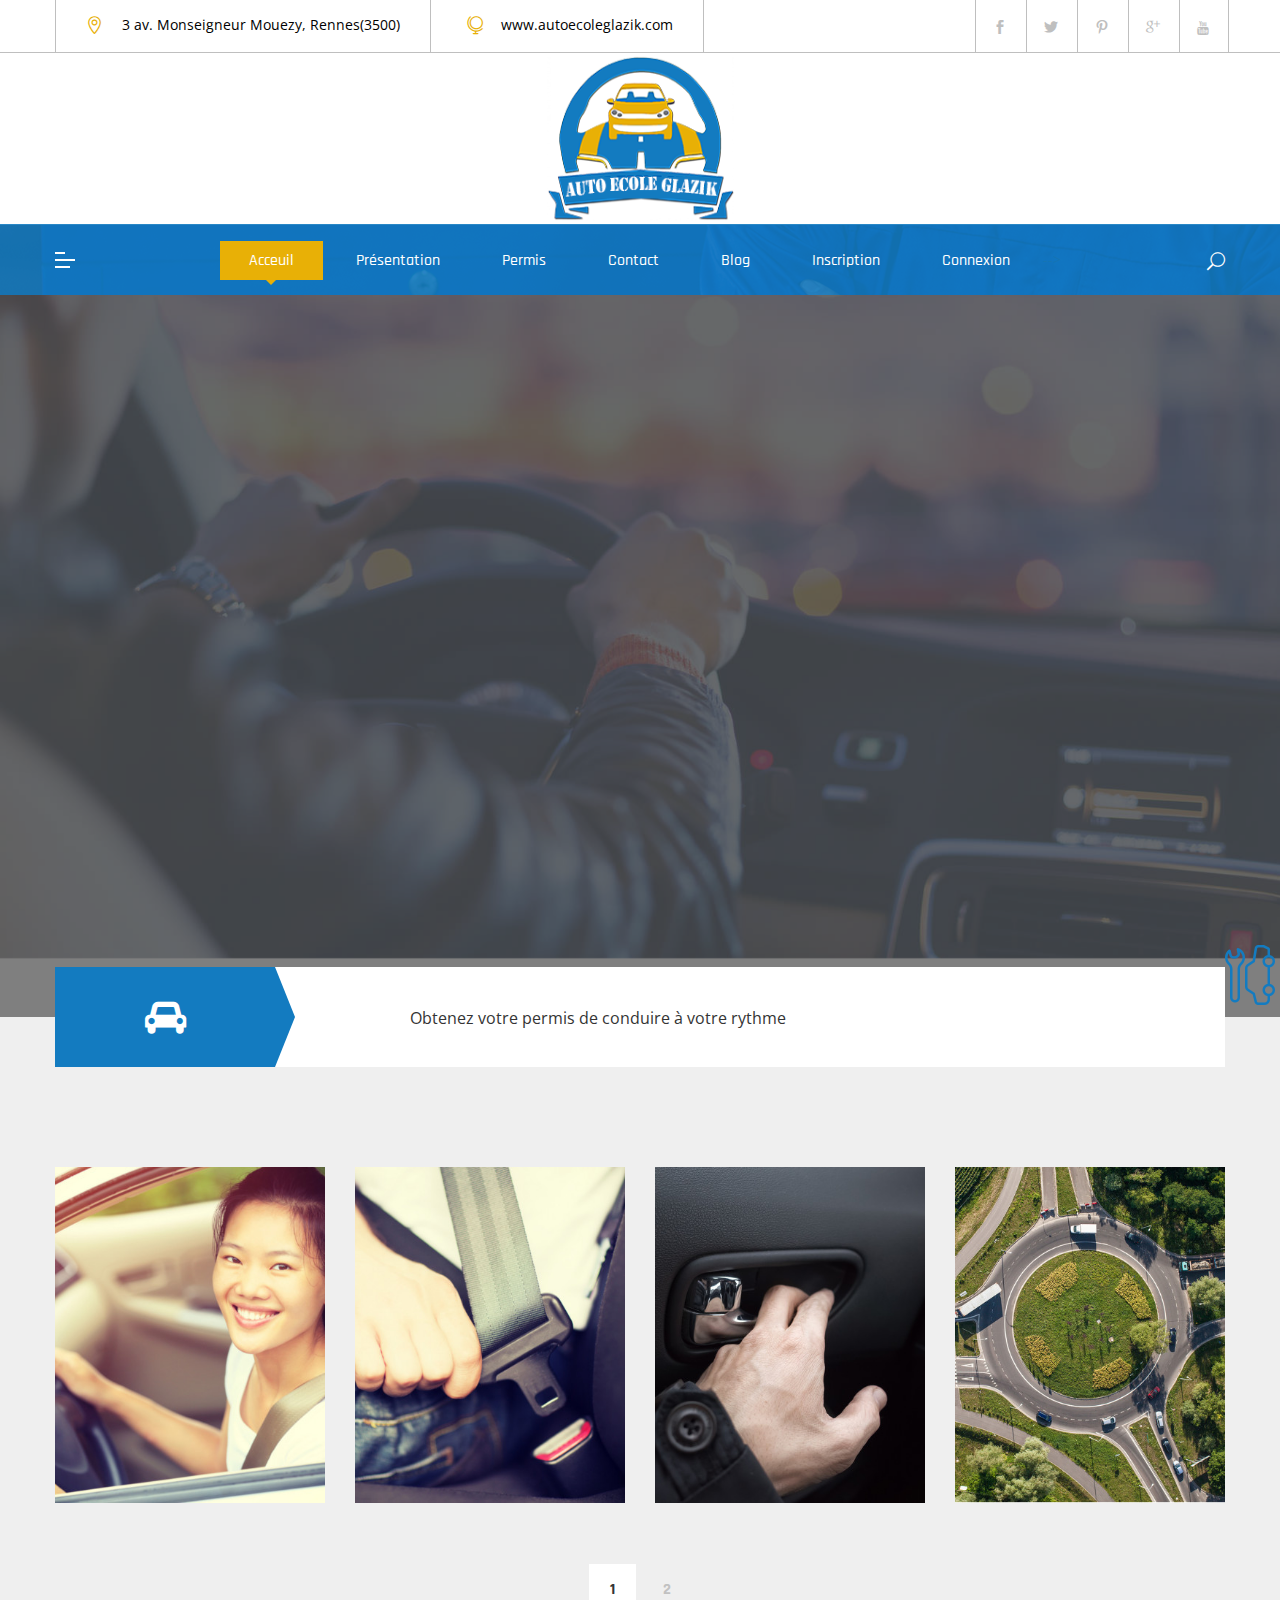
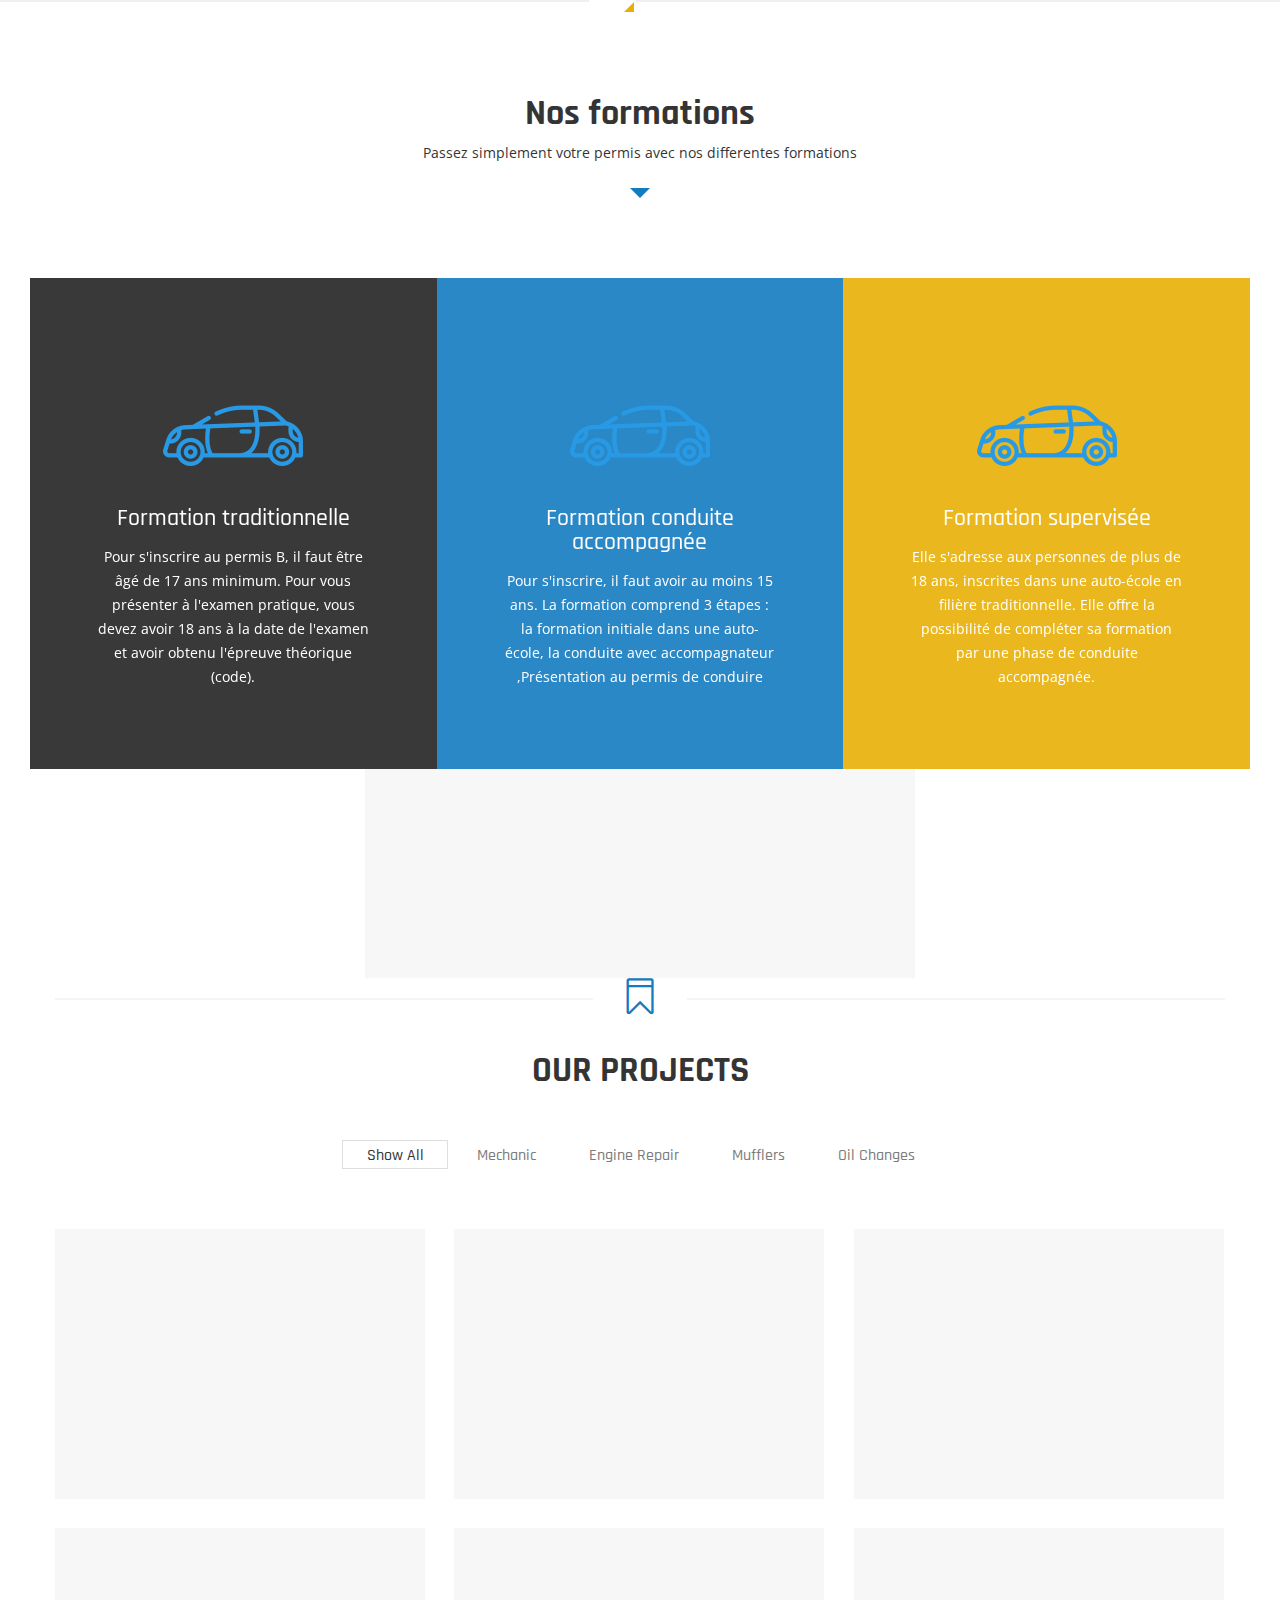
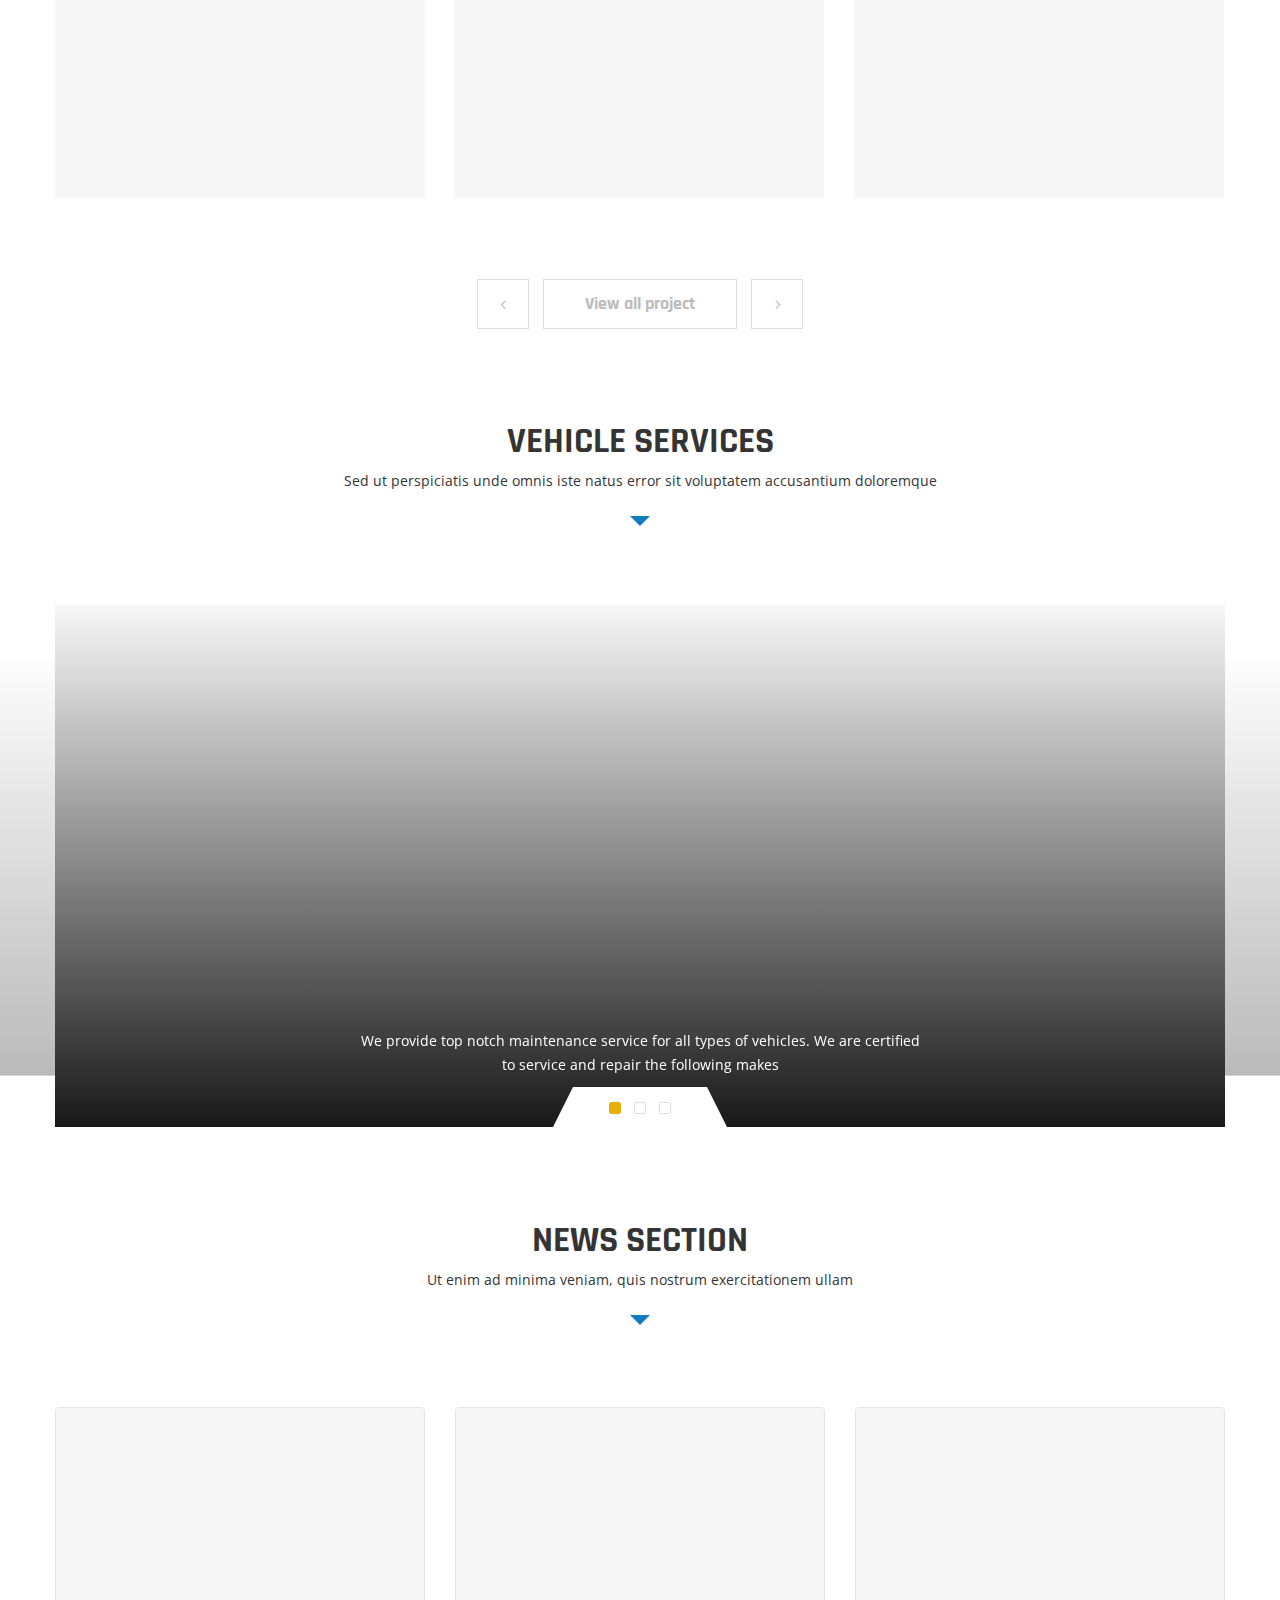
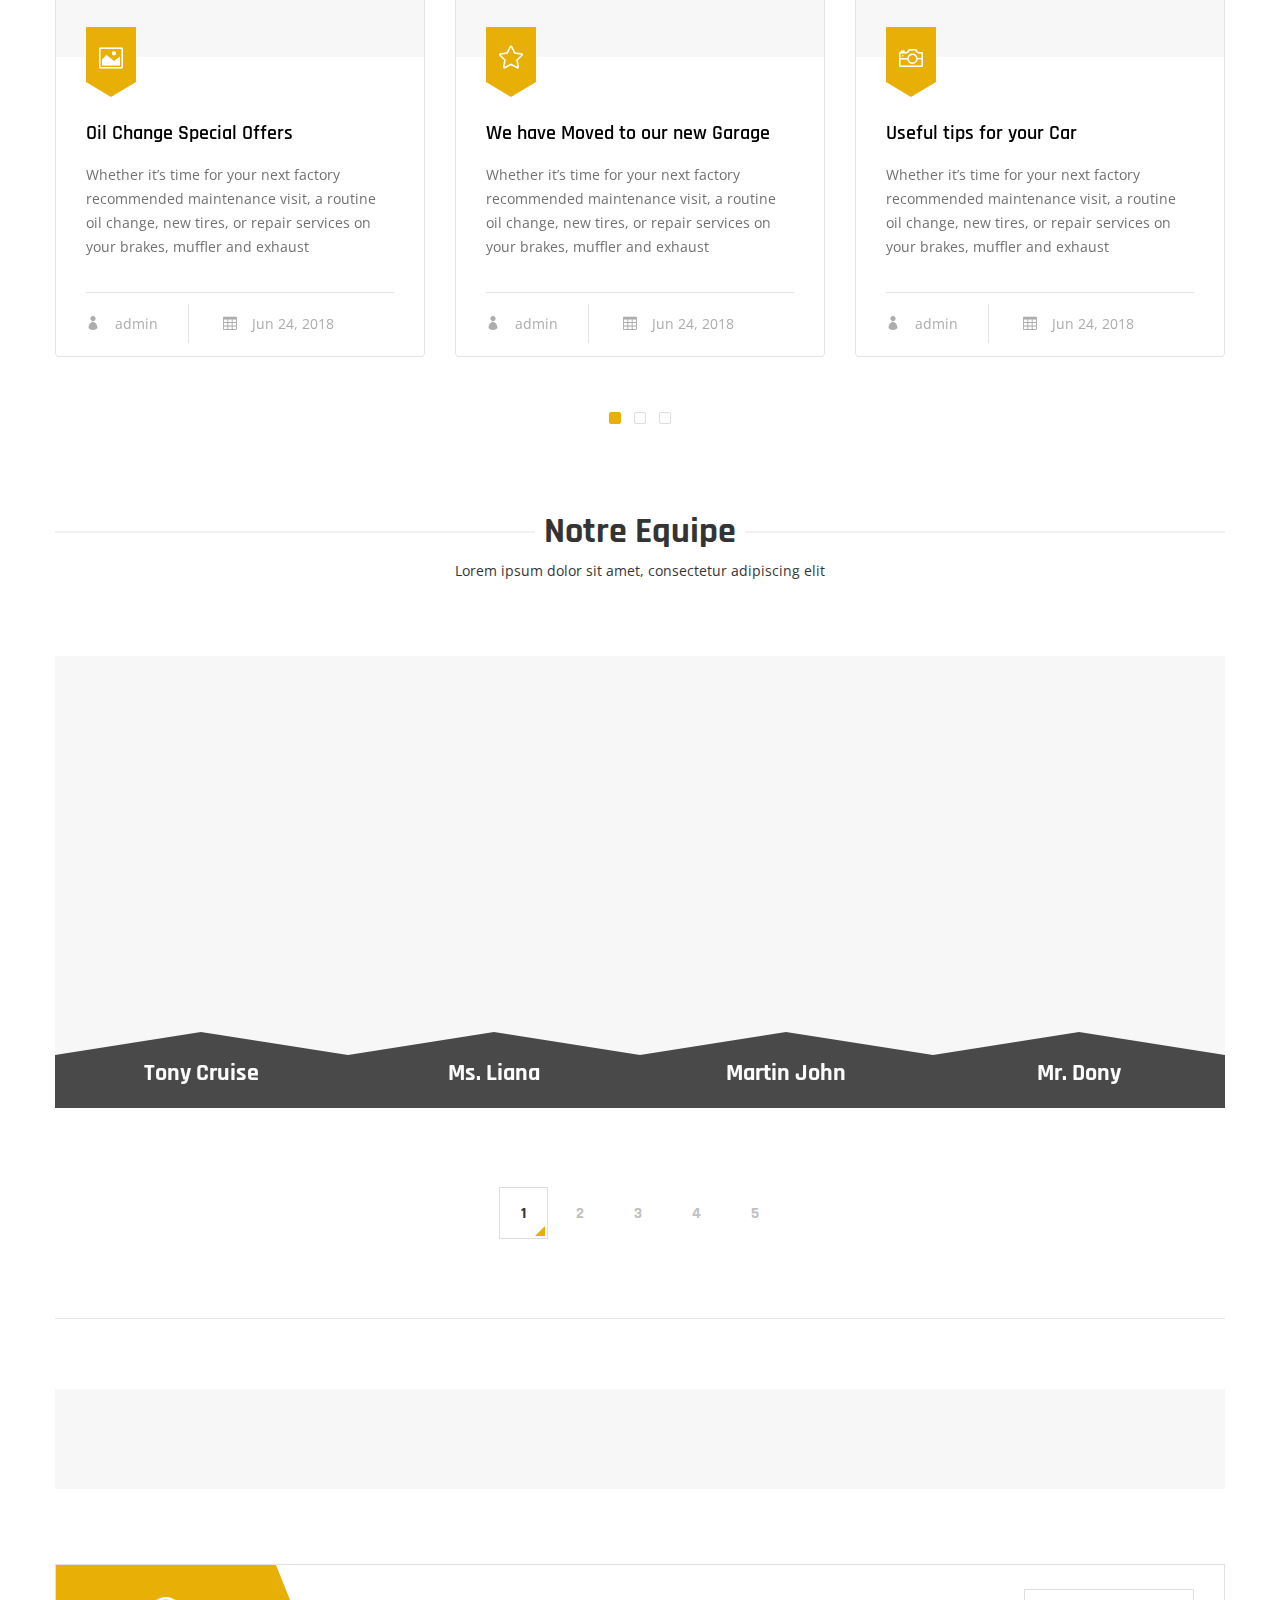
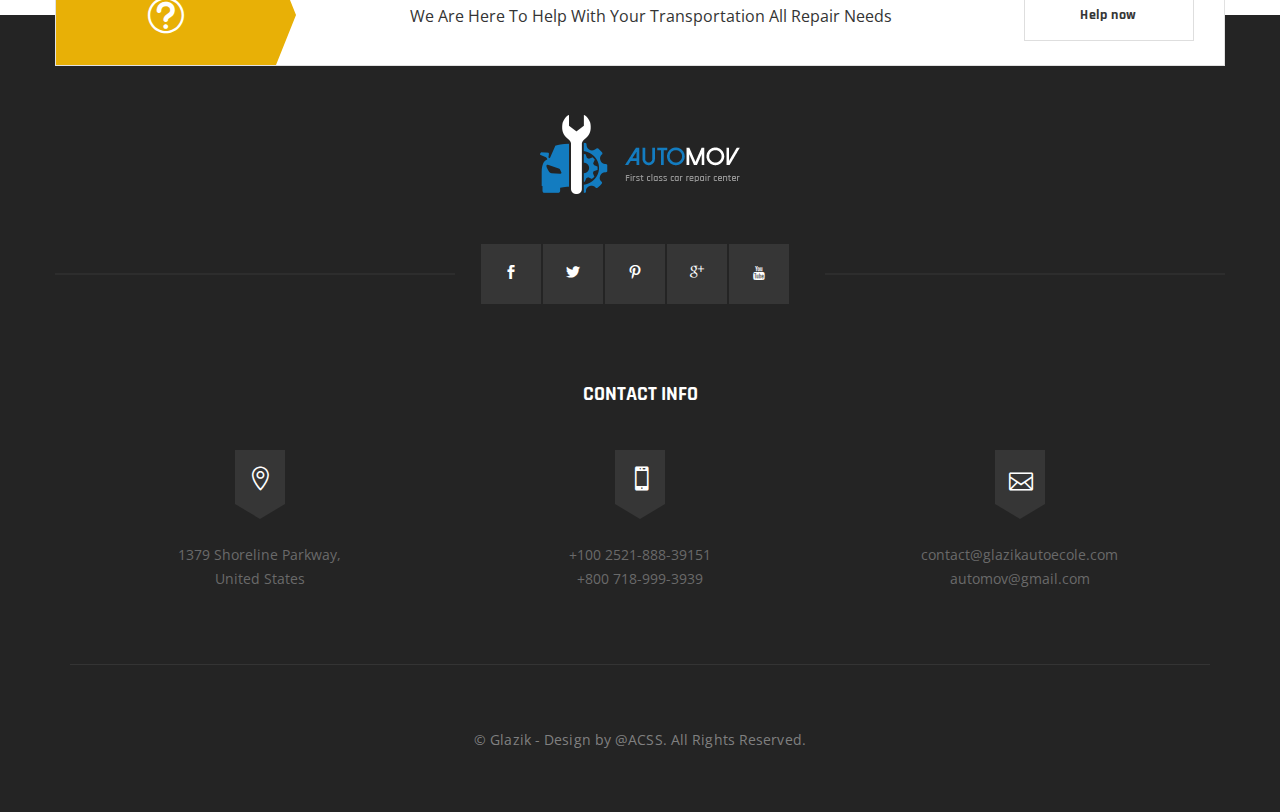
<file: index.html>
<!DOCTYPE html>
<!--[if IE 8 ]><html class="ie" xmlns="http://www.w3.org/1999/xhtml" xml:lang="en-US" lang="en-US"> <![endif]-->
<!--[if (gte IE 9)|!(IE)]><!-->
<html xmlns="http://www.w3.org/1999/xhtml" xml:lang="en-US" lang="en-US"><!--<![endif]-->
    <head>
        <!-- Basic Page Needs -->
        <meta charset="UTF-8">
        <!--[if IE]><meta http-equiv='X-UA-Compatible' content='IE=edge,chrome=1'><![endif]-->
        <title>AutoEcole - GLAZIK</title>

        <meta name="author" content="themsflat.com">

        <!-- Mobile Specific Metas -->
        <meta name="viewport" content="width=device-width, initial-scale=1, maximum-scale=1">

        <!-- Theme style -->
        <link rel="stylesheet" type="text/css" href="stylesheet/style.css">
        <link rel="stylesheet" type="text/css" href="stylesheet/colors/color1.css" id="colors">
        <link rel="stylesheet" type="text/css" href="stylesheet/responsive.css">
        <link rel="stylesheet" type="text/js" href="js/tawkto.js">
    </head>
    <body>
        <div class="preloader">
            <div class="load">
                <div class="gear one">
                    <svg id="blue" viewbox="0 0 100 100" fill="#fc1452">
                        <path d="M97.6,55.7V44.3l-13.6-2.9c-0.8-3.3-2.1-6.4-3.9-9.3l7.6-11.7l-8-8L67.9,20c-2.9-1.7-6-3.1-9.3-3.9L55.7,2.4H44.3l-2.9,13.6      c-3.3,0.8-6.4,2.1-9.3,3.9l-11.7-7.6l-8,8L20,32.1c-1.7,2.9-3.1,6-3.9,9.3L2.4,44.3v11.4l13.6,2.9c0.8,3.3,2.1,6.4,3.9,9.3      l-7.6,11.7l8,8L32.1,80c2.9,1.7,6,3.1,9.3,3.9l2.9,13.6h11.4l2.9-13.6c3.3-0.8,6.4-2.1,9.3-3.9l11.7,7.6l8-8L80,67.9      c1.7-2.9,3.1-6,3.9-9.3L97.6,55.7z M50,65.6c-8.7,0-15.6-7-15.6-15.6s7-15.6,15.6-15.6s15.6,7,15.6,15.6S58.7,65.6,50,65.6z"></path>
                    </svg>
                </div>
                <div class="gear two">
                    <svg id="pink" viewbox="0 0 100 100" fill="#137bc0">
                        <path d="M97.6,55.7V44.3l-13.6-2.9c-0.8-3.3-2.1-6.4-3.9-9.3l7.6-11.7l-8-8L67.9,20c-2.9-1.7-6-3.1-9.3-3.9L55.7,2.4H44.3l-2.9,13.6      c-3.3,0.8-6.4,2.1-9.3,3.9l-11.7-7.6l-8,8L20,32.1c-1.7,2.9-3.1,6-3.9,9.3L2.4,44.3v11.4l13.6,2.9c0.8,3.3,2.1,6.4,3.9,9.3      l-7.6,11.7l8,8L32.1,80c2.9,1.7,6,3.1,9.3,3.9l2.9,13.6h11.4l2.9-13.6c3.3-0.8,6.4-2.1,9.3-3.9l11.7,7.6l8-8L80,67.9      c1.7-2.9,3.1-6,3.9-9.3L97.6,55.7z M50,65.6c-8.7,0-15.6-7-15.6-15.6s7-15.6,15.6-15.6s15.6,7,15.6,15.6S58.7,65.6,50,65.6z"></path>
                    </svg>
                </div>
                <div class="gear three">
                    <svg id="yellow" viewbox="0 0 100 100" fill="#e8b006">
                        <path d="M97.6,55.7V44.3l-13.6-2.9c-0.8-3.3-2.1-6.4-3.9-9.3l7.6-11.7l-8-8L67.9,20c-2.9-1.7-6-3.1-9.3-3.9L55.7,2.4H44.3l-2.9,13.6      c-3.3,0.8-6.4,2.1-9.3,3.9l-11.7-7.6l-8,8L20,32.1c-1.7,2.9-3.1,6-3.9,9.3L2.4,44.3v11.4l13.6,2.9c0.8,3.3,2.1,6.4,3.9,9.3      l-7.6,11.7l8,8L32.1,80c2.9,1.7,6,3.1,9.3,3.9l2.9,13.6h11.4l2.9-13.6c3.3-0.8,6.4-2.1,9.3-3.9l11.7,7.6l8-8L80,67.9      c1.7-2.9,3.1-6,3.9-9.3L97.6,55.7z M50,65.6c-8.7,0-15.6-7-15.6-15.6s7-15.6,15.6-15.6s15.6,7,15.6,15.6S58.7,65.6,50,65.6z"></path>
                    </svg>
                </div>
                <div class="lil-circle"></div>
                <svg class="blur-circle">
                    <filter id="blur">
                        <fegaussianblur in="SourceGraphic" stddeviation="13"></fegaussianblur>
                    </filter>
                    <circle cx="70" cy="70" r="66" fill="transparent" stroke="white" stroke-width="40" filter="url(#blur)"></circle>
                </svg>
            </div>
        </div> <!-- /.preloaer -->

        <div class="boxed">
            <div class="header-top">
                <div class="top clearfix">
                    <div class="container">
                        <div class="flat-info style1">
                            <ul>
                                <li class="address"><a href="#">3 av. Monseigneur Mouezy, Rennes(3500)</a></li>
                                <li class="website"><a href="#">www.autoecoleglazik.com</a></li>
                            </ul>
                        </div> <!-- /.flat-info -->

                        <div class="flat-socails text-right">
                            <ul>
                                <li><a href="#"><span class="social_facebook"></span></a></li>
                                <li><a href="#"><span class="social_twitter"></span></a></li>
                                <li><a href="#"><span class="social_pinterest"></span></a></li>
                                <li><a href="#"><span class="social_googleplus"></span></a></li>
                                <li><a href="#"><span class="fa fa-youtube"></span></a></li>
                            </ul>
                        </div> <!-- /.flat-socails -->
                    </div> <!-- /.container -->
                </div><!-- /.top -->

                <div class="logo-top text-center pd-top-30 pd-bottom-30">
                    <div class="container">
                        <div id="logo">
                            <a href="#"><img src="images/Logo-glazik1.png" alt="logo" width="188" height="75" data-retina="images/logo-2x.png" data-width="188" data-height="75"></a>
                        </div> <!-- /.logo -->
                    </div> <!-- /.container -->
                </div>  <!-- /.logo-top -->
            </div> <!-- /.header-top -->
            <header id="header" class="header-v1">
                <div class="overlay"></div>
                <div class="container clearfix container-header">
                    <div class="btn-canvas">
                        <a href="#">
                            <div class="canvas-menu">
                                <span></span>
                            </div>
                        </a>
                    </div>

                    <div class="mobile-button">
                        <span></span>
                    </div>

                    <div class="nav-wrap text-center">
                        <nav id="mainnav" class="mainnav header-v1">
                            <ul class="menu">
                                <li  class="active">
                                    <a href="index.html">Acceuil</a>
                                    <!-- <ul class="submenu">
                                        <li class="active"><a href="index.html">Accueil 1</a></li>
                                        <li><a href="index2.html">Acceuil 2</a></li> 
                                        <li><a href="index3.html">Acceuil 3</a></li> 
                                        <li><a href="index4.html">Acceuil 4</a></li> 
                                        <li><a href="index5.html">Homepage 5</a></li>  
                                    </ul> -->
                                </li>
                                <li>
                                    <a href="#">Présentation</a>
                                    <!-- <ul class="submenu">
                                        <li><a href="our-services.html"> Our Services</a></li>
                                        <li><a href="our-services-fullwidth.html"> Our Services Fullwidth</a></li>
                                        <li><a href="services-single.html"> Single services</a></li>
                                    </ul> -->
                                </li>
                                <li >
                                    <a href="gallery-single.html">Permis</a>
                                    <!--<ul class="submenu">
                                        <li><a href="gallery-single.html">Gallery Single</a></li>
                                        <li><a href="our-gallery.html">Our Gallery</a></li>
                                    </ul>-->
                                </li>
                               <!--  <li>
                                    <a href="#">Espace Doc</a>
                                    <ul class="submenu">
                                        <li class="item-has-child"><a href="#">Header</a>
                                            <ul class="submenu">
                                                <li><a href="head-search.html">Header Search</a></li>
                                                <li><a href="flyout-menu.html">Flyout Menu</a></li>
                                                <li><a href="mega-menu.html">Mega Menu</a></li>
                                                <li><a href="home-canvas-menu.html">Canvas Menu</a></li>
                                            </ul>
                                        </li>
                                        <li  class="item-has-child"><a href="#">Company</a>
                                            <ul class="submenu">
                                                <li><a href="about-company.html">About Company</a></li>
                                                <li><a href="company-history.html">Company History</a></li>
                                            </ul>
                                        </li>
                                        <li  class="item-has-child"> <a href="#">Project</a>
                                            <ul class="submenu">
                                                <li><a href="project-single.html">Project Single</a></li>
                                                <li><a href="our-project-v1.html">Project v1</a></li>
                                                <li><a href="our-project-v2.html">Project v2</a></li>
                                                <li><a href="our-project-v3.html">Project v3</a></li>
                                            </ul>
                                        </li>
                                        <li  class="item-has-child">
                                            <a href="#">Services</a>
                                            <ul class="submenu">
                                                <li><a href="our-services.html"> Our Services</a></li>
                                                <li><a href="our-services-fullwidth.html"> Our Services Fullwidth</a></li>
                                                <li><a href="services-single.html"> Single services</a></li>
                                            </ul>
                                        </li>
                                        <li><a href="our-team.html">Our Team</a></li>
                                        <li><a href="FAQs.html">FAQs</a></li>
                                        <li><a href="404.html">Error 404</a></li>
                                    </ul>
                                </li> -->
                                <li>
                                    <a href="#">Contact</a>
                                    <ul class="submenu">
                                        <li><a href="contact-us-v1.html">Contact Us V1</a></li>
                                        <li><a href="contact-us-v2.html">Contact Us V2</a></li>
                                    </ul><!-- /.submenu -->
                                </li>
                                <li >
                                    <a href="#">Blog</a>
                                    <ul class="submenu">
                                        <li><a href="blog-grid-3-columns-v1.html">Blog Grid 3 Columns V1</a></li>
                                        <li><a href="blog-grid-3-columns-v2.html">Blog Grid 3 Columns V2</a></li>
                                        <li><a href="blog-grid-sidebar.html">Blog Grid With Sidebar</a></li>
                                        <li><a href="blog-list-v1.html">Blog List V1</a></li>
                                        <li><a href="blog-list-v2.html">Blog List V2</a></li>
                                        <li><a href="blog-single.html">Blog Single</a></li>
                                    </ul><!-- /.submenu -->
                                </li>
                                <li>
                                    <a href="#">Inscription</a>
                                    <!-- <ul class="submenu">
                                        <li><a href="our-services.html"> Our Services</a></li>
                                        <li><a href="our-services-fullwidth.html"> Our Services Fullwidth</a></li>
                                        <li><a href="services-single.html"> Single services</a></li>
                                    </ul> -->
                                </li>
                                <li><a href="book-calendar.html" data-toggle="modal" data-target="#connexionMODAL" data-backdrop="false">Connexion</a> </li>
                                <!-- <li>
                                    <a href="#">Shop</a>
                                    <ul class="submenu">
                                        <li><a href="shop-grid-sidebar-v1.html">Shop Grid Sidebar V1</a></li>
                                        <li><a href="shop-grid-sidebar-v2.html">Shop Grid Sidebar V2</a></li>
                                        <li><a href="shop-detail.html">Shop Detail</a></li>
                                        <li><a href="shop-detail-sidebar.html">Shop Detail Sidebar</a></li>
                                    </ul><!-- /.submenu -->
                                </li> -->
                            </ul>
                        </nav><!-- /.mainnav -->
                    </div>

                    <div class="show-search text-right">
                        <a href="#"><i class="icon_search"></i></a>
                        <div class="submenu top-search widget-search">
                            <form role="search" method="get" class="search-form" action="#">
                                <input type="search" class="search-field" placeholder="Search" value="" name="s">
                                <button type="submit" class="search-submit"><i class="fa fa-search"></i></button>
                            </form>                                
                        </div>
                    </div>
                </div> <!-- /.container -->
            </header> <!-- /#header -->

            <!-- modal -->
            <div class="modal fade" id="connexionMODAL">
                    <div class="modal-dialog modal-dialog-centered">
                      <div class="modal-content">
                        <div class="modal-header">
                          <h5 class="modal-title" id="exampleModalLabel">Connexion</h5>
                          <button type="button" class="close" data-dismiss="modal" aria-hidden="true"><span aria-hidden="true">x</span></button>
                        </div>
                        <form method="post" action="connexion.php">
                            <div class="modal-body">
                              <div class="form-group">
                                <label for="Login" class="col-form-label">Login </label>
                                <input type="texte" class="form-control" name="login" id="login">
                              </div>
                              <div class="form-group">
                                <label for="Password1" class="col-form-label">Mot de Passe </label>
                                <input type="password" class="form-control" id="mdp" name="mdp">
                              </div>
                            </div>
                            <div class="modal-footer">
                              <button type="button" class="btn btn-secondary" data-dismiss="modal">Annuler</button>
                              <input type="submit" class="btn btn-primary" value="Connexion">
                            </div>
                        </form>
                      </div>
                    </div>
                  </div>
                </div><!-- #modal -->

            <div class="flat-slider style1">
                <!-- SLIDER -->
                <div class="rev_slider_wrapper fullwidthbanner-container" >
                    <div id="rev-slider4" class="rev_slider fullwidthabanner">
                        <ul>
                            <!-- Slide 1 -->
                            <li data-transition="random">
                                <!-- Main Image -->
                                <img src="images/compo-auto.jpg" alt="" data-bgposition="center center" data-no-retina data-bgparallax="10">
                                <div class="overlay"></div>

                                <!-- Layers -->

                                <div class="tp-caption tp-resizeme font-Rajdhani text-e8b006 font-weight-500 text-center"
                                data-x="['center','center','center','center']" data-hoffset="['0','0','0','0']"
                                data-y="['middle','middle','middle','middle']" data-voffset="['-119','-119','-77','-90']"
                                data-fontsize="['30','30','38','22']"
                                data-lineheight="['24','24','45','24']"
                                data-width="full"
                                data-height="none"
                                data-whitespace="normal"
                                data-transform_idle="o:1;"
                                data-transform_in="y:[100%];z:0;rX:0deg;rY:0;rZ:0;sX:1;sY:1;skX:0;skY:0;opacity:0;s:2000;e:Power4.easeInOut;" 
                                data-transform_out="y:[100%];s:1000;e:Power2.easeInOut;s:1000;e:Power2.easeInOut;"
                                data-mask_in="x:0px;y:[100%];" 
                                data-mask_out="x:inherit;y:inherit;" 
                                data-start="1000" 
                                data-splitin="none" 
                                data-splitout="none" 
                                data-responsive_offset="on"> GLAZIK AUTO-ECOLE </div>

                                <div class="tp-caption tp-resizeme font-Rajdhani  font-weight-700 text-center"
                                data-x="['center','center','center','center']" data-hoffset="['-2','0','0','0']"
                                data-y="['middle','middle','middle','middle']" data-voffset="['-50','-50','-20','-58']"
                                data-fontsize="['70','70','50','28']"
                                data-lineheight="['70','60','45','20']"
                                data-width="full"
                                data-height="none"
                                data-whitespace="normal"
                                data-transform_idle="o:1;"
                                data-transform_in="y:[100%];z:0;rX:0deg;rY:0;rZ:0;sX:1;sY:1;skX:0;skY:0;opacity:0;s:2000;e:Power4.easeInOut;" 
                                data-transform_out="y:[100%];s:1000;e:Power2.easeInOut;s:1000;e:Power2.easeInOut;"
                                data-mask_in="x:0px;y:[100%];" 
                                data-mask_out="x:inherit;y:inherit;" 
                                data-start="1400" 
                                data-splitin="none" 
                                data-splitout="none" 
                                data-responsive_offset="on">
                                <a href="#" class="text-white letter-spacing-30">LE PERMIS SANS STRESSE </a> </div>

                                <div class="tp-caption tp-resizeme text-white font-Open font-weight-400 text-center text-898b8a"
                                data-x="['center','center','center','center']" data-hoffset="['0','0','0','0']"
                                data-y="['middle','middle','middle','middle']" data-voffset="['20','42','42','-5']"
                                data-fontsize="['14','18','16','14']"
                                data-lineheight="['28','32','22','20']"
                                data-width="full"
                                data-height="none"
                                data-whitespace="normal"
                                data-transform_idle="o:1;"
                                data-transform_in="y:[100%];z:0;rX:0deg;rY:0;rZ:0;sX:1;sY:1;skX:0;skY:0;opacity:0;s:2000;e:Power4.easeInOut;" 
                                data-transform_out="y:[100%];s:1000;e:Power2.easeInOut;s:1000;e:Power2.easeInOut;" 
                                data-mask_in="x:0px;y:[100%];" 
                                data-mask_out="x:inherit;y:inherit;" 
                                data-start="1600" 
                                data-splitin="none" 
                                data-splitout="none" 
                                data-responsive_offset="on" 
                                data-paddingleft = "['170','170','170','10']"
                                data-paddingright = "['170','170','170','10']"
                                > Apprendre à conduire n'a jamais été aussi amusant. </div>

                                <div class="tp-caption text-center"
                                data-x="['center','center','center','center']" data-hoffset="['-2','0','0','0']"
                                data-y="['middle','middle','middle','middle']" data-voffset="['107','137','137','90']"
                                data-width="full"
                                data-height="none"
                                data-whitespace="normal"
                                data-transform_idle="o:1;"
                                data-transform_in="y:[100%];z:0;rX:0deg;rY:0;rZ:0;sX:1;sY:1;skX:0;skY:0;opacity:0;s:2000;e:Power4.easeInOut;" 
                                data-transform_out="y:[100%];s:1000;e:Power2.easeInOut;s:1000;e:Power2.easeInOut;" 
                                data-mask_in="x:0px;y:[100%];" 
                                data-mask_out="x:inherit;y:inherit;" 
                                data-start="1800" 
                                data-splitin="none" 
                                data-splitout="none" 
                                data-responsive_offset="on" 
                                data-margintop= "['50','50','50','50']"
                                data-marginbottom= "['50','50','50','50']">
                                <a href="#" class="flat-button bg-quote btn-defect">S'inscrire</a></div>
                            </li><!-- /End Slide 1 -->
                        </ul>
                    </div>
                </div> 
            </div> <!-- /.flat-slider -->

            <div class="flat-row">
                <div class="flat-action style1">
                    <div class="container ">
                        <div class="clearfix  bg-fff"> 
                            <div class="wrap-icon ">
                                <div class="icon style1">
                                    <span class="fa fa-car " aria-hidden="true"></span>
                                </div>
                            </div>
                            <div class="wrap-text">
                                <p>Obtenez votre permis de conduire à votre rythme</p>
                            </div>             
                        </div>
                    </div> <!-- /.container -->
                </div> <!-- /.flat-action -->
            </div> <!-- /.flat-row -->

            <section class="flat-our-services style1 bg-efefef">
                <div class="container">
                    <div class="flat-spacer clearfix" data-desktop="150" data-mobile="85" data-smobile="75" ></div>
                    <div class="flat-carousel"  data-column="4" data-column2="3"  data-column3="2" data-gap = "30" data-dots="true"  >
                        <div class="flat-imgbox style1 clearfix carousel-service owl-carousel owl-theme owl-loaded">
                            <div class="imgbox style1 ">  
                                <div class="imgbox-img">
                                    <a href="#"><img src="images\formation\conducteur.jpg" alt="AutoMov"></a>
                                    <div class="overlay"></div>
                                    <div class="imgbox-content  text-center ">
                                        <h5 class="heading"><a href="#" class="hover-text">Votre permis chez GLAZIK</a></h5>
                                    </div>
                                </div>
                            </div> <!-- /.imgbox -->

                            <div class="imgbox style1 ">  
                                <div class="imgbox-img">
                                    <a href="#"><img src="images\formation\securite.jpg" alt="AutoMov"></a>
                                    <div class="overlay"></div>
                                    <div class="imgbox-content  text-center">
                                        <h5 class="heading"><a href="#" class="hover-text">Securite</a></h5>
                                    </div>
                                </div>
                            </div> <!-- /.imgbox -->

                            <div class="imgbox style1 ">  
                                <div class="imgbox-img">
                                    <a href="#"><img src="images\formation\precaution.jpg" alt="AutoMov"></a>
                                    <div class="overlay"></div>
                                    <div class="imgbox-content  text-center">
                                        <h5 class="heading"><a href="#" class="hover-text">Precaution</a></h5>
                                    </div>
                                </div>
                            </div> <!-- /.imgbox -->

                            <div class="imgbox style1 ">  
                                <div class="imgbox-img">
                                    <a href="#"><img src="images\formation\circulation.jpg" alt="AutoMov"></a>
                                    <div class="overlay"></div>
                                    <div class="imgbox-content text-center">
                                        <h5 class="heading"><a href="#" class="hover-text">Circulation</a></h5>
                                    </div>
                                </div>
                            </div> <!-- /.imgbox -->

                            <!-- <div class="imgbox style1 ">  
                                <div class="imgbox-img">
                                    <a href="#"><img src="images\istock_515194876_min_20170522130252.jpg" alt="AutoMov"></a>
                                    <div class="overlay"></div>
                                    <div class="imgbox-content text-center">
                                        <h5 class="heading"><a href="#" class="hover-text">Tyre balance</a></h5>
                                    </div>
                                </div>
                            </div> imgbox 

                            <div class="imgbox style1 ">  
                                <div class="imgbox-img">
                                    <a href="#"><img src="images/home1/service-2.png" alt="AutoMov"></a>
                                    <div class="overlay"></div>
                                    <div class="imgbox-content text-center">
                                        <h5 class="heading"><a href="#" class="hover-text">Tyre balance</a></h5>
                                    </div>
                                </div>
                            </div> imgbox

                            <div class="imgbox style1 ">  
                                <div class="imgbox-img">
                                    <a href="#"><img src="images/home1/service-3.png" alt="AutoMov"></a>
                                    <div class="overlay"></div>
                                    <div class="imgbox-content text-center">
                                        <h5 class="heading"><a href="#" class="hover-text">Tyre balance</a></h5>
                                    </div>
                                </div>
                            </div> imgbox

                            <div class="imgbox style1 ">  
                                <div class="imgbox-img">
                                    <a href="#"><img src="images/home1/service-4.png" alt="AutoMov"></a>
                                    <div class="overlay"></div>
                                    <div class="imgbox-content text-center">
                                        <h5 class="heading"><a href="#" class="hover-text">Tyre balance</a></h5>
                                    </div>
                                </div>
                            </div> imgbox

                            <div class="imgbox style1 ">  
                                <div class="imgbox-img">
                                    <a href="#"><img src="images/home1/service-1.png" alt="AutoMov"></a>
                                    <div class="overlay"></div>
                                    <div class="imgbox-content text-center">
                                        <h5 class="heading"><a href="#" class="hover-text">Tyre balance</a></h5>
                                    </div>
                                </div>
                            </div> imgbox 

                            <div class="imgbox style1 ">  
                                <div class="imgbox-img">
                                    <a href="#"><img src="images/home1/service-2.png" alt="AutoMov"></a>
                                    <div class="overlay"></div>
                                    <div class="imgbox-content text-center">
                                        <h5 class="heading"><a href="#" class="hover-text">Tyre balance</a></h5>
                                    </div>
                                </div>
                            </div> imgbox 
                        </div> flat-imgbox 
                    </div>-->
                    <div class="flat-spacer clearfix" data-desktop="72" data-mobile="60" data-smobile="60" ></div>
                </div> <!-- /.container -->
            </section> <!-- /.flat-our-services -->

           <!-- <section class="flat-why-us">
                <div class="container-fluid">
                    <div class="flat-spacer clearfix" data-desktop="100" data-mobile="60" data-smobile="60" ></div>
                    <div class="flat-title text-center v1">
                        <h2>WHY CHOOSE US?</h2>
                        <p>We are one of the leading auto repair shops serving customers in Hamburg</p>
                    </div>
                    <div class="flat-spacer clearfix" data-desktop="113" data-mobile="60" data-smobile="60" ></div>
                    <div class="wrap-why-us">
                        <div class="accordion clearfix">
                            <div class="one-of-two">
                                <div class="accordion-toggle toggle1">
                                    <div class="toggle-title right">
                                        <h5 class="heading1">Every job personal</h5>
                                    </div>
                                    <div class="toggle-content right text-right">
                                        <p>
                                            We have invested in all the latest specialist tools and diagnostic software that is specifically tailored for the software in your vehicle.
                                        </p>
                                        <div class="clearfix"></div>
                                    </div>
                                </div>accordion-toggle

                                <div class="accordion-toggle  active toggle3">
                                    <div class="toggle-title right">
                                        <h5 class="heading3">Best materials</h5>
                                    </div>
                                    <div class="toggle-content right text-right">
                                        <p>
                                            We have invested in all the latest specialist tools and diagnostic software that is specifically tailored for the software in your vehicle.
                                        </p>
                                    </div>
                                </div>.accordion-toggle

                                <div class="accordion-toggle toggle5">
                                    <div class="toggle-title right">
                                        <h5 class="heading5">Professional standard</h5>
                                    </div>
                                    <div class="toggle-content right  text-right">
                                        <p>
                                            We have invested in all the latest specialist tools and diagnostic software that is specifically tailored for the software in your vehicle.
                                        </p>
                                    </div>
                                </div>accordion-toggle 
                            </div> one-of-two

                            <div class="one-of-two">
                                <div class="accordion-toggle toggle2">
                                    <div class="toggle-title left">
                                        <h5 class="heading2">Quality services</h5>
                                    </div>
                                    <div class="toggle-content left text-left">
                                        <p>
                                            We have invested in all the latest specialist tools and diagnostic software that is specifically tailored for the software in your vehicle.
                                        </p>
                                        <div class="clearfix"></div>
                                    </div>
                                </div>accordion-toggle

                                <div class="accordion-toggle toggle4">
                                    <div class="toggle-title left">
                                        <h5 class="heading4">Experience technicals</h5>
                                    </div>
                                    <div class="toggle-content left text-left">
                                        <p>
                                            We have invested in all the latest specialist tools and diagnostic software that is specifically tailored for the software in your vehicle.
                                        </p>
                                    </div>
                                </div>accordion-toggle

                                <div class="accordion-toggle toggle6">
                                    <div class="toggle-title left">
                                        <h5 class="heading6">Long term warranty</h5>
                                    </div>
                                    <div class="toggle-content left text-left">
                                        <p>
                                            We have invested in all the latest specialist tools and diagnostic software that is specifically tailored for the software in your vehicle.
                                        </p>
                                    </div>
                                </div> /.accordion-toggle 
                            </div> <!-- /.one-of-two 
                        </div> <!-- /.accordion 
                    </div> <!-- /.wrap-why-us
                </div> <!-- /.container 
            </section> --><!-- /.flat-why-us -->

            <section class="flat-highlight-services style1">
			<div class="container-fluid">
                    <div class="flat-spacer clearfix" data-desktop="100" data-mobile="60" data-smobile="60" ></div>
                    <div class="flat-title text-center v1">
                        <h2>Nos formations</h2>
					<p>Passez simplement votre permis avec nos differentes formations</p>
                    </div>
					<div class="flat-spacer clearfix" data-desktop="113" data-mobile="60" data-smobile="60" ></div>
                    <div class="wrap-why-us">
                <div class="container-fluid">
                    <div class="flat-carousel" data-column="3" data-column2="2"  data-column3="1" data-gap = "0" data-dots="false" >
                        <div class="flat-textbox style1 clearfix owl-carousel" >
                            <div class="textbox style2  bg-1">
                                <div class="overlay"></div>
                                <div class="text-content">
                                    <div class="textbox-icon">
                                        <img src="images\preloader.png" alt="AutoMov">
                                    </div>
                                    <h3><a href="#" >Formation traditionnelle</a></h3>
                                    <p>Pour s'inscrire au permis B, il faut être âgé de 17 ans minimum. Pour vous présenter à l'examen pratique, vous devez avoir 18 ans à la date de l'examen et avoir obtenu l'épreuve théorique (code).</p>
                                </div>    
                            </div> <!-- /.iconbox -->

                            <div class="textbox style2 bg-2">
                                <div class="overlay"></div>
                                <div class="text-content">
                                    <div class="textbox-icon">
                                        <img src="images\preloader.png" alt="AutoMov">
                                    </div>
                                    <h3><a href="#" >Formation conduite accompagnée</a></h3>
                                    <p>Pour s'inscrire, il faut avoir au moins 15 ans. 
									La formation comprend 3 étapes : la formation initiale dans une auto-école, la conduite avec accompagnateur ,Présentation au permis de conduire</p>
                                </div>    
                            </div> <!-- /.iconbox -->

                            <div class="textbox style2 bg-3">
                                <div class="overlay "></div>
                                <div class="text-content">
                                    <div class="textbox-icon">
                                        <img src="images\preloader.png" alt="AutoMov">
                                    </div>
                                    <h3><a href="#" >Formation supervisée</a></h3>
                                    <p>Elle s'adresse aux personnes de plus de 18 ans, inscrites dans une auto-école en filière traditionnelle. Elle offre la possibilité de compléter sa formation par une phase de conduite accompagnée.</p>
                                </div>    
                            </div> <!-- /.iconbox -->
                        </div> <!-- /.flat-iconbox -->
                    </div>
                </div>  <!-- /.container-fluid -->
            </section> <!-- /.flat-highlight-services -->

           <!-- <section class="flat-overviews-slider">
                <div class="container">
                    <div class="flat-spacer clearfix" data-desktop="100" data-mobile="60" data-smobile="60" ></div>
                    <div class="flat-title text-center v1">
                        <h2>COMPANY OVERVIEWS</h2>
                        <p>We can handle any problem on both foreign and domestic vehicles.</p>
                    </div>
                    <div class="flat-spacer clearfix" data-desktop="115" data-mobile="60" data-smobile="60" ></div>
                    <div class="wrap-overviews-slider clearfix">
                        <div id="img-item" class="flexslider">
                            <div class="content-part part-tese">
                                <div class="gallery_container"></div>
                            </div>
                        </div> /#img-item 

                        <div id="content" class="flexslider">
                            <div class="flat-spacer clearfix" data-desktop="63" data-mobile="30" data-smobile="0" ></div>
                            <div class="flat-iconbox clearfix fix-float-box">
                                <div class="iconbox one-of-two style1">
                                    <div class="iconbox-icon">
                                        <span class="icon-car"></span>
                                    </div>
                                    <div class="iconbox-content">
                                        <h5><a href="#">Free Maintenance</a></h5>
                                        <p>Lorem ipsum dolor sit amet, consectetur adipiscing elit, sed do eiusmod tempor </p>
                                    </div> 
                                </div> iconbox

                                <div class="iconbox one-of-two style1">
                                    <div class="iconbox-icon">
                                        <span class="icon-bottle"></span>
                                    </div>
                                    <div class="iconbox-content">
                                        <h5><a href="#">Free Oil Change</a></h5>
                                        <p>Lorem ipsum dolor sit amet, consectetur adipiscing elit, sed do eiusmod tempor </p>
                                    </div> 
                                </div> iconbox 

                                <div class="iconbox one-of-two style1">
                                    <div class="iconbox-icon">
                                        <span class="icon-flower"></span>
                                    </div>
                                    <div class="iconbox-content">
                                        <h5><a href="#">Repair The Air System</a></h5>
                                        <p>Lorem ipsum dolor sit amet, consectetur adipiscing elit, sed do eiusmod tempor  </p>
                                    </div> 
                                </div> iconbox 

                                <div class="iconbox one-of-two style1">
                                    <div class="iconbox-icon">
                                        <span class="icon-hydrant"></span>
                                    </div>
                                    <div class="iconbox-content">
                                        <h5><a href="#">Free Gas Pump</a></h5>
                                        <p>Lorem ipsum dolor sit amet, consectetur adipiscing elit, sed do eiusmod tempor </p>
                                    </div> 
                                </div> <!-- /.iconbox 
                            </div> <!-- /.flat-iconbox 

                            <div class="wrap-btn">
                                <a href="#" class=" flat-button bg-views-all btn-defect">View all</a>
                            </div> <!-- /.wrap-btn>
                        </div> <!-- #content
                    </div> <!-- /.wrap-overviews-slider
                    <div class="flat-spacer clearfix" data-desktop="47" data-mobile="47" data-smobile="47" ></div>
                </div> <!-- /.container 
            </section> <!-- /.flat-overviews -->

            <section class="flat-projects">
                <div class="container">
                    <div class="flat-title text-center">
                        <div class="icon">
                            <span class="icon_ribbon_alt"></span>
                        </div>
                        <h2>OUR PROJECTS</h2>
                        <div class="flat-spacer clearfix" data-desktop="42" data-mobile="42" data-smobile="15" ></div>
                    </div>
                    <ul class="flat-filter style1 text-center clearfix">
                        <li class="active"><a href="#" data-filter="*">Show All</a></li>
                        <li><a href="#" data-filter=".Mechanic">Mechanic </a></li>
                        <li><a href="#" data-filter=".Engine"> Engine Repair</a></li>
                        <li><a href="#" data-filter=".Mufflers"> Mufflers    </a></li>
                        <li><a href="#" data-filter=".Oil ">Oil Changes</a></li>
                    </ul>
                    <div class="flat-spacer clearfix" data-desktop="60" data-mobile="60" data-smobile="40" ></div>
                    <div class="flat-imgbox isotope-project clearfix">
                        <div class="imgbox style1 Mechanic Oil v1">  
                            <div class="imgbox-img">
                                <a href="#"><img src="images/home1/project-1.png" alt="AutoMov"></a>
                                <div class="overlay"></div>
                                <div class="imgbox-content text-center bg-v1">
                                    <h4 class="heading"><a href="#" class="hover-text2">Mechanic works</a></h4>
                                    <p>Duis aute irure dolor in reprehenderit </p>
                                </div>
                            </div>
                        </div> <!-- /.imgbox -->

                        <div class="imgbox style1 Engine  Mufflers v1">  
                            <div class="imgbox-img">
                                <a href="#"><img src="images/home1/project-2.png" alt="AutoMov"></a>
                                <div class="overlay"></div>
                                <div class="imgbox-content text-center bg-v1">
                                    <h4 class="heading"><a href="#" class="hover-text2">Mechanic works</a></h4>
                                    <p>Duis aute irure dolor in reprehenderit </p>
                                </div>
                            </div>
                        </div> <!-- /.imgbox -->

                        <div class="imgbox style1  Oil  Engine  Mufflers v1">  
                            <div class="imgbox-img">
                                <a href="#"><img src="images/home1/project-3.png" alt="AutoMov"></a>
                                <div class="overlay"></div>
                                <div class="imgbox-content text-center bg-v1">
                                    <h4 class="heading"><a href="#" class="hover-text2">Mechanic works</a></h4>
                                    <p>Duis aute irure dolor in reprehenderit </p>
                                </div>
                            </div>
                        </div> <!-- /.imgbox -->

                        <div class="imgbox style1  Mechanic Oil v1">  
                            <div class="imgbox-img">
                                <a href="#"><img src="images/home1/project-4.png" alt="AutoMov"></a>
                                <div class="overlay"></div>
                                <div class="imgbox-content text-center bg-v1">
                                    <h4 class="heading"><a href="#" class="hover-text2">Mechanic works</a></h4>
                                    <p>Duis aute irure dolor in reprehenderit </p>
                                </div>
                            </div>
                        </div> <!-- /.imgbox -->

                        <div class="imgbox style1 Engine  Mufflers v1">  
                            <div class="imgbox-img">
                                <a href="#"><img src="images/home1/project-5.png" alt="AutoMov"></a>
                                <div class="overlay"></div>
                                <div class="imgbox-content text-center bg-v1">
                                    <h4 class="heading"><a href="#" class="hover-text2">Tyre balance</a></h4>
                                    <p>Duis aute irure dolor in reprehenderit </p>
                                </div>
                            </div>
                        </div> <!-- /.imgbox -->

                        <div class="imgbox style1 Mechanic v1">  
                            <div class="imgbox-img">
                                <a href="#"><img src="images/home1/project-6.png" alt="AutoMov"></a>
                                <div class="overlay"></div>
                                <div class="imgbox-content text-center bg-v1">
                                    <h4 class="heading"><a href="#" class="hover-text2">Tyre balance</a></h4>
                                    <p>Duis aute irure dolor in reprehenderit </p>
                                </div>
                            </div>
                        </div> <!-- /.imgbox -->
                    </div><!-- /.flat-project -->
                    <div class="flat-paginations v1 ">
                        <ul class="paginations clearfix">
                            <li><a href="#" class="btn-defect"><span class="arrow_carrot-left"></span></a></li>
                            <li><a href="#" class="btn-defect btn-view-project">View all project</a></li>
                            <li><a href="#" class="btn-defect"><span class="arrow_carrot-right"></span></a></li>
                        </ul> <!-- /.paginations -->
                    </div> <!-- /.flat-paginations -->
                    <div class="flat-spacer clearfix" data-desktop="94" data-mobile="60" data-smobile="60" ></div>
                </div> <!-- /.container -->
            </section> <!-- /.flat-projects -->

            <section class="flat-vehicle-services">
                <div class="container">
                    <div class="flat-title v1 text-center">
                        <h2>VEHICLE SERVICES</h2>
                        <p>Sed ut perspiciatis unde omnis iste natus error sit voluptatem accusantium doloremque</p>
                        <div class="flat-spacer clearfix" data-desktop="112" data-mobile="60" data-smobile="60" ></div>   
                    </div>
                    <div class="flat-carousel-not-numb" data-auto="true" data-column="1" data-column2="1"  data-column3="1" data-gap="0" data-dots="true"  data-nav="false" data-loop="true" >
                        <div class="flat-imgbox style2 clearfix carousel-service owl-carousel owl-theme owl-loaded">
                            <div class="imgbox style2 ">  
                                <div class="imgbox-img">
                                    <a href="#"><img src="images/home1/verhicle-services.png" alt="AutoMov"></a>
                                    <div class="overlay"></div>
                                    <div class="imgbox-content  text-center ">
                                        <p>We provide top notch maintenance service for all types of vehicles. We are certified to service and repair the following makes</p>
                                    </div>
                                </div>
                            </div> <!-- /.imgbox -->

                            <div class="imgbox style2 ">  
                                <div class="imgbox-img">
                                    <a href="#"><img src="images/home1/verhicle-services.png" alt="AutoMov"></a>
                                    <div class="overlay"></div>
                                    <div class="imgbox-content  text-center">
                                        <p>We provide top notch maintenance service for all types of vehicles. We are certified to service and repair the following makes</p>
                                    </div>
                                </div>
                            </div> <!-- /.imgbox -->

                            <div class="imgbox style2 ">  
                                <div class="imgbox-img">
                                    <a href="#"><img src="images/home1/verhicle-services.png" alt="AutoMov"></a>
                                    <div class="overlay"></div>
                                    <div class="imgbox-content  text-center">
                                        <p>We provide top notch maintenance service for all types of vehicles. We are certified to service and repair the following makes</p>
                                    </div>
                                </div>
                            </div> <!-- /.imgbox -->
                        </div> <!-- /.flat-imgbox -->
                    </div>
                </div>
            </section> <!-- /.flat-vehicle-services -->

            <section class="flat-news-section">
                <div class="container">
                    <div class="flat-spacer clearfix" data-desktop="102" data-mobile="60" data-smobile="60" ></div>
                    <div class="flat-title text-center v1">
                        <h2>NEWS SECTION</h2>
                        <p>Ut enim ad minima veniam, quis nostrum exercitationem ullam</p>
                    </div>
                    <div class="flat-spacer clearfix" data-desktop="115" data-mobile="60" data-smobile="60" ></div>
                    <div class="flat-carousel-not-numb"  data-column="3" data-column2="2"  data-column3="1" data-gap = "30" data-dots="true"  >
                        <div class="flat-post v1 clearfix fix-float-box owl-carousel owl-theme owl-loaded">
                            <div class="post blog-grid-v1">
                                <div class="border-post">
                                    <div class="container-post-img">
                                        <div class="post-img">
                                            <div class="overlay">
                                                <a href="#"><span class="arrow_right hover-text"></span></a>
                                            </div>
                                            <img src="images/home1/post-1.png" alt="AutoMov">
                                        </div> <!-- /.post-img -->

                                        <div class="icon-post">
                                            <span class="icon_image"></span>
                                        </div> <!-- /.icon-post -->
                                    </div> <!-- /.container-post-img -->

                                    <div class="post-content">
                                        <h4><a href="#">Oil Change Special Offers</a></h4>
                                        <p>Whether it’s time for your next factory recommended maintenance visit, a routine oil change, new tires, or repair services on your brakes, muffler and exhaust</p>
                                        <div class="meta">
                                            <ul>
                                                <li class="user"><a href="#" class="hover-text">admin</a></li>
                                                <li class="date"><a href="#" class="hover-text">Jun 24, 2018</a></li>
                                            </ul>
                                        </div>
                                    </div>  <!-- /.post-content -->  
                                </div> <!-- /.border-post -->
                            </div> <!-- /.post -->

                            <div class="post blog-grid-v1">
                                <div class="border-post">
                                    <div class="container-post-img">
                                        <div class="post-img">
                                            <div class="overlay">
                                                <a href="#"><span class="arrow_right hover-text"></span></a>
                                            </div>
                                            <img src="images/home1/post-2.png" alt="AutoMov">
                                        </div> <!-- /.post-img -->

                                        <div class="icon-post">
                                            <span class=" icon_star_alt"></span>
                                        </div> <!-- /.icon-post -->
                                    </div> <!-- /.container-post-img -->

                                    <div class="post-content">
                                        <h4><a href="#">We have Moved to our new Garage</a></h4>
                                        <p>Whether it’s time for your next factory recommended maintenance visit, a routine oil change, new tires, or repair services on your brakes, muffler and exhaust</p>
                                        <div class="meta">
                                            <ul>
                                                <li class="user"><a href="#" class="hover-text">admin</a></li>
                                                <li class="date"><a href="#" class="hover-text">Jun 24, 2018</a></li>
                                            </ul>
                                        </div>
                                    </div>    
                                </div> <!-- /.border-post -->
                            </div> <!-- /.post -->

                            <div class="post blog-grid-v1">
                                <div class="border-post">
                                    <div class="container-post-img">
                                        <div class="post-img">
                                            <div class="overlay">
                                                <a href="#"><span class="arrow_right hover-text"></span></a>
                                            </div>
                                            <img src="images/home1/post-3.png" alt="AutoMov">
                                        </div> <!-- /.post-img -->

                                        <div class="icon-post">
                                            <span class=" icon_camera_alt"></span>
                                        </div> <!-- /.icon-post -->
                                    </div> <!-- /.container-post-img -->

                                    <div class="post-content">
                                        <h4><a href="#">Useful tips for your Car</a></h4>
                                        <p>Whether it’s time for your next factory recommended maintenance visit, a routine oil change, new tires, or repair services on your brakes, muffler and exhaust</p>
                                        <div class="meta">
                                            <ul>
                                                <li class="user"><a href="#" class="hover-text">admin</a></li>
                                                <li class="date"><a href="#" class="hover-text">Jun 24, 2018</a></li>
                                            </ul>
                                        </div>
                                    </div>    
                                </div> <!-- /.border-post -->
                            </div> <!-- /.post -->

                            <div class="post blog-grid-v1">
                                <div class="border-post">
                                    <div class="container-post-img">
                                        <div class="post-img">
                                            <div class="overlay">
                                                <a href="#"><span class="arrow_right hover-text"></span></a>
                                            </div>
                                            <img src="images/home1/post-1.png" alt="AutoMov">
                                        </div> <!-- /.post-img -->

                                        <div class="icon-post">
                                            <span class="icon_image"></span>
                                        </div> <!-- /.icon-post -->
                                    </div> <!-- /.container-post-img -->

                                    <div class="post-content">
                                        <h4><a href="#">Oil Change Special Offers</a></h4>
                                        <p>Whether it’s time for your next factory recommended maintenance visit, a routine oil change, new tires, or repair services on your brakes, muffler and exhaust</p>
                                        <div class="meta">
                                            <ul>
                                                <li class="user"><a href="#" class="hover-text">admin</a></li>
                                                <li class="date"><a href="#" class="hover-text">Jun 24, 2018</a></li>
                                            </ul>
                                        </div>
                                    </div>  <!-- /.post-content -->  
                                </div> <!-- /.border-post -->
                            </div> <!-- /.post -->

                            <div class="post blog-grid-v1">
                                <div class="border-post">
                                    <div class="container-post-img">
                                        <div class="post-img">
                                            <div class="overlay">
                                                <a href="#"><span class="arrow_right hover-text"></span></a>
                                            </div>
                                            <img src="images/home1/post-2.png" alt="AutoMov">
                                        </div> <!-- /.post-img -->

                                        <div class="icon-post">
                                            <span class=" icon_star_alt"></span>
                                        </div> <!-- /.icon-post -->
                                    </div> <!-- /.container-post-img -->

                                    <div class="post-content">
                                        <h4><a href="#">We have Moved to our new Garage</a></h4>
                                        <p>Whether it’s time for your next factory recommended maintenance visit, a routine oil change, new tires, or repair services on your brakes, muffler and exhaust</p>
                                        <div class="meta">
                                            <ul>
                                                <li class="user"><a href="#" class="hover-text">admin</a></li>
                                                <li class="date"><a href="#" class="hover-text">Jun 24, 2018</a></li>
                                            </ul>
                                        </div>
                                    </div>    
                                </div> <!-- /.border-post -->
                            </div> <!-- /.post -->

                            <div class="post blog-grid-v1">
                                <div class="border-post">
                                    <div class="container-post-img">
                                        <div class="post-img">
                                            <div class="overlay">
                                                <a href="#"><span class="arrow_right hover-text"></span></a>
                                            </div>
                                            <img src="images/home1/post-3.png" alt="AutoMov">
                                        </div> <!-- /.post-img -->

                                        <div class="icon-post">
                                            <span class=" icon_camera_alt"></span>
                                        </div> <!-- /.icon-post -->
                                    </div> <!-- /.container-post-img -->

                                    <div class="post-content">
                                        <h4><a href="#">Useful tips for your Car</a></h4>
                                        <p>Whether it’s time for your next factory recommended maintenance visit, a routine oil change, new tires, or repair services on your brakes, muffler and exhaust</p>
                                        <div class="meta">
                                            <ul>
                                                <li class="user"><a href="#" class="hover-text">admin</a></li>
                                                <li class="date"><a href="#" class="hover-text">Jun 24, 2018</a></li>
                                            </ul>
                                        </div>
                                    </div>    
                                </div> <!-- /.border-post -->
                            </div> <!-- /.post -->

                            <div class="post blog-grid-v1">
                                <div class="border-post">
                                    <div class="container-post-img">
                                        <div class="post-img">
                                            <div class="overlay">
                                                <a href="#"><span class="arrow_right hover-text"></span></a>
                                            </div>
                                            <img src="images/home1/post-1.png" alt="AutoMov">
                                        </div> <!-- /.post-img -->

                                        <div class="icon-post">
                                            <span class="icon_image"></span>
                                        </div> <!-- /.icon-post -->
                                    </div> <!-- /.container-post-img -->

                                    <div class="post-content">
                                        <h4><a href="#">Oil Change Special Offers</a></h4>
                                        <p>Whether it’s time for your next factory recommended maintenance visit, a routine oil change, new tires, or repair services on your brakes, muffler and exhaust</p>
                                        <div class="meta">
                                            <ul>
                                                <li class="user"><a href="#" class="hover-text">admin</a></li>
                                                <li class="date"><a href="#" class="hover-text">Jun 24, 2018</a></li>
                                            </ul>
                                        </div>
                                    </div>  <!-- /.post-content -->  
                                </div> <!-- /.border-post -->
                            </div> <!-- /.post -->

                            <div class="post blog-grid-v1">
                                <div class="border-post">
                                    <div class="container-post-img">
                                        <div class="post-img">
                                            <div class="overlay">
                                                <a href="#"><span class="arrow_right hover-text"></span></a>
                                            </div>
                                            <img src="images/home1/post-2.png" alt="AutoMov">
                                        </div> <!-- /.post-img -->

                                        <div class="icon-post">
                                            <span class=" icon_star_alt"></span>
                                        </div> <!-- /.icon-post -->
                                    </div> <!-- /.container-post-img -->

                                    <div class="post-content">
                                        <h4><a href="#">We have Moved to our new Garage</a></h4>
                                        <p>Whether it’s time for your next factory recommended maintenance visit, a routine oil change, new tires, or repair services on your brakes, muffler and exhaust</p>
                                        <div class="meta">
                                            <ul>
                                                <li class="user"><a href="#" class="hover-text">admin</a></li>
                                                <li class="date"><a href="#" class="hover-text">Jun 24, 2018</a></li>
                                            </ul>
                                        </div>
                                    </div>    
                                </div> <!-- /.border-post -->
                            </div> <!-- /.post -->

                            <div class="post blog-grid-v1">
                                <div class="border-post">
                                    <div class="container-post-img">
                                        <div class="post-img">
                                            <div class="overlay">
                                                <a href="#"><span class="arrow_right hover-text"></span></a>
                                            </div>
                                            <img src="images/home1/post-3.png" alt="AutoMov">
                                        </div> <!-- /.post-img -->

                                        <div class="icon-post">
                                            <span class=" icon_camera_alt"></span>
                                        </div> <!-- /.icon-post -->
                                    </div> <!-- /.container-post-img -->

                                    <div class="post-content">
                                        <h4><a href="#">Useful tips for your Car</a></h4>
                                        <p>Whether it’s time for your next factory recommended maintenance visit, a routine oil change, new tires, or repair services on your brakes, muffler and exhaust</p>
                                        <div class="meta">
                                            <ul>
                                                <li class="user"><a href="#" class="hover-text">admin</a></li>
                                                <li class="date"><a href="#" class="hover-text">Jun 24, 2018</a></li>
                                            </ul>
                                        </div>
                                    </div>    
                                </div> <!-- /.border-post -->
                            </div> <!-- /.post -->
                        </div> <!-- /.flat-post -->
                    </div>
                    <div class="flat-spacer clearfix" data-desktop="50" data-mobile="30" data-smobile="30" ></div>
                </div> <!-- /.container -->
            </section> <!-- /.flat-new-section -->

            <section class="flat-team style1">
                <div class="container">
                    <div class="flat-spacer clearfix" data-desktop="33" data-mobile="30" data-smobile="30" ></div>
                    <div class="flat-title text-center v2">
                        <h2>Notre Equipe</h2>
                        <p>Lorem ipsum dolor sit amet, consectetur adipiscing elit</p>
                    </div>
                    <div class="flat-spacer clearfix" data-desktop="73" data-mobile="40" data-smobile="40" ></div>
                    <div class="flat-carousel"  data-column="4" data-column2="2"  data-column3="2" data-gap = "0" data-dots="true"  >
                        <div class="flat-imgbox style1 clearfix owl-carousel owl-theme owl-loaded">
                            <div class="imgbox style1 v2">
                                <div class="imgbox-img">
                                    <img src="images/home1/team-1.png" alt="AutoMov">
                                    <div class="overlay"></div>
                                    <div class="imgbox-content text-center">
                                        <h3  class="heading"><a href="#" class="hover-text">Tony Cruise</a></h3>
                                        <p>Sr. manager</p>
                                        <div class="flat-socails">
                                            <ul>
                                                <li><a href="#"><span class="social_facebook"></span></a></li>
                                                <li><a href="#"><span class="social_twitter"></span></a></li>
                                                <li><a href="#"><span class="social_pinterest"></span></a></li>
                                                <li><a href="#"><span class="social_googleplus"></span></a></li>
                                                <li><a href="#"><span class="fa fa-youtube"></span></a></li>
                                            </ul>
                                        </div>
                                    </div>  
                                </div> 
                            </div> <!-- /.imgbox -->

                            <div class="imgbox style1 v2">
                                <div class="imgbox-img">
                                    <img src="images/home1/team-2.png" alt="AutoMov">
                                    <div class="overlay"></div>
                                    <div class="imgbox-content text-center">
                                        <h3 class="heading"><a href="#" class="hover-text">Ms. Liana</a></h3>
                                        <p>Sr. manager</p>
                                        <div class="flat-socails">
                                            <ul>
                                                <li><a href="#"><span class="social_facebook"></span></a></li>
                                                <li><a href="#"><span class="social_twitter"></span></a></li>
                                                <li><a href="#"><span class="social_pinterest"></span></a></li>
                                                <li><a href="#"><span class="social_googleplus"></span></a></li>
                                                <li><a href="#"><span class="fa fa-youtube"></span></a></li>
                                            </ul>
                                        </div>
                                    </div>  
                                </div> 
                            </div> <!-- /.imgbox -->

                            <div class="imgbox style1 v2">
                                <div class="imgbox-img">
                                    <img src="images/home1/team-3.png" alt="AutoMov">
                                    <div class="overlay"></div>
                                    <div class="imgbox-content text-center">
                                        <h3  class="heading"><a href="#" class="hover-text">Martin John</a></h3>
                                        <p>Sr. manager</p>
                                        <div class="flat-socails">
                                            <ul>
                                                <li><a href="#"><span class="social_facebook"></span></a></li>
                                                <li><a href="#"><span class="social_twitter"></span></a></li>
                                                <li><a href="#"><span class="social_pinterest"></span></a></li>
                                                <li><a href="#"><span class="social_googleplus"></span></a></li>
                                                <li><a href="#"><span class="fa fa-youtube"></span></a></li>
                                            </ul>
                                        </div>
                                    </div>  
                                </div> 
                            </div> <!-- /.imgbox -->

                            <div class="imgbox style1 v2">
                                <div class="imgbox-img">
                                    <img src="images/home1/team-4.png" alt="AutoMov">
                                    <div class="overlay"></div>
                                    <div class="imgbox-content text-center">
                                        <h3  class="heading"><a href="#" class="hover-text">Mr. Dony</a></h3>
                                        <p>Sr. manager</p>
                                        <div class="flat-socails">
                                            <ul>
                                                <li><a href="#"><span class="social_facebook"></span></a></li>
                                                <li><a href="#"><span class="social_twitter"></span></a></li>
                                                <li><a href="#"><span class="social_pinterest"></span></a></li>
                                                <li><a href="#"><span class="social_googleplus"></span></a></li>
                                                <li><a href="#"><span class="fa fa-youtube"></span></a></li>
                                            </ul>
                                        </div>
                                    </div>  
                                </div> 
                            </div> <!-- /.imgbox -->
                            <div class="imgbox style1 v2">
                                <div class="imgbox-img">
                                    <img src="images/home1/team-1.png" alt="AutoMov">
                                    <div class="overlay"></div>
                                    <div class="imgbox-content text-center">
                                        <h3  class="heading"><a href="#" class="hover-text">Tony Cruise</a></h3>
                                        <p>Sr. manager</p>
                                        <div class="flat-socails">
                                            <ul>
                                                <li><a href="#"><span class="social_facebook"></span></a></li>
                                                <li><a href="#"><span class="social_twitter"></span></a></li>
                                                <li><a href="#"><span class="social_pinterest"></span></a></li>
                                                <li><a href="#"><span class="social_googleplus"></span></a></li>
                                                <li><a href="#"><span class="fa fa-youtube"></span></a></li>
                                            </ul>
                                        </div>
                                    </div>  
                                </div> 
                            </div> <!-- /.imgbox -->

                            <div class="imgbox style1 v2">
                                <div class="imgbox-img">
                                    <img src="images/home1/team-2.png" alt="AutoMov">
                                    <div class="overlay"></div>
                                    <div class="imgbox-content text-center">
                                        <h3 class="heading"><a href="#" class="hover-text">Ms. Liana</a></h3>
                                        <p>Sr. manager</p>
                                        <div class="flat-socails">
                                            <ul>
                                                <li><a href="#"><span class="social_facebook"></span></a></li>
                                                <li><a href="#"><span class="social_twitter"></span></a></li>
                                                <li><a href="#"><span class="social_pinterest"></span></a></li>
                                                <li><a href="#"><span class="social_googleplus"></span></a></li>
                                                <li><a href="#"><span class="fa fa-youtube"></span></a></li>
                                            </ul>
                                        </div>
                                    </div>  
                                </div> 
                            </div> <!-- /.imgbox -->

                            <div class="imgbox style1 v2">
                                <div class="imgbox-img">
                                    <img src="images/home1/team-3.png" alt="AutoMov">
                                    <div class="overlay"></div>
                                    <div class="imgbox-content text-center">
                                        <h3  class="heading"><a href="#" class="hover-text">Martin John</a></h3>
                                        <p>Sr. manager</p>
                                        <div class="flat-socails">
                                            <ul>
                                                <li><a href="#"><span class="social_facebook"></span></a></li>
                                                <li><a href="#"><span class="social_twitter"></span></a></li>
                                                <li><a href="#"><span class="social_pinterest"></span></a></li>
                                                <li><a href="#"><span class="social_googleplus"></span></a></li>
                                                <li><a href="#"><span class="fa fa-youtube"></span></a></li>
                                            </ul>
                                        </div>
                                    </div>  
                                </div> 
                            </div> <!-- /.imgbox -->

                            <div class="imgbox style1 v2">
                                <div class="imgbox-img">
                                    <img src="images/home1/team-4.png" alt="AutoMov">
                                    <div class="overlay"></div>
                                    <div class="imgbox-content text-center">
                                        <h3  class="heading"><a href="#" class="hover-text">Mr. Dony</a></h3>
                                        <p>Sr. manager</p>
                                        <div class="flat-socails">
                                            <ul>
                                                <li><a href="#"><span class="social_facebook"></span></a></li>
                                                <li><a href="#"><span class="social_twitter"></span></a></li>
                                                <li><a href="#"><span class="social_pinterest"></span></a></li>
                                                <li><a href="#"><span class="social_googleplus"></span></a></li>
                                                <li><a href="#"><span class="fa fa-youtube"></span></a></li>
                                            </ul>
                                        </div>
                                    </div>  
                                </div> 
                            </div> <!-- /.imgbox -->

                            <div class="imgbox style1 v2">
                                <div class="imgbox-img">
                                    <img src="images/home1/team-1.png" alt="AutoMov">
                                    <div class="overlay"></div>
                                    <div class="imgbox-content text-center">
                                        <h3  class="heading"><a href="#" class="hover-text">Tony Cruise</a></h3>
                                        <p>Sr. manager</p>
                                        <div class="flat-socails">
                                            <ul>
                                                <li><a href="#"><span class="social_facebook"></span></a></li>
                                                <li><a href="#"><span class="social_twitter"></span></a></li>
                                                <li><a href="#"><span class="social_pinterest"></span></a></li>
                                                <li><a href="#"><span class="social_googleplus"></span></a></li>
                                                <li><a href="#"><span class="fa fa-youtube"></span></a></li>
                                            </ul>
                                        </div>
                                    </div>  
                                </div> 
                            </div> <!-- /.imgbox -->

                            <div class="imgbox style1 v2">
                                <div class="imgbox-img">
                                    <img src="images/home1/team-2.png" alt="AutoMov">
                                    <div class="overlay"></div>
                                    <div class="imgbox-content text-center">
                                        <h3 class="heading"><a href="#" class="hover-text">Ms. Liana</a></h3>
                                        <p>Sr. manager</p>
                                        <div class="flat-socails">
                                            <ul>
                                                <li><a href="#"><span class="social_facebook"></span></a></li>
                                                <li><a href="#"><span class="social_twitter"></span></a></li>
                                                <li><a href="#"><span class="social_pinterest"></span></a></li>
                                                <li><a href="#"><span class="social_googleplus"></span></a></li>
                                                <li><a href="#"><span class="fa fa-youtube"></span></a></li>
                                            </ul>
                                        </div>
                                    </div>  
                                </div> 
                            </div> <!-- /.imgbox -->

                            <div class="imgbox style1 v2">
                                <div class="imgbox-img">
                                    <img src="images/home1/team-3.png" alt="AutoMov">
                                    <div class="overlay"></div>
                                    <div class="imgbox-content text-center">
                                        <h3  class="heading"><a href="#" class="hover-text">Martin John</a></h3>
                                        <p>Sr. manager</p>
                                        <div class="flat-socails">
                                            <ul>
                                                <li><a href="#"><span class="social_facebook"></span></a></li>
                                                <li><a href="#"><span class="social_twitter"></span></a></li>
                                                <li><a href="#"><span class="social_pinterest"></span></a></li>
                                                <li><a href="#"><span class="social_googleplus"></span></a></li>
                                                <li><a href="#"><span class="fa fa-youtube"></span></a></li>
                                            </ul>
                                        </div>
                                    </div>  
                                </div> 
                            </div> <!-- /.imgbox -->

                            <div class="imgbox style1 v2">
                                <div class="imgbox-img">
                                    <img src="images/home1/team-4.png" alt="AutoMov">
                                    <div class="overlay"></div>
                                    <div class="imgbox-content text-center">
                                        <h3  class="heading"><a href="#" class="hover-text">Mr. Dony</a></h3>
                                        <p>Sr. manager</p>
                                        <div class="flat-socails">
                                            <ul>
                                                <li><a href="#"><span class="social_facebook"></span></a></li>
                                                <li><a href="#"><span class="social_twitter"></span></a></li>
                                                <li><a href="#"><span class="social_pinterest"></span></a></li>
                                                <li><a href="#"><span class="social_googleplus"></span></a></li>
                                                <li><a href="#"><span class="fa fa-youtube"></span></a></li>
                                            </ul>
                                        </div>
                                    </div>  
                                </div> 
                            </div> <!-- /.imgbox -->

                            <div class="imgbox style1 v2">
                                <div class="imgbox-img">
                                    <img src="images/home1/team-1.png" alt="AutoMov">
                                    <div class="overlay"></div>
                                    <div class="imgbox-content text-center">
                                        <h3  class="heading"><a href="#" class="hover-text">Tony Cruise</a></h3>
                                        <p>Sr. manager</p>
                                        <div class="flat-socails">
                                            <ul>
                                                <li><a href="#"><span class="social_facebook"></span></a></li>
                                                <li><a href="#"><span class="social_twitter"></span></a></li>
                                                <li><a href="#"><span class="social_pinterest"></span></a></li>
                                                <li><a href="#"><span class="social_googleplus"></span></a></li>
                                                <li><a href="#"><span class="fa fa-youtube"></span></a></li>
                                            </ul>
                                        </div>
                                    </div>  
                                </div> 
                            </div> <!-- /.imgbox -->

                            <div class="imgbox style1 v2">
                                <div class="imgbox-img">
                                    <img src="images/home1/team-2.png" alt="AutoMov">
                                    <div class="overlay"></div>
                                    <div class="imgbox-content text-center">
                                        <h3 class="heading"><a href="#" class="hover-text">Ms. Liana</a></h3>
                                        <p>Sr. manager</p>
                                        <div class="flat-socails">
                                            <ul>
                                                <li><a href="#"><span class="social_facebook"></span></a></li>
                                                <li><a href="#"><span class="social_twitter"></span></a></li>
                                                <li><a href="#"><span class="social_pinterest"></span></a></li>
                                                <li><a href="#"><span class="social_googleplus"></span></a></li>
                                                <li><a href="#"><span class="fa fa-youtube"></span></a></li>
                                            </ul>
                                        </div>
                                    </div>  
                                </div> 
                            </div> <!-- /.imgbox -->

                            <div class="imgbox style1 v2">
                                <div class="imgbox-img">
                                    <img src="images/home1/team-3.png" alt="AutoMov">
                                    <div class="overlay"></div>
                                    <div class="imgbox-content text-center">
                                        <h3  class="heading"><a href="#" class="hover-text">Martin John</a></h3>
                                        <p>Sr. manager</p>
                                        <div class="flat-socails">
                                            <ul>
                                                <li><a href="#"><span class="social_facebook"></span></a></li>
                                                <li><a href="#"><span class="social_twitter"></span></a></li>
                                                <li><a href="#"><span class="social_pinterest"></span></a></li>
                                                <li><a href="#"><span class="social_googleplus"></span></a></li>
                                                <li><a href="#"><span class="fa fa-youtube"></span></a></li>
                                            </ul>
                                        </div>
                                    </div>  
                                </div> 
                            </div> <!-- /.imgbox -->

                            <div class="imgbox style1 v2">
                                <div class="imgbox-img">
                                    <img src="images/home1/team-4.png" alt="AutoMov">
                                    <div class="overlay"></div>
                                    <div class="imgbox-content text-center">
                                        <h3  class="heading"><a href="#" class="hover-text">Mr. Dony</a></h3>
                                        <p>Sr. manager</p>
                                        <div class="flat-socails">
                                            <ul>
                                                <li><a href="#"><span class="social_facebook"></span></a></li>
                                                <li><a href="#"><span class="social_twitter"></span></a></li>
                                                <li><a href="#"><span class="social_pinterest"></span></a></li>
                                                <li><a href="#"><span class="social_googleplus"></span></a></li>
                                                <li><a href="#"><span class="fa fa-youtube"></span></a></li>
                                            </ul>
                                        </div>
                                    </div>  
                                </div> 
                            </div> <!-- /.imgbox -->

                            <div class="imgbox style1 v2">
                                <div class="imgbox-img">
                                    <img src="images/home1/team-1.png" alt="AutoMov">
                                    <div class="overlay"></div>
                                    <div class="imgbox-content text-center">
                                        <h3  class="heading"><a href="#" class="hover-text">Tony Cruise</a></h3>
                                        <p>Sr. manager</p>
                                        <div class="flat-socails">
                                            <ul>
                                                <li><a href="#"><span class="social_facebook"></span></a></li>
                                                <li><a href="#"><span class="social_twitter"></span></a></li>
                                                <li><a href="#"><span class="social_pinterest"></span></a></li>
                                                <li><a href="#"><span class="social_googleplus"></span></a></li>
                                                <li><a href="#"><span class="fa fa-youtube"></span></a></li>
                                            </ul>
                                        </div>
                                    </div>  
                                </div> 
                            </div> <!-- /.imgbox -->

                            <div class="imgbox style1 v2">
                                <div class="imgbox-img">
                                    <img src="images/home1/team-2.png" alt="AutoMov">
                                    <div class="overlay"></div>
                                    <div class="imgbox-content text-center">
                                        <h3 class="heading"><a href="#" class="hover-text">Ms. Liana</a></h3>
                                        <p>Sr. manager</p>
                                        <div class="flat-socails">
                                            <ul>
                                                <li><a href="#"><span class="social_facebook"></span></a></li>
                                                <li><a href="#"><span class="social_twitter"></span></a></li>
                                                <li><a href="#"><span class="social_pinterest"></span></a></li>
                                                <li><a href="#"><span class="social_googleplus"></span></a></li>
                                                <li><a href="#"><span class="fa fa-youtube"></span></a></li>
                                            </ul>
                                        </div>
                                    </div>  
                                </div> 
                            </div> <!-- /.imgbox -->

                            <div class="imgbox style1 v2">
                                <div class="imgbox-img">
                                    <img src="images/home1/team-3.png" alt="AutoMov">
                                    <div class="overlay"></div>
                                    <div class="imgbox-content text-center">
                                        <h3  class="heading"><a href="#" class="hover-text">Martin John</a></h3>
                                        <p>Sr. manager</p>
                                        <div class="flat-socails">
                                            <ul>
                                                <li><a href="#"><span class="social_facebook"></span></a></li>
                                                <li><a href="#"><span class="social_twitter"></span></a></li>
                                                <li><a href="#"><span class="social_pinterest"></span></a></li>
                                                <li><a href="#"><span class="social_googleplus"></span></a></li>
                                                <li><a href="#"><span class="fa fa-youtube"></span></a></li>
                                            </ul>
                                        </div>
                                    </div>  
                                </div> 
                            </div> <!-- /.imgbox -->

                            <div class="imgbox style1 v2">
                                <div class="imgbox-img">
                                    <img src="images/home1/team-4.png" alt="AutoMov">
                                    <div class="overlay"></div>
                                    <div class="imgbox-content text-center">
                                        <h3  class="heading"><a href="#" class="hover-text">Mr. Dony</a></h3>
                                        <p>Sr. manager</p>
                                        <div class="flat-socails">
                                            <ul>
                                                <li><a href="#"><span class="social_facebook"></span></a></li>
                                                <li><a href="#"><span class="social_twitter"></span></a></li>
                                                <li><a href="#"><span class="social_pinterest"></span></a></li>
                                                <li><a href="#"><span class="social_googleplus"></span></a></li>
                                                <li><a href="#"><span class="fa fa-youtube"></span></a></li>
                                            </ul>
                                        </div>
                                    </div>  
                                </div> 
                            </div> <!-- /.imgbox -->
                        </div> <!-- /.flat-imgbox -->
                        <div class="flat-spacer clearfix" data-desktop="93" data-mobile="60" data-smobile="60" ></div>
                    </div>

                </div> <!-- /.container -->
            </section> <!-- /.flat-team -->

            <div class="flat-client">
                <div class="container">
                    <div class="flat-spacer clearfix" data-desktop="70" data-mobile="60" data-smobile="60" ></div>
                    <div class="flat-carousel-not-numb" data-auto="true" data-column="5" data-column2="3"  data-column3="2" data-gap="" data-dots="false" data-nav="false" data-loop="true">
                        <div class="client carousel-service owl-carousel owl-theme owl-loaded">
                            <div class="client-item">
                                <a href="#"><img src="images/home1/client-1.png" alt="AutoMov"><img src="images/home1/client-1-hover.png" alt="AutoMov"></a>
                            </div>
                            <div class="client-item">
                                <a href="#"><img src="images/home1/client-2.png" alt="AutoMov"><img src="images/home1/client-2-hover.png" alt="AutoMov"></a>
                            </div>
                            <div class="client-item">
                                <a href="#"><img src="images/home1/client-3.png" alt="AutoMov"><img src="images/home1/client-3-hover.png" alt="AutoMov"></a>
                            </div>
                            <div class="client-item">
                                <a href="#"><img src="images/home1/client-4.png" alt="AutoMov"><img src="images/home1/client-4-hover.png" alt="AutoMov"></a>
                            </div>
                            <div class="client-item">
                                <a href="#"><img src="images/home1/client-5.png" alt="AutoMov"><img src="images/home1/client-5-hover.png" alt="AutoMov"></a>
                            </div>
                        </div>
                    </div> 
                    <div class="flat-spacer clearfix" data-desktop="126" data-mobile="60" data-smobile="60" ></div>
                </div> <!-- /.container -->
            </div> <!-- /.flat-client -->

            <div class="flat-row">
                <div class="flat-action style1">
                    <div class="container ">
                        <div class="clearfix  bg-fff flat-border"> 
                            <div class="wrap-icon ">
                                <div class="icon style2">
                                    <span class="icon_question_alt2" aria-hidden="true"></span>
                                </div>
                            </div>
                            <div class="wrap-text">
                                <p>We Are Here To Help With Your Transportation All Repair Needs</p>
                            </div>
                            <div class="wrap-btn text-right">
                                <a href="#" class="flat-button btn-defect bg-help">Help now</a>
                            </div>
                        </div>
                    </div> <!-- /.container -->
                </div> <!-- /.wrap-action -->
            </div> <!-- /.flat-action -->

            <footer id="footer" class="style1">
                <div class="container">
                    <div class="flat-spacer clearfix" data-desktop="100" data-mobile="60" data-smobile="60" ></div>

                    <div id="logo-ft" class=" text-center ">
                        <a href="index.html"><img src="images/logo-ft-2.png" alt="AutoMov" width="200" height="79" data-retina="images/logo-ft-2-2x.png" data-width="200" data-height="79"></a>
                    </div> <!-- #logo-ft -->

                    <div class="flat-spacer clearfix" data-desktop="50" data-mobile="50" data-smobile="50" ></div>

                    <div class="flat-socails text-center v3">
                        <ul class="clearfix">
                            <li><a href="#"><span class="social_facebook"></span></a></li>
                            <li><a href="#"><span class="social_twitter"></span></a></li>
                            <li><a href="#"><span class="social_pinterest"></span></a></li>
                            <li><a href="#"><span class="social_googleplus"></span></a></li>
                            <li><a href="#"><span class="fa fa-youtube"></span></a></li>
                        </ul>
                    </div> <!-- /.flat-socails -->
                    <div class="flat-spacer clearfix" data-desktop="78" data-mobile="50" data-smobile="50" ></div>

                    <div class="widget widget-info text-center">
                        <div class="container">
                            <h4 class="widget-title"> CONTACT INFO </h4>
                            <div class="flat-iconbox v1 style2 clearfix">
                                <div class="iconbox style2 v1 one-of-three">
                                    <div class="iconbox-icon">
                                        <span class="icon_pin_alt"></span>
                                    </div>
                                    <div class="iconbox-content">
                                        <a href="#" class="hover-text"><p>1379 Shoreline Parkway, 
                                        United States</p></a>
                                    </div>
                                </div> <!-- /.iconbox -->

                                <div class="iconbox style2 v1 one-of-three">
                                    <div class="iconbox-icon">
                                        <span class="icon_mobile"></span>
                                    </div>
                                    <div class="iconbox-content">
                                        <a href="#" class="hover-text"><p>+100 2521-888-39151</p></a>
                                        <a href="#" class="hover-text"><p>+800 718-999-3939</p></a>
                                    </div>
                                </div> <!-- /.iconbox -->

                                <div class="iconbox style2 v1 one-of-three">
                                    <div class="iconbox-icon">
                                        <span class="icon_mail_alt"></span>
                                    </div>
                                    <div class="iconbox-content">
                                        <a href="#" class="hover-text"><p>contact@glazikautoecole.com</p></a>
                                        <a href="#" class="hover-text"><p>automov@gmail.com</p></a>
                                    </div>
                                </div> <!-- /.iconbox -->
                            </div> <!-- /.flat-iconbox -->
                        </div> <!-- /.container -->
                    </div> <!-- /.widget-info -->

                    <div class="flat-spacer clearfix" data-desktop="63" data-mobile="40" data-smobile="40" ></div>

                    <div class="flat-copy-right text-center">
                        <p>© Glazik - Design by @ACSS. All Rights Reserved.</p>
                    </div> <!-- /.flat-copy-right -->

                    <div class="flat-spacer clearfix" data-desktop="60" data-mobile="60" data-smobile="60" ></div>
                </div> <!-- /.container -->
            </footer> <!-- /#footer -->

            <span class="gotop">
                <img src="images/goto-automov.png" alt="AutoMov">
            </span> <!-- /.gotop -->
        </div> <!-- /.boxed -->


        <!-- Javascript -->
        <script src="javascript/jquery.min.js"></script>
        <script src="javascript/plugins.js"></script>
        <script src="javascript/bootstrap.min.js"></script>
        <script src="javascript/owl.carousel.min.js"></script>
        <script src="javascript/flexslider.min.js"></script>
        <script src="javascript/jquery-yys-slider.js"></script>
        <script src='javascript/jquery-isotope.js'></script>
        <script src="javascript/equalize.min.js"></script>
        <script src="javascript/jquery.cookie.js"></script>

        <!-- // <script src="javascript/tawkto.js"></script> -->
        
        <script src="javascript/main.js"></script>

        <!-- Slider -->
        <script src="rev-slider/js/jquery.themepunch.tools.min.js"></script>
        <script src="rev-slider/js/jquery.themepunch.revolution.min.js"></script>
        <script src="javascript/rev-slider.js"></script>
        <!-- Load Extensions only on Local File Systems ! The following part can be removed on Server for On Demand Loading -->  
        <script src="rev-slider/js/extensions/revolution.extension.actions.min.js"></script>
        <script src="rev-slider/js/extensions/revolution.extension.carousel.min.js"></script>
        <script src="rev-slider/js/extensions/revolution.extension.kenburn.min.js"></script>
        <script src="rev-slider/js/extensions/revolution.extension.layeranimation.min.js"></script>
        <script src="rev-slider/js/extensions/revolution.extension.migration.min.js"></script>
        <script src="rev-slider/js/extensions/revolution.extension.navigation.min.js"></script>
        <script src="rev-slider/js/extensions/revolution.extension.parallax.min.js"></script>
        <script src="rev-slider/js/extensions/revolution.extension.slideanims.min.js"></script>
        <script src="rev-slider/js/extensions/revolution.extension.video.min.js"></script>
    </body>
</html>
</file>
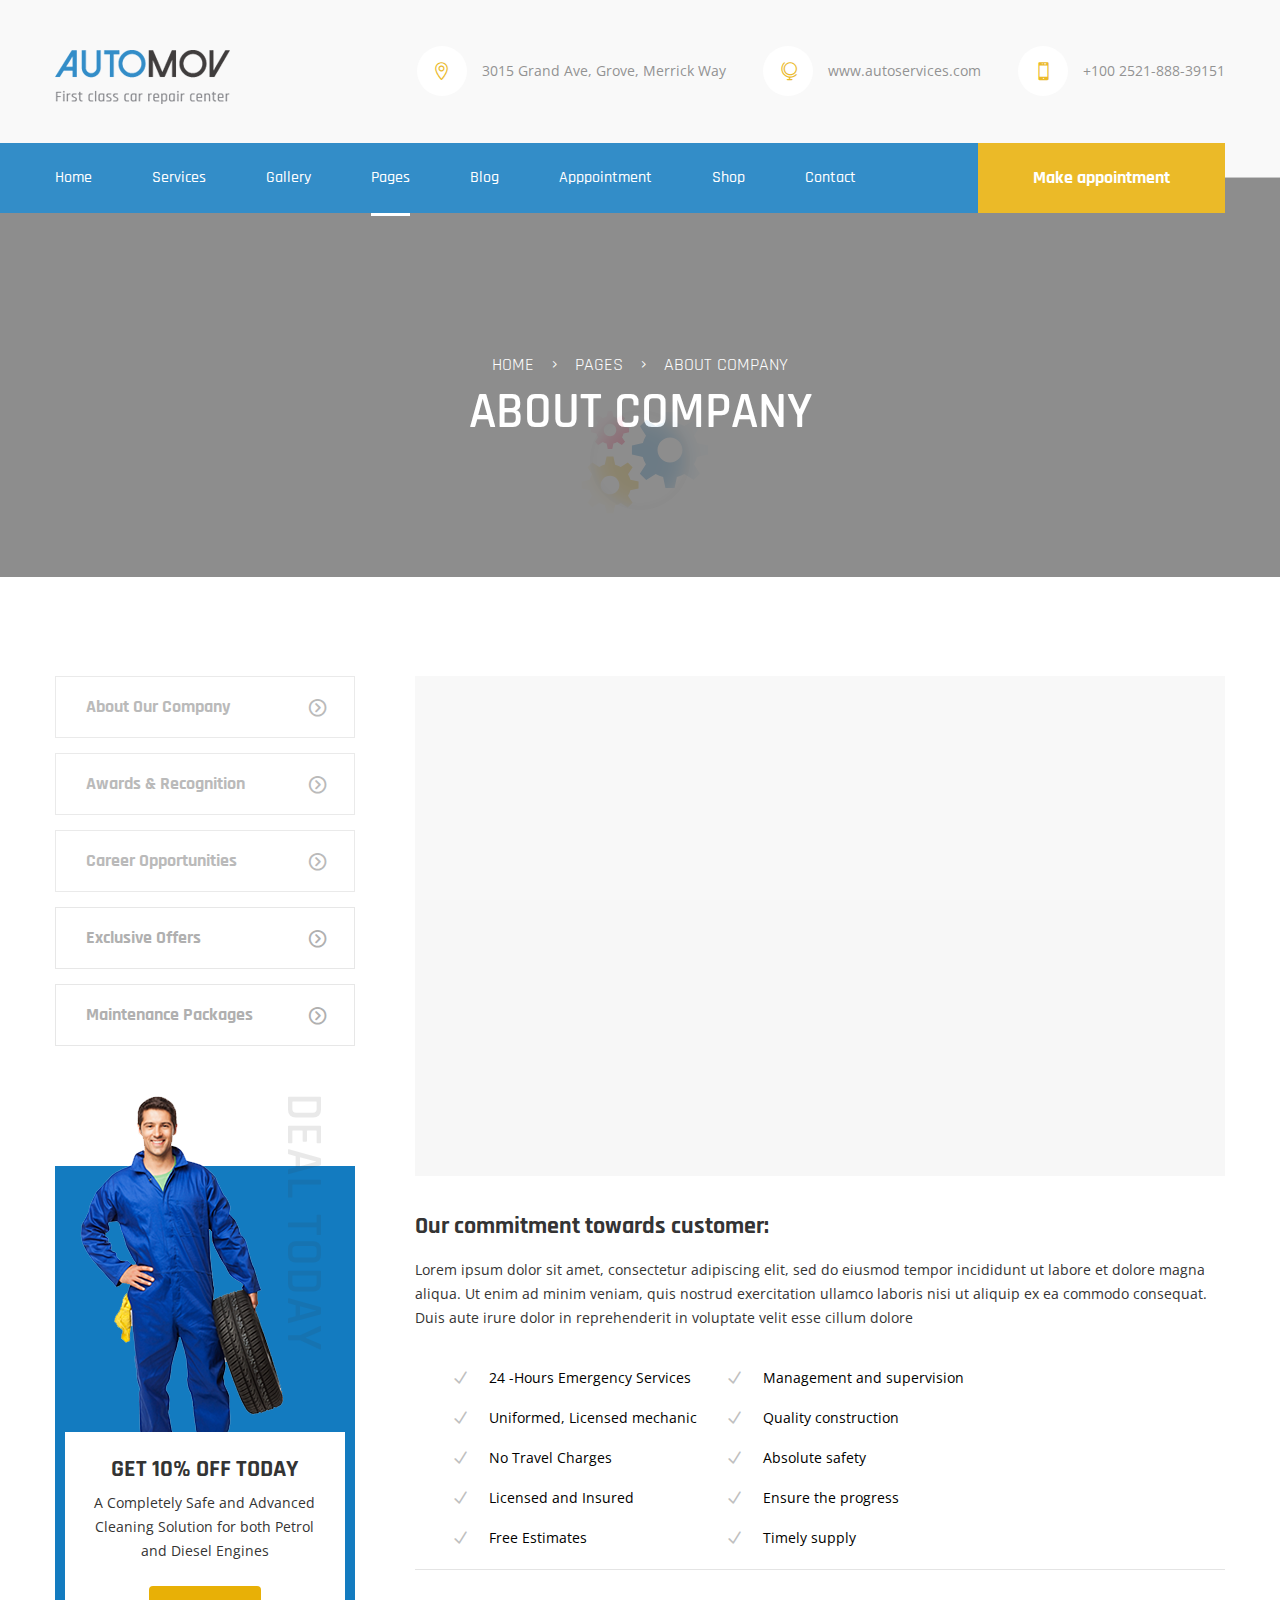
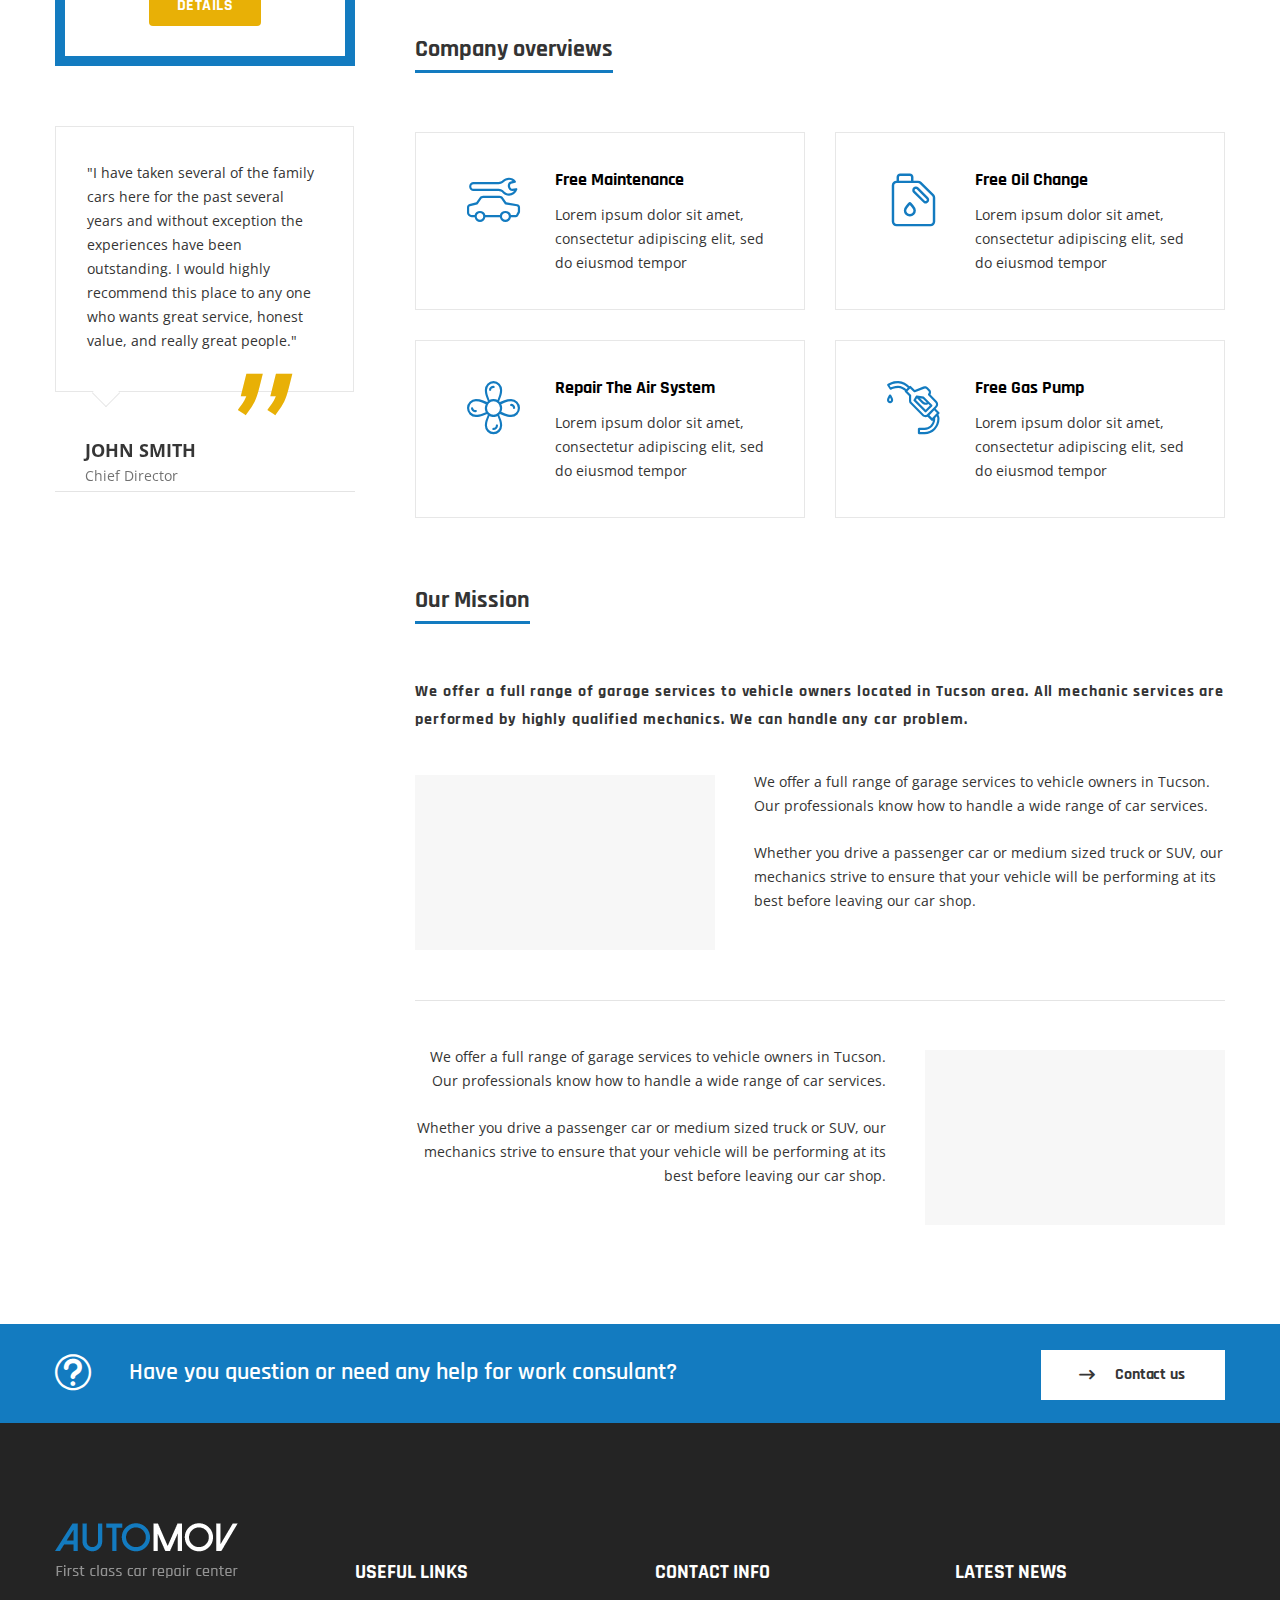
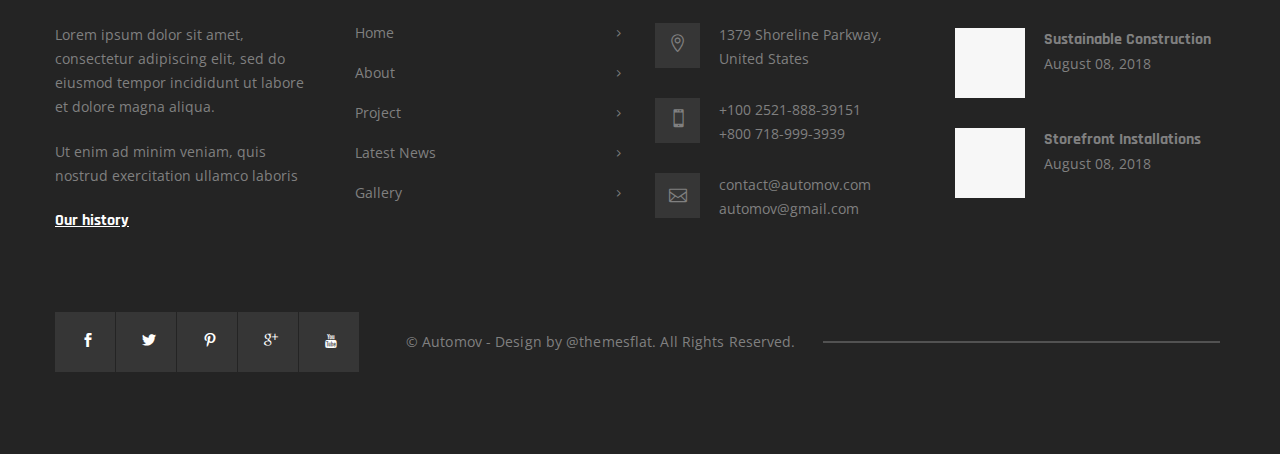
<file: about-company.html>
<!DOCTYPE html>
<!--[if IE 8 ]><html class="ie" xmlns="http://www.w3.org/1999/xhtml" xml:lang="en-US" lang="en-US"> <![endif]-->
<!--[if (gte IE 9)|!(IE)]><!-->
<html xmlns="http://www.w3.org/1999/xhtml" xml:lang="en-US" lang="en-US"><!--<![endif]-->
    <head>
        <!-- Basic Page Needs -->
        <meta charset="UTF-8">
        <!--[if IE]><meta http-equiv='X-UA-Compatible' content='IE=edge,chrome=1'><![endif]-->
        <title>AutoMov - Car Repair, Auto Car Services HTML Template</title>

        <meta name="author" content="themsflat.com">

        <!-- Mobile Specific Metas -->
        <meta name="viewport" content="width=device-width, initial-scale=1, maximum-scale=1">

        <!-- Theme style -->
        <link rel="stylesheet" type="text/css" href="stylesheet/style.css">
        <link rel="stylesheet" type="text/css" href="stylesheet/colors/color1.css" id="colors">

        <!-- Responsive -->
        <link rel="stylesheet" type="text/css" href="stylesheet/responsive.css">
 
    </head>
    <body>
        <div class="preloader">
            <div class="load">
                <div class="gear one">
                    <svg id="blue" viewbox="0 0 100 100" fill="#fc1452">
                        <path d="M97.6,55.7V44.3l-13.6-2.9c-0.8-3.3-2.1-6.4-3.9-9.3l7.6-11.7l-8-8L67.9,20c-2.9-1.7-6-3.1-9.3-3.9L55.7,2.4H44.3l-2.9,13.6      c-3.3,0.8-6.4,2.1-9.3,3.9l-11.7-7.6l-8,8L20,32.1c-1.7,2.9-3.1,6-3.9,9.3L2.4,44.3v11.4l13.6,2.9c0.8,3.3,2.1,6.4,3.9,9.3      l-7.6,11.7l8,8L32.1,80c2.9,1.7,6,3.1,9.3,3.9l2.9,13.6h11.4l2.9-13.6c3.3-0.8,6.4-2.1,9.3-3.9l11.7,7.6l8-8L80,67.9      c1.7-2.9,3.1-6,3.9-9.3L97.6,55.7z M50,65.6c-8.7,0-15.6-7-15.6-15.6s7-15.6,15.6-15.6s15.6,7,15.6,15.6S58.7,65.6,50,65.6z"></path>
                    </svg>
                </div>
                <div class="gear two">
                    <svg id="pink" viewbox="0 0 100 100" fill="#137bc0">
                        <path d="M97.6,55.7V44.3l-13.6-2.9c-0.8-3.3-2.1-6.4-3.9-9.3l7.6-11.7l-8-8L67.9,20c-2.9-1.7-6-3.1-9.3-3.9L55.7,2.4H44.3l-2.9,13.6      c-3.3,0.8-6.4,2.1-9.3,3.9l-11.7-7.6l-8,8L20,32.1c-1.7,2.9-3.1,6-3.9,9.3L2.4,44.3v11.4l13.6,2.9c0.8,3.3,2.1,6.4,3.9,9.3      l-7.6,11.7l8,8L32.1,80c2.9,1.7,6,3.1,9.3,3.9l2.9,13.6h11.4l2.9-13.6c3.3-0.8,6.4-2.1,9.3-3.9l11.7,7.6l8-8L80,67.9      c1.7-2.9,3.1-6,3.9-9.3L97.6,55.7z M50,65.6c-8.7,0-15.6-7-15.6-15.6s7-15.6,15.6-15.6s15.6,7,15.6,15.6S58.7,65.6,50,65.6z"></path>
                    </svg>
                </div>
                <div class="gear three">
                    <svg id="yellow" viewbox="0 0 100 100" fill="#e8b006">
                        <path d="M97.6,55.7V44.3l-13.6-2.9c-0.8-3.3-2.1-6.4-3.9-9.3l7.6-11.7l-8-8L67.9,20c-2.9-1.7-6-3.1-9.3-3.9L55.7,2.4H44.3l-2.9,13.6      c-3.3,0.8-6.4,2.1-9.3,3.9l-11.7-7.6l-8,8L20,32.1c-1.7,2.9-3.1,6-3.9,9.3L2.4,44.3v11.4l13.6,2.9c0.8,3.3,2.1,6.4,3.9,9.3      l-7.6,11.7l8,8L32.1,80c2.9,1.7,6,3.1,9.3,3.9l2.9,13.6h11.4l2.9-13.6c3.3-0.8,6.4-2.1,9.3-3.9l11.7,7.6l8-8L80,67.9      c1.7-2.9,3.1-6,3.9-9.3L97.6,55.7z M50,65.6c-8.7,0-15.6-7-15.6-15.6s7-15.6,15.6-15.6s15.6,7,15.6,15.6S58.7,65.6,50,65.6z"></path>
                    </svg>
                </div>
                <div class="lil-circle"></div>
                <svg class="blur-circle">
                    <filter id="blur">
                        <fegaussianblur in="SourceGraphic" stddeviation="13"></fegaussianblur>
                    </filter>
                    <circle cx="70" cy="70" r="66" fill="transparent" stroke="white" stroke-width="40" filter="url(#blur)"></circle>
                </svg>
            </div>
        </div> <!-- /.preloaer -->

        <div class="top style1 bg-f9f9f9 ">
            <div class="container clearfix">
                <div id="logo">
                    <a href="#"><img src="images/logo2.png" alt="AutoMov"   width="175" height="54" data-retina="images/logo2-2x.png" data-width="175" data-height="54"></a>
                </div> <!-- /#logo -->

                <div class="flat-info style2 text-right">
                    <ul>
                        <li class="address"><a href="#">3015 Grand Ave, Grove, Merrick Way</a></li>
                        <li class="website"><a href="#">www.autoservices.com</a></li>
                        <li class="phone"><a href="#">+100 2521-888-39151</a></li>
                    </ul>
                </div> <!-- /.flat-info -->
            </div> <!-- /.container -->
        </div> <!-- /.top -->

        <header id="header" class="header-v6 ">
            <div class="header-wrap">
                <div class="container container-header ">
                    <div class="inner-header bg-137bc0 clearfix">
                        <div class="nav-wrap ">
                            <nav id="mainnav" class="mainnav header-v1">
                                <ul class="menu">
                                    <li >
                                        <a href="#">Home</a>
                                        <ul class="submenu">
                                            <li><a href="index.html">Homepage 1</a></li>
                                            <li><a href="index2.html">Homepage 2</a></li> 
                                            <li><a href="index3.html">Homepage 3</a></li> 
                                            <li><a href="index4.html">Homepage 4</a></li> 
                                            <li><a href="index5.html">Homepage 5</a></li>  
                                        </ul>
                                    </li>
                                    <li>
                                        <a href="#">Services</a>
                                        <ul class="submenu">
                                            <li><a href="our-services.html"> Our Services</a></li>
                                            <li><a href="our-services-fullwidth.html"> Our Services Fullwidth</a></li>
                                            <li><a href="services-single.html"> Single services</a></li>
                                        </ul>
                                    </li>
                                    <li >
                                        <a href="#">Gallery</a>
                                        <ul class="submenu">
                                            <li><a href="gallery-single.html">Gallery Single</a></li>
                                            <li><a href="our-gallery.html">Our Gallery</a></li> 
                                        </ul>
                                    </li>
                                    <li  class="active ">
                                        <a href="#">Pages</a>
                                        <ul class="submenu">
                                            <li class="item-has-child"><a href="#">Header</a>
                                                <ul class="submenu">
                                                    <li><a href="head-search.html">Header Search</a></li>
                                                    <li><a href="flyout-menu.html">Flyout Menu</a></li>
                                                    <li><a href="mega-menu.html">Mega Menu</a></li>
                                                    <li><a href="home-canvas-menu.html">Canvas Menu</a></li>
                                                </ul>
                                            </li>
                                            <li  class="item-has-child active"><a href="#">Company</a>
                                                <ul class="submenu">
                                                    <li class="active"><a href="about-company.html">About Company</a></li>
                                                    <li><a href="company-history.html">Company History</a></li>
                                                </ul>
                                            </li>
                                            <li  class="item-has-child"> <a href="#">Project</a>
                                                <ul class="submenu">
                                                    <li><a href="project-single.html">Project Single</a></li>
                                                    <li><a href="our-project-v1.html">Project v1</a></li>
                                                    <li><a href="our-project-v2.html">Project v2</a></li>
                                                    <li><a href="our-project-v3.html">Project v3</a></li>
                                                </ul>
                                            </li>
                                            <li  class="item-has-child">
                                                <a href="#">Services</a>
                                                <ul class="submenu">
                                                    <li><a href="our-services.html"> Our Services</a></li>
                                                    <li><a href="our-services-fullwidth.html"> Our Services Fullwidth</a></li>
                                                    <li><a href="services-single.html"> Single services</a></li>
                                                </ul>
                                            </li>
                                            <li><a href="our-team.html">Our Team</a></li>
                                            <li><a href="FAQs.html">FAQs</a></li>
                                            <li><a href="404.html">Error 404</a></li>
                                        </ul>
                                    </li>
                                    <li >
                                        <a href="#">Blog</a>
                                        <ul class="submenu">
                                            <li><a href="blog-grid-3-columns-v1.html">Blog Grid 3 Columns V1</a></li>
                                            <li><a href="blog-grid-3-columns-v2.html">Blog Grid 3 Columns V2</a></li>
                                            <li><a href="blog-grid-sidebar.html">Blog Grid With Sidebar</a></li>
                                            <li><a href="blog-list-v1.html">Blog List V1</a></li>
                                            <li><a href="blog-list-v2.html">Blog List V2</a></li>
                                            <li><a href="blog-single.html">Blog Single</a></li>
                                        </ul><!-- /.submenu -->
                                    </li>
                                    <li><a href="book-calendar.html">Apppointment</a> </li>
                                    <li>
                                        <a href="#">Shop</a>
                                        <ul class="submenu">
                                            <li><a href="shop-grid-sidebar-v1.html">Shop Grid Sidebar V1</a></li>
                                            <li><a href="shop-grid-sidebar-v2.html">Shop Grid Sidebar V2</a></li>
                                            <li><a href="shop-detail.html">Shop Detail</a></li>
                                            <li><a href="shop-detail-sidebar.html">Shop Detail Sidebar</a></li>
                                        </ul><!-- /.submenu -->
                                    </li>
                                    <li>
                                        <a href="#">Contact</a>
                                        <ul class="submenu">
                                            <li><a href="contact-us-v1.html">Contact Us V1</a></li>
                                            <li><a href="contact-us-v2.html">Contact Us V2</a></li>
                                        </ul><!-- /.submenu -->
                                    </li>
                                </ul>
                            </nav><!-- /.mainnav -->
                        </div> <!-- /.nav-wrap -->
                        <div class="mobile-button">
                            <span></span>
                        </div>
                        <div class="wrap-btn text-right">
                            <a href="#" class="flat-button bg-appointment">Make appointment</a>
                        </div> <!-- /.wrap-btn -->
                    </div> <!-- /.inner-header -->
                </div> <!-- /.container -->
            </div>  <!-- /.header-wrap -->
        </header> <!-- /#header -->

        <section class="page-title  v3 clearfix parallax  parallax5">
            <div class="overlay"></div>
            <div class="container">
                <div class="wrap-page-title">
                    <div class="breakcrums text-center v2">
                        <ul>
                            <li><a href="#" class="hover-text">HOME</a></li>
                            <li><a href="#" class="hover-text">PAGES</a></li>
                            <li><a href="#" class="hover-text">ABOUT COMPANY</a></li>
                        </ul>
                    </div> <!-- /.breakcrums -->

                    <div class="page-title-heading text-center v2">
                        <h1><a href="#" class="hover-text">ABOUT COMPANY</a></h1>
                    </div> <!-- /.page-title-heading -->
                </div> <!-- /.wrap-page-title -->
            </div> <!-- /.container -->
        </section> <!-- /.page-title -->

        <article class="content-wrap">
            <div class="flat-spacer clearfix" data-desktop="99" data-mobile="99" data-smobile="99" ></div>
            <div class="container clearfix">
                <div class="sidebar-left">
                    <div class="widget widget-categories v1">
                        <ul>
                            <li><a href="#">About Our Company</a></li>
                            <li><a href="#">Awards & Recognition</a></li>
                            <li><a href="#">Career Opportunities</a></li>
                            <li><a href="#">Exclusive Offers</a></li>
                            <li><a href="#">Maintenance Packages</a></li>
                        </ul>
                    </div> <!-- /.widget-categories -->
                    <div class="widget widget-deal">
                        <h2 class="title-heading">DEAL TODAY</h2>
                        <div class="img">
                            <img src="images/FAQs/men-deal.png" alt="AutoMov">
                        </div>
                        <div class="textbox">
                            <h3 class="title">GET 10% OFF TODAY</h3>
                            <p>A Completely Safe and Advanced Cleaning Solution for both Petrol and Diesel Engines</p>
                            <div class="wrap-btn">
                                <a href="#" class="flat-button gb-detail">DETAILS</a>
                            </div>
                        </div>
                    </div> <!-- widget-deal -->

                    <div class="widget-testimonials flat-border-bottom pd-bottom-30">
                        <div class="flat-carousel-not-numb" data-auto="false" data-column="1" data-column2="1" data-column3="1" data-gap="1" data-dots="false" data-nav="false" data-loop="true">
                            <div class="flat-testimonials  owl-carousel ">
                                <div class="testimonial style1 v2">
                                    <blockquote>
                                        "I have taken several of the family cars here for the past several years and without exception the experiences have been outstanding. I would highly recommend this place to any one who wants great service, honest value, and really great people."
                                    </blockquote>
                                    <div class="customer-info">
                                        <h5 class="name"><a href="#" class="hover-text">JOHN SMITH</a></h5>
                                        <p class="position">Chief Director</p>
                                    </div>
                                </div>
                            </div>
                        </div>
                    </div>
                </div> <!-- /.sidebar-left -->

                <div class="content-page-wrap about-company-wrap pd-left-60">
                    <div class="flat-about flat-border-bottom pd-bottom-30">
                        <div class="img">
                            <img src="images/company/about-company/big-img.png" alt="AutoMov">
                        </div>
                        <h3 class="heading">Our commitment towards customer: </h3>

                        <p>Lorem ipsum dolor sit amet, consectetur adipiscing elit, sed do eiusmod tempor incididunt ut labore et dolore magna aliqua. Ut enim ad minim veniam, quis nostrud exercitation ullamco laboris nisi ut aliquip ex ea commodo consequat. Duis aute irure dolor in reprehenderit in voluptate velit esse cillum dolore</p>
                        <div class=" video-list list clearfix">
                            <ul class="list">
                                <li><a href="#">24 -Hours Emergency Services</a></li>
                                <li><a href="#">Uniformed, Licensed mechanic</a></li>
                                <li><a href="#">No Travel Charges</a></li>
                                <li><a href="#">Licensed and Insured</a></li>
                                <li><a href="#">Free Estimates</a></li>
                            </ul>

                            <ul class="list">
                                <li><a href="#">Management and supervision</a></li>
                                <li><a href="#">Quality construction</a></li>
                                <li><a href="#">Absolute safety</a></li>
                                <li><a href="#">Ensure the progress</a></li>
                                <li><a href="#">Timely supply</a></li>
                            </ul>
                        </div>
                    </div> <!-- /.flat-about -->
                    
                    <div class="flat-company-overviews">
                        <div class="flat-title v4">
                            <h3>Company overviews</h3>
                        </div>
                        <div class="flat-iconbox clearfix fix-float-box">
                            <div class="iconbox one-of-two style1">
                                <div class="iconbox-border"> 
                                    <div class="iconbox-icon">
                                        <span class="icon-car"></span>
                                    </div>
                                    <div class="iconbox-content">
                                        <h5><a href="#">Free Maintenance</a></h5>
                                        <p>Lorem ipsum dolor sit amet, consectetur adipiscing elit, sed do eiusmod tempor </p>
                                    </div> 
                                </div>
                            </div> <!-- /.iconbox -->

                            <div class="iconbox one-of-two style1">
                                <div class="iconbox-border">
                                    <div class="iconbox-icon">
                                        <span class="icon-bottle"></span>
                                    </div>
                                    <div class="iconbox-content">
                                        <h5><a href="#">Free Oil Change</a></h5>
                                        <p>Lorem ipsum dolor sit amet, consectetur adipiscing elit, sed do eiusmod tempor </p>
                                    </div> 
                                </div>
                            </div> <!-- /.iconbox -->

                            <div class="iconbox one-of-two style1">
                                <div class="iconbox-border">
                                    <div class="iconbox-icon">
                                        <span class="icon-flower"></span>
                                    </div>
                                    <div class="iconbox-content">
                                        <h5><a href="#">Repair The Air System</a></h5>
                                        <p>Lorem ipsum dolor sit amet, consectetur adipiscing elit, sed do eiusmod tempor  </p>
                                    </div> 
                                </div>
                            </div> <!-- /.iconbox -->

                            <div class="iconbox one-of-two style1">
                                <div class="iconbox-border">
                                    <div class="iconbox-icon">
                                        <span class="icon-hydrant"></span>
                                    </div>
                                    <div class="iconbox-content">
                                        <h5><a href="#">Free Gas Pump</a></h5>
                                        <p>Lorem ipsum dolor sit amet, consectetur adipiscing elit, sed do eiusmod tempor </p>
                                    </div> 
                                </div>
                            </div> <!-- /.iconbox -->
                        </div> <!-- /.flat-iconbox -->
                    </div> <!-- /.flat-company-overviews -->

                    <div class="flat-our-mission style2">
                        <div class="flat-title v4">
                            <h3>Our Mission</h3>
                        </div>
                        <p class="description">
                            We offer a full range of garage services to vehicle owners located in Tucson area. 
                            All mechanic services are performed by highly qualified mechanics. We can 
                            handle any car problem.
                        </p>
                        
                        <div class="mission clearfix flat-border-bottom">  
                            <div class="img-single">
                                <div class="img ">
                                    <img src="images/company/about-company/mission-1.png" alt="AutoMov">
                                </div>
                            </div>
                            <div class="text-content pd-left-15">
                                <p>We offer a full range of garage services to vehicle owners in Tucson. Our professionals know how to handle a wide range of car services. </p>

                                <p>Whether you drive a passenger car or medium sized truck or SUV, our mechanics strive to ensure that your vehicle will be performing at its best before leaving our 
                                car shop.</p>
                            </div>
                        </div>

                        <div class="mission clearfix "> 
                            <div class="text-content pd-right-15 text-right">
                                <p>We offer a full range of garage services to vehicle owners in Tucson. Our professionals know how to handle a wide range of car services. </p>

                                <p>Whether you drive a passenger car or medium sized truck or SUV, our mechanics strive to ensure that your vehicle will be performing at its best before leaving our 
                                car shop.</p>
                            </div>
                            <div class="img-single  text-right">
                                <div class="img ">
                                    <img src="images/company/about-company/mission-2.png" alt="AutoMov">
                                </div>
                            </div>
                        </div>
                    </div> <!-- /.flat-missionl -->
                </div> <!-- /.faqs-wrap -->
            </div> <!-- /.container -->
            <div class="flat-spacer clearfix" data-desktop="5" data-mobile="5" data-smobile="5" ></div>
        </article> <!-- /.content-wrap -->

        <section class="flat-contact v1 clearfix">
            <div class="container">
                <div class="wrap-text">
                    <h3 class="title"><a href="#">Have you question or need any help for work consulant?</a></h3>
                </div>
                <div class="wrap-btn text-right">
                    <a href="#" class="flat-button btn-contact bg-contact">Contact us</a>
                </div>
            </div> <!-- /.container -->
        </section> <!-- /.flat-contact -->

        <footer id="footer" class=" style2 pd-bottom-100">
            <div class="flat-spacer clearfix" data-desktop="100" data-mobile="60" data-smobile="60" ></div>
            <div class="container">
                <div class="flat-widget-ft fix-float-box">
                    <div class="widget widget-about">
                        <div id="logo-ft">
                            <a href="#"><img src="images/logo-ft.png" alt="logo-ft"  width="183" height="55" data-retina="images/logo-ft-2x.png" data-width="183" data-height="55"></a>
                        </div>
                        <p>Lorem ipsum dolor sit amet, consectetur adipiscing elit, sed do eiusmod tempor incididunt ut labore et dolore magna aliqua. </p>
                        <p>Ut enim ad minim veniam, quis nostrud exercitation ullamco laboris</p>
                        <h6><a href="#" class="hover-text">Our history</a></h6>
                    </div> <!-- /.widget-about -->

                    <div class="widget widget-links">
                        <h4 class="widget-title">USEFUL LINKS </h4>
                        <ul>
                            <li><a href="#" class="hover-text">Home</a></li>
                            <li><a href="#" class="hover-text">About</a></li>
                            <li><a href="#" class="hover-text">Project</a></li>
                            <li><a href="#" class="hover-text">Latest News</a></li>
                            <li><a href="#" class="hover-text">Gallery</a></li>
                        </ul>
                    </div> <!-- /.widget-links -->

                    <div class="widget widget-info">
                        <h4 class="widget-title"> CONTACT INFO </h4>
                        <div class="flat-iconbox style3">
                            <div class="iconbox clearfix style3">
                                <div class="iconbox-icon">
                                    <span class="icon_pin_alt"></span>
                                </div>
                                <div class="iconbox-content">
                                    <p><a href="#" class="hover-text">1379 Shoreline Parkway, 
                                    United States</a></p>
                                </div>
                            </div> <!-- /.iconbox -->

                            <div class="iconbox clearfix style3">
                                <div class="iconbox-icon">
                                    <span class="icon_mobile"></span>
                                </div>
                                <div class="iconbox-content">
                                    <p><a href="#" class="hover-text">+100 2521-888-39151</a></p>
                                    <p><a href="#" class="hover-text">+800 718-999-3939</a></p>
                                </div>
                            </div> <!-- /.iconbox -->

                            <div class="iconbox clearfix style3">
                                <div class="iconbox-icon">
                                    <span class="icon_mail_alt"></span>
                                </div>
                                <div class="iconbox-content">
                                    <p><a href="#" class="hover-text">contact@automov.com</a></p>
                                    <p><a href="#" class="hover-text">automov@gmail.com</a></p>
                                </div>
                            </div> <!-- /.iconbox -->
                        </div> <!-- /.flat-iconbox -->
                    </div> <!-- /.widget-info -->

                    <div class="widget widget-last-news">
                        <h4 class="widget-title"> LATEST NEWS </h4>
                        <ul class="list-last-news">
                            <li class="  clearfix">
                                <div class=" img">
                                    <img src="images/last-news-1-ft.png" alt="last-news">
                                    <div class="overlay"></div>
                                </div>
                                <div class="content">
                                    <h6 class="heading"><a href="#" class="hover-text">Sustainable Construction</a></h6>
                                    <p><a href="#" class="hover-text">August 08, 2018</a></p>
                                </div>
                            </li>   

                            <li class="  clearfix">
                                <div class=" img">
                                    <img src="images/last-news-2-ft.png" alt="last-news">
                                    <div class="overlay"></div>
                                </div>
                                <div class=" content">
                                    <h6 class="heading"><a href="#" class="hover-text">Storefront Installations</a></h6>
                                    <p><a href="#" class="hover-text">August 08, 2018</a></p>
                                </div>
                            </li> 
                        </ul> <!-- /.list-last-news -->
                    </div> <!-- /.widget-last-news -->
                </div> <!-- /.widget -->
                <div class="flat-spacer clearfix" data-desktop="82" data-mobile="60" data-smobile="60" ></div>
                <div class="bottom style1 clearfix">
                    <div class="flat-socails">
                        <ul>
                            <li><a href="#"><span class="social_facebook"></span></a></li>
                            <li><a href="#"><span class="social_twitter"></span></a></li>
                            <li><a href="#"><span class="social_pinterest"></span></a></li>
                            <li><a href="#"><span class="social_googleplus"></span></a></li>
                            <li><a href="#"><span class="fa fa-youtube"></span></a></li>
                        </ul>
                    </div>
                    <div class="flat-copy-right">
                       <p>© Automov - Design by @themesflat. All Rights Reserved.</p>
                    </div>
                </div> <!-- /.bottom -->
            </div> <!-- /.container -->
        </footer> <!-- /.footer -->

        <!-- Javascript -->
        <script src="javascript/jquery.min.js"></script>
        <script src="javascript/plugins.js"></script>
        <script src="javascript/owl.carousel.min.js"></script>
        <script src="javascript/equalize.min.js"></script>
        <script src="javascript/jquery.cookie.js"></script>
        
        <script src="javascript/main.js"></script>
    </body>
</html>
</file>
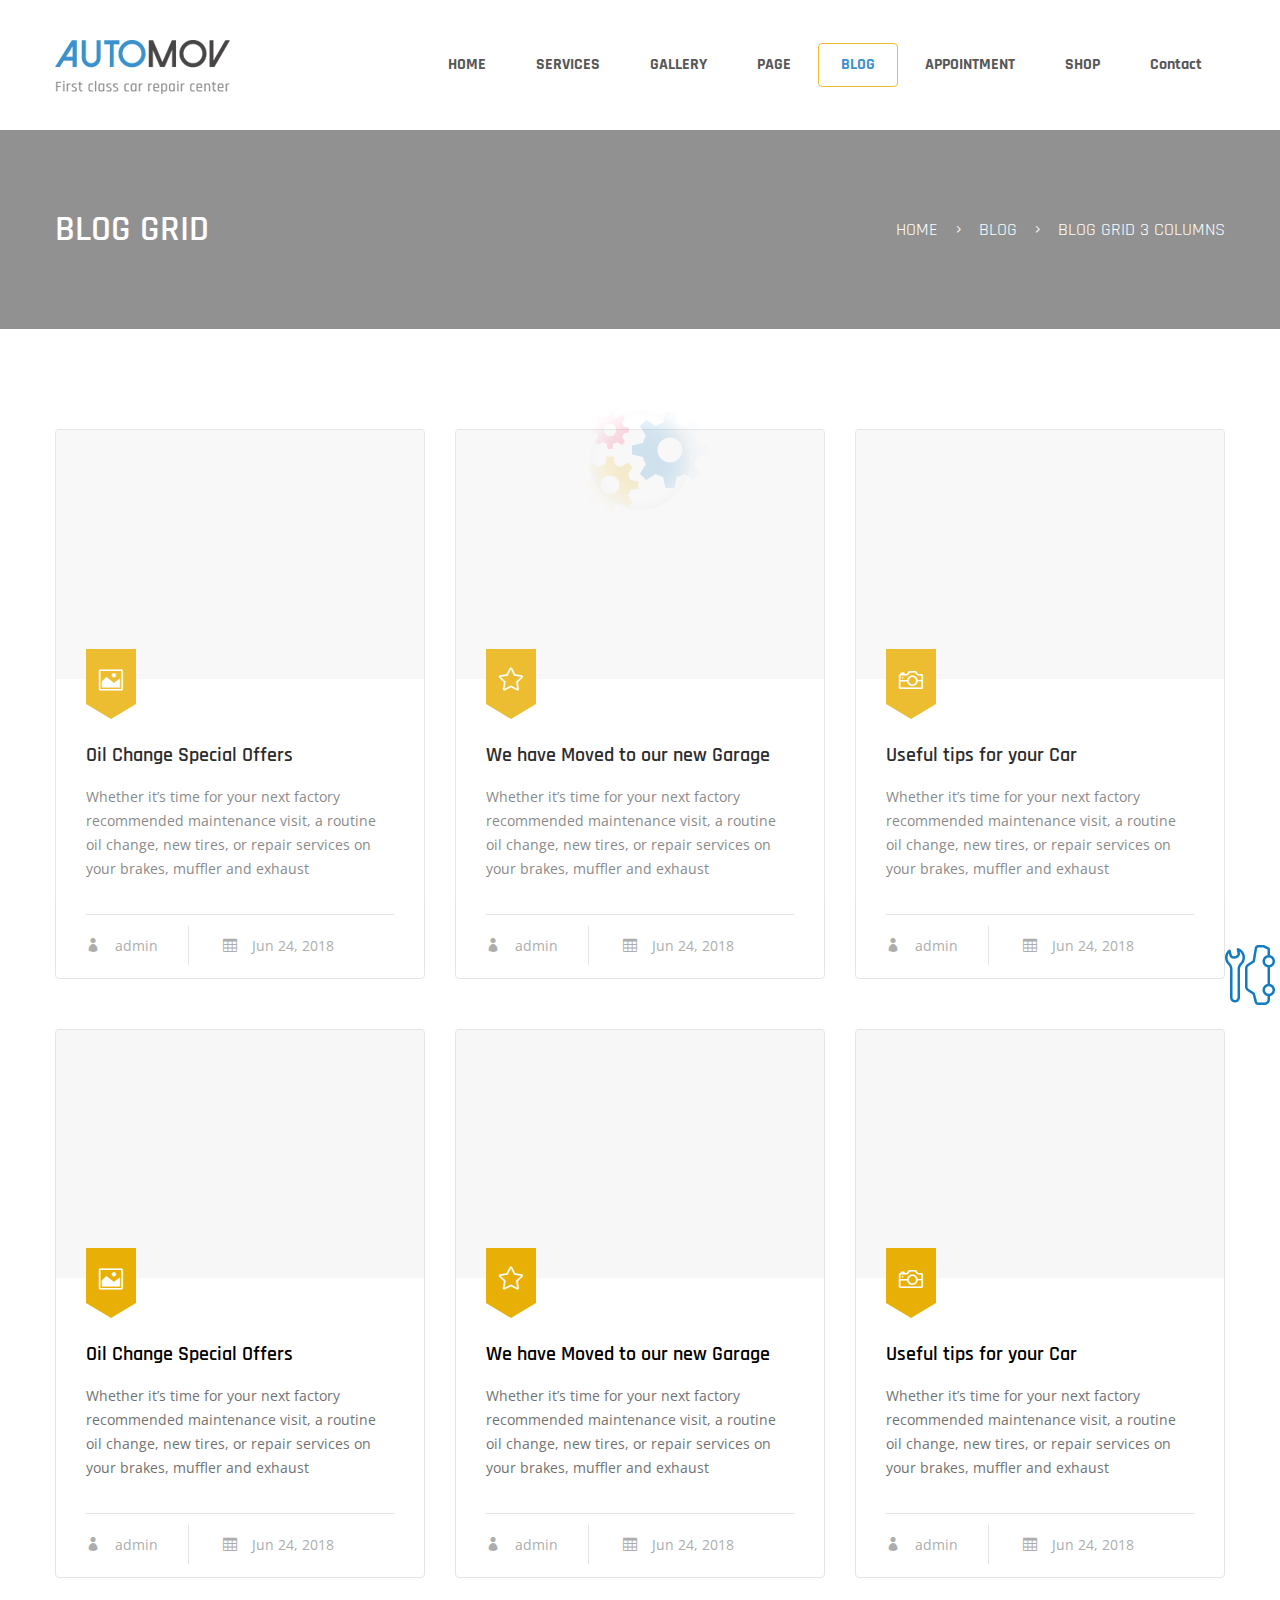
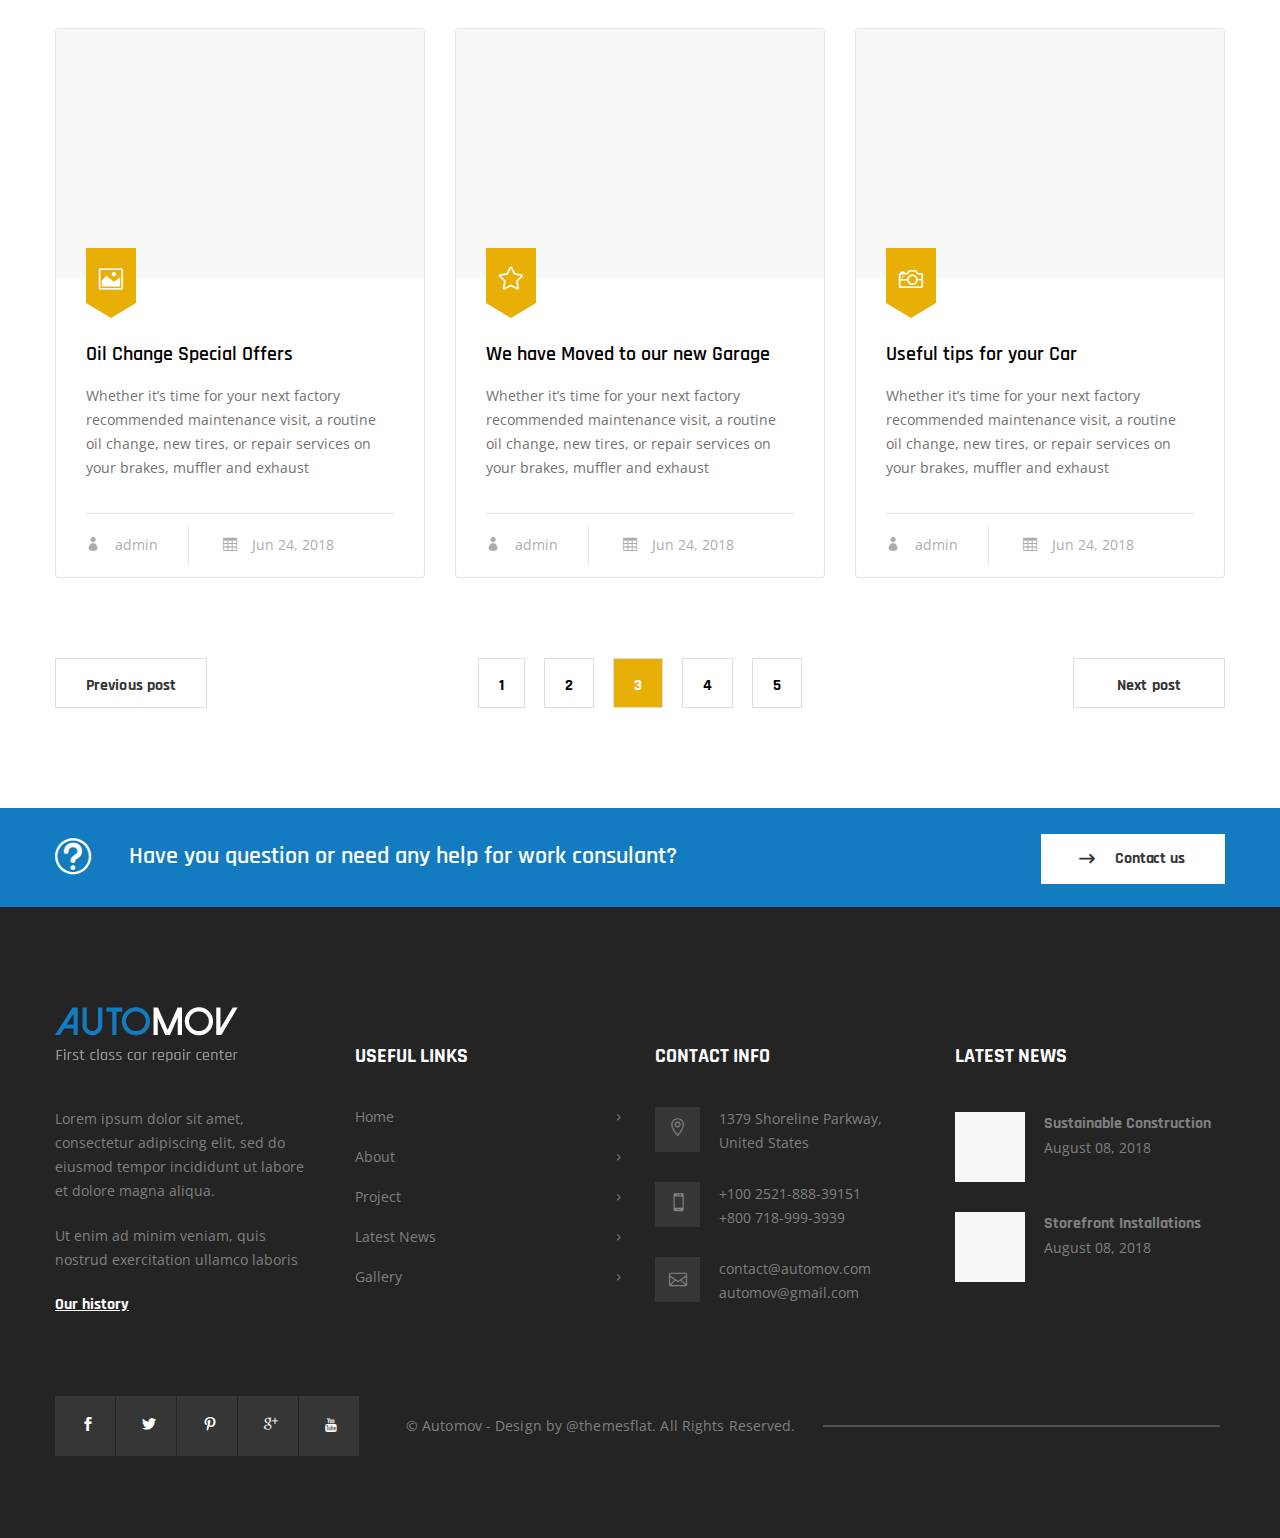
<file: blog-grid-3-columns-v1.html>
<!DOCTYPE html>
<!--[if IE 8 ]><html class="ie" xmlns="http://www.w3.org/1999/xhtml" xml:lang="en-US" lang="en-US"> <![endif]-->
<!--[if (gte IE 9)|!(IE)]><!-->
<html xmlns="http://www.w3.org/1999/xhtml" xml:lang="en-US" lang="en-US"><!--<![endif]-->
    <head>
        <!-- Basic Page Needs -->
        <meta charset="UTF-8">
        <!--[if IE]><meta http-equiv='X-UA-Compatible' content='IE=edge,chrome=1'><![endif]-->
        <title>AutoMov - Car Repair, Auto Car Services HTML Template</title>

        <meta name="author" content="themsflat.com">

        <!-- Mobile Specific Metas -->
        <meta name="viewport" content="width=device-width, initial-scale=1, maximum-scale=1">

        <!-- Theme style -->
        <link rel="stylesheet" type="text/css" href="stylesheet/style.css">
        <link rel="stylesheet" type="text/css" href="stylesheet/colors/color1.css" id="colors">
        <link rel="stylesheet" type="text/css" href="stylesheet/responsive.css">
    </head>
    <body>
        <div class="preloader">
            <div class="load">
                <div class="gear one">
                    <svg id="blue" viewbox="0 0 100 100" fill="#fc1452">
                        <path d="M97.6,55.7V44.3l-13.6-2.9c-0.8-3.3-2.1-6.4-3.9-9.3l7.6-11.7l-8-8L67.9,20c-2.9-1.7-6-3.1-9.3-3.9L55.7,2.4H44.3l-2.9,13.6      c-3.3,0.8-6.4,2.1-9.3,3.9l-11.7-7.6l-8,8L20,32.1c-1.7,2.9-3.1,6-3.9,9.3L2.4,44.3v11.4l13.6,2.9c0.8,3.3,2.1,6.4,3.9,9.3      l-7.6,11.7l8,8L32.1,80c2.9,1.7,6,3.1,9.3,3.9l2.9,13.6h11.4l2.9-13.6c3.3-0.8,6.4-2.1,9.3-3.9l11.7,7.6l8-8L80,67.9      c1.7-2.9,3.1-6,3.9-9.3L97.6,55.7z M50,65.6c-8.7,0-15.6-7-15.6-15.6s7-15.6,15.6-15.6s15.6,7,15.6,15.6S58.7,65.6,50,65.6z"></path>
                    </svg>
                </div>
                <div class="gear two">
                    <svg id="pink" viewbox="0 0 100 100" fill="#137bc0">
                        <path d="M97.6,55.7V44.3l-13.6-2.9c-0.8-3.3-2.1-6.4-3.9-9.3l7.6-11.7l-8-8L67.9,20c-2.9-1.7-6-3.1-9.3-3.9L55.7,2.4H44.3l-2.9,13.6      c-3.3,0.8-6.4,2.1-9.3,3.9l-11.7-7.6l-8,8L20,32.1c-1.7,2.9-3.1,6-3.9,9.3L2.4,44.3v11.4l13.6,2.9c0.8,3.3,2.1,6.4,3.9,9.3      l-7.6,11.7l8,8L32.1,80c2.9,1.7,6,3.1,9.3,3.9l2.9,13.6h11.4l2.9-13.6c3.3-0.8,6.4-2.1,9.3-3.9l11.7,7.6l8-8L80,67.9      c1.7-2.9,3.1-6,3.9-9.3L97.6,55.7z M50,65.6c-8.7,0-15.6-7-15.6-15.6s7-15.6,15.6-15.6s15.6,7,15.6,15.6S58.7,65.6,50,65.6z"></path>
                    </svg>
                </div>
                <div class="gear three">
                    <svg id="yellow" viewbox="0 0 100 100" fill="#e8b006">
                        <path d="M97.6,55.7V44.3l-13.6-2.9c-0.8-3.3-2.1-6.4-3.9-9.3l7.6-11.7l-8-8L67.9,20c-2.9-1.7-6-3.1-9.3-3.9L55.7,2.4H44.3l-2.9,13.6      c-3.3,0.8-6.4,2.1-9.3,3.9l-11.7-7.6l-8,8L20,32.1c-1.7,2.9-3.1,6-3.9,9.3L2.4,44.3v11.4l13.6,2.9c0.8,3.3,2.1,6.4,3.9,9.3      l-7.6,11.7l8,8L32.1,80c2.9,1.7,6,3.1,9.3,3.9l2.9,13.6h11.4l2.9-13.6c3.3-0.8,6.4-2.1,9.3-3.9l11.7,7.6l8-8L80,67.9      c1.7-2.9,3.1-6,3.9-9.3L97.6,55.7z M50,65.6c-8.7,0-15.6-7-15.6-15.6s7-15.6,15.6-15.6s15.6,7,15.6,15.6S58.7,65.6,50,65.6z"></path>
                    </svg>
                </div>
                <div class="lil-circle"></div>
                <svg class="blur-circle">
                    <filter id="blur">
                        <fegaussianblur in="SourceGraphic" stddeviation="13"></fegaussianblur>
                    </filter>
                    <circle cx="70" cy="70" r="66" fill="transparent" stroke="white" stroke-width="40" filter="url(#blur)"></circle>
                </svg>
            </div>
        </div> <!-- /.preloaer -->

        <header id="header" class="header-v3">
            <div class="flat-spacer clearfix" data-desktop="40" data-mobile="40" data-smobile="40"   ></div>
            <div class="container clearfix">
                <div id="logo">
                    <a href="index.html"><img src="images/logo2.png" alt="logo"   width="175" height="54" data-retina="images/logo2-2x.png" data-width="175" data-height="54"></a>
                </div> <!-- /#logo -->

                <div class="mobile-button v2">
                    <span></span>
                </div>

                <div class="nav-wrap text-right">
                    <nav id="mainnav" class="mainnav header-v3">
                        <ul class="menu">
                            <li>
                                <a href="index.html">HOME</a>
                                <ul class="submenu">
                                    <li><a href="index.html">HOME 1</a></li>
                                    <li><a href="index2.html">HOME 2</a></li> 
                                    <li><a href="index3.html">HOME 3</a></li> 
                                    <li><a href="index4.html">HOME 4</a></li> 
                                    <li><a href="index5.html">HOME 5</a></li>  
                                </ul>
                            </li>
                            <li>
                                <a href="#">SERVICES</a>
                                <ul class="submenu">
                                    <li><a href="our-services.html"> OUR SERVICES</a></li>
                                    <li><a href="our-services-fullwidth.html"> OUR SERVICES FULLWIDTH</a></li>
                                    <li><a href="services-single.html"> SINGLE SERVICES</a></li>
                                </ul>
                            </li>
                            <li>
                                <a href="#">GALLERY</a>
                                <ul class="submenu">
                                    <li><a href="gallery-single.html">GALLERY SINGLE</a></li>
                                    <li><a href="our-gallery.html">OUR GALLERY</a></li> 
                                </ul>
                            </li>
                            <li>
                                <a href="#">PAGE</a>
                                <ul class="submenu">
                                    <li class="item-has-child"><a href="#">Header</a>
                                        <ul class="submenu">
                                            <li><a href="head-search.html">Header Search</a></li>
                                            <li><a href="flyout-menu.html">Flyout Menu</a></li>
                                            <li><a href="mega-menu.html">Mega Menu</a></li>
                                            <li><a href="home-canvas-menu.html">Canvas Menu</a></li>
                                        </ul>
                                    </li>
                                    <li  class="item-has-child"><a href="#">Company</a>
                                        <ul class="submenu">
                                            <li><a href="about-company.html">About Company</a></li>
                                            <li><a href="company-history.html">Company History</a></li>
                                        </ul>
                                    </li>
                                    <li  class="item-has-child"> <a href="#">Project</a>
                                        <ul class="submenu">
                                            <li><a href="project-single.html">Project Single</a></li>
                                            <li><a href="our-project-v1.html">Project v1</a></li>
                                            <li><a href="our-project-v2.html">Project v2</a></li>
                                            <li><a href="our-project-v3.html">Project v3</a></li>
                                        </ul>
                                    </li>
                                    <li  class="item-has-child">
                                        <a href="#">Services</a>
                                        <ul class="submenu">
                                            <li><a href="our-services.html"> Our Services</a></li>
                                            <li><a href="our-services-fullwidth.html"> Our Services Fullwidth</a></li>
                                            <li><a href="services-single.html"> Single services</a></li>
                                        </ul>
                                    </li>
                                    <li><a href="our-team.html">Our Team</a></li>
                                    <li><a href="FAQs.html">FAQs</a></li>
                                    <li><a href="404.html">Error 404</a></li>
                                </ul>
                            </li>
                            <li   class="active">
                                <a href="#">BLOG</a>
                                <ul class="submenu">
                                    <li class="active"><a href="blog-grid-3-columns-v1.html">BLOG GRID 3 COLUMNS V1</a></li>
                                    <li><a href="blog-grid-3-columns-v2.html">BLOG GRID 3 COLUMNS V2</a></li>
                                    <li><a href="blog-grid-sidebar.html">BLOG GRID WITH SIDEBAR</a></li>
                                    <li><a href="blog-list-v1.html">BLOG LIST V1</a></li>
                                    <li><a href="blog-list-v2.html">BLOG LIST V2</a></li>
                                    <li><a href="blog-single.html">BLOG SINGLE</a></li>
                                </ul><!-- /.submenu -->
                            </li>
                            <li>
                                <a href="#">APPOINTMENT</a>
                            </li>
                            <li>
                                <a href="#">SHOP</a>
                                <ul class="submenu">
                                    <li><a href="shop-grid-sidebar-v1.html">SHOP GRID SIDEBAR V1</a></li>
                                    <li><a href="shop-grid-sidebar-v2.html">Shop Grid Sidebar V2</a></li>
                                    <li><a href="shop-detail.html">SHOP DETAIL</a></li>
                                    <li><a href="shop-detail-sidebar.html">SHOP DETAIL SIDEBAR</a></li>
                                </ul><!-- /.submenu -->
                            </li>
                            <li>
                                <a href="#">Contact</a>
                                <ul class="submenu">
                                    <li><a href="contact-us-v1.html">Contact Us V1</a></li>
                                    <li><a href="contact-us-v2.html">Contact Us V2</a></li>
                                </ul><!-- /.submenu -->
                            </li>
                        </ul>
                    </nav><!-- /.mainnav -->
                </div>
            </div> <!-- /.container -->
            <div class="flat-spacer clearfix" data-desktop="36" data-mobile="36" data-smobile="36" ></div>
        </header> <!-- /#header -->

        <section class="page-title v1 clearfix parallax parallax7">
            <div class="overlay"></div>
            <div class="container">
                <div class="flat-spacer clearfix" data-desktop="70" data-mobile="52" data-smobile="52" ></div>
                <div class="wrap-page-title clearfix">
                    <div class="page-title-heading v1">
                        <h1><a href="#" class="hover-text">BLOG GRID</a></h1>
                    </div> <!-- /.page-title-heading -->

                    <div class="breakcrums text-right v1">
                        <ul>
                            <li><a href="#" class="hover-text">HOME</a></li>
                            <li><a href="#" class="hover-text">BLOG</a></li>
                            <li><a href="#" class="hover-text">BLOG GRID 3 COLUMNS</a></li>
                        </ul>
                    </div> <!-- /.breakcrums -->
                </div> <!-- /.wrap-page-title -->
                <div class="flat-spacer clearfix" data-desktop="69" data-mobile="52" data-smobile="52" ></div>
            </div> <!-- /.container -->
        </section> <!-- /.page-title -->

        <section class="content-wrap">
            <div class="flat-spacer clearfix" data-desktop="100" data-mobile="60" data-smobile="60" ></div>
            <div class="main-blog-grid v1">
                <div class="container">
                    <div class="flat-post v1 clearfix fix-float-box">
                        <div class="post one-of-three blog-grid-v1">
                            <div class="border-post">
                                <div class="container-post-img">
                                    <div class="post-img">
                                        <div class="overlay">
                                            <a href="#"><span class="arrow_right hover-text"></span></a>
                                        </div>
                                        <img src="images/blog/blog-grid-3-v1/post-1.png" alt="AutoMov">
                                    </div> <!-- /.post-img -->

                                    <div class="icon-post">
                                        <span class="icon_image"></span>
                                    </div> <!-- /.icon-post -->
                                </div> <!-- /.container-post-img -->

                                <div class="post-content">
                                    <h4><a href="#">Oil Change Special Offers</a></h4>
                                    <p>Whether it’s time for your next factory recommended maintenance visit, a routine oil change, new tires, or repair services on your brakes, muffler and exhaust</p>
                                    <div class="meta">
                                        <ul>
                                            <li class="user"><a href="#" class="hover-text">admin</a></li>
                                            <li class="date"><a href="#" class="hover-text">Jun 24, 2018</a></li>
                                        </ul>
                                    </div>
                                </div>  <!-- /.post-content -->  
                            </div> <!-- /.border-post -->
                        </div> <!-- /.post -->

                        <div class="post one-of-three blog-grid-v1">
                            <div class="border-post">
                                <div class="container-post-img">
                                    <div class="post-img">
                                        <div class="overlay">
                                            <a href="#"><span class="arrow_right hover-text"></span></a>
                                        </div>
                                        <img src="images/blog/blog-grid-3-v1/post-2.png" alt="AutoMov">
                                    </div> <!-- /.post-img -->

                                    <div class="icon-post">
                                        <span class=" icon_star_alt"></span>
                                    </div> <!-- /.icon-post -->
                                </div> <!-- /.container-post-img -->

                                <div class="post-content">
                                    <h4><a href="#">We have Moved to our new Garage</a></h4>
                                    <p>Whether it’s time for your next factory recommended maintenance visit, a routine oil change, new tires, or repair services on your brakes, muffler and exhaust</p>
                                    <div class="meta">
                                        <ul>
                                            <li class="user"><a href="#" class="hover-text">admin</a></li>
                                            <li class="date"><a href="#" class="hover-text">Jun 24, 2018</a></li>
                                        </ul>
                                    </div>
                                </div>    
                            </div> <!-- /.border-post -->
                        </div> <!-- /.post -->

                        <div class="post one-of-three blog-grid-v1">
                            <div class="border-post">
                                <div class="container-post-img">
                                    <div class="post-img">
                                        <div class="overlay">
                                            <a href="#"><span class="arrow_right hover-text"></span></a>
                                        </div>
                                        <img src="images/blog/blog-grid-3-v1/post-3.png" alt="AutoMov">
                                    </div> <!-- /.post-img -->

                                    <div class="icon-post">
                                        <span class=" icon_camera_alt"></span>
                                    </div> <!-- /.icon-post -->
                                </div> <!-- /.container-post-img -->

                                <div class="post-content">
                                    <h4><a href="#">Useful tips for your Car</a></h4>
                                    <p>Whether it’s time for your next factory recommended maintenance visit, a routine oil change, new tires, or repair services on your brakes, muffler and exhaust</p>
                                    <div class="meta">
                                        <ul>
                                            <li class="user"><a href="#" class="hover-text">admin</a></li>
                                            <li class="date"><a href="#" class="hover-text">Jun 24, 2018</a></li>
                                        </ul>
                                    </div>
                                </div>    
                            </div> <!-- /.border-post -->
                        </div> <!-- /.post -->

                        <div class="post one-of-three blog-grid-v1">
                            <div class="border-post">
                                <div class="container-post-img">
                                    <div class="post-img">
                                        <div class="overlay">
                                            <a href="#"><span class="arrow_right hover-text"></span></a>
                                        </div>
                                        <img src="images/blog/blog-grid-3-v1/post-4.png" alt="AutoMov">
                                    </div> <!-- /.post-img -->

                                    <div class="icon-post">
                                        <span class="icon_image"></span>
                                    </div> <!-- /.icon-post -->
                                </div> <!-- /.container-post-img -->

                                <div class="post-content">
                                    <h4><a href="#">Oil Change Special Offers</a></h4>
                                    <p>Whether it’s time for your next factory recommended maintenance visit, a routine oil change, new tires, or repair services on your brakes, muffler and exhaust</p>
                                    <div class="meta">
                                        <ul>
                                            <li class="user"><a href="#" class="hover-text">admin</a></li>
                                            <li class="date"><a href="#" class="hover-text">Jun 24, 2018</a></li>
                                        </ul>
                                    </div>
                                </div>    
                            </div> <!-- /.border-post -->
                        </div> <!-- /.post -->

                        <div class="post one-of-three blog-grid-v1">
                            <div class="border-post">
                                <div class="container-post-img">
                                    <div class="post-img">
                                        <div class="overlay">
                                            <a href="#"><span class="arrow_right hover-text"></span></a>
                                        </div>
                                        <img src="images/blog/blog-grid-3-v1/post-5.png" alt="AutoMov">
                                    </div> <!-- /.post-img -->

                                    <div class="icon-post">
                                        <span class=" icon_star_alt"></span>
                                    </div> <!-- /.icon-post -->
                                </div> <!-- /.container-post-img -->

                                <div class="post-content">
                                    <h4><a href="#">We have Moved to our new Garage</a></h4>
                                    <p>Whether it’s time for your next factory recommended maintenance visit, a routine oil change, new tires, or repair services on your brakes, muffler and exhaust</p>
                                    <div class="meta">
                                        <ul>
                                            <li class="user"><a href="#" class="hover-text">admin</a></li>
                                            <li class="date"><a href="#" class="hover-text">Jun 24, 2018</a></li>
                                        </ul>
                                    </div>
                                </div>    
                            </div> <!-- /.border-post -->
                        </div> <!-- /.post -->

                        <div class="post one-of-three blog-grid-v1">
                            <div class="border-post">
                                <div class="container-post-img">
                                    <div class="post-img">
                                        <div class="overlay">
                                            <a href="#"><span class="arrow_right hover-text"></span></a>
                                        </div>
                                        <img src="images/blog/blog-grid-3-v1/post-6.png" alt="AutoMov">
                                    </div> <!-- /.post-img -->

                                    <div class="icon-post">
                                        <span class="icon_camera_alt"></span>
                                    </div> <!-- /.icon-post -->
                                </div> <!-- /.container-post-img -->

                                <div class="post-content">
                                    <h4><a href="#">Useful tips for your Car</a></h4>
                                    <p>Whether it’s time for your next factory recommended maintenance visit, a routine oil change, new tires, or repair services on your brakes, muffler and exhaust</p>
                                    <div class="meta">
                                        <ul>
                                            <li class="user"><a href="#" class="hover-text">admin</a></li>
                                            <li class="date"><a href="#" class="hover-text">Jun 24, 2018</a></li>
                                        </ul>
                                    </div>
                                </div>    
                            </div> <!-- /.border-post -->
                        </div> <!-- /.post -->

                        <div class="post one-of-three blog-grid-v1">
                            <div class="border-post">
                                <div class="container-post-img">
                                    <div class="post-img">
                                        <div class="overlay">
                                            <a href="#"><span class="arrow_right hover-text"></span></a>
                                        </div>
                                        <img src="images/blog/blog-grid-3-v1/post-7.png" alt="AutoMov">
                                    </div> <!-- /.post-img -->

                                    <div class="icon-post">
                                        <span class="icon_image"></span>
                                    </div> <!-- /.icon-post -->
                                </div> <!-- /.container-post-img -->

                                <div class="post-content">
                                    <h4><a href="#">Oil Change Special Offers</a></h4>
                                    <p>Whether it’s time for your next factory recommended maintenance visit, a routine oil change, new tires, or repair services on your brakes, muffler and exhaust</p>
                                    <div class="meta">
                                        <ul>
                                            <li class="user"><a href="#" class="hover-text">admin</a></li>
                                            <li class="date"><a href="#" class="hover-text">Jun 24, 2018</a></li>
                                        </ul>
                                    </div>
                                </div>    
                            </div> <!-- /.border-post -->
                        </div> <!-- /.post -->

                        <div class="post one-of-three blog-grid-v1">
                            <div class="border-post">
                                <div class="container-post-img">
                                    <div class="post-img">
                                        <div class="overlay">
                                            <a href="#"><span class="arrow_right hover-text"></span></a>
                                        </div>
                                        <img src="images/blog/blog-grid-3-v1/post-8.png" alt="AutoMov">
                                    </div> <!-- /.post-img -->

                                    <div class="icon-post">
                                        <span class=" icon_star_alt"></span>
                                    </div> <!-- /.icon-post -->
                                </div> <!-- /.container-post-img -->

                                <div class="post-content">
                                    <h4><a href="#">We have Moved to our new Garage</a></h4>
                                    <p>Whether it’s time for your next factory recommended maintenance visit, a routine oil change, new tires, or repair services on your brakes, muffler and exhaust</p>
                                    <div class="meta">
                                        <ul>
                                            <li class="user"><a href="#" class="hover-text">admin</a></li>
                                            <li class="date"><a href="#" class="hover-text">Jun 24, 2018</a></li>
                                        </ul>
                                    </div>
                                </div>    
                            </div> <!-- /.border-post -->
                        </div> <!-- /.post -->

                        <div class="post one-of-three blog-grid-v1">
                            <div class="border-post">
                                <div class="container-post-img">
                                    <div class="post-img">
                                        <div class="overlay">
                                            <a href="#"><span class="arrow_right hover-text"></span></a>
                                        </div>
                                        <img src="images/blog/blog-grid-3-v1/post-9.png" alt="AutoMov">
                                    </div> <!-- /.post-img -->

                                    <div class="icon-post">
                                        <span class=" icon_camera_alt"></span>
                                    </div> <!-- /.icon-post -->
                                </div> <!-- /.container-post-img -->

                                <div class="post-content">
                                    <h4><a href="#">Useful tips for your Car</a></h4>
                                    <p>Whether it’s time for your next factory recommended maintenance visit, a routine oil change, new tires, or repair services on your brakes, muffler and exhaust</p>
                                    <div class="meta">
                                        <ul>
                                            <li class="user"><a href="#" class="hover-text">admin</a></li>
                                            <li class="date"><a href="#" class="hover-text">Jun 24, 2018</a></li>
                                        </ul>
                                    </div>
                                </div>    
                            </div> <!-- /.border-post -->
                        </div> <!-- /.post -->
                    </div> <!-- /.flat-post -->
                    
                    <div class="flat-spacer clearfix" data-desktop="30" data-mobile="0" data-smobile="0" ></div>

                    <div class="flat-paginations v1 clearfix">
                        <ul class="paginations">
                            <li class="prev"><a href="#" class="btn-defect flat-button bg-action">Previous post</a></li>
                            <li><a href="#">1</a></li>
                            <li><a href="#">2</a></li>
                            <li class="active"><a href="#">3</a></li>
                            <li><a href="#">4</a></li>
                            <li><a href="#">5</a></li>
                            <li class="next"><a href="#" class="btn-defect flat-button bg-action">Next post</a></li>
                        </ul> <!-- /.paginations -->
                    </div> <!-- /.flat-paginations -->
                </div> <!-- /.container -->
            </div> <!-- /.main-blog-list -->
            <div class="flat-spacer clearfix" data-desktop="100" data-mobile="60" data-smobile="60" ></div>
        </section> <!-- /.content-wrap -->

        <section class="flat-contact v1 clearfix">
            <div class="container">
                <div class="wrap-text">
                    <h3 class="title"><a href="#">Have you question or need any help for work consulant?</a></h3>
                </div>
                <div class="wrap-btn text-right">
                    <a href="#" class="flat-button btn-contact bg-contact">Contact us</a>
                </div>
            </div>
        </section> <!-- /.flat-contact -->

        <footer id="footer" class=" style2 pd-bottom-100">
            <div class="container">
                <div class="flat-spacer clearfix" data-desktop="100" data-mobile="60" data-smobile="60" ></div>
                <div class="flat-widget-ft fix-float-box">
                    <div class="widget widget-about">
                        <div id="logo-ft">
                            <a href="#"><img src="images/logo-ft.png" alt="logo-ft"  width="183" height="55" data-retina="images/logo-ft-2x.png" data-width="183" data-height="55"></a>
                        </div>
                        <p>Lorem ipsum dolor sit amet, consectetur adipiscing elit, sed do eiusmod tempor incididunt ut labore et dolore magna aliqua. </p>
                        <p>Ut enim ad minim veniam, quis nostrud exercitation ullamco laboris</p>
                        <h6><a href="#" class="hover-text">Our history</a></h6>
                    </div> <!-- /.widget-about -->

                    <div class="widget widget-links">
                        <h4 class="widget-title">USEFUL LINKS </h4>
                        <ul>
                            <li><a href="#" class="hover-text">Home</a></li>
                            <li><a href="#" class="hover-text">About</a></li>
                            <li><a href="#" class="hover-text">Project</a></li>
                            <li><a href="#" class="hover-text">Latest News</a></li>
                            <li><a href="#" class="hover-text">Gallery</a></li>
                        </ul>
                    </div> <!-- /.widget-links -->

                    <div class="widget widget-info">
                        <h4 class="widget-title"> CONTACT INFO </h4>
                        <div class="flat-iconbox style3">
                            <div class="iconbox clearfix style3">
                                <div class="iconbox-icon">
                                    <span class="icon_pin_alt"></span>
                                </div>
                                <div class="iconbox-content">
                                    <p><a href="#" class="hover-text">1379 Shoreline Parkway, 
                                    United States</a></p>
                                </div>
                            </div> <!-- /.iconbox -->

                            <div class="iconbox clearfix style3">
                                <div class="iconbox-icon">
                                    <span class="icon_mobile"></span>
                                </div>
                                <div class="iconbox-content">
                                    <p><a href="#" class="hover-text">+100 2521-888-39151</a></p>
                                    <p><a href="#" class="hover-text">+800 718-999-3939</a></p>
                                </div>
                            </div> <!-- /.iconbox -->

                            <div class="iconbox clearfix style3">
                                <div class="iconbox-icon">
                                    <span class="icon_mail_alt"></span>
                                </div>
                                <div class="iconbox-content">
                                    <p><a href="#" class="hover-text">contact@automov.com</a></p>
                                    <p><a href="#" class="hover-text">automov@gmail.com</a></p>
                                </div>
                            </div> <!-- /.iconbox -->
                        </div> <!-- /.flat-iconbox -->
                    </div> <!-- /.widget-info -->

                    <div class="widget widget-last-news">
                        <h4 class="widget-title"> LATEST NEWS </h4>
                        <ul class="list-last-news">
                            <li class="  clearfix">
                                <div class=" img">
                                    <img src="images/last-news-1-ft.png" alt="last-news">
                                    <div class="overlay"></div>
                                </div>
                                <div class="content">
                                    <h6 class="heading"><a href="#" class="hover-text">Sustainable Construction</a></h6>
                                    <p><a href="#" class="hover-text">August 08, 2018</a></p>
                                </div>
                            </li>   

                            <li class="  clearfix">
                                <div class=" img">
                                    <img src="images/last-news-2-ft.png" alt="last-news">
                                    <div class="overlay"></div>
                                </div>
                                <div class=" content">
                                    <h6 class="heading"><a href="#" class="hover-text">Storefront Installations</a></h6>
                                    <p><a href="#" class="hover-text">August 08, 2018</a></p>
                                </div>
                            </li> 
                        </ul> <!-- /.list-last-news -->
                    </div> <!-- /.widget-last-news -->
                </div> <!-- /.widget -->
                <div class="flat-spacer clearfix" data-desktop="82" data-mobile="60" data-smobile="60" ></div>
                <div class="bottom style1 clearfix">
                    <div class="flat-socails">
                        <ul>
                            <li><a href="#"><span class="social_facebook"></span></a></li>
                            <li><a href="#"><span class="social_twitter"></span></a></li>
                            <li><a href="#"><span class="social_pinterest"></span></a></li>
                            <li><a href="#"><span class="social_googleplus"></span></a></li>
                            <li><a href="#"><span class="fa fa-youtube"></span></a></li>
                        </ul>
                    </div>
                    <div class="flat-copy-right">
                       <p>© Automov - Design by @themesflat. All Rights Reserved.</p>
                    </div>
                </div> <!-- /.bottom -->
            </div> <!-- /.container -->
        </footer> <!-- /.footer -->

        <span class="gotop">
            <img src="images/goto-automov.png" alt="AutoMov">
        </span> <!-- /.gotop -->

        <!-- Javascript -->
        <script src="javascript/jquery.min.js"></script>
        <script src="javascript/plugins.js"></script>
        <script src="javascript/equalize.min.js"></script>
        <script src="javascript/jquery.cookie.js"></script>
        
        <script src="javascript/main.js"></script>
    </body>
</html>
</file>
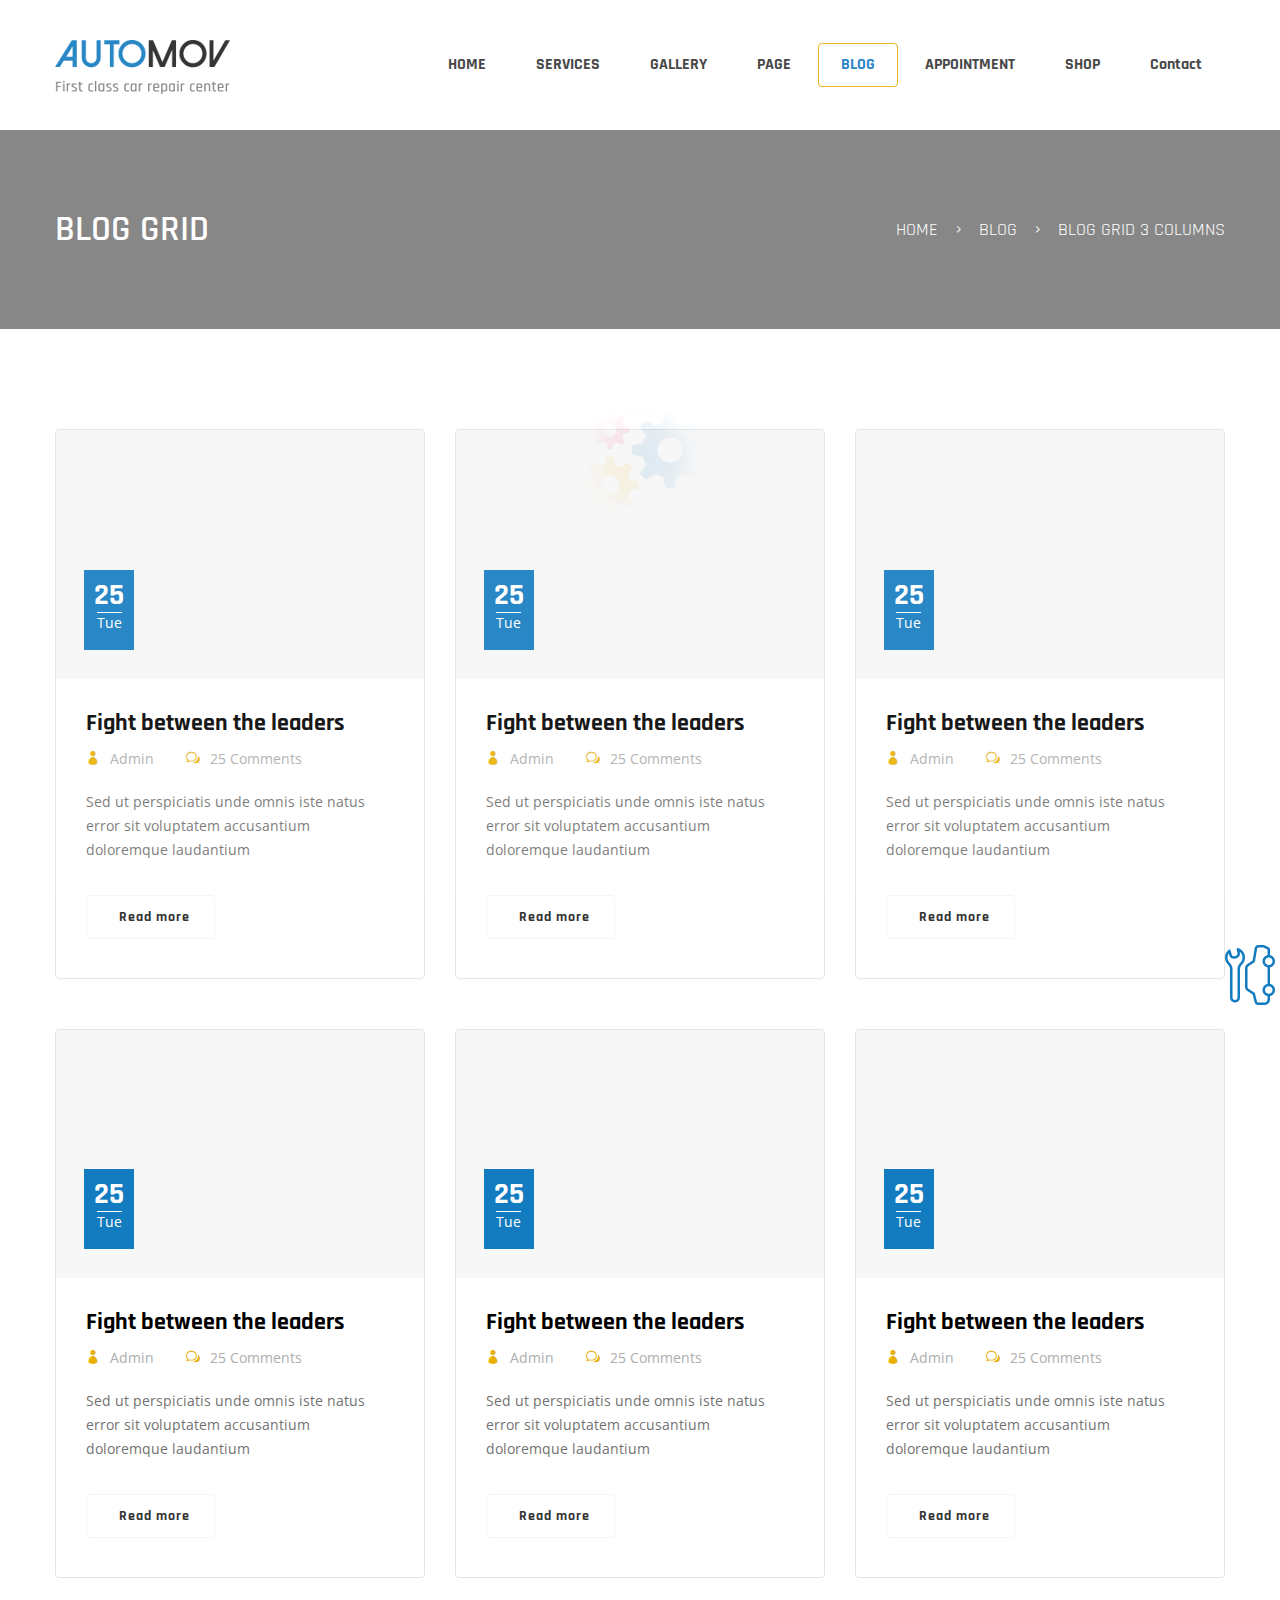
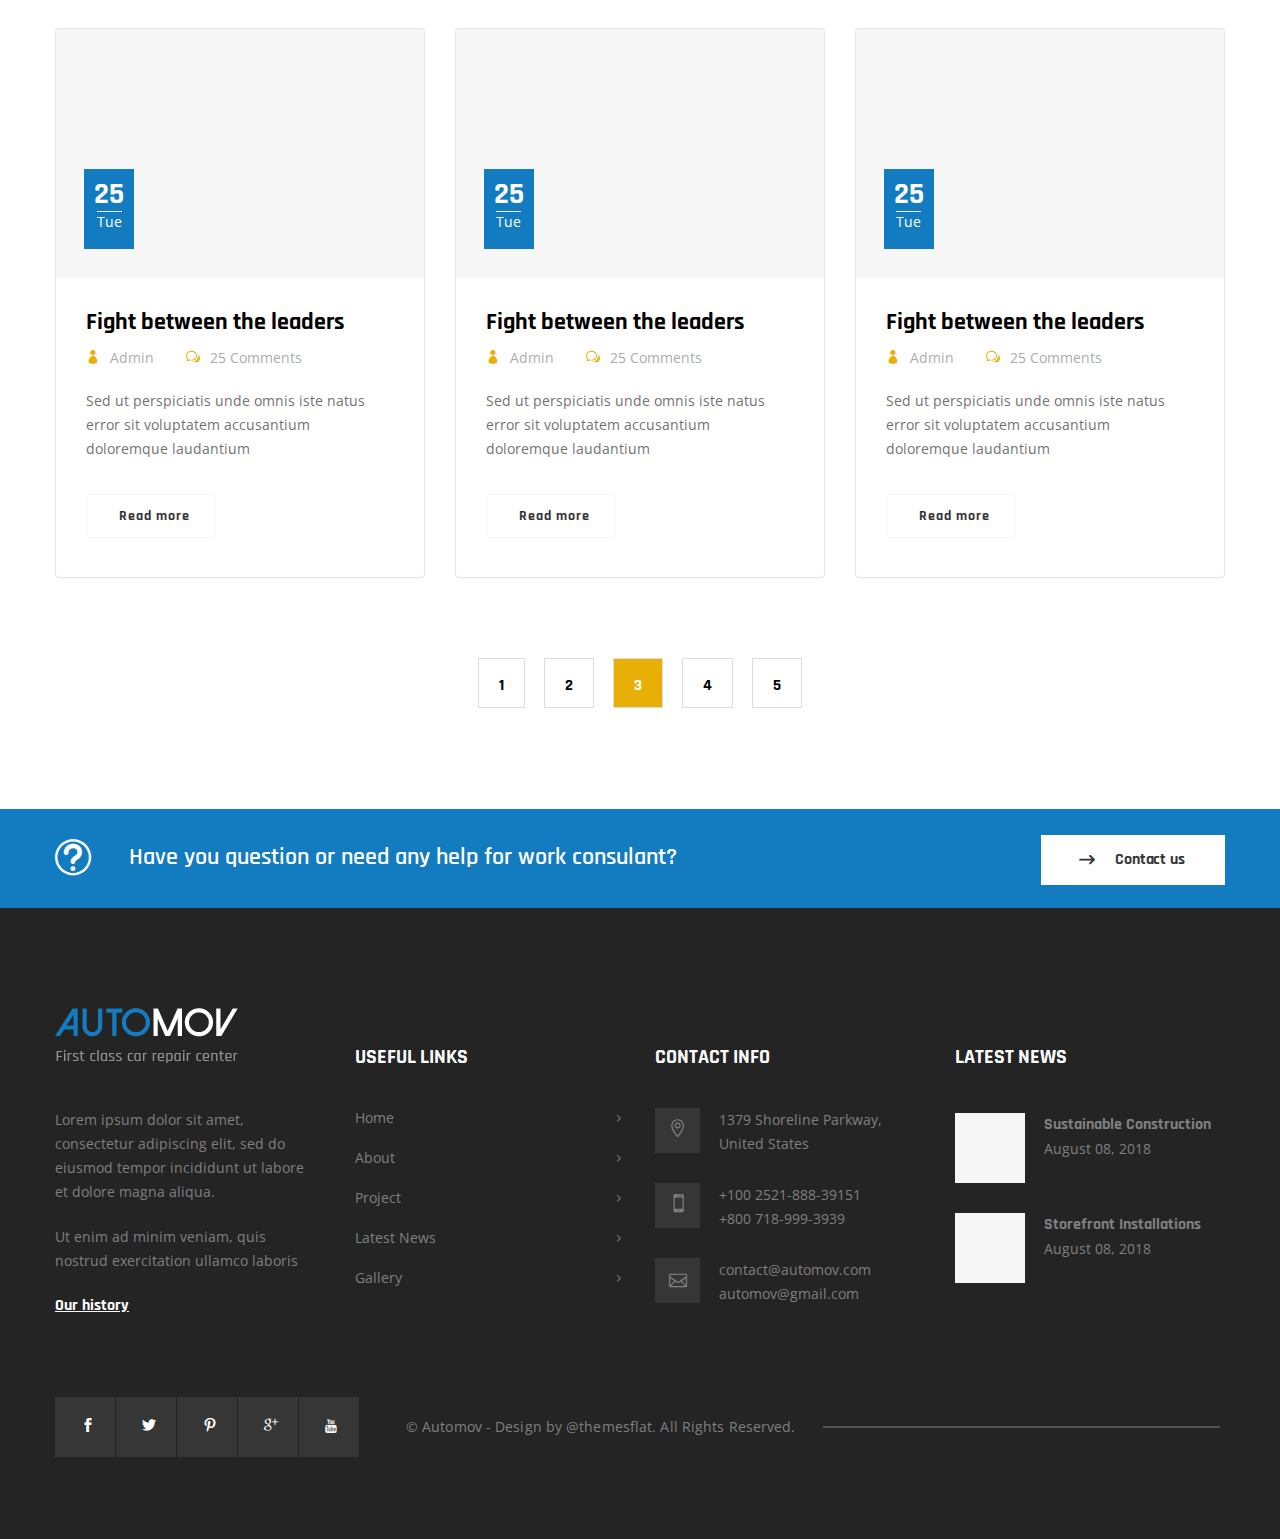
<file: blog-grid-3-columns-v2.html>
<!DOCTYPE html>
<!--[if IE 8 ]><html class="ie" xmlns="http://www.w3.org/1999/xhtml" xml:lang="en-US" lang="en-US"> <![endif]-->
<!--[if (gte IE 9)|!(IE)]><!-->
<html xmlns="http://www.w3.org/1999/xhtml" xml:lang="en-US" lang="en-US"><!--<![endif]-->
    <head>
        <!-- Basic Page Needs -->
        <meta charset="UTF-8">
        <!--[if IE]><meta http-equiv='X-UA-Compatible' content='IE=edge,chrome=1'><![endif]-->
        <title>AutoMov - Car Repair, Auto Car Services HTML Template</title>

        <meta name="author" content="themsflat.com">

        <!-- Mobile Specific Metas -->
        <meta name="viewport" content="width=device-width, initial-scale=1, maximum-scale=1">

        <!-- Theme style -->
        <link rel="stylesheet" type="text/css" href="stylesheet/style.css">
        <link rel="stylesheet" type="text/css" href="stylesheet/colors/color1.css" id="colors">
        <link rel="stylesheet" type="text/css" href="stylesheet/responsive.css">
    </head>
    <body>
        <div class="preloader">
            <div class="load">
                <div class="gear one">
                    <svg id="blue" viewbox="0 0 100 100" fill="#fc1452">
                        <path d="M97.6,55.7V44.3l-13.6-2.9c-0.8-3.3-2.1-6.4-3.9-9.3l7.6-11.7l-8-8L67.9,20c-2.9-1.7-6-3.1-9.3-3.9L55.7,2.4H44.3l-2.9,13.6      c-3.3,0.8-6.4,2.1-9.3,3.9l-11.7-7.6l-8,8L20,32.1c-1.7,2.9-3.1,6-3.9,9.3L2.4,44.3v11.4l13.6,2.9c0.8,3.3,2.1,6.4,3.9,9.3      l-7.6,11.7l8,8L32.1,80c2.9,1.7,6,3.1,9.3,3.9l2.9,13.6h11.4l2.9-13.6c3.3-0.8,6.4-2.1,9.3-3.9l11.7,7.6l8-8L80,67.9      c1.7-2.9,3.1-6,3.9-9.3L97.6,55.7z M50,65.6c-8.7,0-15.6-7-15.6-15.6s7-15.6,15.6-15.6s15.6,7,15.6,15.6S58.7,65.6,50,65.6z"></path>
                    </svg>
                </div>
                <div class="gear two">
                    <svg id="pink" viewbox="0 0 100 100" fill="#137bc0">
                        <path d="M97.6,55.7V44.3l-13.6-2.9c-0.8-3.3-2.1-6.4-3.9-9.3l7.6-11.7l-8-8L67.9,20c-2.9-1.7-6-3.1-9.3-3.9L55.7,2.4H44.3l-2.9,13.6      c-3.3,0.8-6.4,2.1-9.3,3.9l-11.7-7.6l-8,8L20,32.1c-1.7,2.9-3.1,6-3.9,9.3L2.4,44.3v11.4l13.6,2.9c0.8,3.3,2.1,6.4,3.9,9.3      l-7.6,11.7l8,8L32.1,80c2.9,1.7,6,3.1,9.3,3.9l2.9,13.6h11.4l2.9-13.6c3.3-0.8,6.4-2.1,9.3-3.9l11.7,7.6l8-8L80,67.9      c1.7-2.9,3.1-6,3.9-9.3L97.6,55.7z M50,65.6c-8.7,0-15.6-7-15.6-15.6s7-15.6,15.6-15.6s15.6,7,15.6,15.6S58.7,65.6,50,65.6z"></path>
                    </svg>
                </div>
                <div class="gear three">
                    <svg id="yellow" viewbox="0 0 100 100" fill="#e8b006">
                        <path d="M97.6,55.7V44.3l-13.6-2.9c-0.8-3.3-2.1-6.4-3.9-9.3l7.6-11.7l-8-8L67.9,20c-2.9-1.7-6-3.1-9.3-3.9L55.7,2.4H44.3l-2.9,13.6      c-3.3,0.8-6.4,2.1-9.3,3.9l-11.7-7.6l-8,8L20,32.1c-1.7,2.9-3.1,6-3.9,9.3L2.4,44.3v11.4l13.6,2.9c0.8,3.3,2.1,6.4,3.9,9.3      l-7.6,11.7l8,8L32.1,80c2.9,1.7,6,3.1,9.3,3.9l2.9,13.6h11.4l2.9-13.6c3.3-0.8,6.4-2.1,9.3-3.9l11.7,7.6l8-8L80,67.9      c1.7-2.9,3.1-6,3.9-9.3L97.6,55.7z M50,65.6c-8.7,0-15.6-7-15.6-15.6s7-15.6,15.6-15.6s15.6,7,15.6,15.6S58.7,65.6,50,65.6z"></path>
                    </svg>
                </div>
                <div class="lil-circle"></div>
                <svg class="blur-circle">
                    <filter id="blur">
                        <fegaussianblur in="SourceGraphic" stddeviation="13"></fegaussianblur>
                    </filter>
                    <circle cx="70" cy="70" r="66" fill="transparent" stroke="white" stroke-width="40" filter="url(#blur)"></circle>
                </svg>
            </div>
        </div> <!-- /.preloaer -->
        
        <header id="header" class="header-v3">
            <div class="flat-spacer clearfix" data-desktop="40" data-mobile="40" data-smobile="40"   ></div>
            <div class="container clearfix">
                <div id="logo">
                    <a href="index.html"><img src="images/logo2.png" alt="logo"  width="175" height="54" data-retina="images/logo2-2x.png" data-width="175" data-height="54"></a>
                </div> <!-- /#logo -->

                <div class="mobile-button v2">
                    <span></span>
                </div>

                <div class="nav-wrap text-right">
                    <nav id="mainnav" class="mainnav header-v3">
                        <ul class="menu">
                            <li>
                                <a href="index.html">HOME</a>
                                <ul class="submenu">
                                    <li><a href="index.html">HOME 1</a></li>
                                    <li><a href="index2.html">HOME 2</a></li> 
                                    <li><a href="index3.html">HOME 3</a></li> 
                                    <li><a href="index4.html">HOME 4</a></li> 
                                    <li><a href="index5.html">HOME 5</a></li>  
                                </ul>
                            </li>
                            <li>
                                <a href="#">SERVICES</a>
                                <ul class="submenu">
                                    <li><a href="our-services.html"> OUR SERVICES</a></li>
                                    <li><a href="our-services-fullwidth.html"> OUR SERVICES FULLWIDTH</a></li>
                                    <li><a href="services-single.html"> SINGLE SERVICES</a></li>
                                </ul>
                            </li>
                            <li>
                                <a href="#">GALLERY</a>
                                <ul class="submenu">
                                    <li><a href="gallery-single.html">GALLERY SINGLE</a></li>
                                    <li><a href="our-gallery.html">OUR GALLERY</a></li> 
                                </ul>
                            </li>
                            <li>
                                <a href="#">PAGE</a>
                                <ul class="submenu">
                                    <li class="item-has-child"><a href="#">Header</a>
                                        <ul class="submenu">
                                            <li><a href="head-search.html">Header Search</a></li>
                                            <li><a href="flyout-menu.html">Flyout Menu</a></li>
                                            <li><a href="mega-menu.html">Mega Menu</a></li>
                                            <li><a href="home-canvas-menu.html">Canvas Menu</a></li>
                                        </ul>
                                    </li>
                                    <li  class="item-has-child"><a href="#">Company</a>
                                        <ul class="submenu">
                                            <li><a href="about-company.html">About Company</a></li>
                                            <li><a href="company-history.html">Company History</a></li>
                                        </ul>
                                    </li>
                                    <li  class="item-has-child"> <a href="#">Project</a>
                                        <ul class="submenu">
                                            <li><a href="project-single.html">Project Single</a></li>
                                            <li><a href="our-project-v1.html">Project v1</a></li>
                                            <li><a href="our-project-v2.html">Project v2</a></li>
                                            <li><a href="our-project-v3.html">Project v3</a></li>
                                        </ul>
                                    </li>
                                    <li  class="item-has-child">
                                        <a href="#">Services</a>
                                        <ul class="submenu">
                                            <li><a href="our-services.html"> Our Services</a></li>
                                            <li><a href="our-services-fullwidth.html"> Our Services Fullwidth</a></li>
                                            <li><a href="services-single.html"> Single services</a></li>
                                        </ul>
                                    </li>
                                    <li><a href="our-team.html">Our Team</a></li>
                                    <li><a href="FAQs.html">FAQs</a></li>
                                    <li><a href="404.html">Error 404</a></li>
                                </ul>
                            </li>
                            <li class="active">
                                <a href="#">BLOG</a>
                                <ul class="submenu">
                                    <li><a href="blog-grid-3-columns-v1.html">BLOG GRID 3 COLUMNS V1</a></li>
                                    <li class="active"><a href="blog-grid-3-columns-v2.html">BLOG GRID 3 COLUMNS V2</a></li>
                                    <li><a href="blog-grid-sidebar.html">BLOG GRID WITH SIDEBAR</a></li>
                                    <li><a href="blog-list-v1.html">BLOG LIST V1</a></li>
                                    <li><a href="blog-list-v2.html">BLOG LIST V2</a></li>
                                    <li><a href="blog-single.html">BLOG SINGLE</a></li>
                                </ul><!-- /.submenu -->
                            </li>
                            <li>
                                <a href="#">APPOINTMENT</a>
                            </li>
                            <li>
                                <a href="#">SHOP</a>
                                <ul class="submenu">
                                    <li><a href="shop-grid-sidebar-v1.html">SHOP GRID SIDEBAR V1</a></li>
                                    <li><a href="shop-grid-sidebar-v2.html">Shop Grid Sidebar V2</a></li>
                                    <li><a href="shop-detail.html">SHOP DETAIL</a></li>
                                    <li><a href="shop-detail-sidebar.html">SHOP DETAIL SIDEBAR</a></li>
                                </ul><!-- /.submenu -->
                            </li>
                            <li>
                                <a href="#">Contact</a>
                                <ul class="submenu">
                                    <li><a href="contact-us-v1.html">Contact Us V1</a></li>
                                    <li><a href="contact-us-v2.html">Contact Us V2</a></li>
                                </ul><!-- /.submenu -->
                            </li>
                        </ul>
                    </nav><!-- /.mainnav -->
                </div>
            </div> <!-- /.container -->
            <div class="flat-spacer clearfix" data-desktop="36" data-mobile="36" data-smobile="36" ></div>
        </header> <!-- /#header -->

        <section class="page-title v1 clearfix parallax parallax7">
            <div class="flat-spacer clearfix" data-desktop="70" data-mobile="52" data-smobile="52" ></div>
            <div class="overlay"></div>
            <div class="container">
                <div class="wrap-page-title clearfix">
                    <div class="page-title-heading v1">
                        <h1><a href="#" class="hover-text">BLOG GRID</a></h1>
                    </div> <!-- /.page-title-heading -->

                    <div class="breakcrums text-right v1">
                        <ul>
                            <li><a href="#" class="hover-text">HOME</a></li>
                            <li><a href="#" class="hover-text">BLOG</a></li>
                            <li><a href="#" class="hover-text">BLOG GRID 3 COLUMNS</a></li>
                        </ul>
                    </div> <!-- /.breakcrums -->
                </div> <!-- /.wrap-page-title -->
            </div> <!-- /.container -->
            <div class="flat-spacer clearfix" data-desktop="69" data-mobile="52" data-smobile="52" ></div>
        </section> <!-- /.page-title -->

        <section class="content-wrap">
            <div class="flat-spacer clearfix" data-desktop="100" data-mobile="60" data-smobile="60" ></div>
            <div class="main-blog-grid v2">
                <div class="container">
                    <div class="flat-post v2 clearfix fix-float-box">
                        <div class="post one-of-three blog-grid-v2">
                            <div class="border-post">
                                <div class="container-post-img">
                                    <div class="post-img">
                                        <div class="overlay">
                                            <a href="#"><span class="arrow_right hover-text"></span></a>
                                        </div>
                                        <img src="images/blog/blog-grid-3-v2/post-1.png" alt="AutoMov">
                                    </div> <!-- /.post-img -->

                                    <div class="calendar-post">
                                        <span class="date">25</span>
                                        <span class="day">Tue</span>
                                    </div> <!-- /.calendar-post -->
                                </div> <!-- /.container-post-img -->

                                <div class="post-content">
                                    <h3><a href="#">Fight between the leaders</a></h3>
                                    <div class="meta">
                                        <ul>
                                            <li class="user"><a href="#" class="hover-text">Admin</a></li>
                                            <li class="comment"><a href="#" class="hover-text">25 Comments</a></li>
                                        </ul>
                                    </div>
                                    <p>Sed ut perspiciatis unde omnis iste natus error sit voluptatem accusantium doloremque laudantium</p>
                                    <div class="wrap-btn">
                                        <a href="#" class="flat-button btn-read-more bg-read-more">Read more</a>
                                    </div> 
                                </div>  <!-- /.post-content -->
                            </div> <!-- /.border-post -->
                        </div> <!-- /.post -->

                        <div class="post one-of-three blog-grid-v2">
                            <div class="border-post">
                                <div class="container-post-img">
                                    <div class="post-img">
                                        <div class="overlay">
                                            <a href="#"><span class="arrow_right hover-text"></span></a>
                                        </div>
                                        <img src="images/blog/blog-grid-3-v2/post-2.png" alt="AutoMov">
                                    </div> <!-- /.post-img -->

                                    <div class="calendar-post">
                                        <span class="date">25</span>
                                        <span class="day">Tue</span>
                                    </div> <!-- /.calendar-post -->
                                </div> <!-- /.container-post-img -->

                                <div class="post-content">
                                    <h3><a href="#">Fight between the leaders</a></h3>
                                    <div class="meta">
                                        <ul>
                                            <li class="user"><a href="#" class="hover-text">Admin</a></li>
                                            <li class="comment"><a href="#" class="hover-text">25 Comments</a></li>
                                        </ul>
                                    </div>
                                    <p>Sed ut perspiciatis unde omnis iste natus error sit voluptatem accusantium doloremque laudantium</p>
                                    <div class="wrap-btn">
                                        <a href="#" class="flat-button btn-read-more bg-read-more"> Read more</a>
                                    </div> 
                                </div>  <!-- /.post-content -->  
                            </div> <!-- /.border-post -->
                        </div> <!-- /.post -->

                        <div class="post one-of-three blog-grid-v2">
                            <div class="border-post">
                                <div class="container-post-img">
                                    <div class="post-img">
                                        <div class="overlay">
                                            <a href="#"><span class="arrow_right hover-text"></span></a>
                                        </div>
                                        <img src="images/blog/blog-grid-3-v2/post-3.png" alt="AutoMov">
                                    </div> <!-- /.post-img -->

                                    <div class="calendar-post">
                                        <span class="date">25</span>
                                        <span class="day">Tue</span>
                                    </div> <!-- /.calendar-post -->
                                </div> <!-- /.container-post-img -->

                                <div class="post-content">
                                    <h3><a href="#">Fight between the leaders</a></h3>
                                    <div class="meta">
                                        <ul>
                                            <li class="user"><a href="#" class="hover-text">Admin</a></li>
                                            <li class="comment"><a href="#" class="hover-text">25 Comments</a></li>
                                        </ul>
                                    </div>
                                    <p>Sed ut perspiciatis unde omnis iste natus error sit voluptatem accusantium doloremque laudantium</p>
                                    <div class="wrap-btn">
                                        <a href="#" class="flat-button btn-read-more bg-read-more"> Read more</a>
                                    </div> 
                                </div>  <!-- /.post-content --> 
                            </div> <!-- /.border-post -->
                        </div> <!-- /.post -->

                        <div class="post one-of-three blog-grid-v2">
                            <div class="border-post">
                                <div class="container-post-img">
                                    <div class="post-img">
                                        <div class="overlay">
                                            <a href="#"><span class="arrow_right hover-text"></span></a>
                                        </div>
                                        <img src="images/blog/blog-grid-3-v2/post-4.png" alt="AutoMov">
                                    </div> <!-- /.post-img -->

                                    <div class="calendar-post">
                                        <span class="date">25</span>
                                        <span class="day">Tue</span>
                                    </div> <!-- /.calendar-post -->
                                </div> <!-- /.container-post-img -->

                                <div class="post-content">
                                    <h3><a href="#">Fight between the leaders</a></h3>
                                    <div class="meta">
                                        <ul>
                                            <li class="user"><a href="#" class="hover-text">Admin</a></li>
                                            <li class="comment"><a href="#" class="hover-text">25 Comments</a></li>
                                        </ul>
                                    </div>
                                    <p>Sed ut perspiciatis unde omnis iste natus error sit voluptatem accusantium doloremque laudantium</p>
                                    <div class="wrap-btn">
                                        <a href="#" class="flat-button btn-read-more bg-read-more">Read more</a>
                                    </div> 
                                </div>  <!-- /.post-content -->
                            </div> <!-- /.border-post -->
                        </div> <!-- /.post -->

                        <div class="post one-of-three blog-grid-v2">
                            <div class="border-post">
                                <div class="container-post-img">
                                    <div class="post-img">
                                        <div class="overlay">
                                            <a href="#"><span class="arrow_right hover-text"></span></a>
                                        </div>
                                        <img src="images/blog/blog-grid-3-v2/post-5.png" alt="AutoMov">
                                    </div> <!-- /.post-img -->

                                    <div class="calendar-post">
                                        <span class="date">25</span>
                                        <span class="day">Tue</span>
                                    </div> <!-- /.calendar-post -->
                                </div> <!-- /.container-post-img -->

                                <div class="post-content">
                                    <h3><a href="#">Fight between the leaders</a></h3>
                                    <div class="meta">
                                        <ul>
                                            <li class="user"><a href="#" class="hover-text">Admin</a></li>
                                            <li class="comment"><a href="#" class="hover-text">25 Comments</a></li>
                                        </ul>
                                    </div>
                                    <p>Sed ut perspiciatis unde omnis iste natus error sit voluptatem accusantium doloremque laudantium</p>
                                    <div class="wrap-btn">
                                        <a href="#" class="flat-button btn-read-more bg-read-more">Read more</a>
                                    </div> 
                                </div>  <!-- /.post-content -->  
                            </div> <!-- /.border-post -->
                        </div> <!-- /.post -->

                        <div class="post one-of-three blog-grid-v2">
                            <div class="border-post">
                                <div class="container-post-img">
                                    <div class="post-img">
                                        <div class="overlay">
                                            <a href="#"><span class="arrow_right hover-text"></span></a>
                                        </div>
                                        <img src="images/blog/blog-grid-3-v2/post-6.png" alt="AutoMov">
                                    </div> <!-- /.post-img -->

                                    <div class="calendar-post">
                                        <span class="date">25</span>
                                        <span class="day">Tue</span>
                                    </div> <!-- /.calendar-post -->
                                </div> <!-- /.container-post-img -->

                                <div class="post-content">
                                    <h3><a href="#">Fight between the leaders</a></h3>
                                    <div class="meta">
                                        <ul>
                                            <li class="user"><a href="#" class="hover-text">Admin</a></li>
                                            <li class="comment"><a href="#" class="hover-text">25 Comments</a></li>
                                        </ul>
                                    </div>
                                    <p>Sed ut perspiciatis unde omnis iste natus error sit voluptatem accusantium doloremque laudantium</p>
                                    <div class="wrap-btn">
                                        <a href="#" class="flat-button btn-read-more bg-read-more"> Read more</a>
                                    </div> 
                                </div>  <!-- /.post-content --> 
                            </div> <!-- /.border-post -->
                        </div> <!-- /.post -->

                        <div class="post one-of-three blog-grid-v2">
                            <div class="border-post">
                                <div class="container-post-img">
                                    <div class="post-img">
                                        <div class="overlay">
                                            <a href="#"><span class="arrow_right hover-text"></span></a>
                                        </div>
                                        <img src="images/blog/blog-grid-3-v2/post-7.png" alt="AutoMov">
                                    </div> <!-- /.post-img -->

                                    <div class="calendar-post">
                                        <span class="date">25</span>
                                        <span class="day">Tue</span>
                                    </div> <!-- /.calendar-post -->
                                </div> <!-- /.container-post-img -->

                                <div class="post-content">
                                    <h3><a href="#">Fight between the leaders</a></h3>
                                    <div class="meta">
                                        <ul>
                                            <li class="user"><a href="#" class="hover-text">Admin</a></li>
                                            <li class="comment"><a href="#" class="hover-text">25 Comments</a></li>
                                        </ul>
                                    </div>
                                    <p>Sed ut perspiciatis unde omnis iste natus error sit voluptatem accusantium doloremque laudantium</p>
                                    <div class="wrap-btn">
                                        <a href="#" class="flat-button btn-read-more bg-read-more">Read more</a>
                                    </div> 
                                </div>  <!-- /.post-content -->
                            </div> <!-- /.border-post -->
                        </div> <!-- /.post -->

                        <div class="post one-of-three blog-grid-v2">
                            <div class="border-post">
                                <div class="container-post-img">
                                    <div class="post-img">
                                        <div class="overlay">
                                            <a href="#"><span class="arrow_right hover-text"></span></a>
                                        </div>
                                        <img src="images/blog/blog-grid-3-v2/post-8.png" alt="AutoMov">
                                    </div> <!-- /.post-img -->

                                    <div class="calendar-post">
                                        <span class="date">25</span>
                                        <span class="day">Tue</span>
                                    </div> <!-- /.calendar-post -->
                                </div> <!-- /.container-post-img -->

                                <div class="post-content">
                                    <h3><a href="#">Fight between the leaders</a></h3>
                                    <div class="meta">
                                        <ul>
                                            <li class="user"><a href="#" class="hover-text">Admin</a></li>
                                            <li class="comment"><a href="#" class="hover-text">25 Comments</a></li>
                                        </ul>
                                    </div>
                                    <p>Sed ut perspiciatis unde omnis iste natus error sit voluptatem accusantium doloremque laudantium</p>
                                    <div class="wrap-btn">
                                        <a href="#" class="flat-button btn-read-more bg-read-more">Read more</a>
                                    </div> 
                                </div>  <!-- /.post-content --> 
                            </div> <!-- /.border-post -->
                        </div> <!-- /.post -->

                        <div class="post one-of-three blog-grid-v2">
                            <div class="border-post">
                                <div class="container-post-img">
                                    <div class="post-img">
                                        <div class="overlay">
                                            <a href="#"><span class="arrow_right hover-text"></span></a>
                                        </div>
                                        <img src="images/blog/blog-grid-3-v2/post-9.png" alt="AutoMov">
                                    </div> <!-- /.post-img -->

                                    <div class="calendar-post">
                                        <span class="date">25</span>
                                        <span class="day">Tue</span>
                                    </div> <!-- /.calendar-post -->
                                </div> <!-- /.container-post-img -->

                                <div class="post-content">
                                    <h3><a href="#">Fight between the leaders</a></h3>
                                    <div class="meta">
                                        <ul>
                                            <li class="user"><a href="#" class="hover-text">Admin</a></li>
                                            <li class="comment"><a href="#" class="hover-text">25 Comments</a></li>
                                        </ul>
                                    </div>
                                    <p>Sed ut perspiciatis unde omnis iste natus error sit voluptatem accusantium doloremque laudantium</p>
                                    <div class="wrap-btn">
                                        <a href="#" class="flat-button btn-read-more bg-read-more">Read more</a>
                                    </div> 
                                </div>  <!-- /.post-content -->
                            </div> <!-- /.border-post -->
                        </div> <!-- /.post -->
                    </div> <!-- /.flat-post -->

                    <div class="flat-spacer clearfix" data-desktop="30" data-mobile="0" data-smobile="0" ></div>
                    
                    <div class="flat-paginations clearfix">
                        <ul class="paginations">
                            <li><a href="#">1</a></li>
                            <li><a href="#">2</a></li>
                            <li class="active"><a href="#">3</a></li>
                            <li><a href="#">4</a></li>
                            <li><a href="#">5</a></li>
                        </ul>

                    </div>
                </div> <!-- /.container -->
            </div> <!-- /.main-blog-list -->
            <div class="flat-spacer clearfix" data-desktop="101" data-mobile="60" data-smobile="60" ></div>
        </section> <!-- /.content-wrap -->

        <section class="flat-contact v1 clearfix">
            <div class="container">
                <div class="wrap-text">
                    <h3 class="title"><a href="#">Have you question or need any help for work consulant?</a></h3>
                </div>
                <div class="wrap-btn text-right">
                    <a href="#" class="flat-button btn-contact bg-contact">Contact us</a>
                </div>
            </div>
        </section> <!-- /.flat-contact -->

        <footer id="footer" class=" style2 pd-bottom-100">
            <div class="flat-spacer clearfix" data-desktop="100" data-mobile="60" data-smobile="60" ></div>
            <div class="container">
                <div class="flat-widget-ft fix-float-box">
                    <div class="widget widget-about">
                        <div id="logo-ft">
                            <a href="#"><img src="images/logo-ft.png" alt="logo-ft"  width="183" height="55" data-retina="images/logo-ft-2x.png" data-width="183" data-height="55"></a>
                        </div>
                        <p>Lorem ipsum dolor sit amet, consectetur adipiscing elit, sed do eiusmod tempor incididunt ut labore et dolore magna aliqua. </p>
                        <p>Ut enim ad minim veniam, quis nostrud exercitation ullamco laboris</p>
                        <h6><a href="#" class="hover-text">Our history</a></h6>
                    </div> <!-- /.widget-about -->

                    <div class="widget widget-links">
                        <h4 class="widget-title">USEFUL LINKS </h4>
                        <ul>
                            <li><a href="#" class="hover-text">Home</a></li>
                            <li><a href="#" class="hover-text">About</a></li>
                            <li><a href="#" class="hover-text">Project</a></li>
                            <li><a href="#" class="hover-text">Latest News</a></li>
                            <li><a href="#" class="hover-text">Gallery</a></li>
                        </ul>
                    </div> <!-- /.widget-links -->

                    <div class="widget widget-info">
                        <h4 class="widget-title"> CONTACT INFO </h4>
                        <div class="flat-iconbox style3">
                            <div class="iconbox clearfix style3">
                                <div class="iconbox-icon">
                                    <span class="icon_pin_alt"></span>
                                </div>
                                <div class="iconbox-content">
                                    <p><a href="#" class="hover-text">1379 Shoreline Parkway, 
                                    United States</a></p>
                                </div>
                            </div> <!-- /.iconbox -->

                            <div class="iconbox clearfix style3">
                                <div class="iconbox-icon">
                                    <span class="icon_mobile"></span>
                                </div>
                                <div class="iconbox-content">
                                    <p><a href="#" class="hover-text">+100 2521-888-39151</a></p>
                                    <p><a href="#" class="hover-text">+800 718-999-3939</a></p>
                                </div>
                            </div> <!-- /.iconbox -->

                            <div class="iconbox clearfix style3">
                                <div class="iconbox-icon">
                                    <span class="icon_mail_alt"></span>
                                </div>
                                <div class="iconbox-content">
                                    <p><a href="#" class="hover-text">contact@automov.com</a></p>
                                    <p><a href="#" class="hover-text">automov@gmail.com</a></p>
                                </div>
                            </div> <!-- /.iconbox -->
                        </div> <!-- /.flat-iconbox -->
                    </div> <!-- /.widget-info -->

                    <div class="widget widget-last-news">
                        <h4 class="widget-title"> LATEST NEWS </h4>
                        <ul class="list-last-news">
                            <li class="  clearfix">
                                <div class=" img">
                                    <img src="images/last-news-1-ft.png" alt="last-news">
                                    <div class="overlay"></div>
                                </div>
                                <div class="content">
                                    <h6 class="heading"><a href="#" class="hover-text">Sustainable Construction</a></h6>
                                    <p><a href="#" class="hover-text">August 08, 2018</a></p>
                                </div>
                            </li>   

                            <li class="  clearfix">
                                <div class=" img">
                                    <img src="images/last-news-2-ft.png" alt="last-news">
                                    <div class="overlay"></div>
                                </div>
                                <div class=" content">
                                    <h6 class="heading"><a href="#" class="hover-text">Storefront Installations</a></h6>
                                    <p><a href="#" class="hover-text">August 08, 2018</a></p>
                                </div>
                            </li> 
                        </ul> <!-- /.list-last-news -->
                    </div> <!-- /.widget-last-news -->
                </div> <!-- /.widget -->
                <div class="flat-spacer clearfix" data-desktop="82" data-mobile="60" data-smobile="60" ></div>
                <div class="bottom style1 clearfix">
                    <div class="flat-socails">
                        <ul>
                            <li><a href="#"><span class="social_facebook"></span></a></li>
                            <li><a href="#"><span class="social_twitter"></span></a></li>
                            <li><a href="#"><span class="social_pinterest"></span></a></li>
                            <li><a href="#"><span class="social_googleplus"></span></a></li>
                            <li><a href="#"><span class="fa fa-youtube"></span></a></li>
                        </ul>
                    </div>
                    <div class="flat-copy-right">
                       <p>© Automov - Design by @themesflat. All Rights Reserved.</p>
                    </div>
                </div> <!-- /.bottom -->
            </div> <!-- /.container -->
        </footer> <!-- /.footer -->
        
        <span class="gotop">
            <img src="images/goto-automov.png" alt="AutoMov">
        </span> <!-- /.gotop -->
        
        <!-- Javascript -->
        <script src="javascript/jquery.min.js"></script>
        <script src="javascript/plugins.js"></script>
        <script src="javascript/equalize.min.js"></script>
        <script src="javascript/jquery.cookie.js"></script>
        
        <script src="javascript/main.js"></script>
    </body>
</html>
</file>
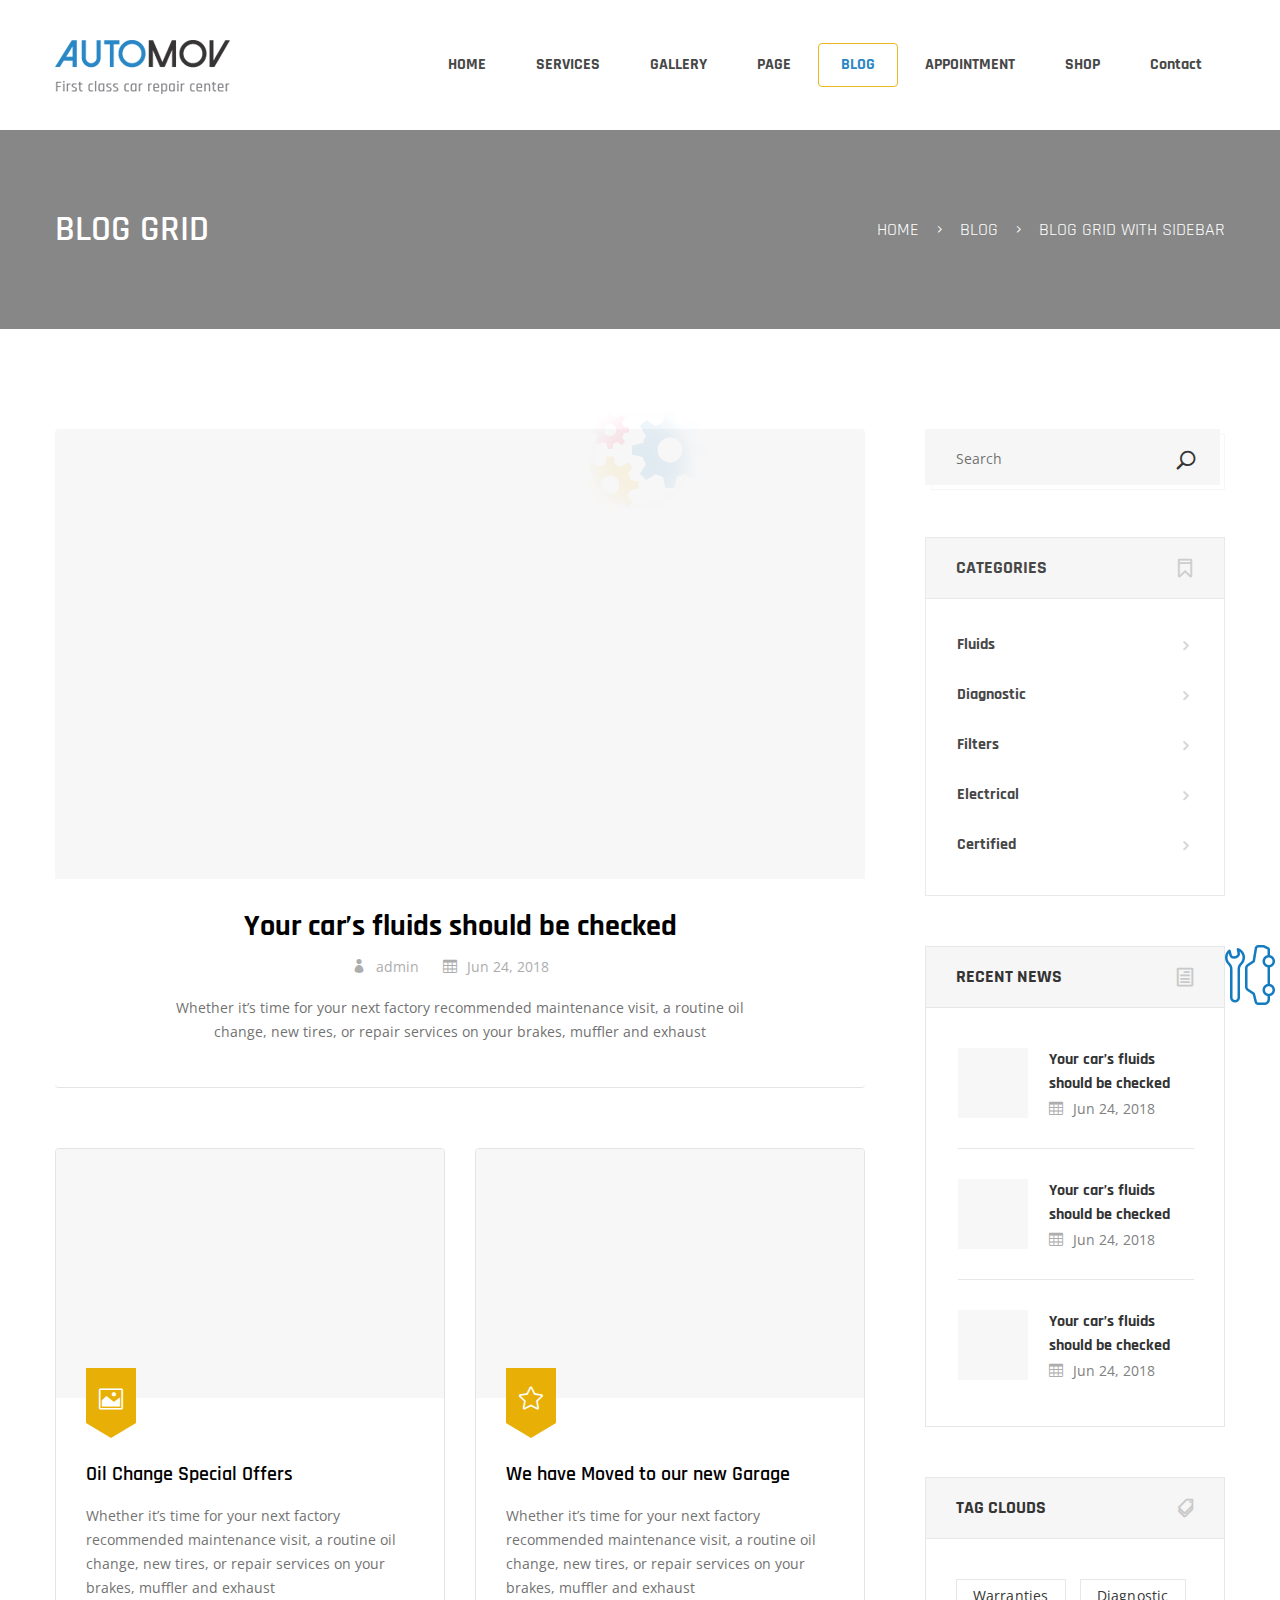
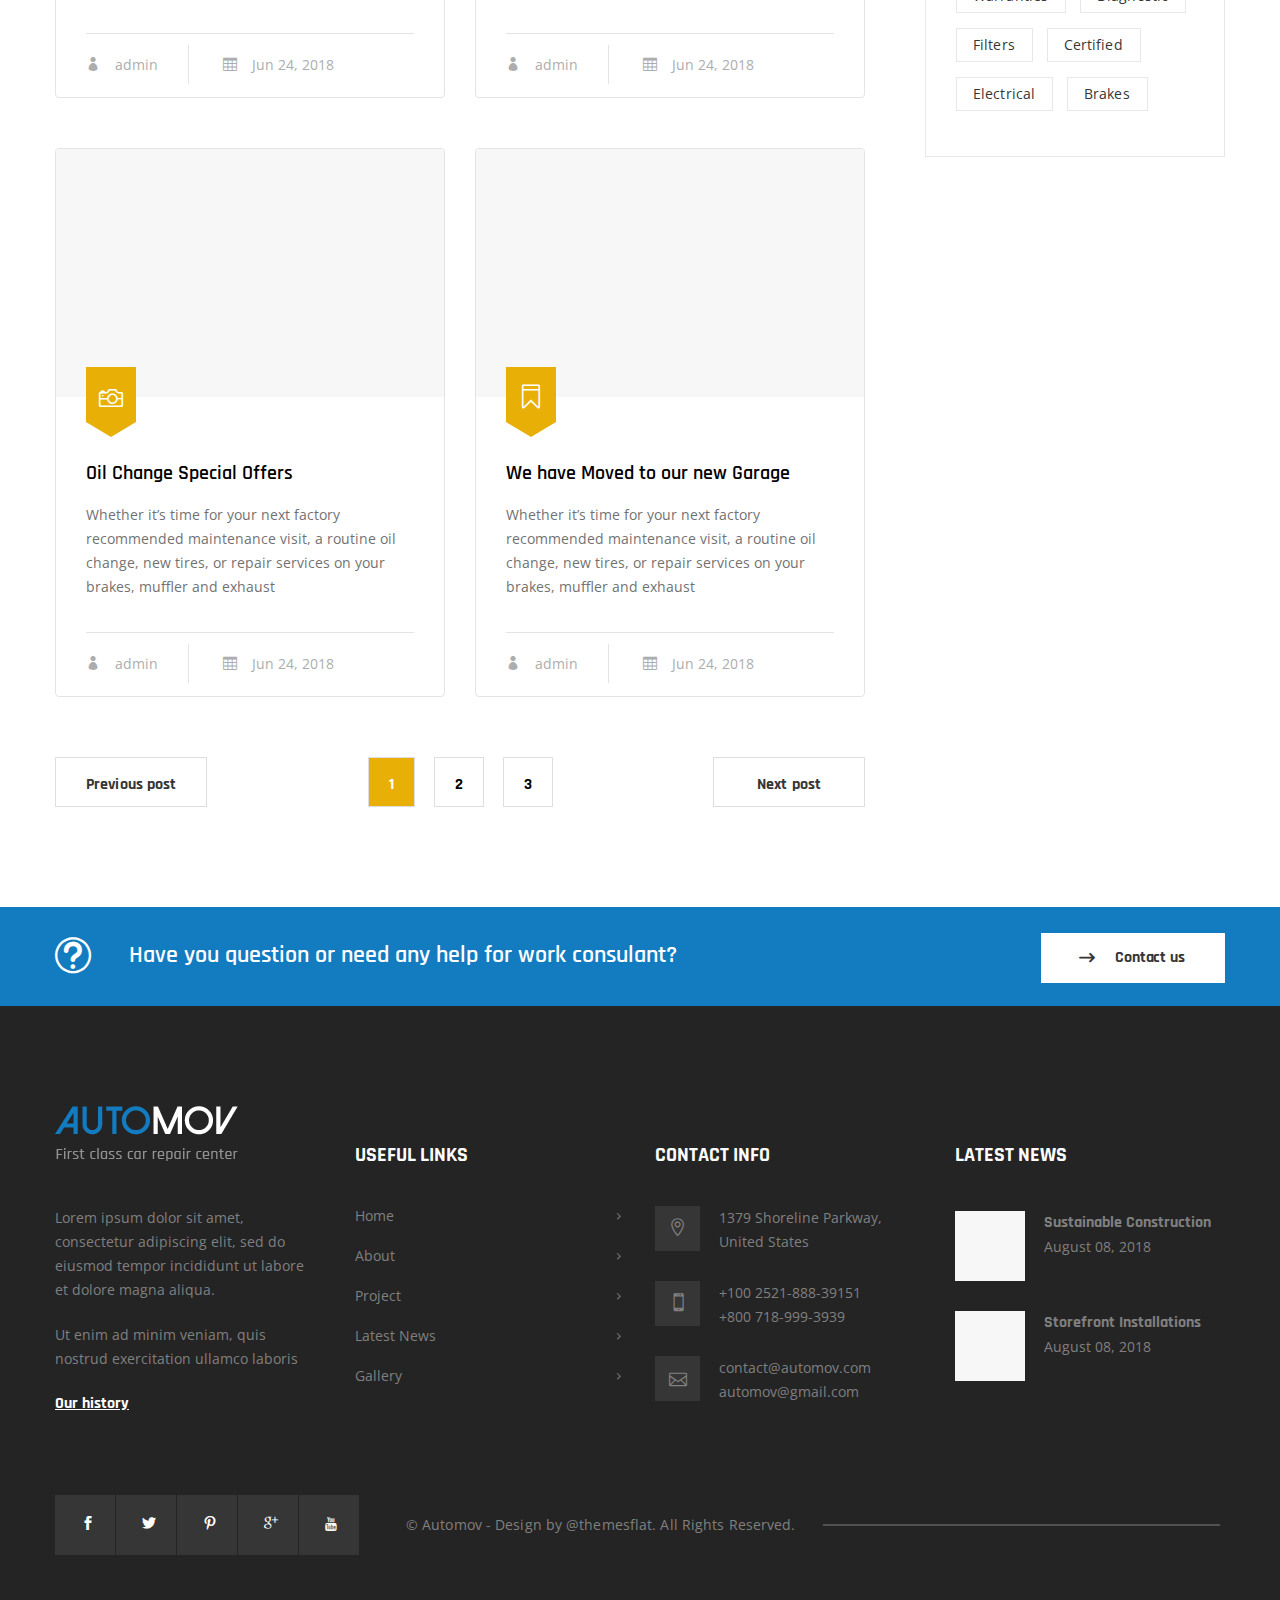
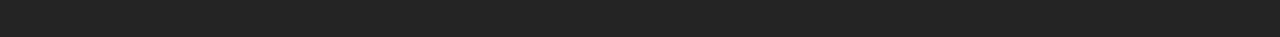
<file: blog-grid-sidebar.html>
<!DOCTYPE html>
<!--[if IE 8 ]><html class="ie" xmlns="http://www.w3.org/1999/xhtml" xml:lang="en-US" lang="en-US"> <![endif]-->
<!--[if (gte IE 9)|!(IE)]><!-->
<html xmlns="http://www.w3.org/1999/xhtml" xml:lang="en-US" lang="en-US"><!--<![endif]-->
    <head>
        <!-- Basic Page Needs -->
        <meta charset="UTF-8">
        <!--[if IE]><meta http-equiv='X-UA-Compatible' content='IE=edge,chrome=1'><![endif]-->
        <title>AutoMov - Car Repair, Auto Car Services HTML Template</title>

        <meta name="author" content="themsflat.com">

        <!-- Mobile Specific Metas -->
        <meta name="viewport" content="width=device-width, initial-scale=1, maximum-scale=1">

        <!-- Theme style -->
        <link rel="stylesheet" type="text/css" href="stylesheet/style.css">
        <link rel="stylesheet" type="text/css" href="stylesheet/colors/color1.css" id="colors">
        <link rel="stylesheet" type="text/css" href="stylesheet/responsive.css">
    </head>
    <body>
        <div class="preloader">
            <div class="load">
                <div class="gear one">
                    <svg id="blue" viewbox="0 0 100 100" fill="#fc1452">
                        <path d="M97.6,55.7V44.3l-13.6-2.9c-0.8-3.3-2.1-6.4-3.9-9.3l7.6-11.7l-8-8L67.9,20c-2.9-1.7-6-3.1-9.3-3.9L55.7,2.4H44.3l-2.9,13.6      c-3.3,0.8-6.4,2.1-9.3,3.9l-11.7-7.6l-8,8L20,32.1c-1.7,2.9-3.1,6-3.9,9.3L2.4,44.3v11.4l13.6,2.9c0.8,3.3,2.1,6.4,3.9,9.3      l-7.6,11.7l8,8L32.1,80c2.9,1.7,6,3.1,9.3,3.9l2.9,13.6h11.4l2.9-13.6c3.3-0.8,6.4-2.1,9.3-3.9l11.7,7.6l8-8L80,67.9      c1.7-2.9,3.1-6,3.9-9.3L97.6,55.7z M50,65.6c-8.7,0-15.6-7-15.6-15.6s7-15.6,15.6-15.6s15.6,7,15.6,15.6S58.7,65.6,50,65.6z"></path>
                    </svg>
                </div>
                <div class="gear two">
                    <svg id="pink" viewbox="0 0 100 100" fill="#137bc0">
                        <path d="M97.6,55.7V44.3l-13.6-2.9c-0.8-3.3-2.1-6.4-3.9-9.3l7.6-11.7l-8-8L67.9,20c-2.9-1.7-6-3.1-9.3-3.9L55.7,2.4H44.3l-2.9,13.6      c-3.3,0.8-6.4,2.1-9.3,3.9l-11.7-7.6l-8,8L20,32.1c-1.7,2.9-3.1,6-3.9,9.3L2.4,44.3v11.4l13.6,2.9c0.8,3.3,2.1,6.4,3.9,9.3      l-7.6,11.7l8,8L32.1,80c2.9,1.7,6,3.1,9.3,3.9l2.9,13.6h11.4l2.9-13.6c3.3-0.8,6.4-2.1,9.3-3.9l11.7,7.6l8-8L80,67.9      c1.7-2.9,3.1-6,3.9-9.3L97.6,55.7z M50,65.6c-8.7,0-15.6-7-15.6-15.6s7-15.6,15.6-15.6s15.6,7,15.6,15.6S58.7,65.6,50,65.6z"></path>
                    </svg>
                </div>
                <div class="gear three">
                    <svg id="yellow" viewbox="0 0 100 100" fill="#e8b006">
                        <path d="M97.6,55.7V44.3l-13.6-2.9c-0.8-3.3-2.1-6.4-3.9-9.3l7.6-11.7l-8-8L67.9,20c-2.9-1.7-6-3.1-9.3-3.9L55.7,2.4H44.3l-2.9,13.6      c-3.3,0.8-6.4,2.1-9.3,3.9l-11.7-7.6l-8,8L20,32.1c-1.7,2.9-3.1,6-3.9,9.3L2.4,44.3v11.4l13.6,2.9c0.8,3.3,2.1,6.4,3.9,9.3      l-7.6,11.7l8,8L32.1,80c2.9,1.7,6,3.1,9.3,3.9l2.9,13.6h11.4l2.9-13.6c3.3-0.8,6.4-2.1,9.3-3.9l11.7,7.6l8-8L80,67.9      c1.7-2.9,3.1-6,3.9-9.3L97.6,55.7z M50,65.6c-8.7,0-15.6-7-15.6-15.6s7-15.6,15.6-15.6s15.6,7,15.6,15.6S58.7,65.6,50,65.6z"></path>
                    </svg>
                </div>
                <div class="lil-circle"></div>
                <svg class="blur-circle">
                    <filter id="blur">
                        <fegaussianblur in="SourceGraphic" stddeviation="13"></fegaussianblur>
                    </filter>
                    <circle cx="70" cy="70" r="66" fill="transparent" stroke="white" stroke-width="40" filter="url(#blur)"></circle>
                </svg>
            </div>
        </div> <!-- /.preloaer -->
        
        <header id="header" class="header-v3">
            <div class="flat-spacer clearfix" data-desktop="40" data-mobile="40" data-smobile="40"   ></div>
            <div class="container clearfix">
                <div id="logo">
                    <a href="index.html"><img src="images/logo2.png" alt="logo"  width="175" height="54" data-retina="images/logo2-2x.png" data-width="175" data-height="54"></a>
                </div> <!-- /#logo -->

                <div class="mobile-button v2">
                    <span></span>
                </div>

                <div class="nav-wrap text-right">
                    <nav id="mainnav" class="mainnav header-v3">
                        <ul class="menu">
                            <li>
                                <a href="index.html">HOME</a>
                                <ul class="submenu">
                                    <li><a href="index.html">HOME 1</a></li>
                                    <li><a href="index2.html">HOME 2</a></li> 
                                    <li><a href="index3.html">HOME 3</a></li> 
                                    <li><a href="index4.html">HOME 4</a></li> 
                                    <li><a href="index5.html">HOME 5</a></li>  
                                </ul>
                            </li>
                            <li>
                                <a href="#">SERVICES</a>
                                <ul class="submenu">
                                    <li><a href="our-services.html"> OUR SERVICES</a></li>
                                    <li><a href="our-services-fullwidth.html"> OUR SERVICES FULLWIDTH</a></li>
                                    <li><a href="services-single.html"> SINGLE SERVICES</a></li>
                                </ul>
                            </li>
                            <li>
                                <a href="#">GALLERY</a>
                                <ul class="submenu">
                                    <li><a href="gallery-single.html">GALLERY SINGLE</a></li>
                                    <li><a href="our-gallery.html">OUR GALLERY</a></li> 
                                </ul>
                            </li>
                            <li>
                                <a href="#">PAGE</a>
                                <ul class="submenu">
                                    <li class="item-has-child"><a href="#">Header</a>
                                        <ul class="submenu">
                                            <li><a href="head-search.html">Header Search</a></li>
                                            <li><a href="flyout-menu.html">Flyout Menu</a></li>
                                            <li><a href="mega-menu.html">Mega Menu</a></li>
                                            <li><a href="home-canvas-menu.html">Canvas Menu</a></li>
                                        </ul>
                                    </li>
                                    <li  class="item-has-child"><a href="#">Company</a>
                                        <ul class="submenu">
                                            <li><a href="about-company.html">About Company</a></li>
                                            <li><a href="company-history.html">Company History</a></li>
                                        </ul>
                                    </li>
                                    <li  class="item-has-child"> <a href="#">Project</a>
                                        <ul class="submenu">
                                            <li><a href="project-single.html">Project Single</a></li>
                                            <li><a href="our-project-v1.html">Project v1</a></li>
                                            <li><a href="our-project-v2.html">Project v2</a></li>
                                            <li><a href="our-project-v3.html">Project v3</a></li>
                                        </ul>
                                    </li>
                                    <li  class="item-has-child">
                                        <a href="#">Services</a>
                                        <ul class="submenu">
                                            <li><a href="our-services.html"> Our Services</a></li>
                                            <li><a href="our-services-fullwidth.html"> Our Services Fullwidth</a></li>
                                            <li><a href="services-single.html"> Single services</a></li>
                                        </ul>
                                    </li>
                                    <li><a href="our-team.html">Our Team</a></li>
                                    <li><a href="FAQs.html">FAQs</a></li>
                                    <li><a href="404.html">Error 404</a></li>
                                </ul>
                            </li>
                            <li class="active">
                                <a href="#">BLOG</a>
                                <ul class="submenu">
                                    <li><a href="blog-grid-3-columns-v1.html">BLOG GRID 3 COLUMNS V1</a></li>
                                    <li><a href="blog-grid-3-columns-v2.html">BLOG GRID 3 COLUMNS V2</a></li>
                                    <li class="active"><a href="blog-grid-sidebar.html">BLOG GRID WITH SIDEBAR</a></li>
                                    <li><a href="blog-list-v1.html">BLOG LIST V1</a></li>
                                    <li><a href="blog-list-v2.html">BLOG LIST V2</a></li>
                                    <li><a href="blog-single.html">BLOG SINGLE</a></li>
                                </ul><!-- /.submenu -->
                            </li>
                            <li>
                                <a href="#">APPOINTMENT</a>
                            </li>
                            <li>
                                <a href="#">SHOP</a>
                                <ul class="submenu">
                                    <li><a href="shop-grid-sidebar-v1.html">SHOP GRID SIDEBAR V1</a></li>
                                    <li><a href="shop-grid-sidebar-v2.html">Shop Grid Sidebar V2</a></li>
                                    <li><a href="shop-detail.html">SHOP DETAIL</a></li>
                                    <li><a href="shop-detail-sidebar.html">SHOP DETAIL SIDEBAR</a></li>
                                </ul><!-- /.submenu -->
                            </li>
                            <li>
                                <a href="#">Contact</a>
                                <ul class="submenu">
                                    <li><a href="contact-us-v1.html">Contact Us V1</a></li>
                                    <li><a href="contact-us-v2.html">Contact Us V2</a></li>
                                </ul><!-- /.submenu -->
                            </li>
                        </ul>
                    </nav><!-- /.mainnav -->
                </div>
            </div> <!-- /.container -->
            <div class="flat-spacer clearfix" data-desktop="36" data-mobile="36" data-smobile="36" ></div>
        </header> <!-- /#header -->

        <section class="page-title v1 clearfix parallax parallax7">
            <div class="flat-spacer clearfix" data-desktop="70" data-mobile="52" data-smobile="52" ></div>
            <div class="overlay"></div>
            <div class="container">
                <div class="wrap-page-title clearfix">
                    <div class="page-title-heading v1">
                        <h1><a href="#" class="hover-text">BLOG GRID</a></h1>
                    </div> <!-- /.page-title-heading -->

                    <div class="breakcrums text-right v1">
                        <ul>
                            <li><a href="#" class="hover-text">HOME</a></li>
                            <li><a href="#" class="hover-text">BLOG</a></li>
                            <li><a href="#" class="hover-text">BLOG GRID WITH SIDEBAR</a></li>
                        </ul>
                    </div> <!-- /.breakcrums -->
                </div> <!-- /.wrap-page-title -->
            </div> <!-- /.container -->
            <div class="flat-spacer clearfix" data-desktop="69" data-mobile="52" data-smobile="52" ></div>
        </section> <!-- /.page-title -->

        <section class="content-wrap">
            <div class="flat-spacer clearfix" data-desktop="100" data-mobile="60" data-smobile="60" ></div>
            <div class="container ">
                <div class="main-blog-grid-with-sidebar clearfix">
                    <div class="sidebar-right blog-grid">
                        <div class="widget widget-search">
                            <form action="#" class="search-form" method="get">
                                <input type="search" name="search" class="search-text" title="Search ..." placeholder="Search">
                                <button class="search-submit" type="submit" title="Search">Search</button>
                            </form>
                        </div> <!-- /.widget-search -->
                        <div class="flat-spacer clearfix" data-desktop="52" data-mobile="52" data-smobile="52" ></div>
                        <div class="widget widget-categories widget-links v3">
                            <h5 class="widget-title">CATEGORIES </h5>
                            <ul>
                                <li><a href="#" class="hover-text">Fluids</a></li>
                                <li><a href="#" class="hover-text">Diagnostic</a></li>
                                <li><a href="#" class="hover-text">Filters</a></li>
                                <li><a href="#" class="hover-text">Electrical</a></li>
                                <li><a href="#" class="hover-text">Certified</a></li>
                            </ul>
                        </div> <!-- /.widget-categories -->
                        <div class="flat-spacer clearfix" data-desktop="50" data-mobile="50" data-smobile="50" ></div>

                        <div class="widget widget-recent-news">
                            <h5 class="widget-title">RECENT NEWS</h5>
                            <ul class="list-recent-news">
                                <li class="  clearfix">
                                    <div class="img">
                                        <a href="#"><img src="images/blog/blog-grid-with-sidebar/recent-new-1.png" alt="recent-news"></a>
                                        <div class="overlay"></div>
                                    </div>
                                    <div class="content">
                                        <h6 class="heading"><a href="#" class="hover-text">Your car’s fluids should be checked</a></h6>
                                        <p><a href="#" class="hover-text">Jun 24, 2018</a></p>
                                    </div>
                                </li> 

                                <li class="  clearfix">
                                    <div class="img">
                                        <a href="#"><img src="images/blog/blog-grid-with-sidebar/recent-new-1.png" alt="recent-news"></a>
                                        <div class="overlay"></div>
                                    </div>
                                    <div class="content">
                                        <h6 class="heading"><a href="#" class="hover-text">Your car’s fluids should be checked</a></h6>
                                        <p><a href="#" class="hover-text">Jun 24, 2018</a></p>
                                    </div>
                                </li> 

                                <li class="  clearfix">
                                    <div class="img">
                                        <a href="#"><img src="images/blog/blog-grid-with-sidebar/recent-new-1.png" alt="recent-news"></a>
                                        <div class="overlay"></div>
                                    </div>
                                    <div class="content">
                                        <h6 class="heading"><a href="#" class="hover-text">Your car’s fluids should be checked</a></h6>
                                        <p><a href="#" class="hover-text">Jun 24, 2018</a></p>
                                    </div>
                                </li> 
                            </ul> <!-- /.list-recent-news -->
                        </div> <!-- /.widget-recent-news -->
                        
                        <div class="widget widget-tags">
                            <h5 class="widget-title">TAG CLOUDS</h5>
                            <ul>
                                <li><a href="#" class="btn-defect flat-button bg-tags">Warranties</a></li>
                                <li><a href="#" class="btn-defect flat-button bg-action">Diagnostic</a></li>
                                <li><a href="#" class="btn-defect flat-button bg-tags">Filters</a></li>
                                <li><a href="#" class="btn-defect flat-button bg-tags">Certified</a></li>
                                <li><a href="#" class="btn-defect flat-button bg-tags">Electrical</a></li>
                                <li><a href="#" class="btn-defect flat-button bg-tags">Brakes</a></li>
                            </ul>
                        </div> <!-- /.widget-tags -->
                    </div>
                    <div class=" content-page-wrap pd-right-60">
                        <div class="flat-spacer clearfix" data-desktop="0" data-mobile="60" data-smobile="60" ></div>
                        <div class="flat-post clearfix">
                            <div class="post one-of-one blog-grid-sidebar-v1">
                                <div class="border-post">
                                    <div class="container-post-img">
                                        <div class="post-img">
                                            <div class="overlay">
                                                <a href="#"><span class="arrow_right hover-text"></span></a>
                                            </div>
                                            <img src="images/blog/blog-grid-with-sidebar/post-1.png" alt="AutoMov">
                                        </div> <!-- /.post-img -->
                                    </div> <!-- /.container-post-img -->

                                    <div class="post-content text-center">
                                        <h2><a href="#">Your car’s fluids should be checked</a></h2>
                                        <div class="meta">
                                            <ul>
                                                <li class="user"><a href="#" class="hover-text">admin</a></li>
                                                <li class="date"><a href="#" class="hover-text">Jun 24, 2018</a></li>
                                            </ul>
                                        </div>
                                        <p>Whether it’s time for your next factory recommended maintenance visit, a routine oil change, new tires, or repair services on your brakes, muffler and exhaust</p>
                                    </div>  <!-- /.post-content -->
                                </div> <!-- /.border-post -->
                            </div> <!-- /.post -->

                            <div class="post one-of-two blog-grid-v1">
                                <div class="border-post">
                                    <div class="container-post-img">
                                        <div class="post-img">
                                            <div class="overlay">
                                                <a href="#"><span class="arrow_right hover-text"></span></a>
                                            </div>
                                            <img src="images/blog/blog-grid-with-sidebar/post-2.png" alt="AutoMov">
                                        </div> <!-- /.post-img -->

                                        <div class="icon-post">
                                            <span class=" icon_image"></span>
                                        </div> <!-- /.icon-post -->
                                    </div> <!-- /.container-post-img -->

                                    <div class="post-content">
                                        <h4><a href="#">Oil Change Special Offers</a></h4>
                                        <p>Whether it’s time for your next factory recommended maintenance visit, a routine oil change, new tires, or repair services on your brakes, muffler and exhaust</p>
                                        <div class="meta">
                                            <ul>
                                                <li class="user"><a href="#" class="hover-text">admin</a></li>
                                                <li class="date"><a href="#" class="hover-text">Jun 24, 2018</a></li>
                                            </ul>
                                        </div>
                                    </div>    
                                </div> <!-- /.border-post -->
                            </div> <!-- /.post -->

                            <div class="post one-of-two blog-grid-v1">
                                <div class="border-post">
                                    <div class="container-post-img">
                                        <div class="post-img">
                                            <div class="overlay">
                                                <a href="#"><span class="arrow_right hover-text"></span></a>
                                            </div>
                                            <img src="images/blog/blog-grid-with-sidebar/post-3.png" alt="AutoMov">
                                        </div> <!-- /.post-img -->

                                        <div class="icon-post">
                                            <span class=" icon_star_alt"></span>
                                        </div> <!-- /.icon-post -->
                                    </div> <!-- /.container-post-img -->

                                    <div class="post-content">
                                        <h4><a href="#">We have Moved to our new Garage</a></h4>
                                        <p>Whether it’s time for your next factory recommended maintenance visit, a routine oil change, new tires, or repair services on your brakes, muffler and exhaust</p>
                                        <div class="meta">
                                            <ul>
                                                <li class="user"><a href="#" class="hover-text">admin</a></li>
                                                <li class="date"><a href="#" class="hover-text">Jun 24, 2018</a></li>
                                            </ul>
                                        </div>
                                    </div>    
                                </div> <!-- /.border-post -->
                            </div> <!-- /.post -->

                            <div class="post one-of-two blog-grid-v1">
                                <div class="border-post">
                                    <div class="container-post-img">
                                        <div class="post-img">
                                            <div class="overlay">
                                                <a href="#"><span class="arrow_right hover-text"></span></a>
                                            </div>
                                            <img src="images/blog/blog-grid-with-sidebar/post-4.png" alt="AutoMov">
                                        </div> <!-- /.post-img -->

                                        <div class="icon-post">
                                            <span class="  icon_camera_alt"></span>
                                        </div> <!-- /.icon-post -->
                                    </div> <!-- /.container-post-img -->

                                    <div class="post-content">
                                        <h4><a href="#">Oil Change Special Offers</a></h4>
                                        <p>Whether it’s time for your next factory recommended maintenance visit, a routine oil change, new tires, or repair services on your brakes, muffler and exhaust</p>
                                        <div class="meta">
                                            <ul>
                                                <li class="user"><a href="#" class="hover-text">admin</a></li>
                                                <li class="date"><a href="#" class="hover-text">Jun 24, 2018</a></li>
                                            </ul>
                                        </div>
                                    </div>    
                                </div> <!-- /.border-post -->
                            </div> <!-- /.post -->

                            <div class="post one-of-two blog-grid-v1">
                                <div class="border-post">
                                    <div class="container-post-img">
                                        <div class="post-img">
                                            <div class="overlay">
                                                <a href="#"><span class="arrow_right hover-text"></span></a>
                                            </div>
                                            <img src="images/blog/blog-grid-with-sidebar/post-5.png" alt="AutoMov">
                                        </div> <!-- /.post-img -->

                                        <div class="icon-post">
                                            <span class="  icon_ribbon_alt"></span>
                                        </div> <!-- /.icon-post -->
                                    </div> <!-- /.container-post-img -->

                                    <div class="post-content">
                                        <h4><a href="#">We have Moved to our new Garage</a></h4>
                                        <p>Whether it’s time for your next factory recommended maintenance visit, a routine oil change, new tires, or repair services on your brakes, muffler and exhaust</p>
                                        <div class="meta">
                                            <ul>
                                                <li class="user"><a href="#" class="hover-text">admin</a></li>
                                                <li class="date"><a href="#" class="hover-text">Jun 24, 2018</a></li>
                                            </ul>
                                        </div>
                                    </div>    
                                </div> <!-- /.border-post -->
                            </div> <!-- /.post -->
                        </div> <!-- /.flat-post -->
                        
                        <div class="flat-spacer clearfix" data-desktop="10" data-mobile="10" data-smobile="10" ></div>

                        <div class="flat-paginations v1 ">
                            <ul class="paginations clearfix">
                                <li class="prev"><a href="#" class="btn-defect flat-button bg-action">Previous post</a></li>
                                <li  class="active"><a href="#">1</a></li>
                                <li><a href="#">2</a></li>
                                <li><a href="#">3</a></li>
                                <li class="next"><a href="#" class="btn-defect flat-button bg-action">Next post</a></li>
                            </ul> <!-- /.paginations -->
                        </div> <!-- /.flat-paginations -->
                    </div> <!-- /.wrap-blog -->
                </div> <!-- /.main-blog-grid-with-sidebar -->
            </div> <!-- /.container -->
            <div class="flat-spacer clearfix" data-desktop="100" data-mobile="60" data-smobile="60" ></div>
        </section> <!-- /.content-wrap -->

        <section class="flat-contact v1 clearfix">
            <div class="container">
                <div class="wrap-text">
                    <h3 class="title"><a href="#">Have you question or need any help for work consulant?</a></h3>
                </div>
                <div class="wrap-btn text-right">
                    <a href="#" class="flat-button btn-contact bg-contact">Contact us</a>
                </div>
            </div>
        </section> <!-- /.flat-contact -->

        <footer id="footer" class=" style2 pd-bottom-100">
            <div class="flat-spacer clearfix" data-desktop="100" data-mobile="60" data-smobile="60" ></div>
            <div class="container">
                <div class="flat-widget-ft fix-float-box">
                    <div class="widget widget-about">
                        <div id="logo-ft">
                            <a href="#"><img src="images/logo-ft.png" alt="logo-ft" width="183" height="55" data-retina="images/logo-ft-2x.png" data-width="183" data-height="55"></a>
                        </div>
                        <p>Lorem ipsum dolor sit amet, consectetur adipiscing elit, sed do eiusmod tempor incididunt ut labore et dolore magna aliqua. </p>
                        <p>Ut enim ad minim veniam, quis nostrud exercitation ullamco laboris</p>
                        <h6><a href="#" class="hover-text">Our history</a></h6>
                    </div> <!-- /.widget-about -->

                    <div class="widget widget-links">
                        <h4 class="widget-title">USEFUL LINKS </h4>
                        <ul>
                            <li><a href="#" class="hover-text">Home</a></li>
                            <li><a href="#" class="hover-text">About</a></li>
                            <li><a href="#" class="hover-text">Project</a></li>
                            <li><a href="#" class="hover-text">Latest News</a></li>
                            <li><a href="#" class="hover-text">Gallery</a></li>
                        </ul>
                    </div> <!-- /.widget-links -->

                    <div class="widget widget-info">
                        <h4 class="widget-title"> CONTACT INFO </h4>
                        <div class="flat-iconbox style3">
                            <div class="iconbox clearfix style3">
                                <div class="iconbox-icon">
                                    <span class="icon_pin_alt"></span>
                                </div>
                                <div class="iconbox-content">
                                    <p><a href="#" class="hover-text">1379 Shoreline Parkway, 
                                    United States</a></p>
                                </div>
                            </div> <!-- /.iconbox -->

                            <div class="iconbox clearfix style3">
                                <div class="iconbox-icon">
                                    <span class="icon_mobile"></span>
                                </div>
                                <div class="iconbox-content">
                                    <p><a href="#" class="hover-text">+100 2521-888-39151</a></p>
                                    <p><a href="#" class="hover-text">+800 718-999-3939</a></p>
                                </div>
                            </div> <!-- /.iconbox -->

                            <div class="iconbox clearfix style3">
                                <div class="iconbox-icon">
                                    <span class="icon_mail_alt"></span>
                                </div>
                                <div class="iconbox-content">
                                    <p><a href="#" class="hover-text">contact@automov.com</a></p>
                                    <p><a href="#" class="hover-text">automov@gmail.com</a></p>
                                </div>
                            </div> <!-- /.iconbox -->
                        </div> <!-- /.flat-iconbox -->
                    </div> <!-- /.widget-info -->

                    <div class="widget widget-last-news">
                        <h4 class="widget-title"> LATEST NEWS </h4>
                        <ul class="list-last-news">
                            <li class="  clearfix">
                                <div class=" img">
                                    <img src="images/last-news-1-ft.png" alt="last-news">
                                    <div class="overlay"></div>
                                </div>
                                <div class="content">
                                    <h6 class="heading"><a href="#" class="hover-text">Sustainable Construction</a></h6>
                                    <p><a href="#" class="hover-text">August 08, 2018</a></p>
                                </div>
                            </li>   

                            <li class="  clearfix">
                                <div class=" img">
                                    <img src="images/last-news-2-ft.png" alt="last-news">
                                    <div class="overlay"></div>
                                </div>
                                <div class=" content">
                                    <h6 class="heading"><a href="#" class="hover-text">Storefront Installations</a></h6>
                                    <p><a href="#" class="hover-text">August 08, 2018</a></p>
                                </div>
                            </li> 
                        </ul> <!-- /.list-last-news -->
                    </div> <!-- /.widget-last-news -->
                </div> <!-- /.widget -->
                <div class="flat-spacer clearfix" data-desktop="82" data-mobile="60" data-smobile="60" ></div>
                <div class="bottom style1 clearfix">
                    <div class="flat-socails">
                        <ul>
                            <li><a href="#"><span class="social_facebook"></span></a></li>
                            <li><a href="#"><span class="social_twitter"></span></a></li>
                            <li><a href="#"><span class="social_pinterest"></span></a></li>
                            <li><a href="#"><span class="social_googleplus"></span></a></li>
                            <li><a href="#"><span class="fa fa-youtube"></span></a></li>
                        </ul>
                    </div>
                    <div class="flat-copy-right">
                       <p>© Automov - Design by @themesflat. All Rights Reserved.</p>
                    </div>
                </div> <!-- /.bottom -->
            </div> <!-- /.container -->
        </footer> <!-- /.footer -->

        <span class="gotop">
            <img src="images/goto-automov.png" alt="AutoMov">
        </span> <!-- /.gotop -->

        <!-- Javascript -->
        <script src="javascript/jquery.min.js"></script>
        <script src="javascript/plugins.js"></script>
        <script src="javascript/equalize.min.js"></script>
        <script src="javascript/jquery.cookie.js"></script>
        
        <script src="javascript/main.js"></script>
    </body>
</html>
</file>
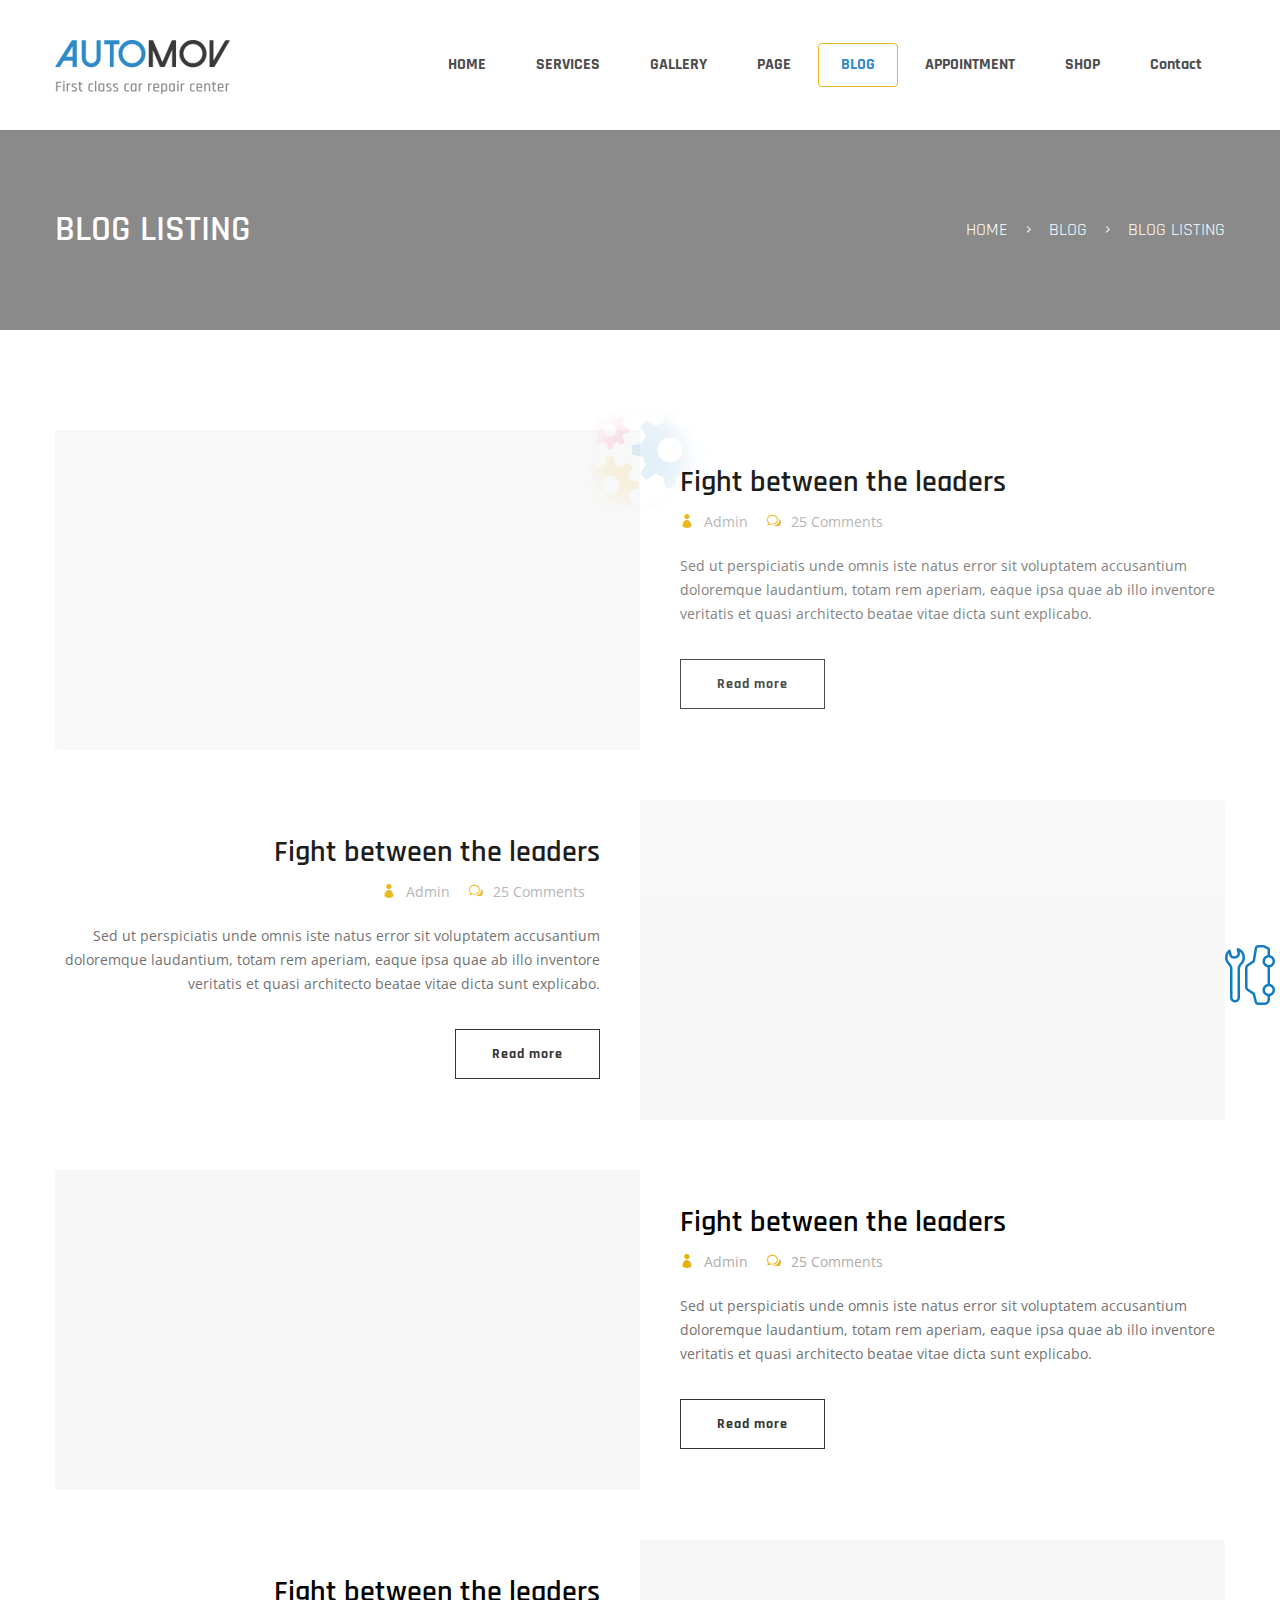
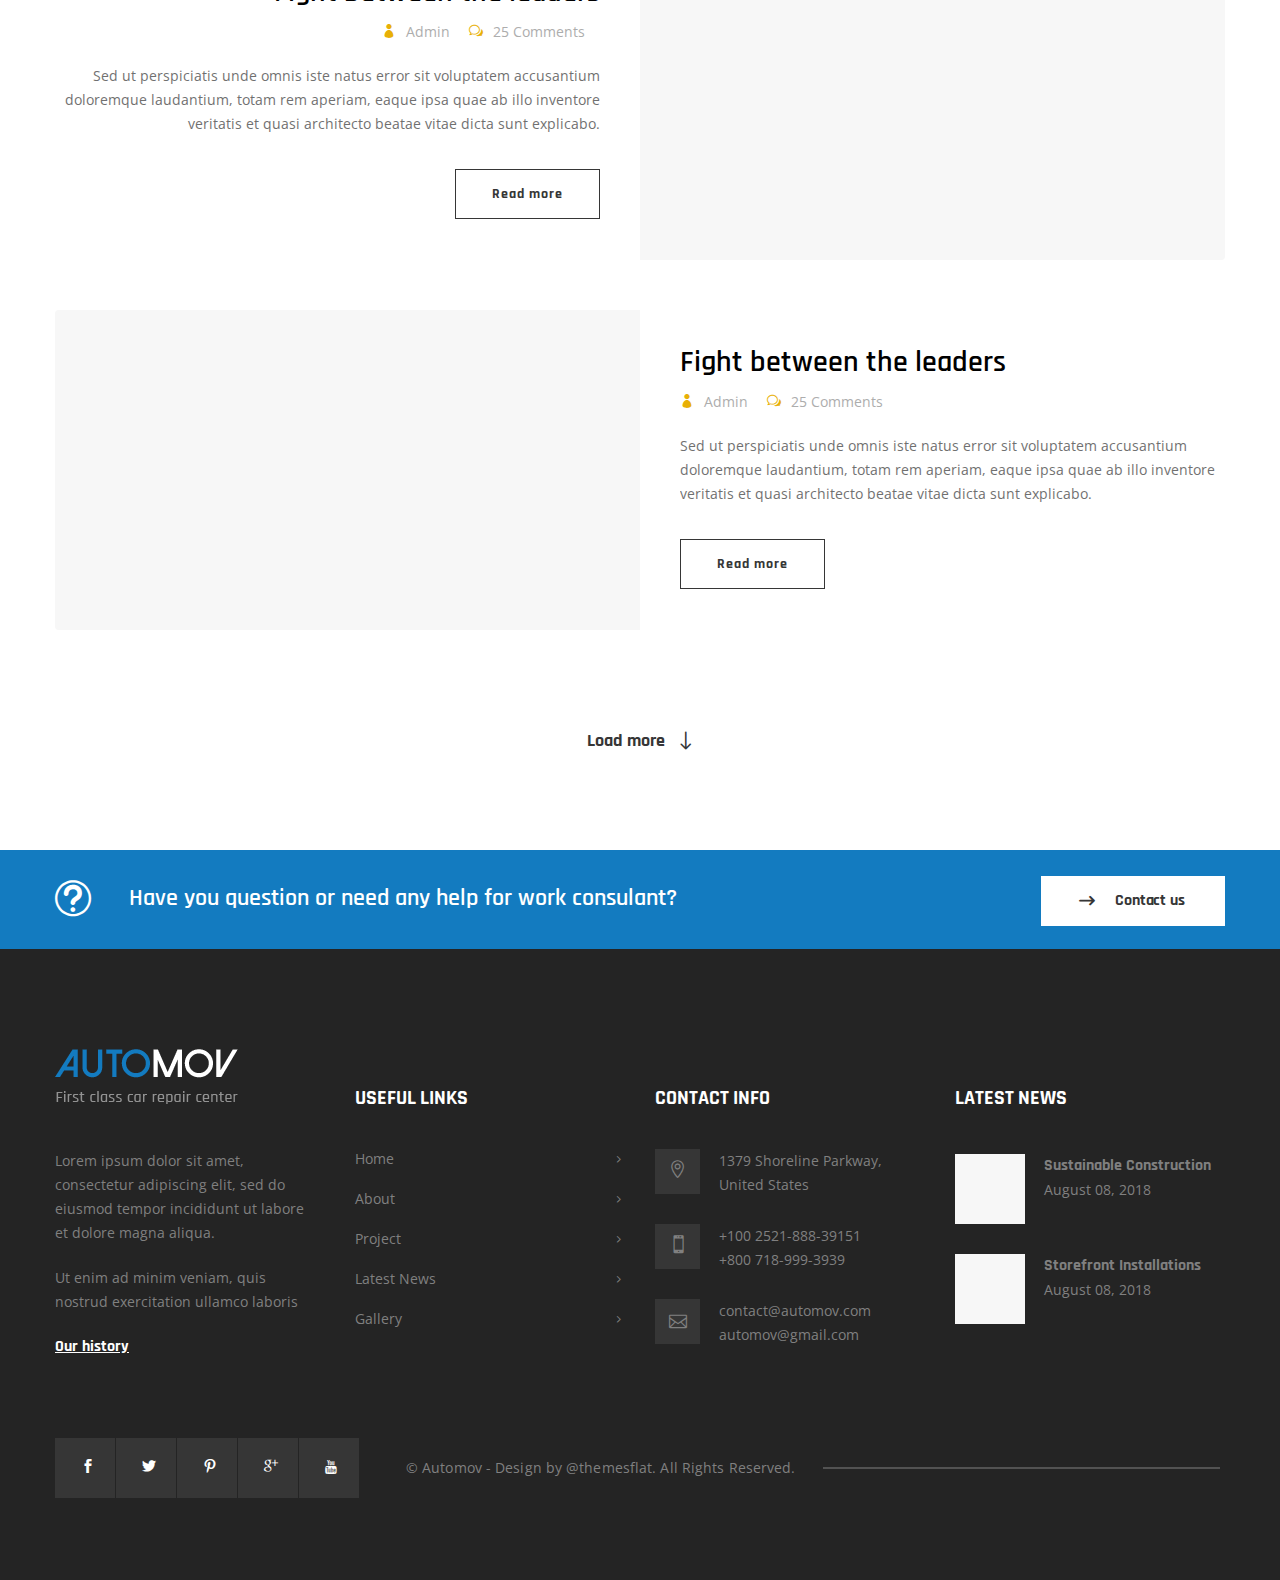
<file: blog-list-v1.html>
<!DOCTYPE html>
<!--[if IE 8 ]><html class="ie" xmlns="http://www.w3.org/1999/xhtml" xml:lang="en-US" lang="en-US"> <![endif]-->
<!--[if (gte IE 9)|!(IE)]><!-->
<html xmlns="http://www.w3.org/1999/xhtml" xml:lang="en-US" lang="en-US"><!--<![endif]-->
    <head>
        <!-- Basic Page Needs -->
        <meta charset="UTF-8">
        <!--[if IE]><meta http-equiv='X-UA-Compatible' content='IE=edge,chrome=1'><![endif]-->
        <title>AutoMov - Car Repair, Auto Car Services HTML Template</title>

        <meta name="author" content="themsflat.com">

        <!-- Mobile Specific Metas -->
        <meta name="viewport" content="width=device-width, initial-scale=1, maximum-scale=1">

        <!-- Theme style -->
        <link rel="stylesheet" type="text/css" href="stylesheet/style.css">
        <link rel="stylesheet" type="text/css" href="stylesheet/colors/color1.css" id="colors">
        <link rel="stylesheet" type="text/css" href="stylesheet/responsive.css">
    </head>
    <body>
        <div class="preloader">
            <div class="load">
                <div class="gear one">
                    <svg id="blue" viewbox="0 0 100 100" fill="#fc1452">
                        <path d="M97.6,55.7V44.3l-13.6-2.9c-0.8-3.3-2.1-6.4-3.9-9.3l7.6-11.7l-8-8L67.9,20c-2.9-1.7-6-3.1-9.3-3.9L55.7,2.4H44.3l-2.9,13.6      c-3.3,0.8-6.4,2.1-9.3,3.9l-11.7-7.6l-8,8L20,32.1c-1.7,2.9-3.1,6-3.9,9.3L2.4,44.3v11.4l13.6,2.9c0.8,3.3,2.1,6.4,3.9,9.3      l-7.6,11.7l8,8L32.1,80c2.9,1.7,6,3.1,9.3,3.9l2.9,13.6h11.4l2.9-13.6c3.3-0.8,6.4-2.1,9.3-3.9l11.7,7.6l8-8L80,67.9      c1.7-2.9,3.1-6,3.9-9.3L97.6,55.7z M50,65.6c-8.7,0-15.6-7-15.6-15.6s7-15.6,15.6-15.6s15.6,7,15.6,15.6S58.7,65.6,50,65.6z"></path>
                    </svg>
                </div>
                <div class="gear two">
                    <svg id="pink" viewbox="0 0 100 100" fill="#137bc0">
                        <path d="M97.6,55.7V44.3l-13.6-2.9c-0.8-3.3-2.1-6.4-3.9-9.3l7.6-11.7l-8-8L67.9,20c-2.9-1.7-6-3.1-9.3-3.9L55.7,2.4H44.3l-2.9,13.6      c-3.3,0.8-6.4,2.1-9.3,3.9l-11.7-7.6l-8,8L20,32.1c-1.7,2.9-3.1,6-3.9,9.3L2.4,44.3v11.4l13.6,2.9c0.8,3.3,2.1,6.4,3.9,9.3      l-7.6,11.7l8,8L32.1,80c2.9,1.7,6,3.1,9.3,3.9l2.9,13.6h11.4l2.9-13.6c3.3-0.8,6.4-2.1,9.3-3.9l11.7,7.6l8-8L80,67.9      c1.7-2.9,3.1-6,3.9-9.3L97.6,55.7z M50,65.6c-8.7,0-15.6-7-15.6-15.6s7-15.6,15.6-15.6s15.6,7,15.6,15.6S58.7,65.6,50,65.6z"></path>
                    </svg>
                </div>
                <div class="gear three">
                    <svg id="yellow" viewbox="0 0 100 100" fill="#e8b006">
                        <path d="M97.6,55.7V44.3l-13.6-2.9c-0.8-3.3-2.1-6.4-3.9-9.3l7.6-11.7l-8-8L67.9,20c-2.9-1.7-6-3.1-9.3-3.9L55.7,2.4H44.3l-2.9,13.6      c-3.3,0.8-6.4,2.1-9.3,3.9l-11.7-7.6l-8,8L20,32.1c-1.7,2.9-3.1,6-3.9,9.3L2.4,44.3v11.4l13.6,2.9c0.8,3.3,2.1,6.4,3.9,9.3      l-7.6,11.7l8,8L32.1,80c2.9,1.7,6,3.1,9.3,3.9l2.9,13.6h11.4l2.9-13.6c3.3-0.8,6.4-2.1,9.3-3.9l11.7,7.6l8-8L80,67.9      c1.7-2.9,3.1-6,3.9-9.3L97.6,55.7z M50,65.6c-8.7,0-15.6-7-15.6-15.6s7-15.6,15.6-15.6s15.6,7,15.6,15.6S58.7,65.6,50,65.6z"></path>
                    </svg>
                </div>
                <div class="lil-circle"></div>
                <svg class="blur-circle">
                    <filter id="blur">
                        <fegaussianblur in="SourceGraphic" stddeviation="13"></fegaussianblur>
                    </filter>
                    <circle cx="70" cy="70" r="66" fill="transparent" stroke="white" stroke-width="40" filter="url(#blur)"></circle>
                </svg>
            </div>
        </div> <!-- /.preloaer -->
        
        <header id="header" class="header-v3">
            <div class="flat-spacer clearfix" data-desktop="40" data-mobile="40" data-smobile="40"   ></div>
            <div class="container clearfix">
                <div id="logo">
                    <a href="index.html"><img src="images/logo2.png" alt="logo"  width="175" height="54" data-retina="images/logo2-2x.png" data-width="175" data-height="54"></a>
                </div> <!-- /#logo -->

                <div class="mobile-button v2">
                    <span></span>
                </div>

                <div class="nav-wrap text-right">
                    <nav id="mainnav" class="mainnav header-v3">
                        <ul class="menu">
                            <li>
                                <a href="index.html">HOME</a>
                                <ul class="submenu">
                                    <li><a href="index.html">HOME 1</a></li>
                                    <li><a href="index2.html">HOME 2</a></li> 
                                    <li><a href="index3.html">HOME 3</a></li> 
                                    <li><a href="index4.html">HOME 4</a></li> 
                                    <li><a href="index5.html">HOME 5</a></li>  
                                </ul>
                            </li>
                            <li>
                                <a href="#">SERVICES</a>
                                <ul class="submenu">
                                    <li><a href="our-services.html"> OUR SERVICES</a></li>
                                    <li><a href="our-services-fullwidth.html"> OUR SERVICES FULLWIDTH</a></li>
                                    <li><a href="services-single.html"> SINGLE SERVICES</a></li>
                                </ul>
                            </li>
                            <li>
                                <a href="#">GALLERY</a>
                                <ul class="submenu">
                                    <li><a href="gallery-single.html">GALLERY SINGLE</a></li>
                                    <li><a href="our-gallery.html">OUR GALLERY</a></li> 
                                </ul>
                            </li>
                            <li>
                                <a href="#">PAGE</a>
                                <ul class="submenu">
                                    <li class="item-has-child"><a href="#">Header</a>
                                        <ul class="submenu">
                                            <li><a href="head-search.html">Header Search</a></li>
                                            <li><a href="flyout-menu.html">Flyout Menu</a></li>
                                            <li><a href="mega-menu.html">Mega Menu</a></li>
                                            <li><a href="home-canvas-menu.html">Canvas Menu</a></li>
                                        </ul>
                                    </li>
                                    <li  class="item-has-child"><a href="#">Company</a>
                                        <ul class="submenu">
                                            <li><a href="about-company.html">About Company</a></li>
                                            <li><a href="company-history.html">Company History</a></li>
                                        </ul>
                                    </li>
                                    <li  class="item-has-child"> <a href="#">Project</a>
                                        <ul class="submenu">
                                            <li><a href="project-single.html">Project Single</a></li>
                                            <li><a href="our-project-v1.html">Project v1</a></li>
                                            <li><a href="our-project-v2.html">Project v2</a></li>
                                            <li><a href="our-project-v3.html">Project v3</a></li>
                                        </ul>
                                    </li>
                                    <li  class="item-has-child">
                                        <a href="#">Services</a>
                                        <ul class="submenu">
                                            <li><a href="our-services.html"> Our Services</a></li>
                                            <li><a href="our-services-fullwidth.html"> Our Services Fullwidth</a></li>
                                            <li><a href="services-single.html"> Single services</a></li>
                                        </ul>
                                    </li>
                                    <li><a href="our-team.html">Our Team</a></li>
                                    <li><a href="FAQs.html">FAQs</a></li>
                                    <li><a href="404.html">Error 404</a></li>
                                </ul>
                            </li>
                            <li   class="active">
                                <a href="#">BLOG</a>
                                <ul class="submenu">
                                    <li><a href="blog-grid-3-columns-v1.html">BLOG GRID 3 COLUMNS V1</a></li>
                                    <li><a href="blog-grid-3-columns-v2.html">BLOG GRID 3 COLUMNS V2</a></li>
                                    <li><a href="blog-grid-sidebar.html">BLOG GRID WITH SIDEBAR</a></li>
                                    <li class="active"><a href="blog-list-v1.html">BLOG LIST V1</a></li>
                                    <li><a href="blog-list-v2.html">BLOG LIST V2</a></li>
                                    <li><a href="blog-single.html">BLOG SINGLE</a></li>
                                </ul><!-- /.submenu -->
                            </li>
                            <li>
                                <a href="#">APPOINTMENT</a>
                            </li>
                            <li>
                                <a href="#">SHOP</a>
                                <ul class="submenu">
                                    <li><a href="shop-grid-sidebar-v1.html">SHOP GRID SIDEBAR V1</a></li>
                                    <li><a href="shop-grid-sidebar-v2.html">Shop Grid Sidebar V2</a></li>
                                    <li><a href="shop-detail.html">SHOP DETAIL</a></li>
                                    <li><a href="shop-detail-sidebar.html">SHOP DETAIL SIDEBAR</a></li>
                                </ul><!-- /.submenu -->
                            </li>
                            <li>
                                <a href="#">Contact</a>
                                <ul class="submenu">
                                    <li><a href="contact-us-v1.html">Contact Us V1</a></li>
                                    <li><a href="contact-us-v2.html">Contact Us V2</a></li>
                                </ul><!-- /.submenu -->
                            </li>
                        </ul>
                    </nav><!-- /.mainnav -->
                </div>
            </div> <!-- /.container -->
            <div class="flat-spacer clearfix" data-desktop="36" data-mobile="36" data-smobile="36" ></div>
        </header> <!-- /#header -->

        <section class="page-title v1 clearfix parallax parallax7">
            <div class="flat-spacer clearfix" data-desktop="70" data-mobile="60" data-smobile="60" ></div>
            <div class="overlay"></div>
            <div class="container clearfix">
                <div class="wrap-page-title">
                    <div class="page-title-heading v1">
                        <h1><a href="#" class="hover-text">BLOG LISTING</a></h1>
                    </div> <!-- /.page-title-heading -->

                    <div class="breakcrums text-right v1">
                        <ul>
                            <li><a href="#" class="hover-text">HOME</a></li>
                            <li><a href="#" class="hover-text">BLOG</a></li>
                            <li><a href="#" class="hover-text"> BLOG LISTING</a></li>
                        </ul>
                    </div> <!-- /.breakcrums -->
                </div> <!-- /.wrap-page-title -->
            </div> <!-- /.container -->
            <div class="flat-spacer clearfix" data-desktop="70" data-mobile="60" data-smobile="60" ></div>
        </section> <!-- /.page-title -->

        <section class="content-wrap ">
            <div class="flat-spacer clearfix" data-desktop="100" data-mobile="60" data-smobile="60" ></div>
            <div class="main-blog-list v1">
                <div class="container">
                     <div class="wrap-blog-list">
                        <div class="flat-post clearfix">
                            <div class="post one-of-one blog-list-v1">
                                <div class="border-post clearfix">
                                    <div class="container-post-img one-of-two">
                                        <div class="post-img">
                                            <div class="overlay">
                                                <a href="#"><span class="arrow_right hover-text"></span></a>
                                            </div>
                                            <img src="images/blog/blog-list-v1/blog-1.png" alt="AutoMov">
                                        </div> <!-- /.post-img -->

                                        <div class="calendar-post right">
                                            <span class="date">25</span>
                                            <span class="day">Tue</span>
                                        </div> <!-- /.calendar-post -->
                                    </div> <!-- /.container-post-img -->

                                    <div class="post-content one-of-two text-left">
                                        <h2><a href="#">Fight between the leaders</a></h2>
                                        <div class="meta">
                                            <ul>
                                                <li class="user"><a href="#" class="hover-text">Admin</a></li>
                                                <li class="comment"><a href="#" class="hover-text">25 Comments</a></li>
                                            </ul>
                                        </div>
                                        <p>Sed ut perspiciatis unde omnis iste natus error sit voluptatem accusantium doloremque laudantium, totam rem aperiam, eaque ipsa quae ab illo inventore veritatis et quasi architecto beatae vitae dicta sunt explicabo.</p>
                                        <div class="wrap-btn">
                                            <a href="#" class="flat-button btn-read-more bg-read-more"> Read more</a>
                                        </div> 
                                    </div>  <!-- /.post-content -->
                                </div> <!-- /.border-post -->
                            </div> <!-- /.post -->

                            <div class="post one-of-one blog-list-v1">
                                <div class="border-post clearfix">
                                    <div class="post-content one-of-two text-right">
                                        <h2><a href="#">Fight between the leaders</a></h2>
                                        <div class="meta">
                                            <ul>
                                                <li class="user"><a href="#" class="hover-text">Admin</a></li>
                                                <li class="comment"><a href="#" class="hover-text">25 Comments</a></li>
                                            </ul>
                                        </div>
                                        <p>Sed ut perspiciatis unde omnis iste natus error sit voluptatem accusantium doloremque laudantium, totam rem aperiam, eaque ipsa quae ab illo inventore veritatis et quasi architecto beatae vitae dicta sunt explicabo.</p>
                                        <div class="wrap-btn">
                                            <a href="#" class="flat-button btn-read-more bg-read-more"> Read more</a>
                                        </div> 
                                    </div>  <!-- /.post-content -->

                                    <div class="container-post-img one-of-two">
                                        <div class="post-img">
                                            <div class="overlay">
                                                <a href="#"><span class="arrow_right hover-text"></span></a>
                                            </div>
                                            <img src="images/blog/blog-list-v1/blog-2.png" alt="AutoMov">
                                        </div> <!-- /.post-img -->

                                        <div class="calendar-post left">
                                            <span class="date">25</span>
                                            <span class="day">Tue</span>
                                        </div> <!-- /.calendar-post -->
                                    </div> <!-- /.container-post-img -->
                                </div> <!-- /.border-post -->
                            </div> <!-- /.post -->

                            <div class="post one-of-one blog-list-v1">
                                <div class="border-post clearfix">
                                    <div class="container-post-img one-of-two">
                                        <div class="post-img">
                                            <div class="overlay">
                                                <a href="#"><span class="arrow_right hover-text"></span></a>
                                            </div>
                                            <img src="images/blog/blog-list-v1/blog-3.png" alt="AutoMov">
                                        </div> <!-- /.post-img -->

                                        <div class="calendar-post right">
                                            <span class="date">25</span>
                                            <span class="day">Tue</span>
                                        </div> <!-- /.calendar-post -->
                                    </div> <!-- /.container-post-img -->

                                    <div class="post-content one-of-two  text-left">
                                        <h2><a href="#">Fight between the leaders</a></h2>
                                        <div class="meta">
                                            <ul>
                                                <li class="user"><a href="#" class="hover-text">Admin</a></li>
                                                <li class="comment"><a href="#" class="hover-text">25 Comments</a></li>
                                            </ul>
                                        </div>
                                        <p>Sed ut perspiciatis unde omnis iste natus error sit voluptatem accusantium doloremque laudantium, totam rem aperiam, eaque ipsa quae ab illo inventore veritatis et quasi architecto beatae vitae dicta sunt explicabo.</p>
                                        <div class="wrap-btn">
                                            <a href="#" class="flat-button btn-read-more bg-read-more"> Read more</a>
                                        </div> 
                                    </div>  <!-- /.post-content -->
                                </div> <!-- /.border-post -->
                            </div> <!-- /.post -->

                            <div class="post one-of-one blog-list-v1">
                                <div class="border-post clearfix">
                                    <div class="post-content one-of-two text-right">
                                        <h2><a href="#">Fight between the leaders</a></h2>
                                        <div class="meta">
                                            <ul>
                                                <li class="user"><a href="#" class="hover-text">Admin</a></li>
                                                <li class="comment"><a href="#" class="hover-text">25 Comments</a></li>
                                            </ul>
                                        </div>
                                        <p>Sed ut perspiciatis unde omnis iste natus error sit voluptatem accusantium doloremque laudantium, totam rem aperiam, eaque ipsa quae ab illo inventore veritatis et quasi architecto beatae vitae dicta sunt explicabo.</p>
                                        <div class="wrap-btn">
                                            <a href="#" class="flat-button btn-read-more bg-read-more"> Read more</a>
                                        </div> 
                                    </div>  <!-- /.post-content -->

                                    <div class="container-post-img one-of-two">
                                        <div class="post-img">
                                            <div class="overlay">
                                                <a href="#"><span class="arrow_right hover-text"></span></a>
                                            </div>
                                            <img src="images/blog/blog-list-v1/blog-4.png" alt="AutoMov">
                                        </div> <!-- /.post-img -->

                                        <div class="calendar-post left">
                                            <span class="date">25</span>
                                            <span class="day">Tue</span>
                                        </div> <!-- /.calendar-post -->
                                    </div> <!-- /.container-post-img -->
                                </div> <!-- /.border-post -->
                            </div> <!-- /.post -->

                            <div class="post one-of-one blog-list-v1">
                                <div class="border-post clearfix">
                                    <div class="container-post-img one-of-two">
                                        <div class="post-img">
                                            <div class="overlay">
                                                <a href="#"><span class="arrow_right hover-text"></span></a>
                                            </div>
                                            <img src="images/blog/blog-list-v1/blog-5.png" alt="AutoMov">
                                        </div> <!-- /.post-img -->

                                        <div class="calendar-post right">
                                            <span class="date">25</span>
                                            <span class="day">Tue</span>
                                        </div> <!-- /.calendar-post -->
                                    </div> <!-- /.container-post-img -->

                                    <div class="post-content one-of-two  text-left">
                                        <h2><a href="#">Fight between the leaders</a></h2>
                                        <div class="meta">
                                            <ul>
                                                <li class="user"><a href="#" class="hover-text">Admin</a></li>
                                                <li class="comment"><a href="#" class="hover-text">25 Comments</a></li>
                                            </ul>
                                        </div>
                                        <p>Sed ut perspiciatis unde omnis iste natus error sit voluptatem accusantium doloremque laudantium, totam rem aperiam, eaque ipsa quae ab illo inventore veritatis et quasi architecto beatae vitae dicta sunt explicabo.</p>
                                        <div class="wrap-btn">
                                            <a href="#" class="flat-button btn-read-more bg-read-more"> Read more</a>
                                        </div> 
                                    </div>  <!-- /.post-content -->
                                </div> <!-- /.border-post -->
                            </div> <!-- /.post -->
                        </div>  <!-- /.flat-post -->
                        <div class="flat-spacer clearfix" data-desktop="35" data-mobile="0" data-smobile="0" ></div>
                        <div class="wrap-buttom text-center">
                            <a href="#" class="flat-button bg-load-more">Load more</a>
                        </div>
                     </div> <!-- /.wrap-blog-list --> 
                </div> <!-- /.container -->
            </div> <!-- /.main-blog-list -->
            <div class="flat-spacer clearfix" data-desktop="76" data-mobile="60" data-smobile="60" ></div>
        </section> <!-- /.content-wrap -->

        <section class="flat-contact v1 clearfix">
            <div class="container">
                <div class="wrap-text">
                    <h3 class="title"><a href="#">Have you question or need any help for work consulant?</a></h3>
                </div>
                <div class="wrap-btn text-right">
                    <a href="#" class="flat-button btn-contact bg-contact">Contact us</a>
                </div>
            </div>
        </section> <!-- /.flat-contact -->

        <footer id="footer" class=" style2 pd-bottom-100">
            <div class="flat-spacer clearfix" data-desktop="100" data-mobile="60" data-smobile="60" ></div>
            <div class="container">
                <div class="flat-widget-ft fix-float-box">
                    <div class="widget widget-about">
                        <div id="logo-ft">
                            <a href="#"><img src="images/logo-ft.png" alt="logo-ft" width="183" height="55" data-retina="images/logo-ft-2x.png" data-width="183" data-height="55"></a>
                        </div>
                        <p>Lorem ipsum dolor sit amet, consectetur adipiscing elit, sed do eiusmod tempor incididunt ut labore et dolore magna aliqua. </p>
                        <p>Ut enim ad minim veniam, quis nostrud exercitation ullamco laboris</p>
                        <h6><a href="#" class="hover-text">Our history</a></h6>
                    </div> <!-- /.widget-about -->

                    <div class="widget widget-links">
                        <h4 class="widget-title">USEFUL LINKS </h4>
                        <ul>
                            <li><a href="#" class="hover-text">Home</a></li>
                            <li><a href="#" class="hover-text">About</a></li>
                            <li><a href="#" class="hover-text">Project</a></li>
                            <li><a href="#" class="hover-text">Latest News</a></li>
                            <li><a href="#" class="hover-text">Gallery</a></li>
                        </ul>
                    </div> <!-- /.widget-links -->

                    <div class="widget widget-info">
                        <h4 class="widget-title"> CONTACT INFO </h4>
                        <div class="flat-iconbox style3">
                            <div class="iconbox clearfix style3">
                                <div class="iconbox-icon">
                                    <span class="icon_pin_alt"></span>
                                </div>
                                <div class="iconbox-content">
                                    <p><a href="#" class="hover-text">1379 Shoreline Parkway, 
                                    United States</a></p>
                                </div>
                            </div> <!-- /.iconbox -->

                            <div class="iconbox clearfix style3">
                                <div class="iconbox-icon">
                                    <span class="icon_mobile"></span>
                                </div>
                                <div class="iconbox-content">
                                    <p><a href="#" class="hover-text">+100 2521-888-39151</a></p>
                                    <p><a href="#" class="hover-text">+800 718-999-3939</a></p>
                                </div>
                            </div> <!-- /.iconbox -->

                            <div class="iconbox clearfix style3">
                                <div class="iconbox-icon">
                                    <span class="icon_mail_alt"></span>
                                </div>
                                <div class="iconbox-content">
                                    <p><a href="#" class="hover-text">contact@automov.com</a></p>
                                    <p><a href="#" class="hover-text">automov@gmail.com</a></p>
                                </div>
                            </div> <!-- /.iconbox -->
                        </div> <!-- /.flat-iconbox -->
                    </div> <!-- /.widget-info -->

                    <div class="widget widget-last-news">
                        <h4 class="widget-title"> LATEST NEWS </h4>
                        <ul class="list-last-news">
                            <li class="  clearfix">
                                <div class=" img">
                                    <img src="images/last-news-1-ft.png" alt="last-news">
                                    <div class="overlay"></div>
                                </div>
                                <div class="content">
                                    <h6 class="heading"><a href="#" class="hover-text">Sustainable Construction</a></h6>
                                    <p><a href="#" class="hover-text">August 08, 2018</a></p>
                                </div>
                            </li>   

                            <li class="  clearfix">
                                <div class=" img">
                                    <img src="images/last-news-2-ft.png" alt="last-news">
                                    <div class="overlay"></div>
                                </div>
                                <div class=" content">
                                    <h6 class="heading"><a href="#" class="hover-text">Storefront Installations</a></h6>
                                    <p><a href="#" class="hover-text">August 08, 2018</a></p>
                                </div>
                            </li> 
                        </ul> <!-- /.list-last-news -->
                    </div> <!-- /.widget-last-news -->
                </div> <!-- /.widget -->
                <div class="flat-spacer clearfix" data-desktop="82" data-mobile="60" data-smobile="60" ></div>
                <div class="bottom style1 clearfix">
                    <div class="flat-socails">
                        <ul>
                            <li><a href="#"><span class="social_facebook"></span></a></li>
                            <li><a href="#"><span class="social_twitter"></span></a></li>
                            <li><a href="#"><span class="social_pinterest"></span></a></li>
                            <li><a href="#"><span class="social_googleplus"></span></a></li>
                            <li><a href="#"><span class="fa fa-youtube"></span></a></li>
                        </ul>
                    </div>
                    <div class="flat-copy-right">
                       <p>© Automov - Design by @themesflat. All Rights Reserved.</p>
                    </div>
                </div> <!-- /.bottom -->
            </div> <!-- /.container -->
        </footer> <!-- /.footer -->
        
        <span class="gotop">
            <img src="images/goto-automov.png" alt="AutoMov">
        </span> <!-- /.gotop -->
        
        <!-- Javascript -->
        <script src="javascript/jquery.min.js"></script>
        <script src="javascript/plugins.js"></script>
        <script src="javascript/equalize.min.js"></script>
        <script src="javascript/jquery.cookie.js"></script>
        
        <script src="javascript/main.js"></script>
    </body>
</html>
</file>
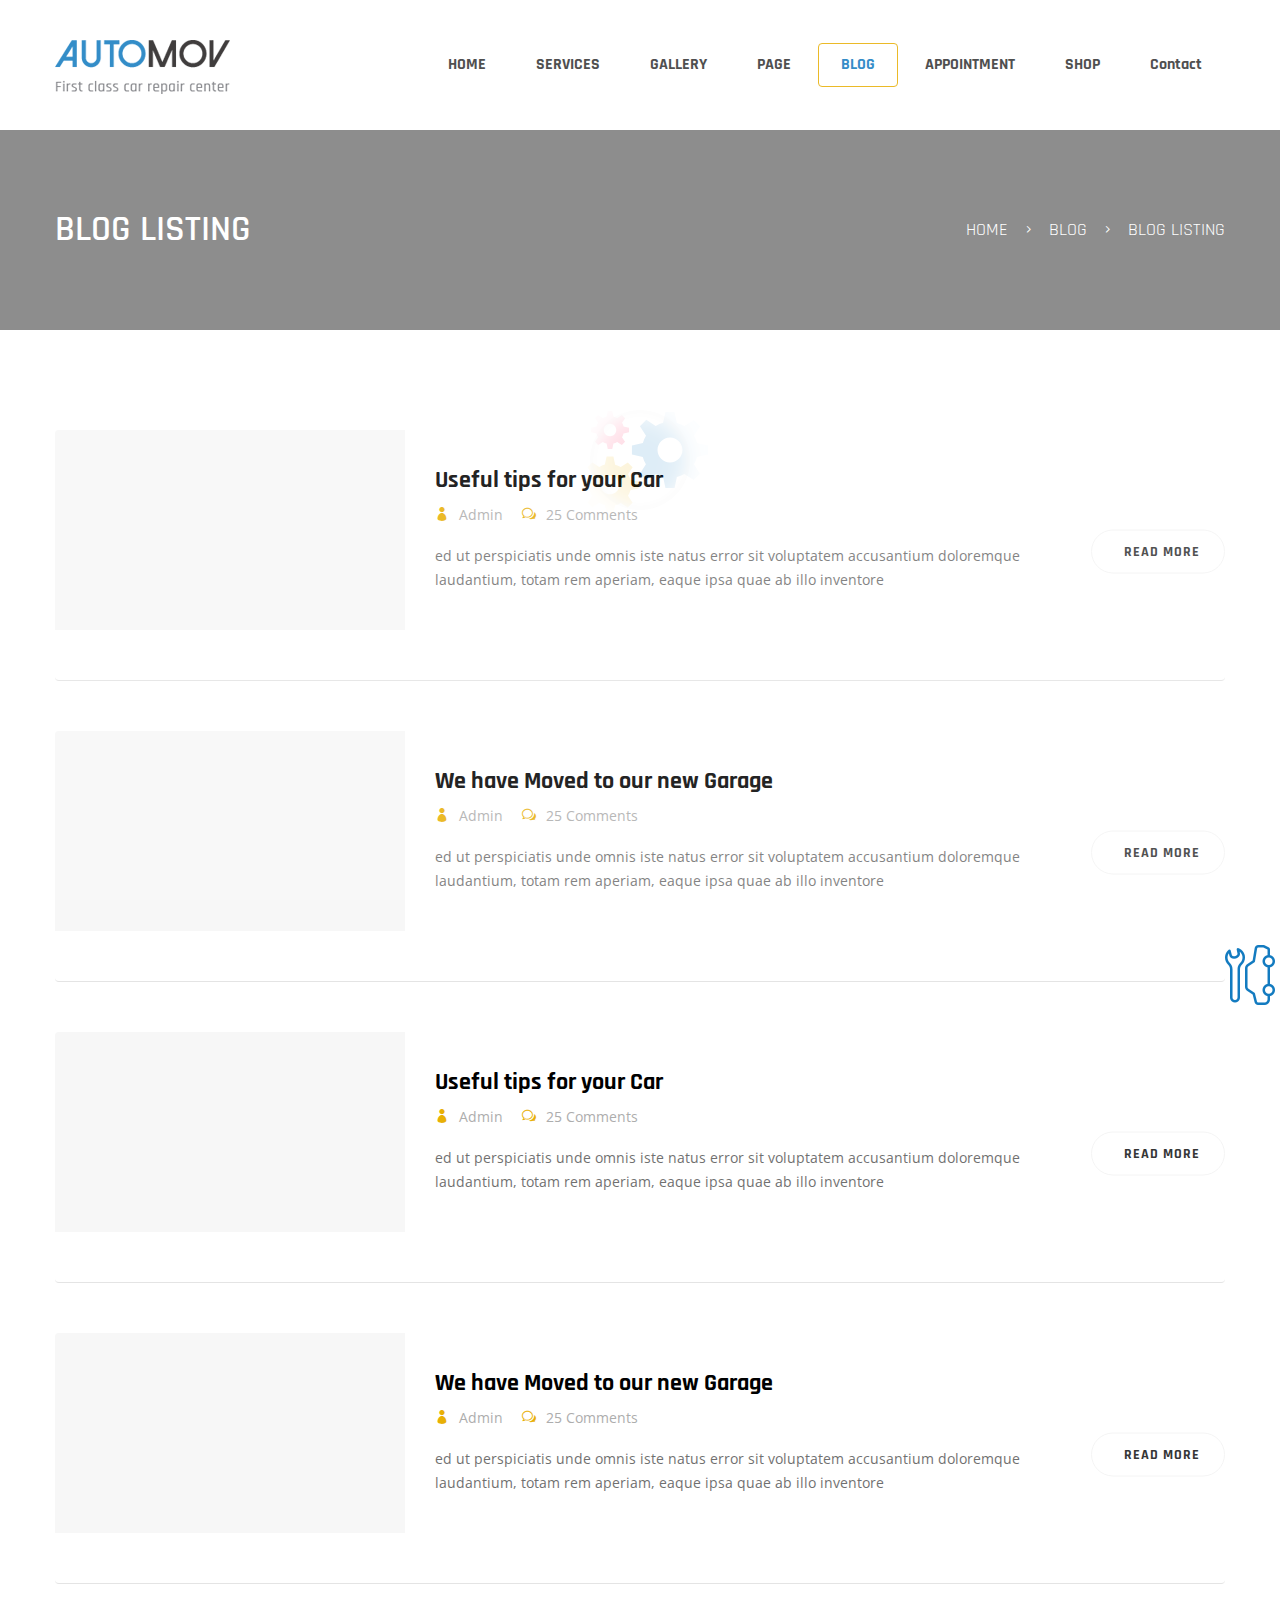
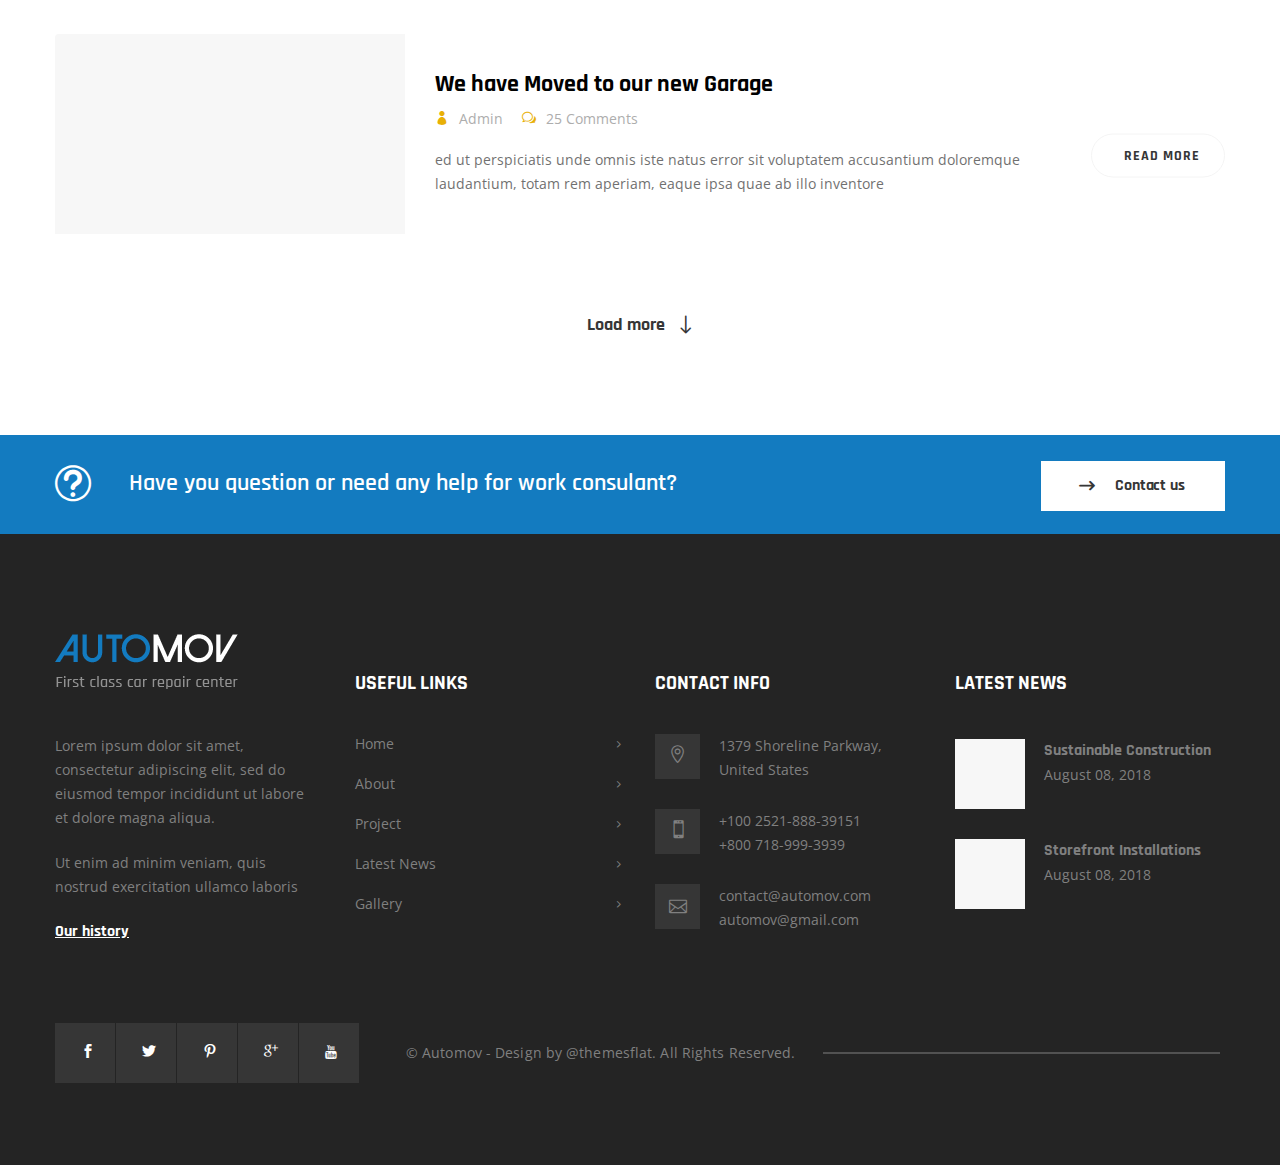
<file: blog-list-v2.html>
<!DOCTYPE html>
<!--[if IE 8 ]><html class="ie" xmlns="http://www.w3.org/1999/xhtml" xml:lang="en-US" lang="en-US"> <![endif]-->
<!--[if (gte IE 9)|!(IE)]><!-->
<html xmlns="http://www.w3.org/1999/xhtml" xml:lang="en-US" lang="en-US"><!--<![endif]-->
    <head>
        <!-- Basic Page Needs -->
        <meta charset="UTF-8">
        <!--[if IE]><meta http-equiv='X-UA-Compatible' content='IE=edge,chrome=1'><![endif]-->
        <title>AutoMov - Car Repair, Auto Car Services HTML Template</title>

        <meta name="author" content="themsflat.com">

        <!-- Mobile Specific Metas -->
        <meta name="viewport" content="width=device-width, initial-scale=1, maximum-scale=1">

        <!-- Theme style -->
        <link rel="stylesheet" type="text/css" href="stylesheet/style.css">
        <link rel="stylesheet" type="text/css" href="stylesheet/colors/color1.css" id="colors">
        <link rel="stylesheet" type="text/css" href="stylesheet/responsive.css">
    </head>
    <body>
        <div class="preloader">
            <div class="load">
                <div class="gear one">
                    <svg id="blue" viewbox="0 0 100 100" fill="#fc1452">
                        <path d="M97.6,55.7V44.3l-13.6-2.9c-0.8-3.3-2.1-6.4-3.9-9.3l7.6-11.7l-8-8L67.9,20c-2.9-1.7-6-3.1-9.3-3.9L55.7,2.4H44.3l-2.9,13.6      c-3.3,0.8-6.4,2.1-9.3,3.9l-11.7-7.6l-8,8L20,32.1c-1.7,2.9-3.1,6-3.9,9.3L2.4,44.3v11.4l13.6,2.9c0.8,3.3,2.1,6.4,3.9,9.3      l-7.6,11.7l8,8L32.1,80c2.9,1.7,6,3.1,9.3,3.9l2.9,13.6h11.4l2.9-13.6c3.3-0.8,6.4-2.1,9.3-3.9l11.7,7.6l8-8L80,67.9      c1.7-2.9,3.1-6,3.9-9.3L97.6,55.7z M50,65.6c-8.7,0-15.6-7-15.6-15.6s7-15.6,15.6-15.6s15.6,7,15.6,15.6S58.7,65.6,50,65.6z"></path>
                    </svg>
                </div>
                <div class="gear two">
                    <svg id="pink" viewbox="0 0 100 100" fill="#137bc0">
                        <path d="M97.6,55.7V44.3l-13.6-2.9c-0.8-3.3-2.1-6.4-3.9-9.3l7.6-11.7l-8-8L67.9,20c-2.9-1.7-6-3.1-9.3-3.9L55.7,2.4H44.3l-2.9,13.6      c-3.3,0.8-6.4,2.1-9.3,3.9l-11.7-7.6l-8,8L20,32.1c-1.7,2.9-3.1,6-3.9,9.3L2.4,44.3v11.4l13.6,2.9c0.8,3.3,2.1,6.4,3.9,9.3      l-7.6,11.7l8,8L32.1,80c2.9,1.7,6,3.1,9.3,3.9l2.9,13.6h11.4l2.9-13.6c3.3-0.8,6.4-2.1,9.3-3.9l11.7,7.6l8-8L80,67.9      c1.7-2.9,3.1-6,3.9-9.3L97.6,55.7z M50,65.6c-8.7,0-15.6-7-15.6-15.6s7-15.6,15.6-15.6s15.6,7,15.6,15.6S58.7,65.6,50,65.6z"></path>
                    </svg>
                </div>
                <div class="gear three">
                    <svg id="yellow" viewbox="0 0 100 100" fill="#e8b006">
                        <path d="M97.6,55.7V44.3l-13.6-2.9c-0.8-3.3-2.1-6.4-3.9-9.3l7.6-11.7l-8-8L67.9,20c-2.9-1.7-6-3.1-9.3-3.9L55.7,2.4H44.3l-2.9,13.6      c-3.3,0.8-6.4,2.1-9.3,3.9l-11.7-7.6l-8,8L20,32.1c-1.7,2.9-3.1,6-3.9,9.3L2.4,44.3v11.4l13.6,2.9c0.8,3.3,2.1,6.4,3.9,9.3      l-7.6,11.7l8,8L32.1,80c2.9,1.7,6,3.1,9.3,3.9l2.9,13.6h11.4l2.9-13.6c3.3-0.8,6.4-2.1,9.3-3.9l11.7,7.6l8-8L80,67.9      c1.7-2.9,3.1-6,3.9-9.3L97.6,55.7z M50,65.6c-8.7,0-15.6-7-15.6-15.6s7-15.6,15.6-15.6s15.6,7,15.6,15.6S58.7,65.6,50,65.6z"></path>
                    </svg>
                </div>
                <div class="lil-circle"></div>
                <svg class="blur-circle">
                    <filter id="blur">
                        <fegaussianblur in="SourceGraphic" stddeviation="13"></fegaussianblur>
                    </filter>
                    <circle cx="70" cy="70" r="66" fill="transparent" stroke="white" stroke-width="40" filter="url(#blur)"></circle>
                </svg>
            </div>
        </div> <!-- /.preloaer -->
        
        <header id="header" class="header-v3">
            <div class="flat-spacer clearfix" data-desktop="40" data-mobile="40" data-smobile="40"   ></div>
            <div class="container clearfix">
                <div id="logo">
                    <a href="index.html"><img src="images/logo2.png" alt="logo"  width="175" height="54" data-retina="images/logo2-2x.png" data-width="175" data-height="54"></a>
                </div> <!-- /#logo -->

                <div class="mobile-button v2">
                    <span></span>
                </div>

                <div class="nav-wrap text-right">
                    <nav id="mainnav" class="mainnav header-v3">
                        <ul class="menu">
                            <li>
                                <a href="index.html">HOME</a>
                                <ul class="submenu">
                                    <li><a href="index.html">HOME 1</a></li>
                                    <li><a href="index2.html">HOME 2</a></li> 
                                    <li><a href="index3.html">HOME 3</a></li> 
                                    <li><a href="index4.html">HOME 4</a></li> 
                                    <li><a href="index5.html">HOME 5</a></li>  
                                </ul>
                            </li>
                            <li>
                                <a href="#">SERVICES</a>
                                <ul class="submenu">
                                    <li><a href="our-services.html"> OUR SERVICES</a></li>
                                    <li><a href="our-services-fullwidth.html"> OUR SERVICES FULLWIDTH</a></li>
                                    <li><a href="services-single.html"> SINGLE SERVICES</a></li>
                                </ul>
                            </li>
                            <li>
                                <a href="#">GALLERY</a>
                                <ul class="submenu">
                                    <li><a href="gallery-single.html">GALLERY SINGLE</a></li>
                                    <li><a href="our-gallery.html">OUR GALLERY</a></li> 
                                </ul>
                            </li>
                            <li>
                                <a href="#">PAGE</a>
                                <ul class="submenu">
                                    <li class="item-has-child"><a href="#">Header</a>
                                        <ul class="submenu">
                                            <li><a href="head-search.html">Header Search</a></li>
                                            <li><a href="flyout-menu.html">Flyout Menu</a></li>
                                            <li><a href="mega-menu.html">Mega Menu</a></li>
                                            <li><a href="home-canvas-menu.html">Canvas Menu</a></li>
                                        </ul>
                                    </li>
                                    <li  class="item-has-child"><a href="#">Company</a>
                                        <ul class="submenu">
                                            <li><a href="about-company.html">About Company</a></li>
                                            <li><a href="company-history.html">Company History</a></li>
                                        </ul>
                                    </li>
                                    <li  class="item-has-child"> <a href="#">Project</a>
                                        <ul class="submenu">
                                            <li><a href="project-single.html">Project Single</a></li>
                                            <li><a href="our-project-v1.html">Project v1</a></li>
                                            <li><a href="our-project-v2.html">Project v2</a></li>
                                            <li><a href="our-project-v3.html">Project v3</a></li>
                                        </ul>
                                    </li>
                                    <li  class="item-has-child">
                                        <a href="#">Services</a>
                                        <ul class="submenu">
                                            <li><a href="our-services.html"> Our Services</a></li>
                                            <li><a href="our-services-fullwidth.html"> Our Services Fullwidth</a></li>
                                            <li><a href="services-single.html"> Single services</a></li>
                                        </ul>
                                    </li>
                                    <li><a href="our-team.html">Our Team</a></li>
                                    <li><a href="FAQs.html">FAQs</a></li>
                                    <li><a href="404.html">Error 404</a></li>
                                </ul>
                            </li>
                            <li   class="active">
                                <a href="#">BLOG</a>
                                <ul class="submenu">
                                    <li><a href="blog-grid-3-columns-v1.html">BLOG GRID 3 COLUMNS V1</a></li>
                                    <li><a href="blog-grid-3-columns-v2.html">BLOG GRID 3 COLUMNS V2</a></li>
                                    <li><a href="blog-grid-sidebar.html">BLOG GRID WITH SIDEBAR</a></li>
                                    <li><a href="blog-list-v1.html">BLOG LIST V1</a></li>
                                    <li class="active"><a href="blog-list-v2.html">BLOG LIST V2</a></li>
                                    <li><a href="blog-single.html">BLOG SINGLE</a></li>
                                </ul><!-- /.submenu -->
                            </li>
                            <li>
                                <a href="#">APPOINTMENT</a>
                            </li>
                            <li>
                                <a href="#">SHOP</a>
                                <ul class="submenu">
                                    <li><a href="shop-grid-sidebar-v1.html">SHOP GRID SIDEBAR V1</a></li>
                                    <li><a href="shop-grid-sidebar-v2.html">Shop Grid Sidebar V2</a></li>
                                    <li><a href="shop-detail.html">SHOP DETAIL</a></li>
                                    <li><a href="shop-detail-sidebar.html">SHOP DETAIL SIDEBAR</a></li>
                                </ul><!-- /.submenu -->
                            </li>
                            <li>
                                <a href="#">Contact</a>
                                <ul class="submenu">
                                    <li><a href="contact-us-v1.html">Contact Us V1</a></li>
                                    <li><a href="contact-us-v2.html">Contact Us V2</a></li>
                                </ul><!-- /.submenu -->
                            </li>
                        </ul>
                    </nav><!-- /.mainnav -->
                </div>
            </div> <!-- /.container -->
            <div class="flat-spacer clearfix" data-desktop="36" data-mobile="36" data-smobile="36" ></div>
        </header> <!-- /#header -->

        <section class="page-title v1 clearfix parallax parallax7">
            <div class="flat-spacer clearfix" data-desktop="70" data-mobile="60" data-smobile="60" ></div>
            <div class="overlay"></div>
            <div class="container clearfix">
                <div class="wrap-page-title">
                    <div class="page-title-heading v1">
                        <h1><a href="#" class="hover-text">BLOG LISTING</a></h1>
                    </div> <!-- /.page-title-heading -->

                    <div class="breakcrums text-right v1">
                        <ul>
                            <li><a href="#" class="hover-text">HOME</a></li>
                            <li><a href="#" class="hover-text">BLOG</a></li>
                            <li><a href="#" class="hover-text"> BLOG LISTING</a></li>
                        </ul>
                    </div> <!-- /.breakcrums -->
                </div> <!-- /.wrap-page-title -->
            </div> <!-- /.container -->
            <div class="flat-spacer clearfix" data-desktop="70" data-mobile="60" data-smobile="60" ></div>
        </section> <!-- /.page-title -->

        <section class="content-wrap ">
            <div class="flat-spacer clearfix" data-desktop="100" data-mobile="60" data-smobile="60" ></div>
            <div class="main-blog-list v2">
                <div class="container">
                    <div class="wrap-blog-list">
                        <div class="flat-post clearfix">
                            <div class="post one-of-one blog-list-v2">
                                <div class="border-post clearfix fix-float-box">
                                    <div class="container-post-img">
                                        <div class="post-img">
                                            <div class="overlay">
                                                <a href="#"><span class="arrow_right hover-text"></span></a>
                                            </div>
                                            <img src="images/blog/blog-list-v2/post-1.png" alt="AutoMov">
                                        </div> <!-- /.post-img -->
                                    </div> <!-- /.container-post-img -->

                                    <div class="post-content">
                                        <h3><a href="#">Useful tips for your Car</a></h3>
                                        <div class="meta">
                                            <ul>
                                                <li class="user"><a href="#" class="hover-text">Admin</a></li>
                                                <li class="comment"><a href="#" class="hover-text">25 Comments</a></li>
                                            </ul>
                                        </div>
                                        <p>ed ut perspiciatis unde omnis iste natus error sit voluptatem accusantium doloremque laudantium, totam rem aperiam, eaque ipsa quae ab illo inventore</p>
                                        <div class="wrap-btn">
                                            <a href="#" class="flat-button btn-read-more bg-read-more"> READ MORE</a>
                                        </div> 
                                    </div>  <!-- /.post-content -->
                                </div> <!-- /.border-post -->
                            </div> <!-- /.post -->

                            <div class="post one-of-one blog-list-v2">
                                <div class="border-post clearfix fix-float-box">
                                    <div class="container-post-img">
                                        <div class="post-img">
                                            <div class="overlay">
                                                <a href="#"><span class="arrow_right hover-text"></span></a>
                                            </div>
                                            <img src="images/blog/blog-list-v2/post-2.png" alt="AutoMov">
                                        </div> <!-- /.post-img -->
                                    </div> <!-- /.container-post-img -->

                                    <div class="post-content">
                                        <h3><a href="#">We have Moved to our new Garage</a></h3>
                                        <div class="meta">
                                            <ul>
                                                <li class="user"><a href="#" class="hover-text">Admin</a></li>
                                                <li class="comment"><a href="#" class="hover-text">25 Comments</a></li>
                                            </ul>
                                        </div>
                                        <p>ed ut perspiciatis unde omnis iste natus error sit voluptatem accusantium doloremque laudantium, totam rem aperiam, eaque ipsa quae ab illo inventore</p>
                                        <div class="wrap-btn">
                                            <a href="#" class="flat-button btn-read-more bg-read-more"> READ MORE</a>
                                        </div> 
                                    </div>  <!-- /.post-content -->
                                </div> <!-- /.border-post -->
                            </div> <!-- /.post -->

                            <div class="post one-of-one blog-list-v2">
                                <div class="border-post clearfix fix-float-box">
                                    <div class="container-post-img">
                                        <div class="post-img">
                                            <div class="overlay">
                                                <a href="#"><span class="arrow_right hover-text"></span></a>
                                            </div>
                                            <img src="images/blog/blog-list-v2/post-3.png" alt="AutoMov">
                                        </div> <!-- /.post-img -->
                                    </div> <!-- /.container-post-img -->

                                    <div class="post-content">
                                        <h3><a href="#">Useful tips for your Car</a></h3>
                                        <div class="meta">
                                            <ul>
                                                <li class="user"><a href="#" class="hover-text">Admin</a></li>
                                                <li class="comment"><a href="#" class="hover-text">25 Comments</a></li>
                                            </ul>
                                        </div>
                                        <p>ed ut perspiciatis unde omnis iste natus error sit voluptatem accusantium doloremque laudantium, totam rem aperiam, eaque ipsa quae ab illo inventore</p>
                                        <div class="wrap-btn">
                                            <a href="#" class="flat-button btn-read-more bg-read-more"> READ MORE</a>
                                        </div> 
                                    </div>  <!-- /.post-content -->
                                </div> <!-- /.border-post -->
                            </div> <!-- /.post -->

                            <div class="post one-of-one blog-list-v2">
                                <div class="border-post clearfix fix-float-box">
                                    <div class="container-post-img">
                                        <div class="post-img">
                                            <div class="overlay">
                                                <a href="#"><span class="arrow_right hover-text"></span></a>
                                            </div>
                                            <img src="images/blog/blog-list-v2/post-4.png" alt="AutoMov">
                                        </div> <!-- /.post-img -->
                                    </div> <!-- /.container-post-img -->

                                    <div class="post-content">
                                        <h3><a href="#">We have Moved to our new Garage</a></h3>
                                        <div class="meta">
                                            <ul>
                                                <li class="user"><a href="#" class="hover-text">Admin</a></li>
                                                <li class="comment"><a href="#" class="hover-text">25 Comments</a></li>
                                            </ul>
                                        </div>
                                        <p>ed ut perspiciatis unde omnis iste natus error sit voluptatem accusantium doloremque laudantium, totam rem aperiam, eaque ipsa quae ab illo inventore</p>
                                        <div class="wrap-btn">
                                            <a href="#" class="flat-button btn-read-more bg-read-more"> READ MORE</a>
                                        </div> 
                                    </div>  <!-- /.post-content -->
                                </div> <!-- /.border-post -->
                            </div> <!-- /.post -->

                            <div class="post one-of-one blog-list-v2">
                                <div class="border-post clearfix fix-float-box">
                                    <div class="container-post-img">
                                        <div class="post-img">
                                            <div class="overlay">
                                                <a href="#"><span class="arrow_right hover-text"></span></a>
                                            </div>
                                            <img src="images/blog/blog-list-v2/post-5.png" alt="AutoMov">
                                        </div> <!-- /.post-img -->
                                    </div> <!-- /.container-post-img -->

                                    <div class="post-content">
                                        <h3><a href="#">We have Moved to our new Garage</a></h3>
                                        <div class="meta">
                                            <ul>
                                                <li class="user"><a href="#" class="hover-text">Admin</a></li>
                                                <li class="comment"><a href="#" class="hover-text">25 Comments</a></li>
                                            </ul>
                                        </div>
                                        <p>ed ut perspiciatis unde omnis iste natus error sit voluptatem accusantium doloremque laudantium, totam rem aperiam, eaque ipsa quae ab illo inventore</p>
                                        <div class="wrap-btn">
                                            <a href="#" class="flat-button btn-read-more bg-read-more"> READ MORE</a>
                                        </div> 
                                    </div>  <!-- /.post-content -->
                                </div> <!-- /.border-post -->
                            </div> <!-- /.post -->
                        </div>  <!-- /.flat-post -->
                        <div class="wrap-buttom text-center">
                            <a href="#" class="flat-button bg-load-more">Load more</a>
                        </div>
                    </div> <!-- /.wrap-blog-list --> 
                </div> <!-- /.container -->
            </div> <!-- /.main-blog-list -->
            <div class="flat-spacer clearfix" data-desktop="77" data-mobile="60" data-smobile="60" ></div>
        </section> <!-- /.content-wrap -->

        <section class="flat-contact v1 clearfix">
            <div class="container">
                <div class="wrap-text">
                    <h3 class="title"><a href="#">Have you question or need any help for work consulant?</a></h3>
                </div>
                <div class="wrap-btn text-right">
                    <a href="#" class="flat-button btn-contact bg-contact">Contact us</a>
                </div>
            </div>
        </section> <!-- /.flat-contact -->

        <footer id="footer" class=" style2 pd-bottom-100">
            <div class="flat-spacer clearfix" data-desktop="100" data-mobile="60" data-smobile="60" ></div>
            <div class="container">
                <div class="flat-widget-ft fix-float-box">
                    <div class="widget widget-about">
                        <div id="logo-ft">
                            <a href="#"><img src="images/logo-ft.png" alt="logo-ft" width="183" height="55" data-retina="images/logo-ft-2x.png" data-width="183" data-height="55"></a>
                        </div>
                        <p>Lorem ipsum dolor sit amet, consectetur adipiscing elit, sed do eiusmod tempor incididunt ut labore et dolore magna aliqua. </p>
                        <p>Ut enim ad minim veniam, quis nostrud exercitation ullamco laboris</p>
                        <h6><a href="#" class="hover-text">Our history</a></h6>
                    </div> <!-- /.widget-about -->

                    <div class="widget widget-links">
                        <h4 class="widget-title">USEFUL LINKS </h4>
                        <ul>
                            <li><a href="#" class="hover-text">Home</a></li>
                            <li><a href="#" class="hover-text">About</a></li>
                            <li><a href="#" class="hover-text">Project</a></li>
                            <li><a href="#" class="hover-text">Latest News</a></li>
                            <li><a href="#" class="hover-text">Gallery</a></li>
                        </ul>
                    </div> <!-- /.widget-links -->

                    <div class="widget widget-info">
                        <h4 class="widget-title"> CONTACT INFO </h4>
                        <div class="flat-iconbox style3">
                            <div class="iconbox clearfix style3">
                                <div class="iconbox-icon">
                                    <span class="icon_pin_alt"></span>
                                </div>
                                <div class="iconbox-content">
                                    <p><a href="#" class="hover-text">1379 Shoreline Parkway, 
                                    United States</a></p>
                                </div>
                            </div> <!-- /.iconbox -->

                            <div class="iconbox clearfix style3">
                                <div class="iconbox-icon">
                                    <span class="icon_mobile"></span>
                                </div>
                                <div class="iconbox-content">
                                    <p><a href="#" class="hover-text">+100 2521-888-39151</a></p>
                                    <p><a href="#" class="hover-text">+800 718-999-3939</a></p>
                                </div>
                            </div> <!-- /.iconbox -->

                            <div class="iconbox clearfix style3">
                                <div class="iconbox-icon">
                                    <span class="icon_mail_alt"></span>
                                </div>
                                <div class="iconbox-content">
                                    <p><a href="#" class="hover-text">contact@automov.com</a></p>
                                    <p><a href="#" class="hover-text">automov@gmail.com</a></p>
                                </div>
                            </div> <!-- /.iconbox -->
                        </div> <!-- /.flat-iconbox -->
                    </div> <!-- /.widget-info -->

                    <div class="widget widget-last-news">
                        <h4 class="widget-title"> LATEST NEWS </h4>
                        <ul class="list-last-news">
                            <li class="  clearfix">
                                <div class=" img">
                                    <img src="images/last-news-1-ft.png" alt="last-news">
                                    <div class="overlay"></div>
                                </div>
                                <div class="content">
                                    <h6 class="heading"><a href="#" class="hover-text">Sustainable Construction</a></h6>
                                    <p><a href="#" class="hover-text">August 08, 2018</a></p>
                                </div>
                            </li>   

                            <li class="  clearfix">
                                <div class=" img">
                                    <img src="images/last-news-2-ft.png" alt="last-news">
                                    <div class="overlay"></div>
                                </div>
                                <div class=" content">
                                    <h6 class="heading"><a href="#" class="hover-text">Storefront Installations</a></h6>
                                    <p><a href="#" class="hover-text">August 08, 2018</a></p>
                                </div>
                            </li> 
                        </ul> <!-- /.list-last-news -->
                    </div> <!-- /.widget-last-news -->
                </div> <!-- /.widget -->
                <div class="flat-spacer clearfix" data-desktop="82" data-mobile="60" data-smobile="60" ></div>
                <div class="bottom style1 clearfix">
                    <div class="flat-socails">
                        <ul>
                            <li><a href="#"><span class="social_facebook"></span></a></li>
                            <li><a href="#"><span class="social_twitter"></span></a></li>
                            <li><a href="#"><span class="social_pinterest"></span></a></li>
                            <li><a href="#"><span class="social_googleplus"></span></a></li>
                            <li><a href="#"><span class="fa fa-youtube"></span></a></li>
                        </ul>
                    </div>
                    <div class="flat-copy-right">
                       <p>© Automov - Design by @themesflat. All Rights Reserved.</p>
                    </div>
                </div> <!-- /.bottom -->
            </div> <!-- /.container -->
        </footer> <!-- /.footer -->
        
        <span class="gotop">
            <img src="images/goto-automov.png" alt="AutoMov">
        </span> <!-- /.gotop -->

        <!-- Javascript -->
        <script src="javascript/jquery.min.js"></script>
        <script src="javascript/plugins.js"></script>
        <script src="javascript/equalize.min.js"></script>
        <script src="javascript/jquery.cookie.js"></script>
        
        <script src="javascript/main.js"></script>
    </body>
</html>
</file>
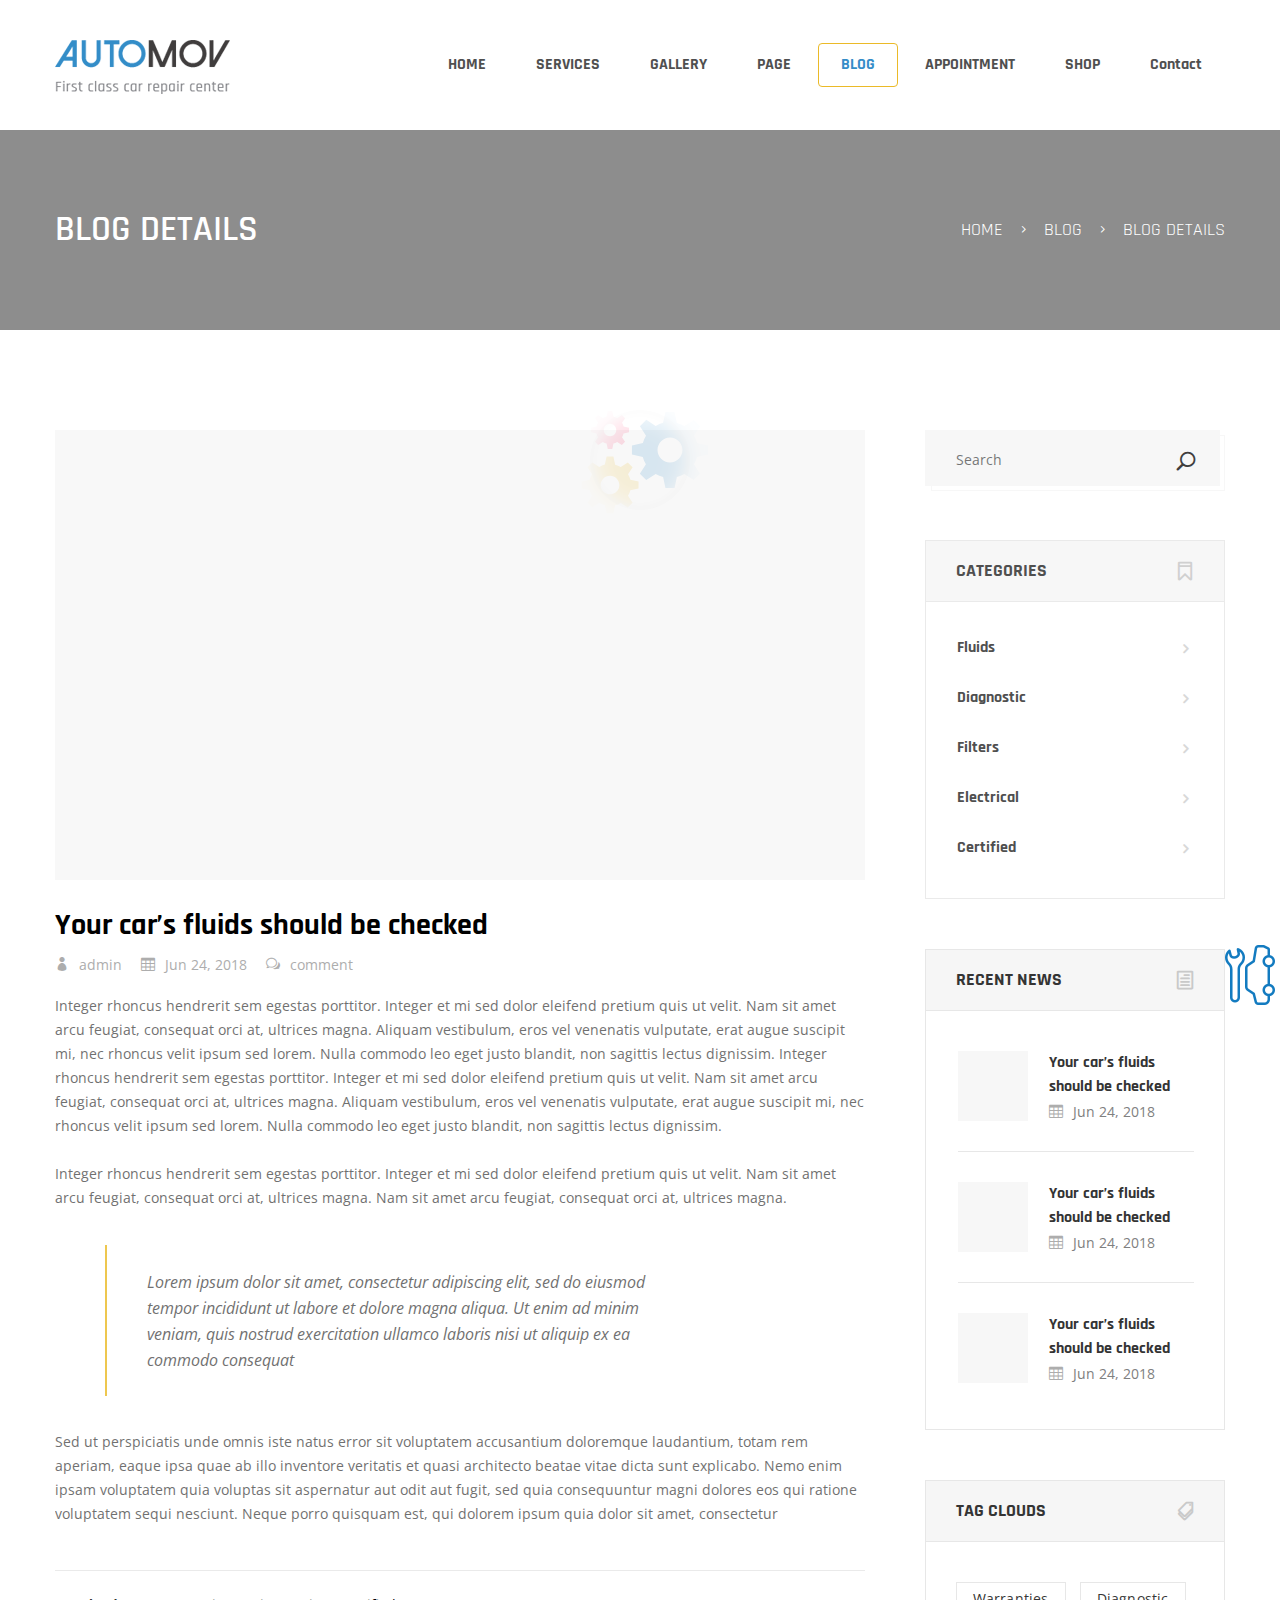
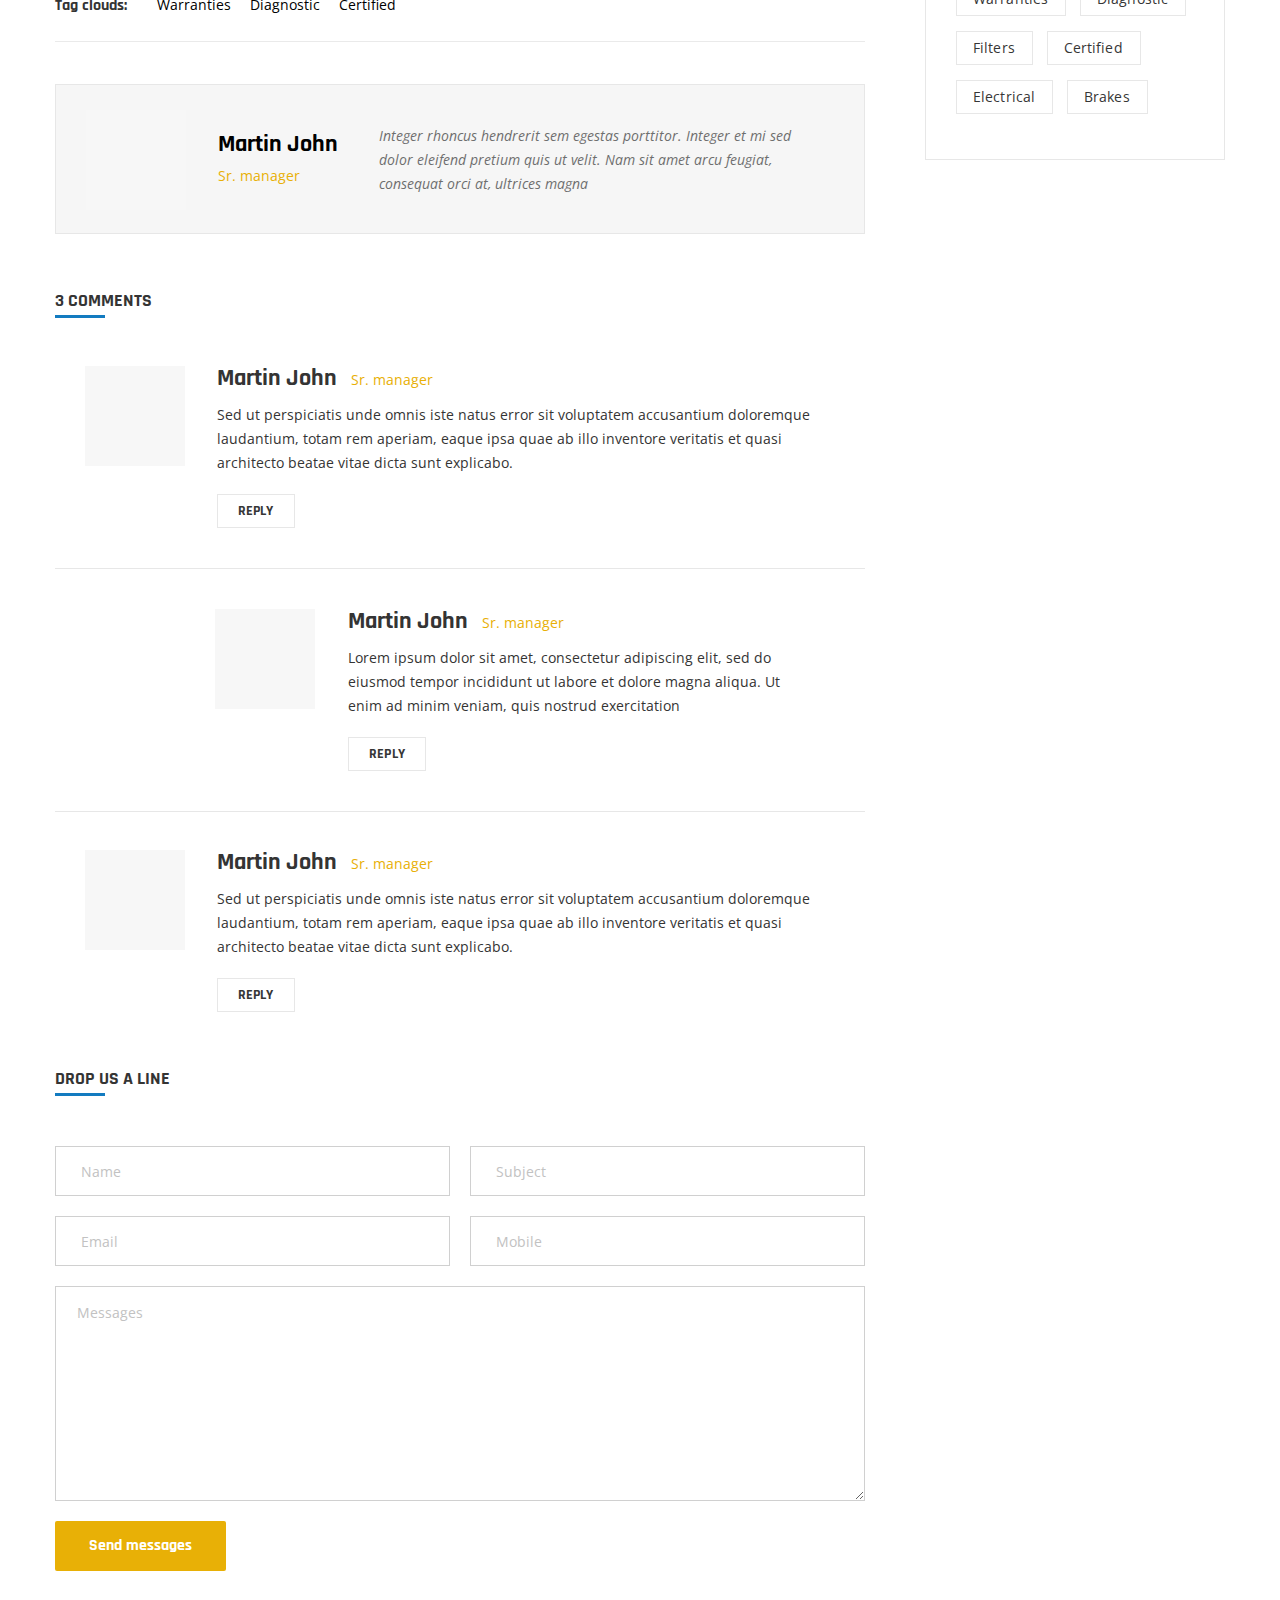
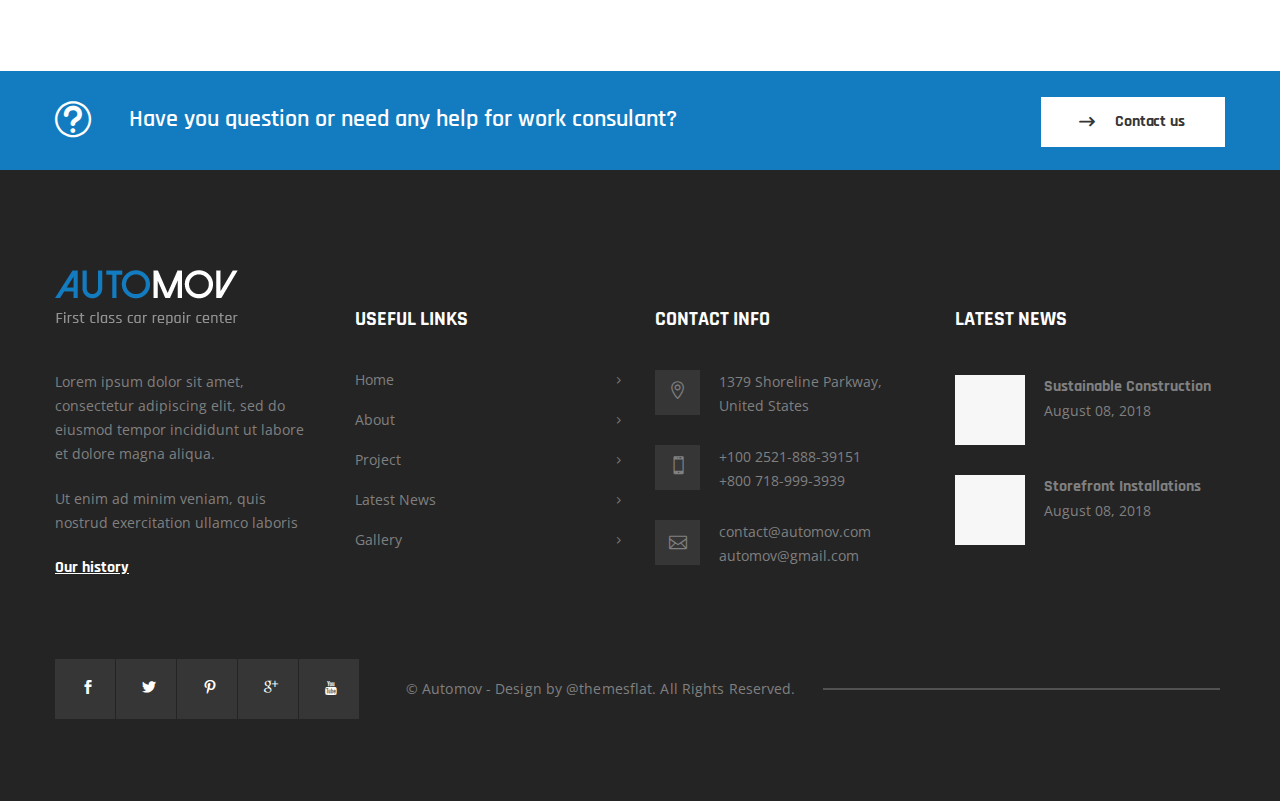
<file: blog-single.html>
<!DOCTYPE html>
<!--[if IE 8 ]><html class="ie" xmlns="http://www.w3.org/1999/xhtml" xml:lang="en-US" lang="en-US"> <![endif]-->
<!--[if (gte IE 9)|!(IE)]><!-->
<html xmlns="http://www.w3.org/1999/xhtml" xml:lang="en-US" lang="en-US"><!--<![endif]-->
    <head>
        <!-- Basic Page Needs -->
        <meta charset="UTF-8">
        <!--[if IE]><meta http-equiv='X-UA-Compatible' content='IE=edge,chrome=1'><![endif]-->
        <title>AutoMov - Car Repair, Auto Car Services HTML Template</title>

        <meta name="author" content="themsflat.com">

        <!-- Mobile Specific Metas -->
        <meta name="viewport" content="width=device-width, initial-scale=1, maximum-scale=1">

        <!-- Theme style -->
        <link rel="stylesheet" type="text/css" href="stylesheet/style.css">
        <link rel="stylesheet" type="text/css" href="stylesheet/colors/color1.css" id="colors">
        <link rel="stylesheet" type="text/css" href="stylesheet/responsive.css">
    </head>
    <body>
        <div class="preloader">
            <div class="load">
                <div class="gear one">
                    <svg id="blue" viewbox="0 0 100 100" fill="#fc1452">
                        <path d="M97.6,55.7V44.3l-13.6-2.9c-0.8-3.3-2.1-6.4-3.9-9.3l7.6-11.7l-8-8L67.9,20c-2.9-1.7-6-3.1-9.3-3.9L55.7,2.4H44.3l-2.9,13.6      c-3.3,0.8-6.4,2.1-9.3,3.9l-11.7-7.6l-8,8L20,32.1c-1.7,2.9-3.1,6-3.9,9.3L2.4,44.3v11.4l13.6,2.9c0.8,3.3,2.1,6.4,3.9,9.3      l-7.6,11.7l8,8L32.1,80c2.9,1.7,6,3.1,9.3,3.9l2.9,13.6h11.4l2.9-13.6c3.3-0.8,6.4-2.1,9.3-3.9l11.7,7.6l8-8L80,67.9      c1.7-2.9,3.1-6,3.9-9.3L97.6,55.7z M50,65.6c-8.7,0-15.6-7-15.6-15.6s7-15.6,15.6-15.6s15.6,7,15.6,15.6S58.7,65.6,50,65.6z"></path>
                    </svg>
                </div>
                <div class="gear two">
                    <svg id="pink" viewbox="0 0 100 100" fill="#137bc0">
                        <path d="M97.6,55.7V44.3l-13.6-2.9c-0.8-3.3-2.1-6.4-3.9-9.3l7.6-11.7l-8-8L67.9,20c-2.9-1.7-6-3.1-9.3-3.9L55.7,2.4H44.3l-2.9,13.6      c-3.3,0.8-6.4,2.1-9.3,3.9l-11.7-7.6l-8,8L20,32.1c-1.7,2.9-3.1,6-3.9,9.3L2.4,44.3v11.4l13.6,2.9c0.8,3.3,2.1,6.4,3.9,9.3      l-7.6,11.7l8,8L32.1,80c2.9,1.7,6,3.1,9.3,3.9l2.9,13.6h11.4l2.9-13.6c3.3-0.8,6.4-2.1,9.3-3.9l11.7,7.6l8-8L80,67.9      c1.7-2.9,3.1-6,3.9-9.3L97.6,55.7z M50,65.6c-8.7,0-15.6-7-15.6-15.6s7-15.6,15.6-15.6s15.6,7,15.6,15.6S58.7,65.6,50,65.6z"></path>
                    </svg>
                </div>
                <div class="gear three">
                    <svg id="yellow" viewbox="0 0 100 100" fill="#e8b006">
                        <path d="M97.6,55.7V44.3l-13.6-2.9c-0.8-3.3-2.1-6.4-3.9-9.3l7.6-11.7l-8-8L67.9,20c-2.9-1.7-6-3.1-9.3-3.9L55.7,2.4H44.3l-2.9,13.6      c-3.3,0.8-6.4,2.1-9.3,3.9l-11.7-7.6l-8,8L20,32.1c-1.7,2.9-3.1,6-3.9,9.3L2.4,44.3v11.4l13.6,2.9c0.8,3.3,2.1,6.4,3.9,9.3      l-7.6,11.7l8,8L32.1,80c2.9,1.7,6,3.1,9.3,3.9l2.9,13.6h11.4l2.9-13.6c3.3-0.8,6.4-2.1,9.3-3.9l11.7,7.6l8-8L80,67.9      c1.7-2.9,3.1-6,3.9-9.3L97.6,55.7z M50,65.6c-8.7,0-15.6-7-15.6-15.6s7-15.6,15.6-15.6s15.6,7,15.6,15.6S58.7,65.6,50,65.6z"></path>
                    </svg>
                </div>
                <div class="lil-circle"></div>
                <svg class="blur-circle">
                    <filter id="blur">
                        <fegaussianblur in="SourceGraphic" stddeviation="13"></fegaussianblur>
                    </filter>
                    <circle cx="70" cy="70" r="66" fill="transparent" stroke="white" stroke-width="40" filter="url(#blur)"></circle>
                </svg>
            </div>
        </div> <!-- /.preloaer -->
        
        <header id="header" class="header-v3">
            <div class="flat-spacer clearfix" data-desktop="40" data-mobile="40" data-smobile="40"   ></div>
            <div class="container clearfix">
                <div id="logo">
                    <a href="index.html"><img src="images/logo2.png" alt="logo"  width="175" height="54" data-retina="images/logo2-2x.png" data-width="175" data-height="54"></a>
                </div> <!-- /#logo -->

                <div class="mobile-button v2">
                    <span></span>
                </div>

                <div class="nav-wrap text-right">
                    <nav id="mainnav" class="mainnav header-v3">
                        <ul class="menu">
                            <li>
                                <a href="index.html">HOME</a>
                                <ul class="submenu">
                                    <li><a href="index.html">HOME 1</a></li>
                                    <li><a href="index2.html">HOME 2</a></li> 
                                    <li><a href="index3.html">HOME 3</a></li> 
                                    <li><a href="index4.html">HOME 4</a></li> 
                                    <li><a href="index5.html">HOME 5</a></li>  
                                </ul>
                            </li>
                            <li>
                                <a href="#">SERVICES</a>
                                <ul class="submenu">
                                    <li><a href="our-services.html"> OUR SERVICES</a></li>
                                    <li><a href="our-services-fullwidth.html"> OUR SERVICES FULLWIDTH</a></li>
                                    <li><a href="services-single.html"> SINGLE SERVICES</a></li>
                                </ul>
                            </li>
                            <li>
                                <a href="#">GALLERY</a>
                                <ul class="submenu">
                                    <li><a href="gallery-single.html">GALLERY SINGLE</a></li>
                                    <li><a href="our-gallery.html">OUR GALLERY</a></li> 
                                </ul>
                            </li>
                            <li>
                                <a href="#">PAGE</a>
                                <ul class="submenu">
                                    <li class="item-has-child"><a href="#">Header</a>
                                        <ul class="submenu">
                                            <li><a href="head-search.html">Header Search</a></li>
                                            <li><a href="flyout-menu.html">Flyout Menu</a></li>
                                            <li><a href="mega-menu.html">Mega Menu</a></li>
                                            <li><a href="home-canvas-menu.html">Canvas Menu</a></li>
                                        </ul>
                                    </li>
                                    <li  class="item-has-child"><a href="#">Company</a>
                                        <ul class="submenu">
                                            <li><a href="about-company.html">About Company</a></li>
                                            <li><a href="company-history.html">Company History</a></li>
                                        </ul>
                                    </li>
                                    <li  class="item-has-child"> <a href="#">Project</a>
                                        <ul class="submenu">
                                            <li><a href="project-single.html">Project Single</a></li>
                                            <li><a href="our-project-v1.html">Project v1</a></li>
                                            <li><a href="our-project-v2.html">Project v2</a></li>
                                            <li><a href="our-project-v3.html">Project v3</a></li>
                                        </ul>
                                    </li>
                                    <li  class="item-has-child">
                                        <a href="#">Services</a>
                                        <ul class="submenu">
                                            <li><a href="our-services.html"> Our Services</a></li>
                                            <li><a href="our-services-fullwidth.html"> Our Services Fullwidth</a></li>
                                            <li><a href="services-single.html"> Single services</a></li>
                                        </ul>
                                    </li>
                                    <li><a href="our-team.html">Our Team</a></li>
                                    <li><a href="FAQs.html">FAQs</a></li>
                                    <li><a href="404.html">Error 404</a></li>
                                </ul>
                            </li>
                            <li class="active">
                                <a href="#">BLOG</a>
                                <ul class="submenu">
                                    <li><a href="blog-grid-3-columns-v1.html">BLOG GRID 3 COLUMNS V1</a></li>
                                    <li><a href="blog-grid-3-columns-v2.html">BLOG GRID 3 COLUMNS V2</a></li>
                                    <li><a href="blog-grid-sidebar.html">BLOG GRID WITH SIDEBAR</a></li>
                                    <li><a href="blog-list-v1.html">BLOG LIST V1</a></li>
                                    <li><a href="blog-list-v2.html">BLOG LIST V2</a></li>
                                    <li class="active"><a href="blog-single.html">BLOG SINGLE</a></li>
                                </ul><!-- /.submenu -->
                            </li>
                            <li>
                                <a href="#">APPOINTMENT</a>
                            </li>
                            <li>
                                <a href="#">SHOP</a>
                                <ul class="submenu">
                                    <li><a href="shop-grid-sidebar-v1.html">SHOP GRID SIDEBAR V1</a></li>
                                    <li><a href="shop-grid-sidebar-v2.html">Shop Grid Sidebar V2</a></li>
                                    <li><a href="shop-detail.html">SHOP DETAIL</a></li>
                                    <li><a href="shop-detail-sidebar.html">SHOP DETAIL SIDEBAR</a></li>
                                </ul><!-- /.submenu -->
                            </li>
                            <li>
                                <a href="#">Contact</a>
                                <ul class="submenu">
                                    <li><a href="contact-us-v1.html">Contact Us V1</a></li>
                                    <li><a href="contact-us-v2.html">Contact Us V2</a></li>
                                </ul><!-- /.submenu -->
                            </li>
                        </ul>
                    </nav><!-- /.mainnav -->
                </div>
            </div> <!-- /.container -->
            <div class="flat-spacer clearfix" data-desktop="36" data-mobile="36" data-smobile="36" ></div>
        </header> <!-- /#header -->

        <section class="page-title v1 clearfix parallax parallax7">
            <div class="flat-spacer clearfix" data-desktop="70" data-mobile="60" data-smobile="60" ></div>
            <div class="overlay"></div>
            <div class="container clearfix">
                <div class="wrap-page-title">
                    <div class="page-title-heading v1">
                        <h1><a href="#" class="hover-text">BLOG DETAILS</a></h1>
                    </div> <!-- /.page-title-heading -->

                    <div class="breakcrums text-right v1">
                        <ul>
                            <li><a href="#" class="hover-text">HOME</a></li>
                            <li><a href="#" class="hover-text">BLOG</a></li>
                            <li><a href="#" class="hover-text"> BLOG DETAILS</a></li>
                        </ul>
                    </div> <!-- /.breakcrums -->
                </div> <!-- /.wrap-page-title -->
            </div> <!-- /.container -->
            <div class="flat-spacer clearfix" data-desktop="70" data-mobile="60" data-smobile="60" ></div>
        </section> <!-- /.page-title -->

        <section class="content-wrap ">
            <div class="flat-spacer clearfix" data-desktop="100" data-mobile="60" data-smobile="60" ></div>
            <div class="main-blog-single">
                <div class="container clearfix">
                    <div class="sidebar-right blog-single">
                        <div class="widget widget-search">
                            <form action="#" class="search-form" method="get">
                                <input type="search" name="search" class="search-text" title="Search ..." placeholder="Search">
                                <button class="search-submit" type="submit" title="Search">Search</button>
                            </form>
                        </div> <!-- /.widget-search -->
                        <div class="flat-spacer clearfix" data-desktop="54" data-mobile="54" data-smobile="54" ></div>
                        <div class="widget widget-categories widget-links v3">
                            <h5 class="widget-title">CATEGORIES </h5>
                            <ul>
                                <li><a href="#" class="hover-text">Fluids</a></li>
                                <li><a href="#" class="hover-text">Diagnostic</a></li>
                                <li><a href="#" class="hover-text">Filters</a></li>
                                <li><a href="#" class="hover-text">Electrical</a></li>
                                <li><a href="#" class="hover-text">Certified</a></li>
                            </ul>
                        </div> <!-- /.widget-categories -->
                        <div class="flat-spacer clearfix" data-desktop="50" data-mobile="50" data-smobile="50" ></div>

                        <div class="widget widget-recent-news">
                            <h5 class="widget-title">RECENT NEWS</h5>
                            <ul class="list-recent-news">
                                <li class="  clearfix">
                                    <div class="img">
                                        <a href="#"><img src="images/blog/blog-grid-with-sidebar/recent-new-1.png" alt="recent-news"></a>
                                        <div class="overlay"></div>
                                    </div>
                                    <div class="content">
                                        <h6 class="heading"><a href="#" class="hover-text">Your car’s fluids should be checked</a></h6>
                                        <p><a href="#" class="hover-text">Jun 24, 2018</a></p>
                                    </div>
                                </li> 

                                <li class="  clearfix">
                                    <div class="img">
                                        <a href="#"><img src="images/blog/blog-grid-with-sidebar/recent-new-1.png" alt="recent-news"></a>
                                        <div class="overlay"></div>
                                    </div>
                                    <div class="content">
                                        <h6 class="heading"><a href="#" class="hover-text">Your car’s fluids should be checked</a></h6>
                                        <p><a href="#" class="hover-text">Jun 24, 2018</a></p>
                                    </div>
                                </li> 

                                <li class="  clearfix">
                                    <div class="img">
                                        <a href="#"><img src="images/blog/blog-grid-with-sidebar/recent-new-1.png" alt="recent-news"></a>
                                        <div class="overlay"></div>
                                    </div>
                                    <div class="content">
                                        <h6 class="heading"><a href="#" class="hover-text">Your car’s fluids should be checked</a></h6>
                                        <p><a href="#" class="hover-text">Jun 24, 2018</a></p>
                                    </div>
                                </li> 
                            </ul> <!-- /.list-recent-news -->
                        </div> <!-- /.widget-recent-news -->
                        <div class="widget widget-tags">
                            <h5 class="widget-title">TAG CLOUDS</h5>
                            <ul>
                                <li><a href="#" class="btn-defect flat-button bg-action">Warranties</a></li>
                                <li><a href="#" class="btn-defect flat-button bg-action">Diagnostic</a></li>
                                <li><a href="#" class="btn-defect flat-button bg-action">Filters</a></li>
                                <li><a href="#" class="btn-defect flat-button bg-action">Certified</a></li>
                                <li><a href="#" class="btn-defect flat-button bg-action">Electrical</a></li>
                                <li><a href="#" class="btn-defect flat-button bg-action">Brakes</a></li>
                            </ul>
                        </div> <!-- /.widget-recent-news -->
                    </div>
                    
                    <div class="content-page-wrap pd-right-60">
                        <div class="flat-spacer clearfix" data-desktop="0" data-mobile="60" data-smobile="60" ></div>
                        <div class="post blog-single">  
                            <div class="post-img">
                                <div class="overlay"></div>
                                <img src="images/blog/blog-single/post.png" alt="AutoMov">
                            </div> <!-- /.post-img -->

                            <div class="post-content">
                                <h2><a href="#">Your car’s fluids should be checked</a></h2>
                                <div class="meta">
                                    <ul>
                                        <li class="user"><a href="#" class="hover-text">admin</a></li>
                                        <li class="date"><a href="#" class="hover-text">Jun 24, 2018</a></li>
                                        <li class="comment"><a href="#" class="hover-text">comment</a></li>
                                    </ul>
                                </div>
                                <p>Integer rhoncus hendrerit sem egestas porttitor. Integer et mi sed dolor eleifend pretium quis ut velit. Nam sit amet arcu feugiat, consequat orci at, ultrices magna. Aliquam vestibulum, eros vel venenatis vulputate, erat augue suscipit mi, nec rhoncus velit ipsum sed lorem. Nulla commodo leo eget justo blandit, non sagittis lectus dignissim. Integer rhoncus hendrerit sem egestas porttitor. Integer et mi sed dolor eleifend pretium quis ut velit. Nam sit amet arcu feugiat, consequat orci at, ultrices magna. Aliquam vestibulum, eros vel venenatis vulputate, erat augue suscipit mi, nec rhoncus velit ipsum sed lorem. Nulla commodo leo eget justo blandit, non sagittis lectus dignissim.</p>
                                <p>Integer rhoncus hendrerit sem egestas porttitor. Integer et mi sed dolor eleifend pretium quis ut velit. Nam sit amet arcu feugiat, consequat orci at, ultrices magna. Nam sit amet arcu feugiat, consequat orci at, ultrices magna.</p>
                                <blockquote>Lorem ipsum dolor sit amet, consectetur adipiscing elit, sed do eiusmod tempor incididunt ut labore et dolore magna aliqua. Ut enim ad minim veniam, quis nostrud exercitation ullamco laboris nisi ut aliquip ex ea commodo consequat</blockquote>
                                <p>Sed ut perspiciatis unde omnis iste natus error sit voluptatem accusantium doloremque laudantium, totam rem aperiam, eaque ipsa quae ab illo inventore veritatis et quasi architecto beatae vitae dicta sunt explicabo. Nemo enim ipsam voluptatem quia voluptas sit aspernatur aut odit aut fugit, sed quia consequuntur magni dolores eos qui ratione voluptatem sequi nesciunt. Neque porro quisquam est, qui dolorem ipsum quia dolor sit amet, consectetur</p>
                            </div> <!-- /.post-content -->

                            <div class="post-tag">
                                <ul>
                                    <li>Tag clouds:</li>
                                    <li><a href="#">Warranties</a></li>
                                    <li><a href="#">Diagnostic</a></li>
                                    <li><a href="#">Certified</a></li>
                                </ul>
                            </div> <!-- /.post-tag -->

                            <div class="post-author clearfix">
                                <div class="author-img">
                                    <img src="images/blog/blog-single/author.png" alt="autoMov">
                                </div>
                                <div class="author-info">
                                    <h3 class="name"><a href="#">Martin John</a></h3>
                                    <p class="position">Sr. manager</p>
                                </div>
                                <blockquote>
                                    Integer rhoncus hendrerit sem egestas porttitor. Integer et mi sed dolor eleifend pretium quis ut velit. Nam sit amet arcu feugiat, consequat orci at, ultrices magna
                                </blockquote>
                            </div> <!-- /.post-author -->
                        </div> <!-- /.post -->

                        <div class="flat-comments">
                            <h5 class="flat-heading">3 COMMENTS</h5>
                            <ul>
                                <li>
                                    <div class="comment clearfix">
                                        <div class="comment-img">
                                            <img src="images/blog/blog-single/author-comment-1.png" alt="author-comment">
                                        </div> 
                                        <div class="comment-content">
                                            <h3 class="name">Martin John</h3>
                                            <span class="position">Sr. manager</span>
                                            <p>Sed ut perspiciatis unde omnis iste natus error sit voluptatem accusantium doloremque laudantium, totam rem aperiam, eaque ipsa quae ab illo inventore veritatis et quasi architecto beatae vitae dicta sunt explicabo.</p>
                                            <div class="wrap-btn">
                                                <a href="#" class="flat-button btn-reply bg-reply">REPLY</a>
                                            </div>
                                        </div>
                                    </div>
                                    <ul class="sub-comment">
                                        <li>
                                            <div class="comment clearfix">
                                                <div class="comment-img">
                                                    <img src="images/blog/blog-single/author-comment-2.png" alt="author-comment">
                                                </div> 
                                                <div class="comment-content">
                                                    <h3 class="name">Martin John</h3>
                                                    <span class="position">Sr. manager</span>
                                                    <p>Lorem ipsum dolor sit amet, consectetur adipiscing elit, sed do eiusmod tempor incididunt ut labore et dolore magna aliqua. Ut enim ad minim veniam, quis nostrud exercitation</p>
                                                    <div class="wrap-btn">
                                                        <a href="#" class="flat-button bg-reply">REPLY</a>
                                                    </div>
                                                </div>
                                            </div>
                                        </li>
                                    </ul>
                                </li>
                                <li>
                                    <div class="comment clearfix">
                                        <div class="comment-img">
                                            <img src="images/blog/blog-single/author-comment-3.png" alt="author-comment">
                                        </div> 
                                        <div class="comment-content">
                                            <h3 class="name">Martin John</h3>
                                            <span class="position">Sr. manager</span>
                                            <p>Sed ut perspiciatis unde omnis iste natus error sit voluptatem accusantium doloremque laudantium, totam rem aperiam, eaque ipsa quae ab illo inventore veritatis et quasi architecto beatae vitae dicta sunt explicabo.</p>
                                            <div class="wrap-btn">
                                                <a href="#" class="flat-button btn-reply bg-reply">REPLY</a>
                                            </div>
                                        </div>
                                    </div>
                                </li>
                            </ul>
                        </div> <!-- /.flat-comments -->

                        <div class="flat-form-comment">
                            <h5 class="flat-heading">DROP US A LINE</h5>
                            <form action="#" class="form-comment">
                                <div class="wrap-input one-of-two pd-right-10">
                                    <input type="text" name="name" placeholder="Name">
                                </div>  
                                <div class="wrap-input one-of-two pd-left-10">
                                    <input type="text" name="subject" placeholder="Subject">
                                </div>
                                <div class="wrap-input one-of-two pd-right-10">
                                    <input type="text" name="mail" placeholder="Email">
                                </div>
                                <div class="wrap-input one-of-two pd-left-10">
                                    <input type="text" name="mobile" placeholder="Mobile">
                                </div>
                                <div class="wrap-input">
                                    <textarea placeholder="Messages"></textarea>
                                </div> 
                                <div class="wrap-btn">
                                    <button type="submit" class="btn-effect btn-send-msg">Send messages</button>
                                </div>
                            </form>
                        </div> <!-- /.flat-form-comment -->
                    </div> <!-- /.wrap-blog -->
                </div> <!-- /.container -->
            </div> <!-- /.main-blog-grid-with-sidebar -->
            <div class="flat-spacer clearfix" data-desktop="100" data-mobile="60" data-smobile="60" ></div>
        </section> <!-- /.content-wrap -->

        <section class="flat-contact v1 clearfix">
            <div class="container">
                <div class="wrap-text">
                    <h3 class="title"><a href="#">Have you question or need any help for work consulant?</a></h3>
                </div>
                <div class="wrap-btn text-right">
                    <a href="#" class="flat-button btn-contact bg-contact">Contact us</a>
                </div>
            </div>
        </section> <!-- /.flat-contact -->

        <footer id="footer" class=" style2 pd-bottom-100">
            <div class="flat-spacer clearfix" data-desktop="100" data-mobile="60" data-smobile="60" ></div>
            <div class="container">
                <div class="flat-widget-ft fix-float-box">
                    <div class="widget widget-about">
                        <div id="logo-ft">
                            <a href="#"><img src="images/logo-ft.png" alt="logo-ft" width="183" height="55" data-retina="images/logo-ft-2x.png" data-width="183" data-height="55"></a>
                        </div>
                        <p>Lorem ipsum dolor sit amet, consectetur adipiscing elit, sed do eiusmod tempor incididunt ut labore et dolore magna aliqua. </p>
                        <p>Ut enim ad minim veniam, quis nostrud exercitation ullamco laboris</p>
                        <h6><a href="#" class="hover-text">Our history</a></h6>
                    </div> <!-- /.widget-about -->

                    <div class="widget widget-links">
                        <h4 class="widget-title">USEFUL LINKS </h4>
                        <ul>
                            <li><a href="#" class="hover-text">Home</a></li>
                            <li><a href="#" class="hover-text">About</a></li>
                            <li><a href="#" class="hover-text">Project</a></li>
                            <li><a href="#" class="hover-text">Latest News</a></li>
                            <li><a href="#" class="hover-text">Gallery</a></li>
                        </ul>
                    </div> <!-- /.widget-links -->

                    <div class="widget widget-info">
                        <h4 class="widget-title"> CONTACT INFO </h4>
                        <div class="flat-iconbox style3">
                            <div class="iconbox clearfix style3">
                                <div class="iconbox-icon">
                                    <span class="icon_pin_alt"></span>
                                </div>
                                <div class="iconbox-content">
                                    <p><a href="#" class="hover-text">1379 Shoreline Parkway, 
                                    United States</a></p>
                                </div>
                            </div> <!-- /.iconbox -->

                            <div class="iconbox clearfix style3">
                                <div class="iconbox-icon">
                                    <span class="icon_mobile"></span>
                                </div>
                                <div class="iconbox-content">
                                    <p><a href="#" class="hover-text">+100 2521-888-39151</a></p>
                                    <p><a href="#" class="hover-text">+800 718-999-3939</a></p>
                                </div>
                            </div> <!-- /.iconbox -->

                            <div class="iconbox clearfix style3">
                                <div class="iconbox-icon">
                                    <span class="icon_mail_alt"></span>
                                </div>
                                <div class="iconbox-content">
                                    <p><a href="#" class="hover-text">contact@automov.com</a></p>
                                    <p><a href="#" class="hover-text">automov@gmail.com</a></p>
                                </div>
                            </div> <!-- /.iconbox -->
                        </div> <!-- /.flat-iconbox -->
                    </div> <!-- /.widget-info -->

                    <div class="widget widget-last-news">
                        <h4 class="widget-title"> LATEST NEWS </h4>
                        <ul class="list-last-news">
                            <li class="  clearfix">
                                <div class=" img">
                                    <img src="images/last-news-1-ft.png" alt="last-news">
                                    <div class="overlay"></div>
                                </div>
                                <div class="content">
                                    <h6 class="heading"><a href="#" class="hover-text">Sustainable Construction</a></h6>
                                    <p><a href="#" class="hover-text">August 08, 2018</a></p>
                                </div>
                            </li>   

                            <li class="  clearfix">
                                <div class=" img">
                                    <img src="images/last-news-2-ft.png" alt="last-news">
                                    <div class="overlay"></div>
                                </div>
                                <div class=" content">
                                    <h6 class="heading"><a href="#" class="hover-text">Storefront Installations</a></h6>
                                    <p><a href="#" class="hover-text">August 08, 2018</a></p>
                                </div>
                            </li> 
                        </ul> <!-- /.list-last-news -->
                    </div> <!-- /.widget-last-news -->
                </div> <!-- /.widget -->
                <div class="flat-spacer clearfix" data-desktop="82" data-mobile="60" data-smobile="60" ></div>
                <div class="bottom style1 clearfix">
                    <div class="flat-socails">
                        <ul>
                            <li><a href="#"><span class="social_facebook"></span></a></li>
                            <li><a href="#"><span class="social_twitter"></span></a></li>
                            <li><a href="#"><span class="social_pinterest"></span></a></li>
                            <li><a href="#"><span class="social_googleplus"></span></a></li>
                            <li><a href="#"><span class="fa fa-youtube"></span></a></li>
                        </ul>
                    </div>
                    <div class="flat-copy-right">
                       <p>© Automov - Design by @themesflat. All Rights Reserved.</p>
                    </div>
                </div> <!-- /.bottom -->
            </div> <!-- /.container -->
        </footer> <!-- /.footer -->
        
        <span class="gotop">
            <img src="images/goto-automov.png" alt="AutoMov">
        </span> <!-- /.gotop -->
        
        <!-- Javascript -->
        <script src="javascript/jquery.min.js"></script>
        <script src="javascript/plugins.js"></script>
        <script src="javascript/equalize.min.js"></script>
        <script src="javascript/jquery.cookie.js"></script>
        
        <script src="javascript/main.js"></script>
    </body>
</html>
</file>
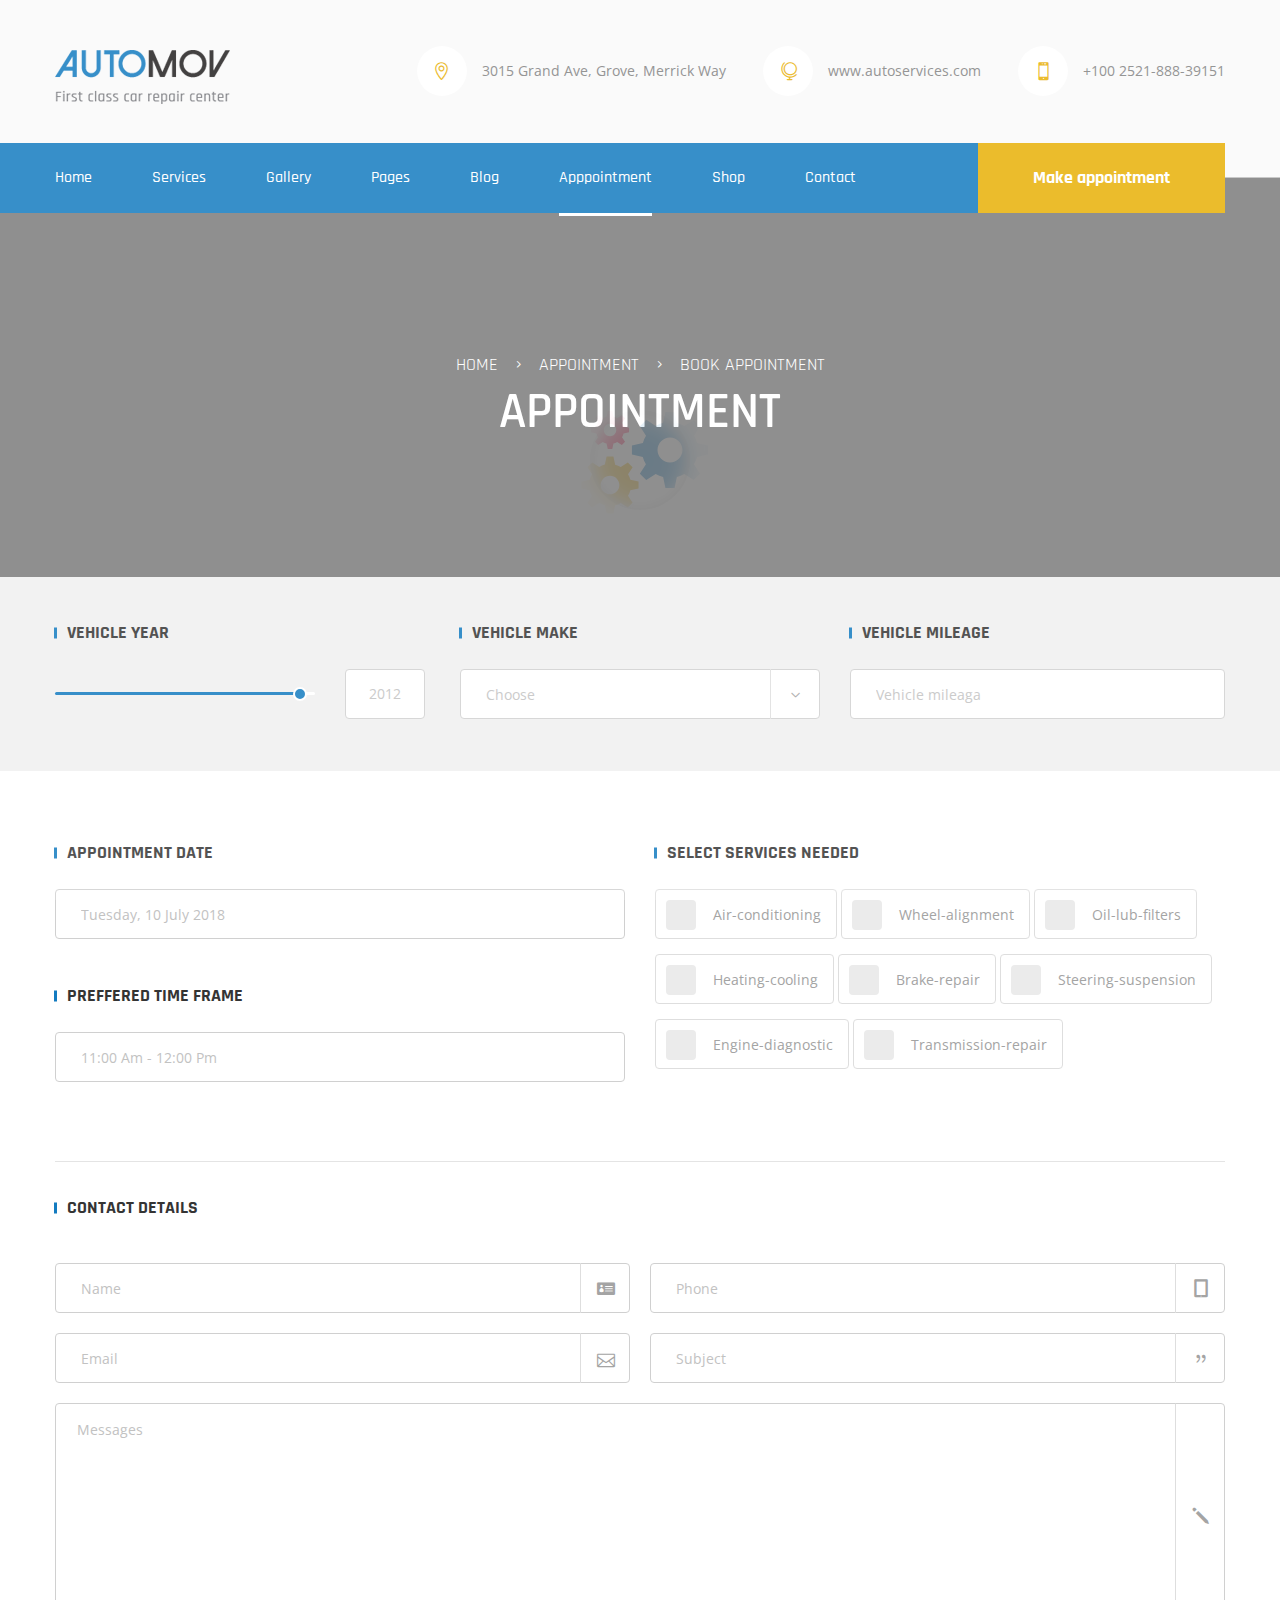
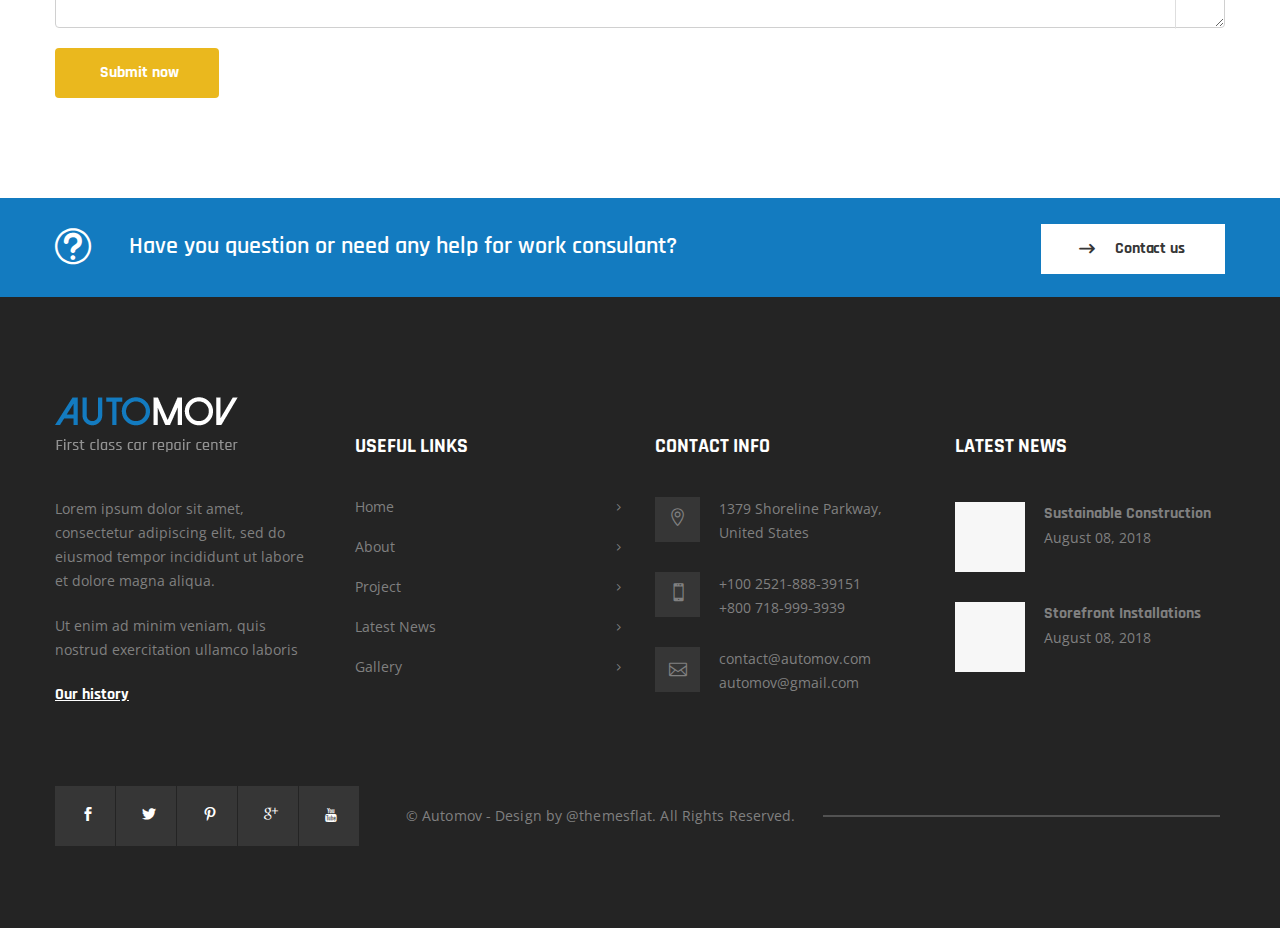
<file: book-calendar.html>
<!DOCTYPE html>
<!--[if IE 8 ]><html class="ie" xmlns="http://www.w3.org/1999/xhtml" xml:lang="en-US" lang="en-US"> <![endif]-->
<!--[if (gte IE 9)|!(IE)]><!-->
<html xmlns="http://www.w3.org/1999/xhtml" xml:lang="en-US" lang="en-US"><!--<![endif]-->
    <head>
        <!-- Basic Page Needs -->
        <meta charset="UTF-8">
        <!--[if IE]><meta http-equiv='X-UA-Compatible' content='IE=edge,chrome=1'><![endif]-->
        <title>AutoMov - Car Repair, Auto Car Services HTML Template</title>

        <meta name="author" content="themsflat.com">

        <!-- Mobile Specific Metas -->
        <meta name="viewport" content="width=device-width, initial-scale=1, maximum-scale=1">

        <!-- Theme style -->
        <link rel="stylesheet" type="text/css" href="stylesheet/style.css">
        <link rel="stylesheet" type="text/css" href="stylesheet/colors/color1.css" id="colors">

        <!-- Responsive -->
        <link rel="stylesheet" type="text/css" href="stylesheet/responsive.css">
 
    </head>
    <body>
        <div class="preloader">
            <div class="load">
                <div class="gear one">
                    <svg id="blue" viewbox="0 0 100 100" fill="#fc1452">
                        <path d="M97.6,55.7V44.3l-13.6-2.9c-0.8-3.3-2.1-6.4-3.9-9.3l7.6-11.7l-8-8L67.9,20c-2.9-1.7-6-3.1-9.3-3.9L55.7,2.4H44.3l-2.9,13.6      c-3.3,0.8-6.4,2.1-9.3,3.9l-11.7-7.6l-8,8L20,32.1c-1.7,2.9-3.1,6-3.9,9.3L2.4,44.3v11.4l13.6,2.9c0.8,3.3,2.1,6.4,3.9,9.3      l-7.6,11.7l8,8L32.1,80c2.9,1.7,6,3.1,9.3,3.9l2.9,13.6h11.4l2.9-13.6c3.3-0.8,6.4-2.1,9.3-3.9l11.7,7.6l8-8L80,67.9      c1.7-2.9,3.1-6,3.9-9.3L97.6,55.7z M50,65.6c-8.7,0-15.6-7-15.6-15.6s7-15.6,15.6-15.6s15.6,7,15.6,15.6S58.7,65.6,50,65.6z"></path>
                    </svg>
                </div>
                <div class="gear two">
                    <svg id="pink" viewbox="0 0 100 100" fill="#137bc0">
                        <path d="M97.6,55.7V44.3l-13.6-2.9c-0.8-3.3-2.1-6.4-3.9-9.3l7.6-11.7l-8-8L67.9,20c-2.9-1.7-6-3.1-9.3-3.9L55.7,2.4H44.3l-2.9,13.6      c-3.3,0.8-6.4,2.1-9.3,3.9l-11.7-7.6l-8,8L20,32.1c-1.7,2.9-3.1,6-3.9,9.3L2.4,44.3v11.4l13.6,2.9c0.8,3.3,2.1,6.4,3.9,9.3      l-7.6,11.7l8,8L32.1,80c2.9,1.7,6,3.1,9.3,3.9l2.9,13.6h11.4l2.9-13.6c3.3-0.8,6.4-2.1,9.3-3.9l11.7,7.6l8-8L80,67.9      c1.7-2.9,3.1-6,3.9-9.3L97.6,55.7z M50,65.6c-8.7,0-15.6-7-15.6-15.6s7-15.6,15.6-15.6s15.6,7,15.6,15.6S58.7,65.6,50,65.6z"></path>
                    </svg>
                </div>
                <div class="gear three">
                    <svg id="yellow" viewbox="0 0 100 100" fill="#e8b006">
                        <path d="M97.6,55.7V44.3l-13.6-2.9c-0.8-3.3-2.1-6.4-3.9-9.3l7.6-11.7l-8-8L67.9,20c-2.9-1.7-6-3.1-9.3-3.9L55.7,2.4H44.3l-2.9,13.6      c-3.3,0.8-6.4,2.1-9.3,3.9l-11.7-7.6l-8,8L20,32.1c-1.7,2.9-3.1,6-3.9,9.3L2.4,44.3v11.4l13.6,2.9c0.8,3.3,2.1,6.4,3.9,9.3      l-7.6,11.7l8,8L32.1,80c2.9,1.7,6,3.1,9.3,3.9l2.9,13.6h11.4l2.9-13.6c3.3-0.8,6.4-2.1,9.3-3.9l11.7,7.6l8-8L80,67.9      c1.7-2.9,3.1-6,3.9-9.3L97.6,55.7z M50,65.6c-8.7,0-15.6-7-15.6-15.6s7-15.6,15.6-15.6s15.6,7,15.6,15.6S58.7,65.6,50,65.6z"></path>
                    </svg>
                </div>
                <div class="lil-circle"></div>
                <svg class="blur-circle">
                    <filter id="blur">
                        <fegaussianblur in="SourceGraphic" stddeviation="13"></fegaussianblur>
                    </filter>
                    <circle cx="70" cy="70" r="66" fill="transparent" stroke="white" stroke-width="40" filter="url(#blur)"></circle>
                </svg>
            </div>
        </div> <!-- /.preloaer -->

        <div class="top style1 bg-f9f9f9 ">
            <div class="container clearfix">
                <div id="logo">
                    <a href="#"><img src="images/logo2.png" alt="AutoMov"  width="175" height="54" data-retina="images/logo2-2x.png" data-width="175" data-height="54"></a>
                </div> <!-- /#logo -->

                <div class="flat-info style2 text-right">
                    <ul>
                        <li class="address"><a href="#">3015 Grand Ave, Grove, Merrick Way</a></li>
                        <li class="website"><a href="#">www.autoservices.com</a></li>
                        <li class="phone"><a href="#">+100 2521-888-39151</a></li>
                    </ul>
                </div> <!-- /.flat-info -->
            </div> <!-- /.container -->
        </div> <!-- /.top -->

        <header id="header" class="header-v6 ">
            <div class="header-wrap">
                <div class="container container-header ">
                    <div class="inner-header bg-137bc0 clearfix">
                        <div class="nav-wrap ">
                            <nav id="mainnav" class="mainnav header-v1">
                                <ul class="menu">
                                    <li >
                                        <a href="#">Home</a>
                                        <ul class="submenu">
                                            <li><a href="index.html">Homepage 1</a></li>
                                            <li><a href="index2.html">Homepage 2</a></li> 
                                            <li><a href="index3.html">Homepage 3</a></li> 
                                            <li><a href="index4.html">Homepage 4</a></li> 
                                            <li><a href="index5.html">Homepage 5</a></li>  
                                        </ul>
                                    </li>
                                    <li>
                                        <a href="#">Services</a>
                                        <ul class="submenu">
                                            <li><a href="our-services.html"> Our Services</a></li>
                                            <li><a href="our-services-fullwidth.html"> Our Services Fullwidth</a></li>
                                            <li><a href="services-single.html"> Single services</a></li>
                                        </ul>
                                    </li>
                                    <li >
                                        <a href="#">Gallery</a>
                                        <ul class="submenu">
                                            <li><a href="gallery-single.html">Gallery Single</a></li>
                                            <li><a href="our-gallery.html">Our Gallery</a></li> 
                                        </ul>
                                    </li>
                                    <li >
                                        <a href="#">Pages</a>
                                        <ul class="submenu">
                                            <li class="item-has-child"><a href="#">Header</a>
                                                <ul class="submenu">
                                                    <li><a href="head-search.html">Header Search</a></li>
                                                    <li><a href="flyout-menu.html">Flyout Menu</a></li>
                                                    <li><a href="mega-menu.html">Mega Menu</a></li>
                                                    <li><a href="home-canvas-menu.html">Canvas Menu</a></li>
                                                </ul>
                                            </li>
                                            <li  class="item-has-child"><a href="#">Company</a>
                                                <ul class="submenu">
                                                    <li><a href="about-company.html">About Company</a></li>
                                                    <li><a href="company-history.html">Company History</a></li>
                                                </ul>
                                            </li>
                                            <li  class="item-has-child"> <a href="#">Project</a>
                                                <ul class="submenu">
                                                    <li><a href="project-single.html">Project Single</a></li>
                                                    <li><a href="our-project-v1.html">Project v1</a></li>
                                                    <li><a href="our-project-v2.html">Project v2</a></li>
                                                    <li><a href="our-project-v3.html">Project v3</a></li>
                                                </ul>
                                            </li>
                                            <li  class="item-has-child">
                                                <a href="#">Services</a>
                                                <ul class="submenu">
                                                    <li><a href="our-services.html"> Our Services</a></li>
                                                    <li><a href="our-services-fullwidth.html"> Our Services Fullwidth</a></li>
                                                    <li><a href="services-single.html"> Single services</a></li>
                                                </ul>
                                            </li>
                                            <li><a href="our-team.html">Our Team</a></li>
                                            <li><a href="FAQs.html">FAQs</a></li>
                                            <li><a href="404.html">Error 404</a></li>
                                        </ul>
                                    </li>
                                    <li >
                                        <a href="#">Blog</a>
                                        <ul class="submenu">
                                            <li><a href="blog-grid-3-columns-v1.html">Blog Grid 3 Columns V1</a></li>
                                            <li><a href="blog-grid-3-columns-v2.html">Blog Grid 3 Columns V2</a></li>
                                            <li><a href="blog-grid-sidebar.html">Blog Grid With Sidebar</a></li>
                                            <li><a href="blog-list-v1.html">Blog List V1</a></li>
                                            <li><a href="blog-list-v2.html">Blog List V2</a></li>
                                            <li><a href="blog-single.html">Blog Single</a></li>
                                        </ul><!-- /.submenu -->
                                    </li>
                                    <li  class="active"><a href="book-calendar.html">Apppointment</a> </li>
                                    <li>
                                        <a href="#">Shop</a>
                                        <ul class="submenu">
                                            <li><a href="shop-grid-sidebar-v1.html">Shop Grid Sidebar V1</a></li>
                                            <li><a href="shop-grid-sidebar-v2.html">Shop Grid Sidebar V2</a></li>
                                            <li><a href="shop-detail.html">Shop Detail</a></li>
                                            <li><a href="shop-detail-sidebar.html">Shop Detail Sidebar</a></li>
                                        </ul><!-- /.submenu -->
                                    </li>
                                    <li>
                                        <a href="#">Contact</a>
                                        <ul class="submenu">
                                            <li><a href="contact-us-v1.html">Contact Us V1</a></li>
                                            <li><a href="contact-us-v2.html">Contact Us V2</a></li>
                                        </ul><!-- /.submenu -->
                                    </li>
                                </ul>
                            </nav><!-- /.mainnav -->
                        </div> <!-- /.nav-wrap -->
                        <div class="mobile-button">
                            <span></span>
                        </div>
                        <div class="wrap-btn text-right">
                            <a href="#" class="flat-button bg-appointment">Make appointment</a>
                        </div> <!-- /.wrap-btn -->
                    </div> <!-- /.inner-header -->
                </div> <!-- /.container -->
            </div>  <!-- /.header-wrap -->
        </header> <!-- /#header -->

        <section class="page-title  v3 clearfix parallax  parallax5">
            <div class="overlay"></div>
            <div class="container">
                <div class="wrap-page-title">
                    <div class="breakcrums text-center v2">
                        <ul>
                            <li><a href="#" class="hover-text">HOME</a></li>
                            <li><a href="#" class="hover-text">APPOINTMENT</a></li>
                            <li><a href="#" class="hover-text">BOOK APPOINTMENT</a></li>
                        </ul>
                    </div> <!-- /.breakcrums -->

                    <div class="page-title-heading text-center v2">
                        <h1><a href="#" class="hover-text">APPOINTMENT</a></h1>
                    </div> <!-- /.page-title-heading -->
                </div> <!-- /.wrap-page-title -->
            </div> <!-- /.container -->
        </section> <!-- /.page-title -->

        <article class="content-wrap book-calendar-page">
            <div class="flat-row bg-f0f0f0">
                <div class="container">
                    <div class="sub-col clearfix">
                        <div class="one-of-three">
                            <div class="vehicle-year-wrap">
                                <div class="flat-title v9">
                                    <h5>VEHICLE YEAR</h5>
                                </div>
                                <div class="content">
                                    <div id="slider-range-year"></div>
                                    <input type="text" name="amount" id="amount"/>
                                </div>
                            </div>
                        </div>

                        <div class="one-of-three">
                            <div class="vehicle-make-wrap">
                                <div class="flat-title v9">
                                    <h5>VEHICLE MAKE</h5>
                                </div>
                                <div class="wrap-input">
                                    <input type="text" name="make" placeholder="Choose">
                                </div>
                            </div>
                        </div> 

                        <div class="one-of-three">
                            <div class="vehicle-mileage-wrap pd-left-15">
                                <div class="flat-title v9">
                                    <h5>VEHICLE MILEAGE</h5>
                                </div>
                                <div class="wrap-input">
                                    <input type="text" name="mileage" placeholder="Vehicle mileaga">
                                </div>
                            </div>
                        </div>
                    </div>
                </div>
            </div> <!-- /.flat-row -->

            <div class="flat-row">
                <div class="container">
                    <div class="flat-spacer clearfix" data-desktop="70" data-mobile="70" data-smobile="70" ></div>
                    <div class="sub-col clearfix">
                        <div class="one-of-two pd-right-15">
                            <div class="appointment-date-wrap">
                                <div class="flat-title v9">
                                    <h5>APPOINTMENT DATE</h5>
                                </div>
                                <div class="wrap-input">
                                    <input type="text" name="date" placeholder="Tuesday, 10 July 2018 ">
                                </div>
                            </div>

                            <div class="preffered-time-wrap">
                                <div class="flat-title v9">
                                    <h5>PREFFERED TIME FRAME</h5>
                                </div>
                                <div class="wrap-input">
                                    <input type="text" name="time" placeholder="11:00 Am - 12:00 Pm">
                                </div>
                            </div>
                        </div>
                        <div class="one-of-two pd-left-15">
                            <div class="preffered-time-wrap">
                                <div class="flat-title v9">
                                    <h5>SELECT SERVICES NEEDED</h5>
                                </div>
                                <div class="wrap-checked-all">
                                    <div class="wrap-checked">
                                        <input type="checkbox" name="Air" id="Air">
                                        <label for="Air">Air-conditioning</label>
                                    </div>
                                    <div class="wrap-checked">
                                        <input type="checkbox" name="Wheel" id="Wheel">
                                        <label for="Wheel">Wheel-alignment</label>
                                    </div>
                                    <div class="wrap-checked">
                                        <input type="checkbox" name="Oil" id="Oil">
                                        <label for="Oil">Oil-lub-filters</label>
                                    </div>
                                    <div class="wrap-checked">
                                        <input type="checkbox" name="Heating" id="Heating">
                                        <label for="Heating">Heating-cooling</label>
                                    </div>
                                    <div class="wrap-checked">
                                        <input type="checkbox" name="Brake" id="Brake">
                                        <label for="Brake">Brake-repair</label>
                                    </div>
                                    <div class="wrap-checked">
                                        <input type="checkbox" name="Steering" id="Steering">
                                        <label for="Steering">Steering-suspension</label>
                                    </div>
                                    <div class="wrap-checked">
                                        <input type="checkbox" name="Engine" id="Engine">
                                        <label for="Engine">Engine-diagnostic</label>
                                    </div>
                                    <div class="wrap-checked">
                                        <input type="checkbox" name="Transmission" id="Transmission">
                                        <label for="Transmission">Transmission-repair</label>
                                    </div>
                                </div>
                            </div>
                        </div>
                    </div>
                    <div class="flat-spacer clearfix" data-desktop="32" data-mobile="32" data-smobile="32" ></div>
                </div> <!-- /.container -->
            </div> <!-- /.flat-row -->

            <div class="flat-row">
                <div class="container">
                    <div class="contact-details-wrap flat-border-top">
                        <div class="flat-spacer clearfix" data-desktop="34" data-mobile="32" data-smobile="32" ></div>
                        <div class="flat-title v9">
                            <h5>CONTACT DETAILS</h5>
                        </div>
                        <form action="#">
                            <div class="wrap-input-all clearfix">
                                <div class="wrap-input one-of-two pd-right-10 name">
                                    <input type="text" name="name" placeholder="Name">
                                </div>
                                <div class="wrap-input one-of-two pd-left-10 phone">
                                    <input type="text" name="phone" placeholder="Phone">
                                </div>
                                <div class="wrap-input one-of-two  pd-right-10 email">
                                    <input type="email" name="email" placeholder="Email">
                                </div>
                                <div class="wrap-input one-of-two pd-left-10 subject">
                                    <input type="text" name="subject" placeholder="Subject">
                                </div>
                            </div>
                            <div class="wrap-textarea" >
                                <textarea placeholder="Messages" name="message"></textarea>
                            </div>  
                            <div class="wrap-btn">
                                <button type="submit" class="btn-effect btn-submit v2">Submit now</button>
                            </div> 
                        </form>
                    </div>
                    <div class="flat-spacer clearfix" data-desktop="80" data-mobile="80" data-smobile="80" ></div>
                </div> <!-- /.container -->
            </div> <!-- /.flat-row -->
        </article> <!-- /.content-wrap -->

        <section class="flat-contact v1 clearfix">
            <div class="container">
                <div class="wrap-text">
                    <h3 class="title"><a href="#">Have you question or need any help for work consulant?</a></h3>
                </div>
                <div class="wrap-btn text-right">
                    <a href="#" class="flat-button btn-contact bg-contact">Contact us</a>
                </div>
            </div> <!-- /.container -->
        </section> <!-- /.flat-contact -->

        <footer id="footer" class=" style2 pd-bottom-100">
            <div class="flat-spacer clearfix" data-desktop="100" data-mobile="60" data-smobile="60" ></div>
            <div class="container">
                <div class="flat-widget-ft clearfix">
                    <div class="widget widget-about">
                        <div id="logo-ft">
                            <a href="#"><img src="images/logo-ft.png" alt="logo-ft"  width="183" height="55" data-retina="images/logo-ft-2x.png" data-width="183" data-height="55"></a>
                        </div>
                        <p>Lorem ipsum dolor sit amet, consectetur adipiscing elit, sed do eiusmod tempor incididunt ut labore et dolore magna aliqua. </p>
                        <p>Ut enim ad minim veniam, quis nostrud exercitation ullamco laboris</p>
                        <h6><a href="#" class="hover-text">Our history</a></h6>
                    </div> <!-- /.widget-about -->

                    <div class="widget widget-links">
                        <h4 class="widget-title">USEFUL LINKS </h4>
                        <ul>
                            <li><a href="#" class="hover-text">Home</a></li>
                            <li><a href="#" class="hover-text">About</a></li>
                            <li><a href="#" class="hover-text">Project</a></li>
                            <li><a href="#" class="hover-text">Latest News</a></li>
                            <li><a href="#" class="hover-text">Gallery</a></li>
                        </ul>
                    </div> <!-- /.widget-links -->

                    <div class="widget widget-info">
                        <h4 class="widget-title"> CONTACT INFO </h4>
                        <div class="flat-iconbox style3">
                            <div class="iconbox clearfix style3">
                                <div class="iconbox-icon">
                                    <span class="icon_pin_alt"></span>
                                </div>
                                <div class="iconbox-content">
                                    <p><a href="#" class="hover-text">1379 Shoreline Parkway, 
                                    United States</a></p>
                                </div>
                            </div> <!-- /.iconbox -->

                            <div class="iconbox clearfix style3">
                                <div class="iconbox-icon">
                                    <span class="icon_mobile"></span>
                                </div>
                                <div class="iconbox-content">
                                    <p><a href="#" class="hover-text">+100 2521-888-39151</a></p>
                                    <p><a href="#" class="hover-text">+800 718-999-3939</a></p>
                                </div>
                            </div> <!-- /.iconbox -->

                            <div class="iconbox clearfix style3">
                                <div class="iconbox-icon">
                                    <span class="icon_mail_alt"></span>
                                </div>
                                <div class="iconbox-content">
                                    <p><a href="#" class="hover-text">contact@automov.com</a></p>
                                    <p><a href="#" class="hover-text">automov@gmail.com</a></p>
                                </div>
                            </div> <!-- /.iconbox -->
                        </div> <!-- /.flat-iconbox -->
                    </div> <!-- /.widget-info -->

                    <div class="widget widget-last-news">
                        <h4 class="widget-title"> LATEST NEWS </h4>
                        <ul class="list-last-news">
                            <li class="  clearfix">
                                <div class=" img">
                                    <img src="images/last-news-1-ft.png" alt="last-news">
                                    <div class="overlay"></div>
                                </div>
                                <div class="content">
                                    <h6 class="heading"><a href="#" class="hover-text">Sustainable Construction</a></h6>
                                    <p><a href="#" class="hover-text">August 08, 2018</a></p>
                                </div>
                            </li>   

                            <li class="  clearfix">
                                <div class=" img">
                                    <img src="images/last-news-2-ft.png" alt="last-news">
                                    <div class="overlay"></div>
                                </div>
                                <div class=" content">
                                    <h6 class="heading"><a href="#" class="hover-text">Storefront Installations</a></h6>
                                    <p><a href="#" class="hover-text">August 08, 2018</a></p>
                                </div>
                            </li> 
                        </ul> <!-- /.list-last-news -->
                    </div> <!-- /.widget-last-news -->
                </div> <!-- /.widget -->
                <div class="flat-spacer clearfix" data-desktop="82" data-mobile="60" data-smobile="60" ></div>
                <div class="bottom style1 clearfix">
                    <div class="flat-socails">
                        <ul>
                            <li><a href="#"><span class="social_facebook"></span></a></li>
                            <li><a href="#"><span class="social_twitter"></span></a></li>
                            <li><a href="#"><span class="social_pinterest"></span></a></li>
                            <li><a href="#"><span class="social_googleplus"></span></a></li>
                            <li><a href="#"><span class="fa fa-youtube"></span></a></li>
                        </ul>
                    </div>
                    <div class="flat-copy-right">
                       <p>© Automov - Design by @themesflat. All Rights Reserved.</p>
                    </div>
                </div> <!-- /.bottom -->
            </div> <!-- /.container -->
        </footer> <!-- /.footer -->

        <!-- Javascript -->
        <script src="javascript/jquery.min.js"></script>
        <script src="javascript/plugins.js"></script>
        <script src="javascript/equalize.min.js"></script>
        <script src="javascript/jquery-ui.js"></script>
        <script src="javascript/jquery.cookie.js"></script>
        
        <script src="javascript/main.js"></script>
    </body>
</html>
</file>
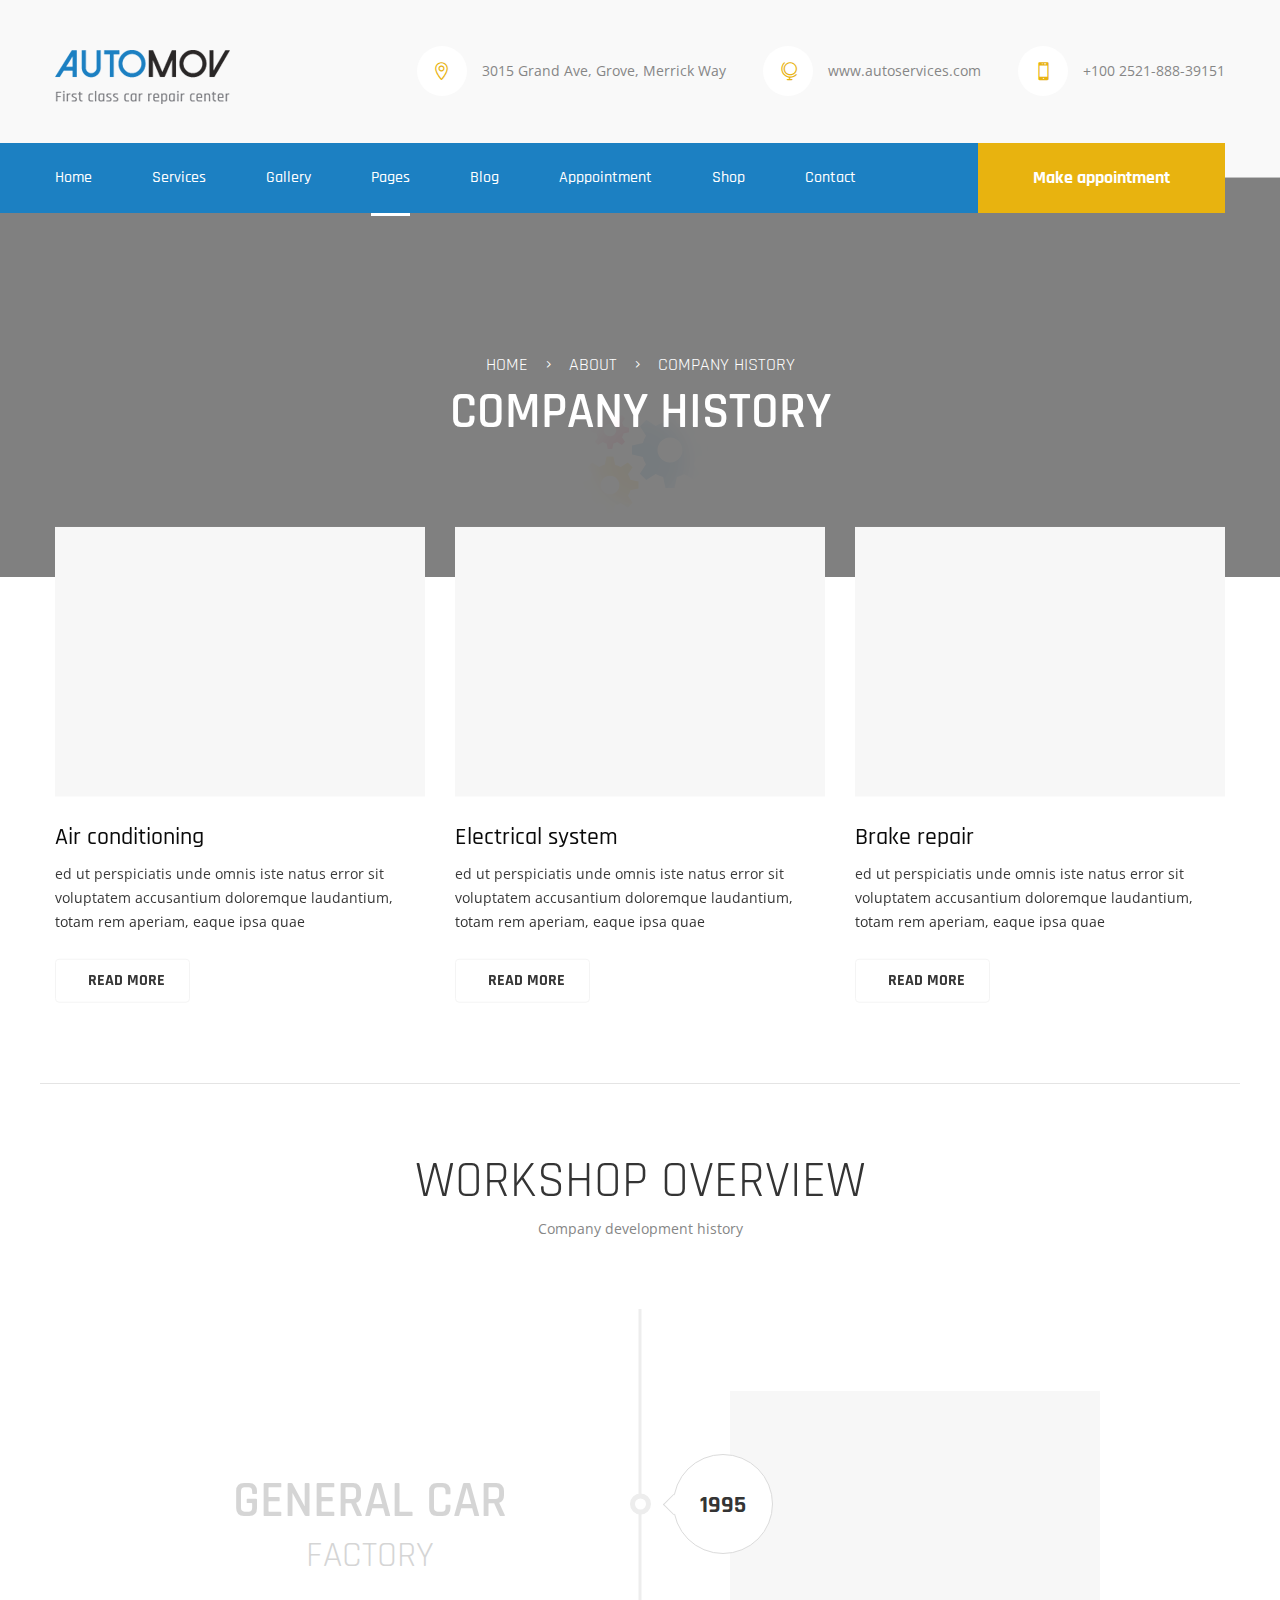
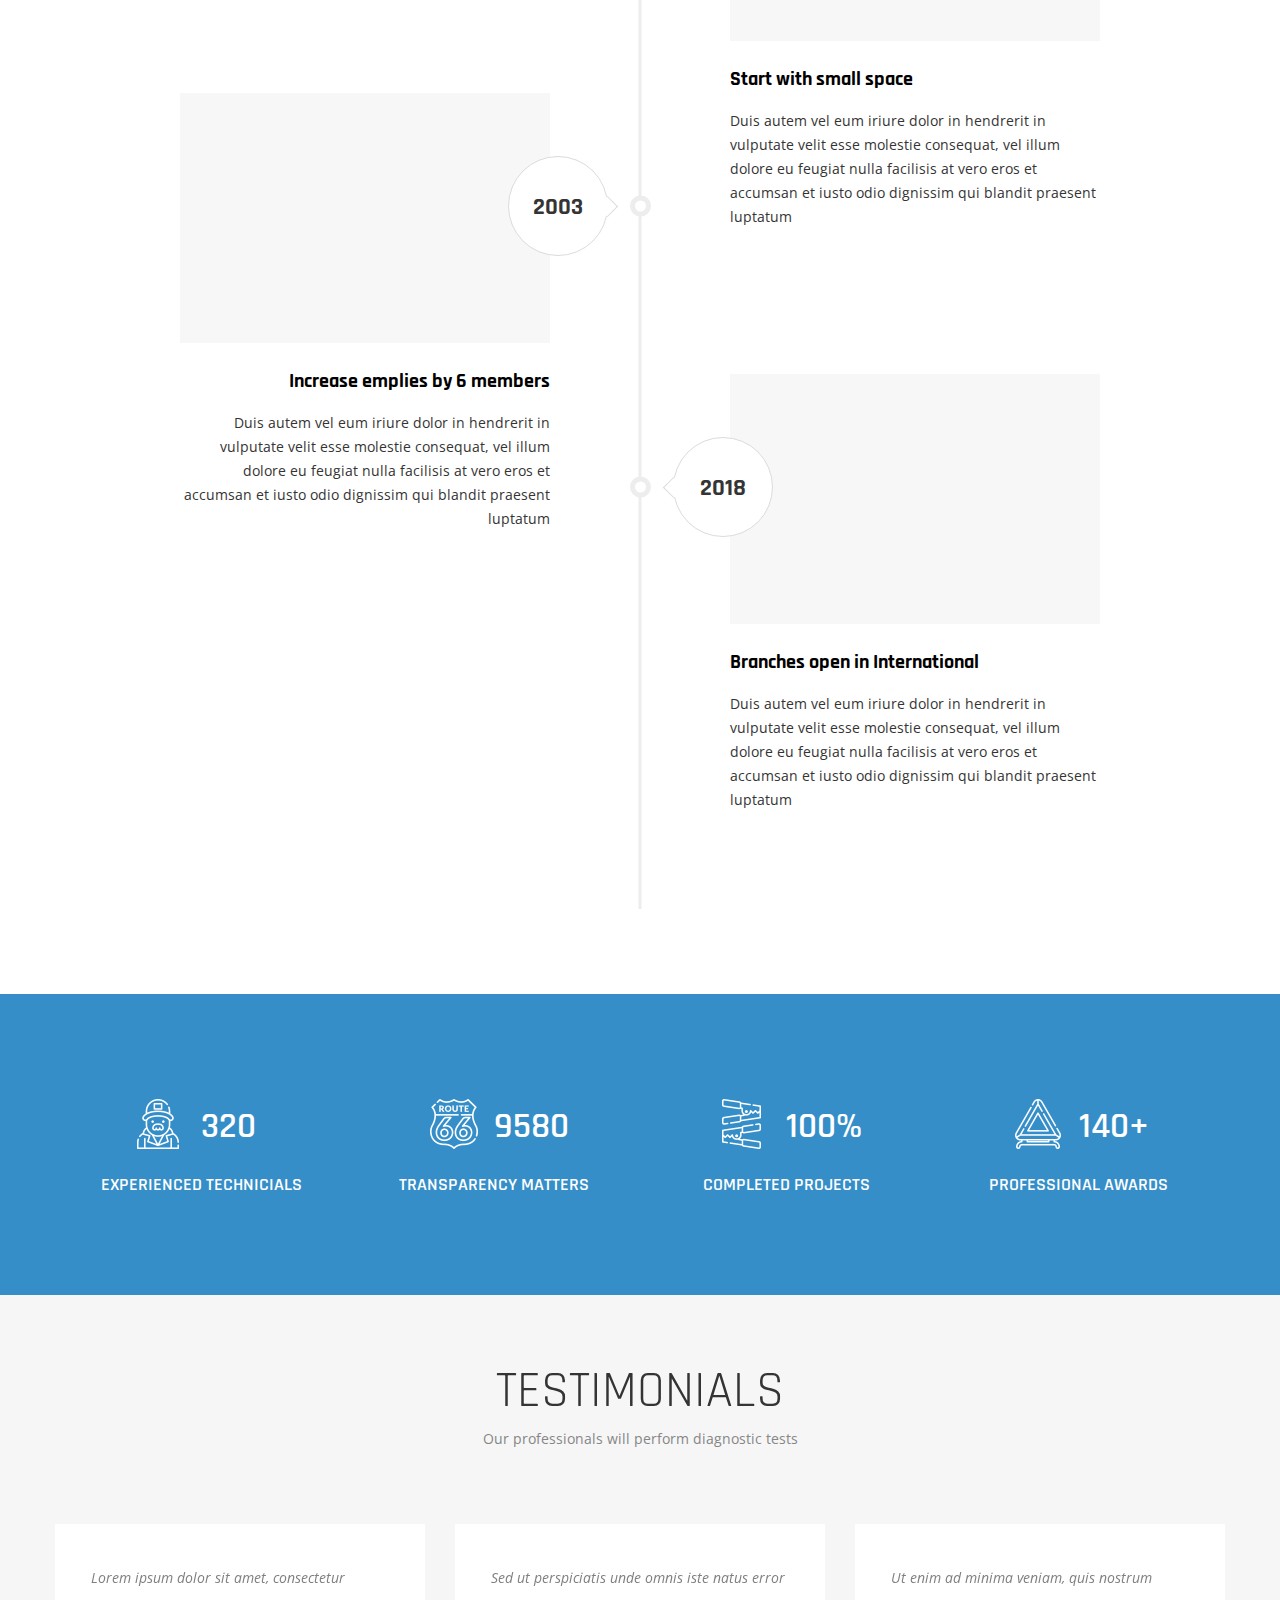
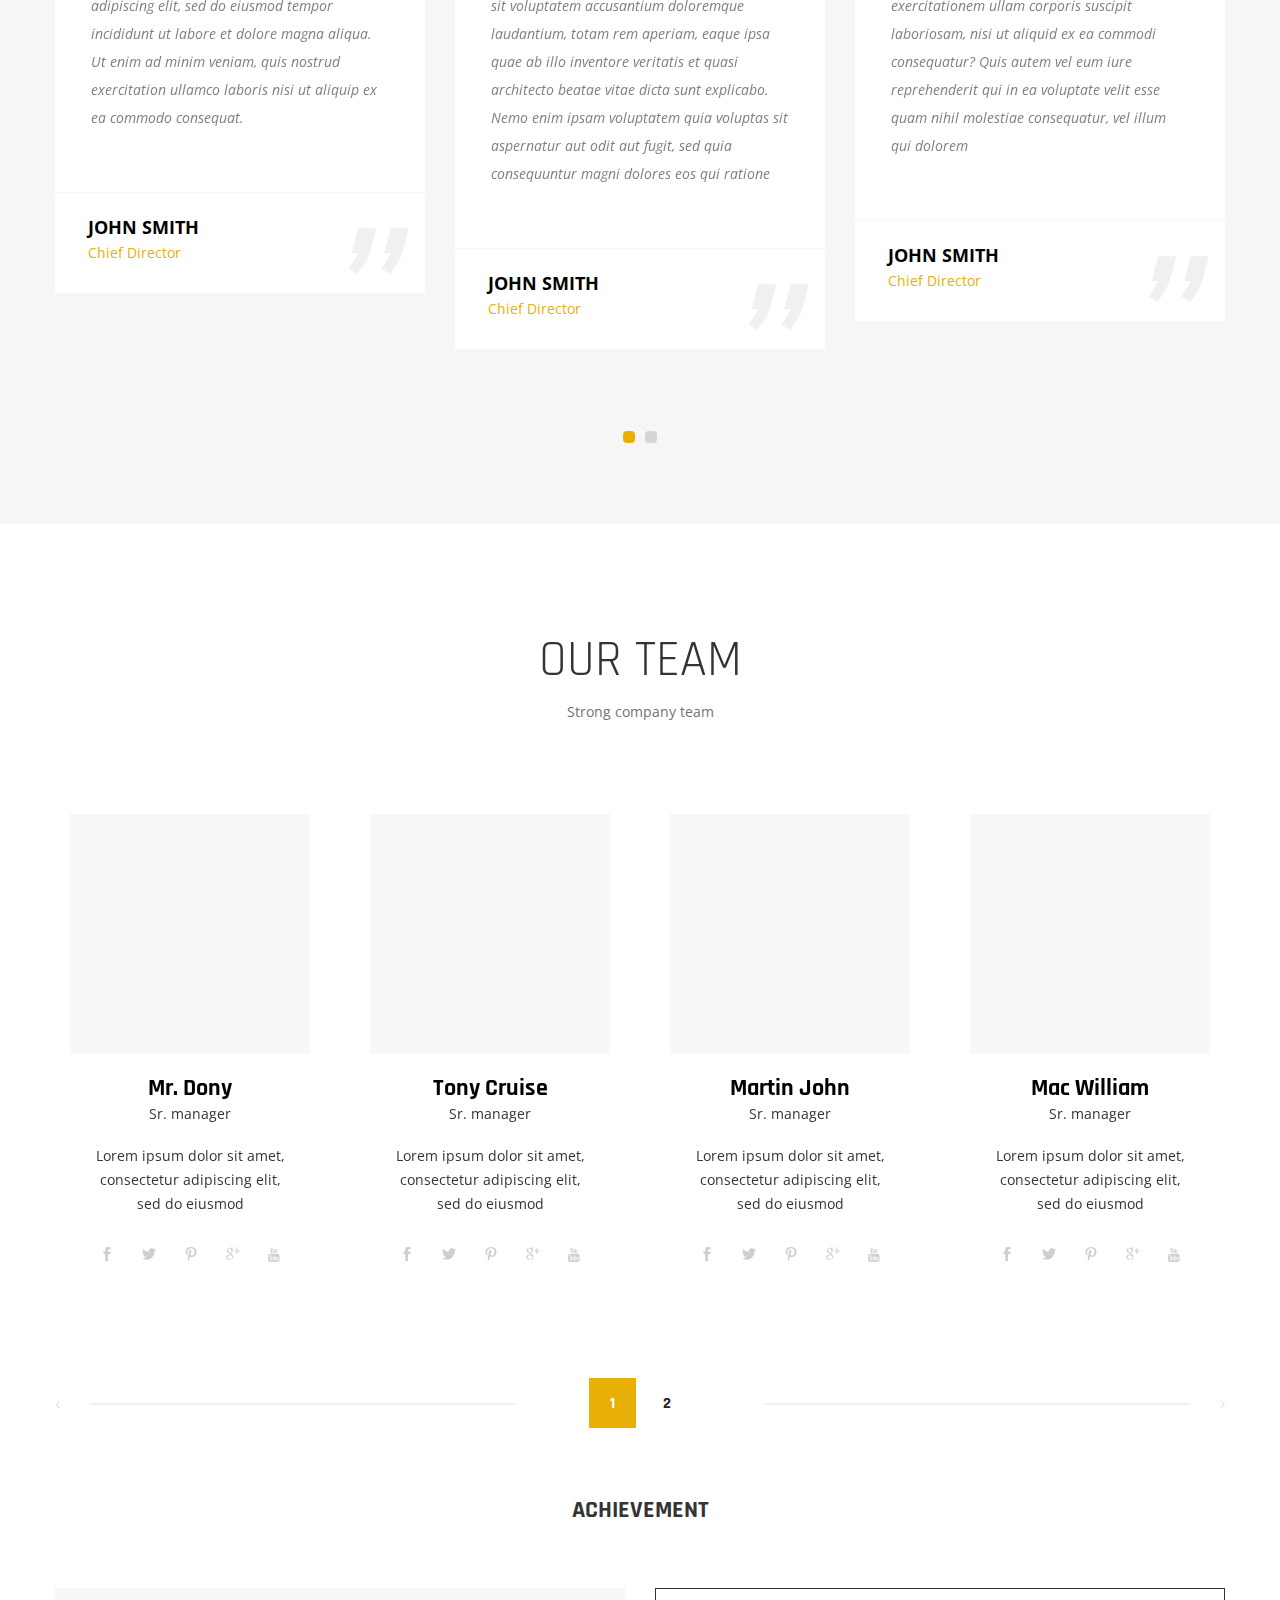
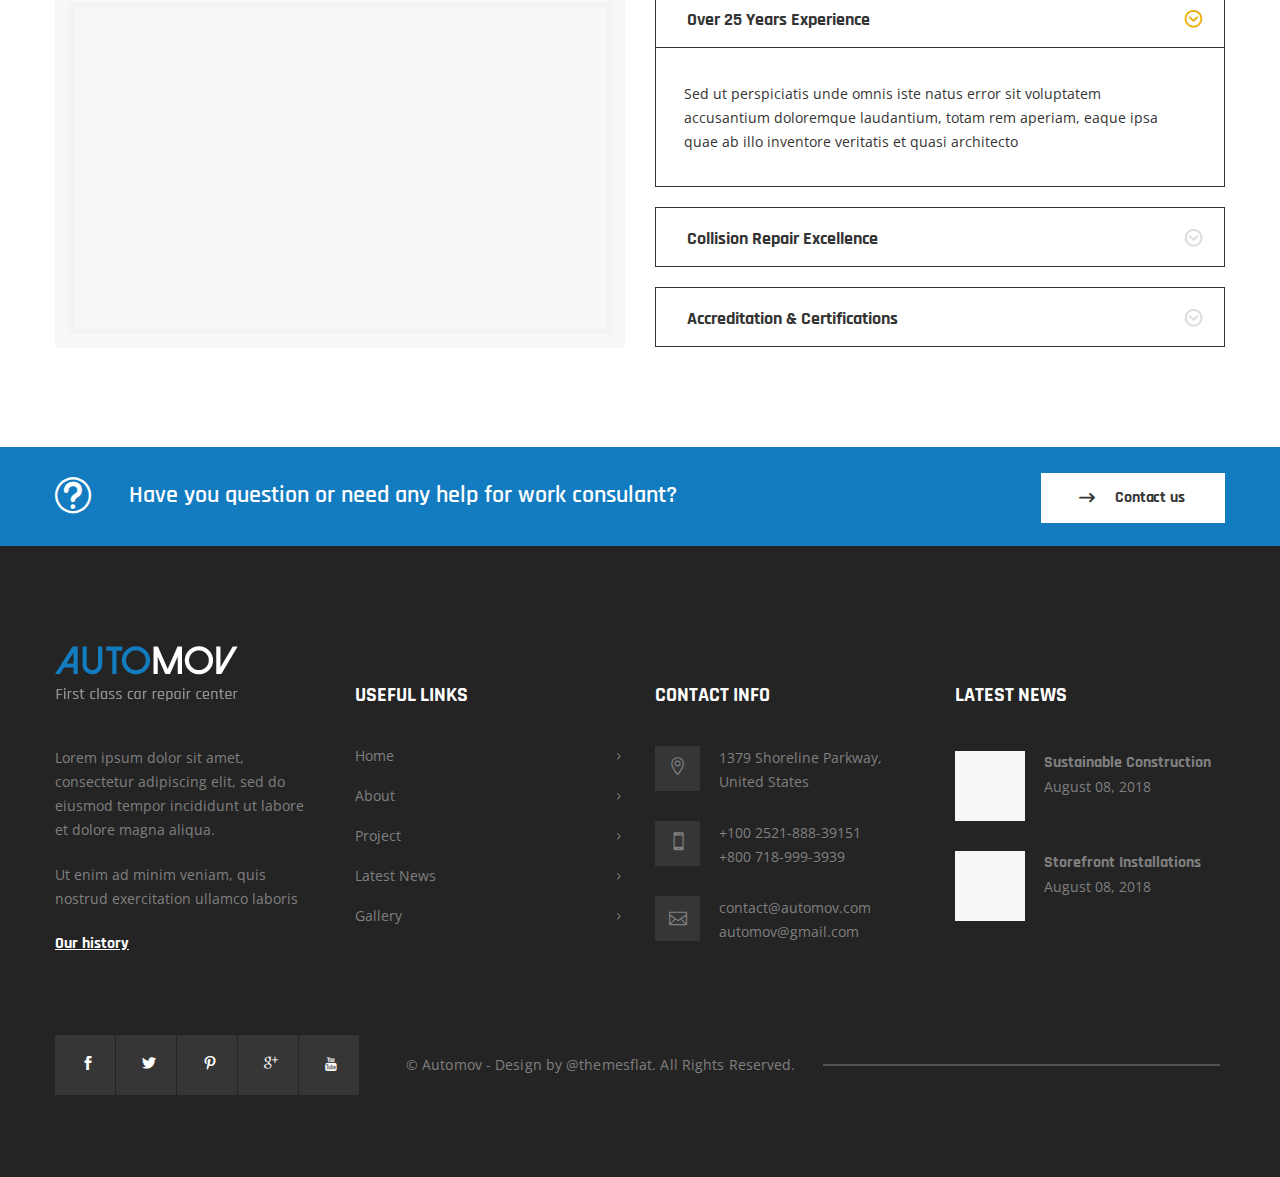
<file: company-history.html>
<!DOCTYPE html>
<!--[if IE 8 ]><html class="ie" xmlns="http://www.w3.org/1999/xhtml" xml:lang="en-US" lang="en-US"> <![endif]-->
<!--[if (gte IE 9)|!(IE)]><!-->
<html xmlns="http://www.w3.org/1999/xhtml" xml:lang="en-US" lang="en-US"><!--<![endif]-->
    <head>
        <!-- Basic Page Needs -->
        <meta charset="UTF-8">
        <!--[if IE]><meta http-equiv='X-UA-Compatible' content='IE=edge,chrome=1'><![endif]-->
        <title>AutoMov - Car Repair, Auto Car Services HTML Template</title>

        <meta name="author" content="themsflat.com">

        <!-- Mobile Specific Metas -->
        <meta name="viewport" content="width=device-width, initial-scale=1, maximum-scale=1">

        <!-- Theme style -->
        <link rel="stylesheet" type="text/css" href="stylesheet/style.css">
        <link rel="stylesheet" type="text/css" href="stylesheet/colors/color1.css" id="colors">

        <!-- Responsive -->
        <link rel="stylesheet" type="text/css" href="stylesheet/responsive.css">
 
    </head>
    <body>
        <div class="preloader">
            <div class="load">
                <div class="gear one">
                    <svg id="blue" viewbox="0 0 100 100" fill="#fc1452">
                        <path d="M97.6,55.7V44.3l-13.6-2.9c-0.8-3.3-2.1-6.4-3.9-9.3l7.6-11.7l-8-8L67.9,20c-2.9-1.7-6-3.1-9.3-3.9L55.7,2.4H44.3l-2.9,13.6      c-3.3,0.8-6.4,2.1-9.3,3.9l-11.7-7.6l-8,8L20,32.1c-1.7,2.9-3.1,6-3.9,9.3L2.4,44.3v11.4l13.6,2.9c0.8,3.3,2.1,6.4,3.9,9.3      l-7.6,11.7l8,8L32.1,80c2.9,1.7,6,3.1,9.3,3.9l2.9,13.6h11.4l2.9-13.6c3.3-0.8,6.4-2.1,9.3-3.9l11.7,7.6l8-8L80,67.9      c1.7-2.9,3.1-6,3.9-9.3L97.6,55.7z M50,65.6c-8.7,0-15.6-7-15.6-15.6s7-15.6,15.6-15.6s15.6,7,15.6,15.6S58.7,65.6,50,65.6z"></path>
                    </svg>
                </div>
                <div class="gear two">
                    <svg id="pink" viewbox="0 0 100 100" fill="#137bc0">
                        <path d="M97.6,55.7V44.3l-13.6-2.9c-0.8-3.3-2.1-6.4-3.9-9.3l7.6-11.7l-8-8L67.9,20c-2.9-1.7-6-3.1-9.3-3.9L55.7,2.4H44.3l-2.9,13.6      c-3.3,0.8-6.4,2.1-9.3,3.9l-11.7-7.6l-8,8L20,32.1c-1.7,2.9-3.1,6-3.9,9.3L2.4,44.3v11.4l13.6,2.9c0.8,3.3,2.1,6.4,3.9,9.3      l-7.6,11.7l8,8L32.1,80c2.9,1.7,6,3.1,9.3,3.9l2.9,13.6h11.4l2.9-13.6c3.3-0.8,6.4-2.1,9.3-3.9l11.7,7.6l8-8L80,67.9      c1.7-2.9,3.1-6,3.9-9.3L97.6,55.7z M50,65.6c-8.7,0-15.6-7-15.6-15.6s7-15.6,15.6-15.6s15.6,7,15.6,15.6S58.7,65.6,50,65.6z"></path>
                    </svg>
                </div>
                <div class="gear three">
                    <svg id="yellow" viewbox="0 0 100 100" fill="#e8b006">
                        <path d="M97.6,55.7V44.3l-13.6-2.9c-0.8-3.3-2.1-6.4-3.9-9.3l7.6-11.7l-8-8L67.9,20c-2.9-1.7-6-3.1-9.3-3.9L55.7,2.4H44.3l-2.9,13.6      c-3.3,0.8-6.4,2.1-9.3,3.9l-11.7-7.6l-8,8L20,32.1c-1.7,2.9-3.1,6-3.9,9.3L2.4,44.3v11.4l13.6,2.9c0.8,3.3,2.1,6.4,3.9,9.3      l-7.6,11.7l8,8L32.1,80c2.9,1.7,6,3.1,9.3,3.9l2.9,13.6h11.4l2.9-13.6c3.3-0.8,6.4-2.1,9.3-3.9l11.7,7.6l8-8L80,67.9      c1.7-2.9,3.1-6,3.9-9.3L97.6,55.7z M50,65.6c-8.7,0-15.6-7-15.6-15.6s7-15.6,15.6-15.6s15.6,7,15.6,15.6S58.7,65.6,50,65.6z"></path>
                    </svg>
                </div>
                <div class="lil-circle"></div>
                <svg class="blur-circle">
                    <filter id="blur">
                        <fegaussianblur in="SourceGraphic" stddeviation="13"></fegaussianblur>
                    </filter>
                    <circle cx="70" cy="70" r="66" fill="transparent" stroke="white" stroke-width="40" filter="url(#blur)"></circle>
                </svg>
            </div>
        </div> <!-- /.preloaer -->

        <div class="top style1 bg-f9f9f9 ">
            <div class="container clearfix">
                <div id="logo">
                    <a href="#"><img src="images/logo2.png" alt="AutoMov"  width="175" height="54" data-retina="images/logo2-2x.png" data-width="175" data-height="54"></a>
                </div> <!-- /#logo -->

                <div class="flat-info style2 text-right">
                    <ul>
                        <li class="address"><a href="#">3015 Grand Ave, Grove, Merrick Way</a></li>
                        <li class="website"><a href="#">www.autoservices.com</a></li>
                        <li class="phone"><a href="#">+100 2521-888-39151</a></li>
                    </ul>
                </div> <!-- /.flat-info -->
            </div> <!-- /.container -->
        </div> <!-- /.top -->

        <header id="header" class="header-v6 ">
            <div class="header-wrap">
                <div class="container container-header ">
                    <div class="inner-header bg-137bc0 clearfix">
                        <div class="nav-wrap ">
                            <nav id="mainnav" class="mainnav header-v1">
                                <ul class="menu">
                                    <li >
                                        <a href="#">Home</a>
                                        <ul class="submenu">
                                            <li><a href="index.html">Homepage 1</a></li>
                                            <li><a href="index2.html">Homepage 2</a></li> 
                                            <li><a href="index3.html">Homepage 3</a></li> 
                                            <li><a href="index4.html">Homepage 4</a></li> 
                                            <li><a href="index5.html">Homepage 5</a></li>  
                                        </ul>
                                    </li>
                                    <li>
                                        <a href="#">Services</a>
                                        <ul class="submenu">
                                            <li><a href="our-services.html"> Our Services</a></li>
                                            <li><a href="our-services-fullwidth.html"> Our Services Fullwidth</a></li>
                                            <li><a href="services-single.html"> Single services</a></li>
                                        </ul>
                                    </li>
                                    <li >
                                        <a href="#">Gallery</a>
                                        <ul class="submenu">
                                            <li><a href="gallery-single.html">Gallery Single</a></li>
                                            <li><a href="our-gallery.html">Our Gallery</a></li> 
                                        </ul>
                                    </li>
                                    <li  class="active">
                                        <a href="#">Pages</a>
                                        <ul class="submenu">
                                            <li class="item-has-child"><a href="#">Header</a>
                                                <ul class="submenu">
                                                    <li><a href="head-search.html">Header Search</a></li>
                                                    <li><a href="flyout-menu.html">Flyout Menu</a></li>
                                                    <li><a href="mega-menu.html">Mega Menu</a></li>
                                                    <li><a href="home-canvas-menu.html">Canvas Menu</a></li>
                                                </ul>
                                            </li>
                                            <li  class="item-has-child active"><a href="#">Company</a>
                                                <ul class="submenu">
                                                    <li><a href="about-company.html">About Company</a></li>
                                                    <li class="active"><a href="company-history.html">Company History</a></li>
                                                </ul>
                                            </li>
                                            <li  class="item-has-child"> <a href="#">Project</a>
                                                <ul class="submenu">
                                                    <li><a href="project-single.html">Project Single</a></li>
                                                    <li><a href="our-project-v1.html">Project v1</a></li>
                                                    <li><a href="our-project-v2.html">Project v2</a></li>
                                                    <li><a href="our-project-v3.html">Project v3</a></li>
                                                </ul>
                                            </li>
                                            <li  class="item-has-child">
                                                <a href="#">Services</a>
                                                <ul class="submenu">
                                                    <li><a href="our-services.html"> Our Services</a></li>
                                                    <li><a href="our-services-fullwidth.html"> Our Services Fullwidth</a></li>
                                                    <li><a href="services-single.html"> Single services</a></li>
                                                </ul>
                                            </li>
                                            <li><a href="our-team.html">Our Team</a></li>
                                            <li><a href="FAQs.html">FAQs</a></li>
                                            <li><a href="404.html">Error 404</a></li>
                                        </ul>
                                    </li>
                                    <li >
                                        <a href="#">Blog</a>
                                        <ul class="submenu">
                                            <li><a href="blog-grid-3-columns-v1.html">Blog Grid 3 Columns V1</a></li>
                                            <li><a href="blog-grid-3-columns-v2.html">Blog Grid 3 Columns V2</a></li>
                                            <li><a href="blog-grid-sidebar.html">Blog Grid With Sidebar</a></li>
                                            <li><a href="blog-list-v1.html">Blog List V1</a></li>
                                            <li><a href="blog-list-v2.html">Blog List V2</a></li>
                                            <li><a href="blog-single.html">Blog Single</a></li>
                                        </ul><!-- /.submenu -->
                                    </li>
                                    <li><a href="book-calendar.html">Apppointment</a> </li>
                                    <li>
                                        <a href="#">Shop</a>
                                        <ul class="submenu">
                                            <li><a href="shop-grid-sidebar-v1.html">Shop Grid Sidebar V1</a></li>
                                            <li><a href="shop-grid-sidebar-v2.html">Shop Grid Sidebar V2</a></li>
                                            <li><a href="shop-detail.html">Shop Detail</a></li>
                                            <li><a href="shop-detail-sidebar.html">Shop Detail Sidebar</a></li>
                                        </ul><!-- /.submenu -->
                                    </li>
                                    <li>
                                        <a href="#">Contact</a>
                                        <ul class="submenu">
                                            <li><a href="contact-us-v1.html">Contact Us V1</a></li>
                                            <li><a href="contact-us-v2.html">Contact Us V2</a></li>
                                        </ul><!-- /.submenu -->
                                    </li>
                                </ul>
                            </nav><!-- /.mainnav -->
                        </div> <!-- /.nav-wrap -->
                        <div class="mobile-button">
                            <span></span>
                        </div>
                        <div class="wrap-btn text-right">
                            <a href="#" class="flat-button bg-appointment">Make appointment</a>
                        </div> <!-- /.wrap-btn -->
                    </div> <!-- /.inner-header -->
                </div> <!-- /.container -->
            </div>  <!-- /.header-wrap -->
        </header> <!-- /#header -->

        <section class="page-title  v3 clearfix parallax  parallax5">
            <div class="overlay"></div>
            <div class="container">
                <div class="wrap-page-title">
                    <div class="breakcrums text-center v2">
                        <ul>
                            <li><a href="#" class="hover-text">HOME</a></li>
                            <li><a href="#" class="hover-text">ABOUT</a></li>
                            <li><a href="#" class="hover-text">COMPANY HISTORY</a></li>
                        </ul>
                    </div> <!-- /.breakcrums -->

                    <div class="page-title-heading text-center v2">
                        <h1><a href="#" class="hover-text">COMPANY HISTORY</a></h1>
                    </div> <!-- /.page-title-heading -->
                </div> <!-- /.wrap-page-title -->
            </div> <!-- /.container -->
        </section> <!-- /.page-title -->

        <div class="content-wrap">
            <section class="flat-lighthight-service ">
                <div class="lighthight-service-wrap">
                    <div class="container">
                        <div class="flat-carousel"  data-column="3" data-column2="2"  data-column3="1" data-gap = "30" data-dots="false" data-auto= "true" data-loop="true" >
                            <div class="flat-imgbox clearfix owl-carousel">
                                <div class="imgbox  lighthight-service">
                                    <div class="imgbox-img">
                                        <img src="images/company/company-history/hightlight-service-1.png" alt="AutoMov">
                                    </div>
                                    <div class="imgbox-content">
                                        <h3><a href="#">Air conditioning</a></h3>
                                        <p>ed ut perspiciatis unde omnis iste natus error sit voluptatem accusantium doloremque laudantium, totam rem aperiam, eaque ipsa quae</p>
                                        <div class="wrap-btn">
                                            <a href="#" class="flat-button bg-read-more v4 ">READ MORE</a>
                                        </div>
                                    </div>
                                </div>

                                <div class="imgbox  lighthight-service">
                                    <div class="imgbox-img">
                                        <img src="images/company/company-history/hightlight-service-2.png" alt="AutoMov">
                                    </div>
                                    <div class="imgbox-content">
                                        <h3><a href="#">Electrical system</a></h3>
                                        <p>ed ut perspiciatis unde omnis iste natus error sit voluptatem accusantium doloremque laudantium, totam rem aperiam, eaque ipsa quae</p>
                                        <div class="wrap-btn">
                                            <a href="#" class="flat-button bg-read-more  v4 ">READ MORE</a>
                                        </div>
                                    </div>
                                </div>

                                <div class="imgbox   lighthight-service">
                                    <div class="imgbox-img">
                                        <img src="images/company/company-history/hightlight-service-1.png" alt="AutoMov">
                                    </div>
                                    <div class="imgbox-content">
                                        <h3><a href="#">Brake repair</a></h3>
                                        <p>ed ut perspiciatis unde omnis iste natus error sit voluptatem accusantium doloremque laudantium, totam rem aperiam, eaque ipsa quae</p>
                                        <div class="wrap-btn">
                                            <a href="#" class="flat-button bg-read-more v4">READ MORE</a>
                                        </div>
                                    </div>
                                </div>
                            </div>
                        </div>
                    </div> <!-- /.container -->
                </div> <!-- /.lighthight-service-wrap -->
            </section> <!-- /.flat-lighthight-service -->

            <section class="flat-workshop-overview">
                <div class="container flat-border-top ">
                    <div class="flat-spacer clearfix" data-desktop="85" data-mobile="77" data-smobile="77" ></div>
                    <div class="flat-title text-center v3">
                        <h2 class="heading">WORKSHOP OVERVIEW</h2>
                        <p>Company development history</p>
                    </div>
                    <div class="flat-spacer clearfix" data-desktop="68" data-mobile="68" data-smobile="68" ></div>
                    <div class="flat-timeline ">
                        <div class="timeline-wrap clearfix">
                            <div class="title-wrap text-center one-of-two ">
                                <h2>GENERAL CAR</h2>
                                <p>FACTORY</p>
                            </div>
                            <div class="timeline-box  one-of-two ">
                                <div class="img">
                                    <img src="images/company/company-history/overview-1.png" alt="automov">
                                </div>
                                <div class="content">
                                    <h4><a href="#">Start with small space</a></h4>
                                    <p>Duis autem vel eum iriure dolor in hendrerit in vulputate velit esse molestie consequat, vel illum dolore eu feugiat nulla facilisis at vero eros et accumsan et iusto odio dignissim qui blandit praesent luptatum</p>
                                </div>
                                <div class="year">
                                    1995
                                </div>
                            </div>
                            <div class="timeline-box one-of-two ">
                                <div class="img">
                                    <img src="images/company/company-history/overview-2.png" alt="automov">
                                </div>
                                <div class="content">
                                    <h4><a href="#">Increase emplies by 6 members</a></h4>
                                    <p>Duis autem vel eum iriure dolor in hendrerit in vulputate velit esse molestie consequat, vel illum dolore eu feugiat nulla facilisis at vero eros et accumsan et iusto odio dignissim qui blandit praesent luptatum</p>
                                </div>
                                <div class="year">
                                    2003
                                </div>
                            </div>
                            <div class="timeline-box  one-of-two">
                                <div class="img">
                                    <img src="images/company/company-history/overview-3.png" alt="automov">
                                </div>
                                <div class="content">
                                    <h4><a href="#">Branches open in International</a></h4>
                                    <p>Duis autem vel eum iriure dolor in hendrerit in vulputate velit esse molestie consequat, vel illum dolore eu feugiat nulla facilisis at vero eros et accumsan et iusto odio dignissim qui blandit praesent luptatum</p>
                                </div>
                                <div class="year">
                                    2018
                                </div>
                            </div>
                        </div>
                    </div> <!-- /.flat-timeline -->
                    <div class="flat-spacer clearfix" data-desktop="85" data-mobile="60" data-smobile="60" ></div>
                </div> <!-- /.container -->
            </section> <!-- /.flat-workshop-overview -->

            <section class="flat-countdown style2">
                <div class="overlay"></div>
                <div class="container">
                    <div class="flat-spacer clearfix" data-desktop="105" data-mobile="60" data-smobile="60" ></div>
                    <div class="flat-counter clearfix">
                        <div class="counter one-of-four ">
                            <div class="counter-numb clearfix">
                                <div class="icon">
                                    <img src="images/home2/icon-count-1.png" alt="AutoMov">
                                </div>
                                <div class="text-numb">
                                    <span class="numb" data-from="0" data-to="320" data-speed="2000" data-inviewport="yes">320</span>
                                </div>
                            </div>
                            <div class="counter-text text-center">
                                <h5>EXPERIENCED TECHNICIALS</h5>
                            </div>
                        </div> <!-- /.counter -->

                        <div class="counter one-of-four ">
                            <div class="counter-numb clearfix">
                                <div class="icon">
                                    <img src="images/home2/icon-count-2.png" alt="AutoMov">
                                </div>
                                <div class="text-numb">
                                    <span class="numb" data-from="0" data-to="9580" data-speed="2000" data-inviewport="yes">9580</span>
                                </div>
                            </div>
                            <div class="counter-text text-center">
                                <h5>TRANSPARENCY MATTERS</h5>
                            </div>
                        </div> <!-- /.counter -->

                        <div class="counter one-of-four ">
                            <div class="counter-numb clearfix">
                                <div class="icon">
                                    <img src="images/home2/icon-count-3.png" alt="AutoMov">
                                </div>
                                <div class="text-numb">
                                    <span class="numb" data-from="0" data-to="100" data-speed="2000" data-inviewport="yes">100%</span>
                                </div>
                            </div>
                            <div class="counter-text text-center">
                                <h5>COMPLETED PROJECTS</h5>
                            </div>
                        </div> <!-- /.counter -->

                        <div class="counter one-of-four plus ">
                            <div class="counter-numb clearfix">
                                <div class="icon">
                                    <img src="images/home2/icon-count-4.png" alt="AutoMov">
                                </div>
                                <div class="text-numb">
                                    <span class="numb" data-from="0" data-to="140" data-speed="2000" data-inviewport="yes">140</span>
                                </div>
                            </div>
                            <div class="counter-text text-center">
                                <h5>PROFESSIONAL AWARDS</h5>
                            </div>
                        </div> <!-- /.counter -->
                    </div> <!-- /.flat-counter -->
                    <div class="flat-spacer clearfix" data-desktop="98" data-mobile="60" data-smobile="60" ></div>
                </div> <!-- /.container -->
            </section> <!-- /.flat-countdow -->
            
            <section class="flat-testimonials style4 bg-f6f6f6">
                <div class="container">
                    <div class="flat-spacer clearfix" data-desktop="84" data-mobile="80" data-smobile="80" ></div>
                    <div class="flat-title text-center v3">
                        <h2 class="heading">TESTIMONIALS</h2>
                        <p>Our professionals will perform diagnostic tests</p>
                    </div>
                    <div class="flat-spacer clearfix" data-desktop="23" data-mobile="0" data-smobile="0" ></div>
                    <div class="flat-carousel-not-numb"  data-column="3" data-column2="2"  data-column3="1" data-gap = "30" data-dots="true" data-loop="true" >
                        <div class=" owl-carousel clearfix">
                            <div class="testimonial style4 v2 text-left">
                                <blockquote>
                                    Lorem ipsum dolor sit amet, consectetur adipiscing elit, sed do eiusmod tempor incididunt ut labore et dolore magna aliqua. Ut enim ad minim veniam, quis nostrud exercitation ullamco laboris nisi ut aliquip ex ea commodo consequat. 
                                </blockquote>
                                <div class="info">
                                    <h5 class="name"><a href="#">JOHN SMITH</a></h5>
                                    <p class="position">Chief Director</p>
                                </div>
                            </div>

                            <div class="testimonial style4 v2 text-left">
                                <blockquote>
                                    Sed ut perspiciatis unde omnis iste natus error sit voluptatem accusantium doloremque laudantium, totam rem aperiam, eaque ipsa quae ab illo inventore veritatis et quasi architecto beatae vitae dicta sunt explicabo. Nemo enim ipsam voluptatem quia voluptas sit aspernatur aut odit aut fugit, sed quia consequuntur magni dolores eos qui ratione 
                                </blockquote>
                                <div class="info">
                                    <h5 class="name"><a href="#">JOHN SMITH</a></h5>
                                    <p class="position">Chief Director</p>
                                </div>
                            </div>

                            <div class="testimonial style4 v2 text-left">
                                <blockquote>
                                    Ut enim ad minima veniam, quis nostrum exercitationem ullam corporis suscipit laboriosam, nisi ut aliquid ex ea commodi consequatur? Quis autem vel eum iure reprehenderit qui in ea voluptate velit esse quam nihil molestiae consequatur, vel illum qui dolorem
                                </blockquote>
                                <div class="info">
                                    <h5 class="name"><a href="#">JOHN SMITH</a></h5>
                                    <p class="position">Chief Director</p>
                                </div>
                            </div>

                             <div class="testimonial style4 v2 text-left">
                                <blockquote>
                                    Lorem ipsum dolor sit amet, consectetur adipiscing elit, sed do eiusmod tempor incididunt ut labore et dolore magna aliqua. Ut enim ad minim veniam, quis nostrud exercitation ullamco laboris nisi ut aliquip ex ea commodo consequat. 
                                </blockquote>
                                <div class="info">
                                    <h5 class="name"><a href="#">JOHN SMITH</a></h5>
                                    <p class="position">Chief Director</p>
                                </div>
                            </div>

                            <div class="testimonial style4 v2 text-left">
                                <blockquote>
                                    Sed ut perspiciatis unde omnis iste natus error sit voluptatem accusantium doloremque laudantium, totam rem aperiam, eaque ipsa quae ab illo inventore veritatis et quasi architecto beatae vitae dicta sunt explicabo. Nemo enim ipsam voluptatem quia voluptas sit aspernatur aut odit aut fugit, sed quia consequuntur magni dolores eos qui ratione 
                                </blockquote>
                                <div class="info">
                                    <h5 class="name"><a href="#">JOHN SMITH</a></h5>
                                    <p class="position">Chief Director</p>
                                </div>
                            </div>

                            <div class="testimonial style4 v2 text-left">
                                <blockquote>
                                    Ut enim ad minima veniam, quis nostrum exercitationem ullam corporis suscipit laboriosam, nisi ut aliquid ex ea commodi consequatur? Quis autem vel eum iure reprehenderit qui in ea voluptate velit esse quam nihil molestiae consequatur, vel illum qui dolorem
                                </blockquote>
                                <div class="info">
                                    <h5 class="name"><a href="#">JOHN SMITH</a></h5>
                                    <p class="position">Chief Director</p>
                                </div>
                            </div>
                        </div>
                    </div>
                    <div class="flat-spacer clearfix" data-desktop="74" data-mobile="74" data-smobile="74" ></div>
                </div>
            </section> <!-- /.flat-testimonials -->

            <section class="flat-team style2">
                <div class="container">
                    <div class="flat-spacer clearfix" data-desktop="111" data-mobile="77" data-smobile="77" ></div>
                    <div class="flat-title v6 text-center">
                        <h2>OUR TEAM</h2>
                        <p>Strong company team</p>
                    </div>
                    <div class="flat-spacer clearfix" data-desktop="75" data-mobile="40" data-smobile="40" ></div>
                    <div class="flat-carousel" data-auto="false" data-column="4" data-column2="2"  data-column3="1" data-gap="30" data-dots="true" data-nav="true" data-loop="true">
                        <div class="flat-imgbox owl-carousel style6">
                            <div class="imgbox style6   text-center">
                                <div class="imgbox-img">
                                    <img src="images/home3/member-1.png" alt="AutoMov">
                                </div>  
                                <div class="imgbox-content ">
                                    <h3><a href="#">Mr. Dony</a></h3>
                                    <p class="position">Sr. manager</p>
                                    <p>Lorem ipsum dolor sit amet, consectetur adipiscing elit, 
                                    sed do eiusmod</p>
                                    <div class="flat-socail">
                                        <ul>
                                            <li><a href="#" class="hover-text"><span class=" social_facebook"></span></a></li>
                                            <li><a href="#" class="hover-text"><span class="  social_twitter"></span></a></li>
                                            <li><a href="#" class="hover-text"><span class="  social_pinterest"></span></a></li>
                                            <li><a href="#" class="hover-text"><span class="  social_googleplus"></span></a></li>
                                            <li><a href="#" class="hover-text"><span class="fa fa-youtube"></span></a></li>
                                        </ul>
                                    </div>
                                </div>
                            </div>

                            <div class="imgbox style6  text-center">
                                <div class="imgbox-img">
                                    <img src="images/home3/member-2.png" alt="AutoMov">
                                </div>  
                                <div class="imgbox-content ">
                                    <h3><a href="#">Tony Cruise</a></h3>
                                    <p class="position">Sr. manager</p>
                                    <p>Lorem ipsum dolor sit amet, consectetur adipiscing elit, 
                                    sed do eiusmod</p>
                                    <div class="flat-socail">
                                        <ul>
                                            <li><a href="#" class="hover-text"><span class=" social_facebook"></span></a></li>
                                            <li><a href="#" class="hover-text"><span class="  social_twitter"></span></a></li>
                                            <li><a href="#" class="hover-text"><span class="  social_pinterest"></span></a></li>
                                            <li><a href="#" class="hover-text"><span class="  social_googleplus"></span></a></li>
                                            <li><a href="#" class="hover-text"><span class="fa fa-youtube"></span></a></li>
                                        </ul>
                                    </div>
                                </div>
                            </div>

                            <div class="imgbox style6   text-center">
                                <div class="imgbox-img">
                                    <img src="images/home3/member-3.png" alt="AutoMov">
                                </div>  
                                <div class="imgbox-content ">
                                    <h3><a href="#">Martin John</a></h3>
                                    <p class="position">Sr. manager</p>
                                    <p>Lorem ipsum dolor sit amet, consectetur adipiscing elit, 
                                    sed do eiusmod</p>
                                    <div class="flat-socail">
                                        <ul>
                                            <li><a href="#" class="hover-text"><span class=" social_facebook"></span></a></li>
                                            <li><a href="#" class="hover-text"><span class="  social_twitter"></span></a></li>
                                            <li><a href="#" class="hover-text"><span class="  social_pinterest"></span></a></li>
                                            <li><a href="#" class="hover-text"><span class="  social_googleplus"></span></a></li>
                                            <li><a href="#" class="hover-text"><span class="fa fa-youtube"></span></a></li>
                                        </ul>
                                    </div>
                                </div>
                            </div>

                            <div class="imgbox style6   text-center">
                                <div class="imgbox-img">
                                    <img src="images/home3/member-4.png" alt="AutoMov">
                                </div>  
                                <div class="imgbox-content">
                                    <h3><a href="#">Mac William</a></h3>
                                    <p class="position">Sr. manager</p>
                                    <p>Lorem ipsum dolor sit amet, consectetur adipiscing elit, 
                                    sed do eiusmod</p>
                                    <div class="flat-socail">
                                        <ul>
                                            <li><a href="#" class="hover-text"><span class=" social_facebook"></span></a></li>
                                            <li><a href="#" class="hover-text"><span class="  social_twitter"></span></a></li>
                                            <li><a href="#" class="hover-text"><span class="  social_pinterest"></span></a></li>
                                            <li><a href="#" class="hover-text"><span class="  social_googleplus"></span></a></li>
                                            <li><a href="#" class="hover-text"><span class="fa fa-youtube"></span></a></li>
                                        </ul>
                                    </div>
                                </div>
                            </div>

                            <div class="imgbox style6   text-center">
                                <div class="imgbox-img">
                                    <img src="images/home3/member-1.png" alt="AutoMov">
                                </div>  
                                <div class="imgbox-content ">
                                    <h3><a href="#">Mr. Dony</a></h3>
                                    <p class="position">Sr. manager</p>
                                    <p>Lorem ipsum dolor sit amet, consectetur adipiscing elit, 
                                    sed do eiusmod</p>
                                    <div class="flat-socail">
                                        <ul>
                                            <li><a href="#" class="hover-text"><span class=" social_facebook"></span></a></li>
                                            <li><a href="#" class="hover-text"><span class="  social_twitter"></span></a></li>
                                            <li><a href="#" class="hover-text"><span class="  social_pinterest"></span></a></li>
                                            <li><a href="#" class="hover-text"><span class="  social_googleplus"></span></a></li>
                                            <li><a href="#" class="hover-text"><span class="fa fa-youtube"></span></a></li>
                                        </ul>
                                    </div>
                                </div>
                            </div>

                            <div class="imgbox style6  text-center">
                                <div class="imgbox-img">
                                    <img src="images/home3/member-2.png" alt="AutoMov">
                                </div>  
                                <div class="imgbox-content ">
                                    <h3><a href="#">Mr. Dony</a></h3>
                                    <p class="position">Sr. manager</p>
                                    <p>Lorem ipsum dolor sit amet, consectetur adipiscing elit, 
                                    sed do eiusmod</p>
                                    <div class="flat-socail">
                                        <ul>
                                            <li><a href="#" class="hover-text"><span class=" social_facebook"></span></a></li>
                                            <li><a href="#" class="hover-text"><span class="  social_twitter"></span></a></li>
                                            <li><a href="#" class="hover-text"><span class="  social_pinterest"></span></a></li>
                                            <li><a href="#" class="hover-text"><span class="  social_googleplus"></span></a></li>
                                            <li><a href="#" class="hover-text"><span class="fa fa-youtube"></span></a></li>
                                        </ul>
                                    </div>
                                </div>
                            </div>

                            <div class="imgbox style6   text-center">
                                <div class="imgbox-img">
                                    <img src="images/home3/member-3.png" alt="AutoMov">
                                </div>  
                                <div class="imgbox-content ">
                                    <h3><a href="#">Mr. Dony</a></h3>
                                    <p class="position">Sr. manager</p>
                                    <p>Lorem ipsum dolor sit amet, consectetur adipiscing elit, 
                                    sed do eiusmod</p>
                                    <div class="flat-socail">
                                        <ul>
                                            <li><a href="#" class="hover-text"><span class=" social_facebook"></span></a></li>
                                            <li><a href="#" class="hover-text"><span class="  social_twitter"></span></a></li>
                                            <li><a href="#" class="hover-text"><span class="  social_pinterest"></span></a></li>
                                            <li><a href="#" class="hover-text"><span class="  social_googleplus"></span></a></li>
                                            <li><a href="#" class="hover-text"><span class="fa fa-youtube"></span></a></li>
                                        </ul>
                                    </div>
                                </div>
                            </div>

                            <div class="imgbox style6   text-center">
                                <div class="imgbox-img">
                                    <img src="images/home3/member-4.png" alt="AutoMov">
                                </div>  
                                <div class="imgbox-content">
                                    <h3><a href="#">Mr. Dony</a></h3>
                                    <p class="position">Sr. manager</p>
                                    <p>Lorem ipsum dolor sit amet, consectetur adipiscing elit, 
                                    sed do eiusmod</p>
                                    <div class="flat-socail">
                                        <ul>
                                            <li><a href="#" class="hover-text"><span class=" social_facebook"></span></a></li>
                                            <li><a href="#" class="hover-text"><span class="  social_twitter"></span></a></li>
                                            <li><a href="#" class="hover-text"><span class="  social_pinterest"></span></a></li>
                                            <li><a href="#" class="hover-text"><span class="  social_googleplus"></span></a></li>
                                            <li><a href="#" class="hover-text"><span class="fa fa-youtube"></span></a></li>
                                        </ul>
                                    </div>
                                </div>
                            </div>
                        </div> <!-- /.flat-imgbox -->
                    </div>
                </div> <!-- /.container -->
            </section> <!-- .flat-teams -->

            <section class="flat-row">
                <div class="container">
                    <div class="flat-spacer clearfix" data-desktop="82" data-mobile="0" data-smobile="0" ></div>
                    <div class="flat-title text-center">
                        <h3>ACHIEVEMENT</h3>
                    </div>
                    <div class="flat-spacer clearfix" data-desktop="66" data-mobile="30" data-smobile="30" ></div>
                    <div class="sub-col clearfix">
                        <div class="one-of-two">
                            <div class="flat-img-single pd-right-15">
                                <div class="img-single style2 ">
                                    <img src="images/company/company-history/Achivement.png" alt="AutoMov">
                                </div>
                            </div>
                        </div>
                        <div class="one-of-two">
                            <div class="flat-achevement pd-left-15">
                                <div class="accordion">
                                    <div class="accordion-toggle">
                                        <div class="toggle-title active">
                                            Over 25 Years Experience
                                        </div>
                                        <div class="toggle-content">
                                            <p>
                                                Sed ut perspiciatis unde omnis iste natus error sit voluptatem accusantium doloremque laudantium, totam rem aperiam, eaque ipsa quae ab illo inventore veritatis et quasi architecto 
                                            </p>
                                            <div class="clearfix"></div>
                                        </div>
                                    </div><!-- /.accordion-toggle -->

                                    <div class="accordion-toggle">
                                        <div class="toggle-title ">
                                            Collision Repair Excellence
                                        </div>
                                        <div class="toggle-content" >
                                            <p>
                                                Sed ut perspiciatis unde omnis iste natus error sit voluptatem accusantium doloremque laudantium, totam rem aperiam, eaque ipsa quae ab illo inventore veritatis et quasi architecto 
                                            </p>
                                            <div class="clearfix"></div>
                                        </div>
                                    </div><!-- /.accordion-toggle -->

                                    <div class="accordion-toggle">
                                        <div class="toggle-title">
                                            Accreditation & Certifications
                                        </div>
                                        <div class="toggle-content" >
                                            <p>
                                                Sed ut perspiciatis unde omnis iste natus error sit voluptatem accusantium doloremque laudantium, totam rem aperiam, eaque ipsa quae ab illo inventore veritatis et quasi architecto 
                                            </p>
                                            <div class="clearfix"></div>
                                        </div>
                                    </div><!-- /.accordion-toggle --> 
                                </div>
                            </div>
                        </div>
                    </div> <!-- /.sub-col -->
                    <div class="flat-spacer clearfix" data-desktop="80" data-mobile="80" data-smobile="80" ></div>
                </div> <!-- /.container -->
            </section> <!-- /.flat-row -->
        </div> <!-- /.content-wrap -->

        <section class="flat-contact v1 clearfix">
            <div class="container">
                <div class="wrap-text">
                    <h3 class="title"><a href="#">Have you question or need any help for work consulant?</a></h3>
                </div>
                <div class="wrap-btn text-right">
                    <a href="#" class="flat-button btn-contact bg-contact">Contact us</a>
                </div>
            </div> <!-- /.container -->
        </section> <!-- /.flat-contact -->

        <footer id="footer" class=" style2 pd-bottom-100">
            <div class="flat-spacer clearfix" data-desktop="100" data-mobile="60" data-smobile="60" ></div>
            <div class="container">
                <div class="flat-widget-ft fix-float-box">
                    <div class="widget widget-about">
                        <div id="logo-ft">
                            <a href="#"><img src="images/logo-ft.png" alt="logo-ft"  width="183" height="55" data-retina="images/logo-ft-2x.png" data-width="183" data-height="55"></a>
                        </div>
                        <p>Lorem ipsum dolor sit amet, consectetur adipiscing elit, sed do eiusmod tempor incididunt ut labore et dolore magna aliqua. </p>
                        <p>Ut enim ad minim veniam, quis nostrud exercitation ullamco laboris</p>
                        <h6><a href="#" class="hover-text">Our history</a></h6>
                    </div> <!-- /.widget-about -->

                    <div class="widget widget-links">
                        <h4 class="widget-title">USEFUL LINKS </h4>
                        <ul>
                            <li><a href="#" class="hover-text">Home</a></li>
                            <li><a href="#" class="hover-text">About</a></li>
                            <li><a href="#" class="hover-text">Project</a></li>
                            <li><a href="#" class="hover-text">Latest News</a></li>
                            <li><a href="#" class="hover-text">Gallery</a></li>
                        </ul>
                    </div> <!-- /.widget-links -->

                    <div class="widget widget-info">
                        <h4 class="widget-title"> CONTACT INFO </h4>
                        <div class="flat-iconbox style3">
                            <div class="iconbox clearfix style3">
                                <div class="iconbox-icon">
                                    <span class="icon_pin_alt"></span>
                                </div>
                                <div class="iconbox-content">
                                    <p><a href="#" class="hover-text">1379 Shoreline Parkway, 
                                    United States</a></p>
                                </div>
                            </div> <!-- /.iconbox -->

                            <div class="iconbox clearfix style3">
                                <div class="iconbox-icon">
                                    <span class="icon_mobile"></span>
                                </div>
                                <div class="iconbox-content">
                                    <p><a href="#" class="hover-text">+100 2521-888-39151</a></p>
                                    <p><a href="#" class="hover-text">+800 718-999-3939</a></p>
                                </div>
                            </div> <!-- /.iconbox -->

                            <div class="iconbox clearfix style3">
                                <div class="iconbox-icon">
                                    <span class="icon_mail_alt"></span>
                                </div>
                                <div class="iconbox-content">
                                    <p><a href="#" class="hover-text">contact@automov.com</a></p>
                                    <p><a href="#" class="hover-text">automov@gmail.com</a></p>
                                </div>
                            </div> <!-- /.iconbox -->
                        </div> <!-- /.flat-iconbox -->
                    </div> <!-- /.widget-info -->

                    <div class="widget widget-last-news">
                        <h4 class="widget-title"> LATEST NEWS </h4>
                        <ul class="list-last-news">
                            <li class="  clearfix">
                                <div class=" img">
                                    <img src="images/last-news-1-ft.png" alt="last-news">
                                    <div class="overlay"></div>
                                </div>
                                <div class="content">
                                    <h6 class="heading"><a href="#" class="hover-text">Sustainable Construction</a></h6>
                                    <p><a href="#" class="hover-text">August 08, 2018</a></p>
                                </div>
                            </li>   

                            <li class="  clearfix">
                                <div class=" img">
                                    <img src="images/last-news-2-ft.png" alt="last-news">
                                    <div class="overlay"></div>
                                </div>
                                <div class=" content">
                                    <h6 class="heading"><a href="#" class="hover-text">Storefront Installations</a></h6>
                                    <p><a href="#" class="hover-text">August 08, 2018</a></p>
                                </div>
                            </li> 
                        </ul> <!-- /.list-last-news -->
                    </div> <!-- /.widget-last-news -->
                </div> <!-- /.widget -->
                <div class="flat-spacer clearfix" data-desktop="82" data-mobile="60" data-smobile="60" ></div>
                <div class="bottom style1 clearfix">
                    <div class="flat-socails">
                        <ul>
                            <li><a href="#"><span class="social_facebook"></span></a></li>
                            <li><a href="#"><span class="social_twitter"></span></a></li>
                            <li><a href="#"><span class="social_pinterest"></span></a></li>
                            <li><a href="#"><span class="social_googleplus"></span></a></li>
                            <li><a href="#"><span class="fa fa-youtube"></span></a></li>
                        </ul>
                    </div>
                    <div class="flat-copy-right">
                       <p>© Automov - Design by @themesflat. All Rights Reserved.</p>
                    </div>
                </div> <!-- /.bottom -->
            </div> <!-- /.container -->
        </footer> <!-- /.footer -->

        <!-- Javascript -->
        <script src="javascript/jquery.min.js"></script>
        <script src="javascript/plugins.js"></script>
        <script src="javascript/owl.carousel.min.js"></script>
        <script src='javascript/jquery-countTo.js'></script>
        <script src='javascript/waypoints.min.js'></script>
        <script src="javascript/equalize.min.js"></script>
        <script src="javascript/jquery.cookie.js"></script>
        
        <script src="javascript/parallax.js"></script>
        <script src="javascript/main.js"></script>
    </body>
</html>
</file>
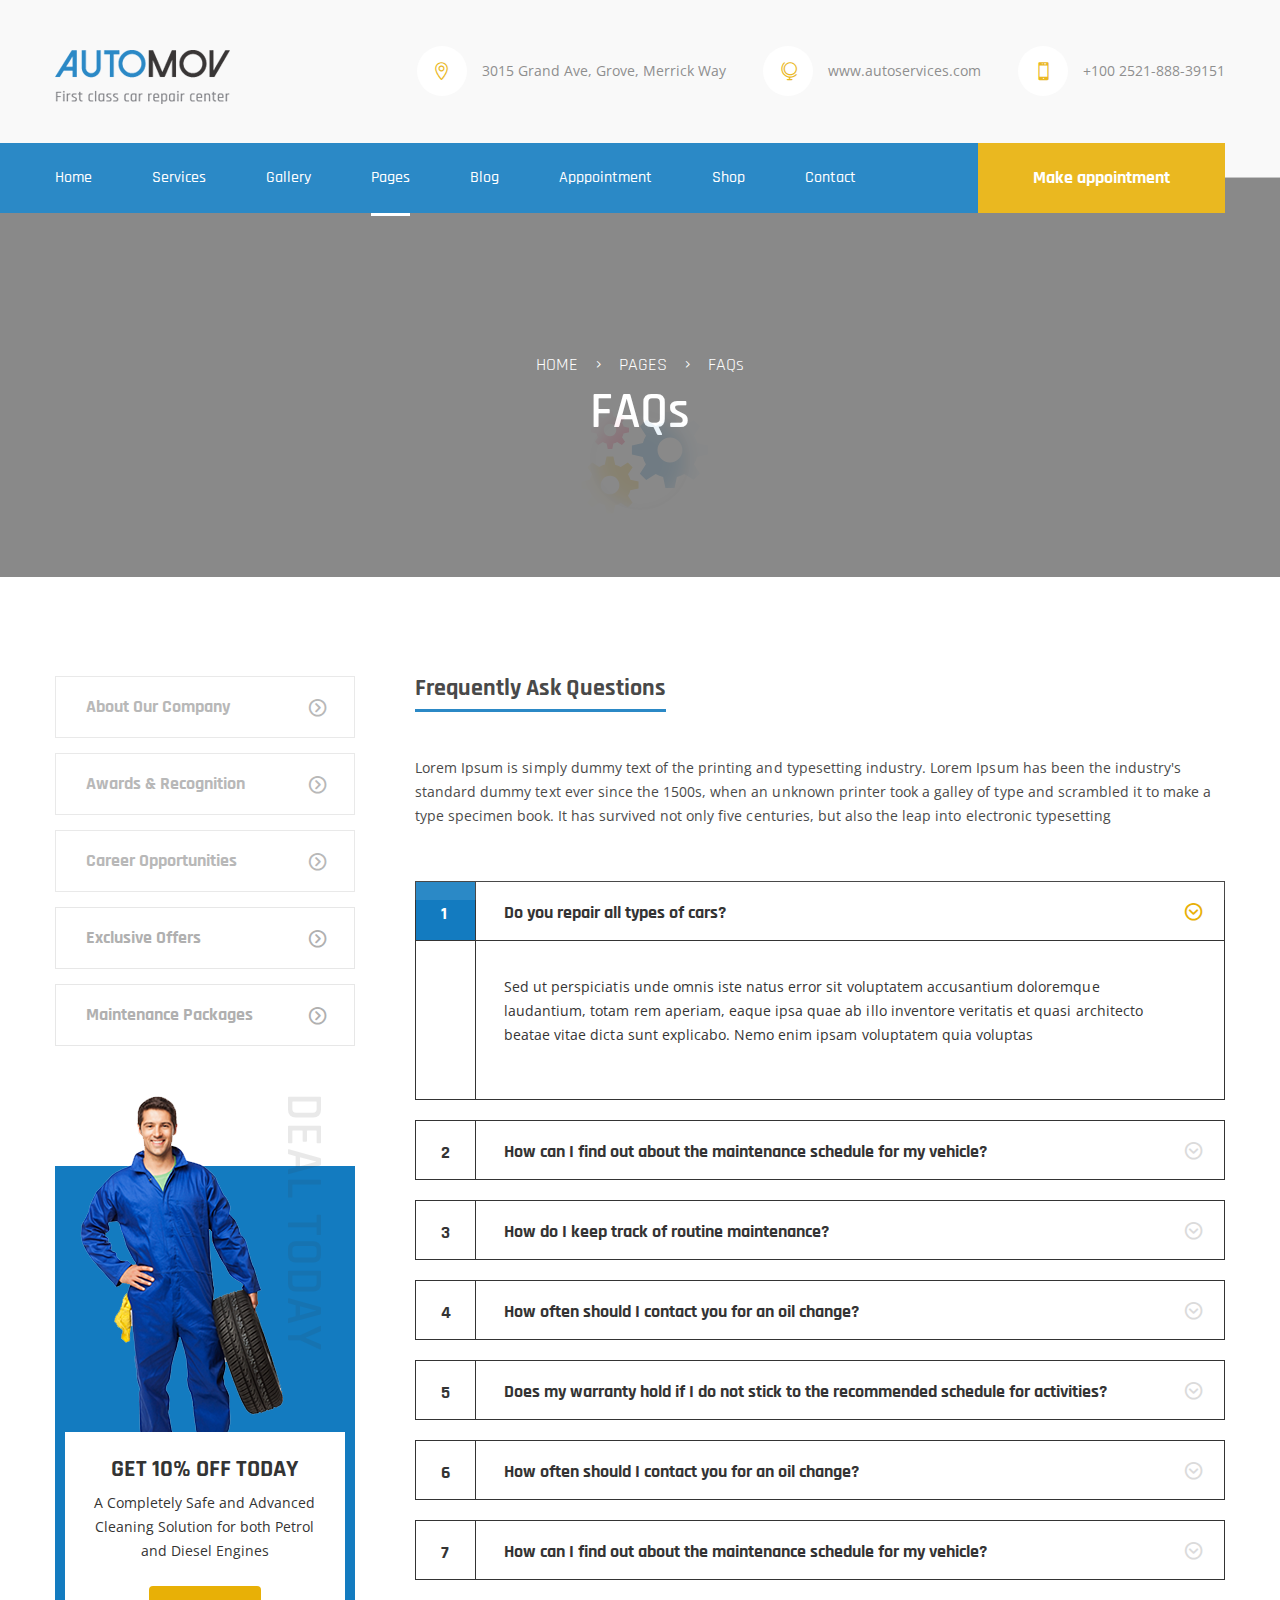
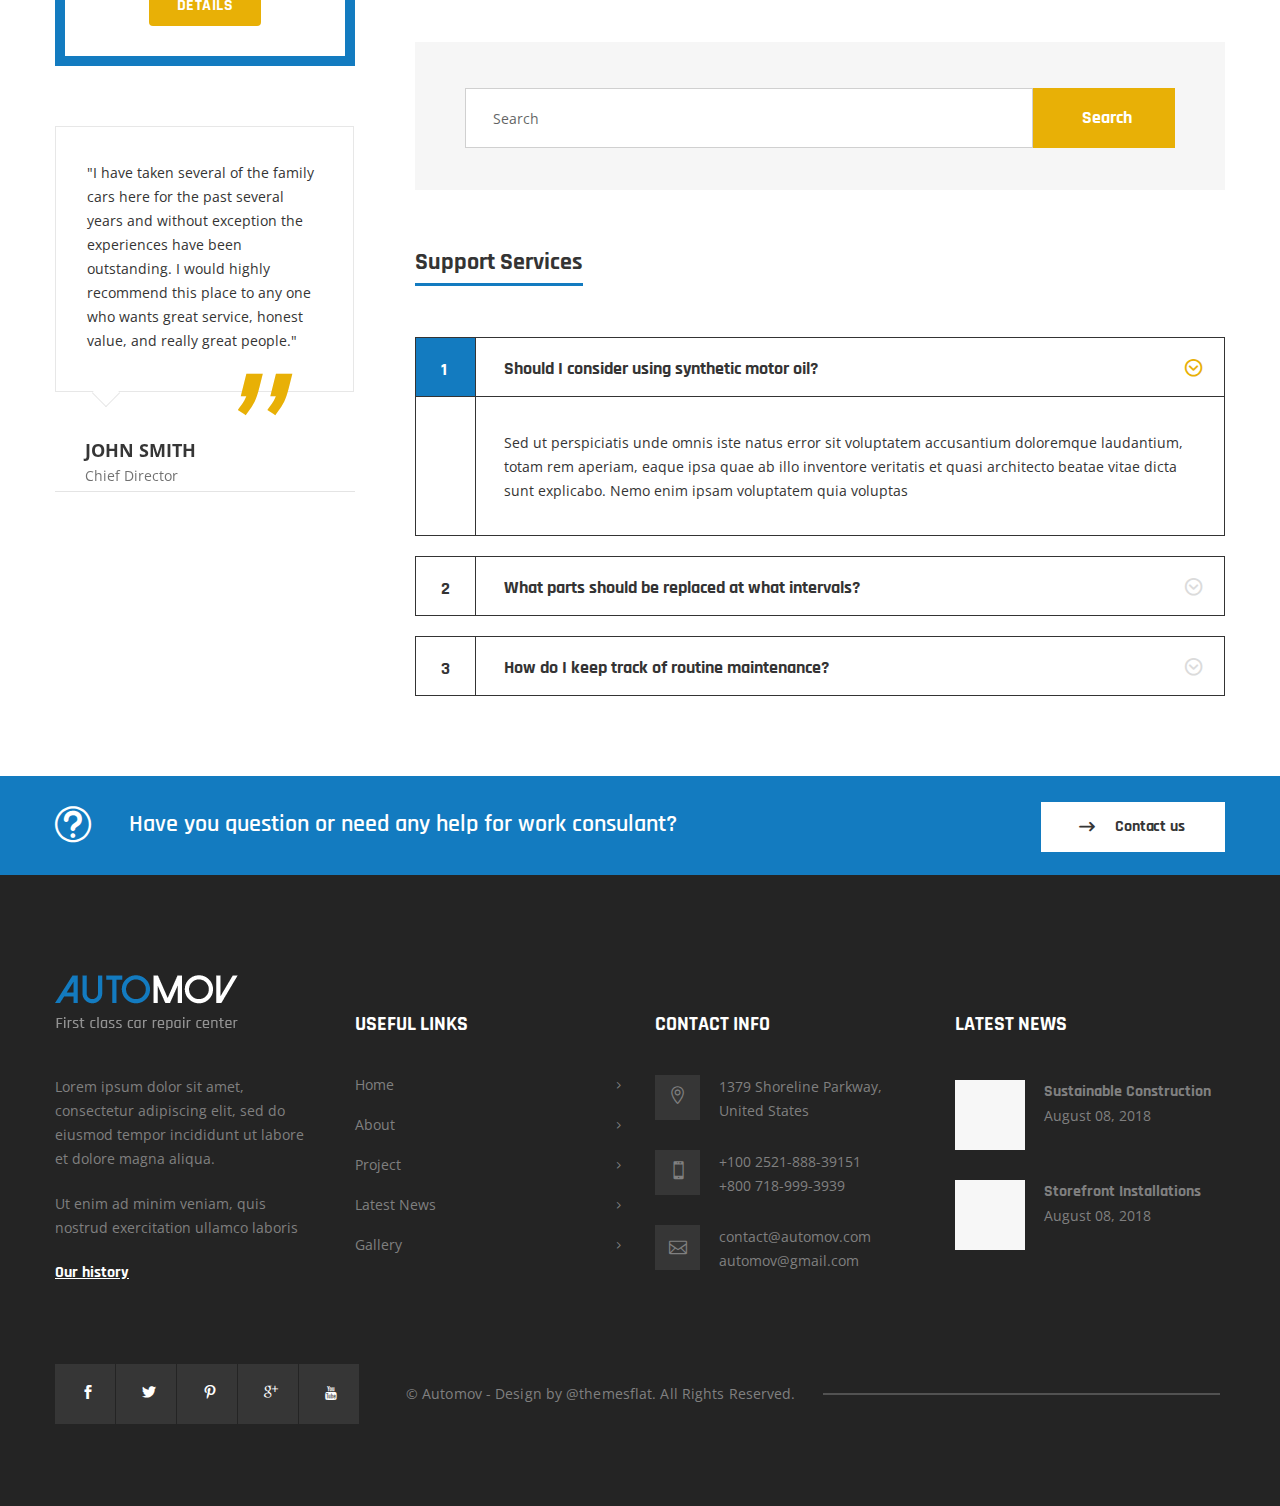
<file: FAQs.html>
<!DOCTYPE html>
<!--[if IE 8 ]><html class="ie" xmlns="http://www.w3.org/1999/xhtml" xml:lang="en-US" lang="en-US"> <![endif]-->
<!--[if (gte IE 9)|!(IE)]><!-->
<html xmlns="http://www.w3.org/1999/xhtml" xml:lang="en-US" lang="en-US"><!--<![endif]-->
    <head>
        <!-- Basic Page Needs -->
        <meta charset="UTF-8">
        <!--[if IE]><meta http-equiv='X-UA-Compatible' content='IE=edge,chrome=1'><![endif]-->
        <title>AutoMov - Car Repair, Auto Car Services HTML Template</title>

        <meta name="author" content="themsflat.com">

        <!-- Mobile Specific Metas -->
        <meta name="viewport" content="width=device-width, initial-scale=1, maximum-scale=1">

        <!-- Theme style -->
        <link rel="stylesheet" type="text/css" href="stylesheet/style.css">
        <link rel="stylesheet" type="text/css" href="stylesheet/colors/color1.css" id="colors">

        <!-- Responsive -->
        <link rel="stylesheet" type="text/css" href="stylesheet/responsive.css">
 
    </head>
    <body>
        <div class="preloader">
            <div class="load">
                <div class="gear one">
                    <svg id="blue" viewbox="0 0 100 100" fill="#fc1452">
                        <path d="M97.6,55.7V44.3l-13.6-2.9c-0.8-3.3-2.1-6.4-3.9-9.3l7.6-11.7l-8-8L67.9,20c-2.9-1.7-6-3.1-9.3-3.9L55.7,2.4H44.3l-2.9,13.6      c-3.3,0.8-6.4,2.1-9.3,3.9l-11.7-7.6l-8,8L20,32.1c-1.7,2.9-3.1,6-3.9,9.3L2.4,44.3v11.4l13.6,2.9c0.8,3.3,2.1,6.4,3.9,9.3      l-7.6,11.7l8,8L32.1,80c2.9,1.7,6,3.1,9.3,3.9l2.9,13.6h11.4l2.9-13.6c3.3-0.8,6.4-2.1,9.3-3.9l11.7,7.6l8-8L80,67.9      c1.7-2.9,3.1-6,3.9-9.3L97.6,55.7z M50,65.6c-8.7,0-15.6-7-15.6-15.6s7-15.6,15.6-15.6s15.6,7,15.6,15.6S58.7,65.6,50,65.6z"></path>
                    </svg>
                </div>
                <div class="gear two">
                    <svg id="pink" viewbox="0 0 100 100" fill="#137bc0">
                        <path d="M97.6,55.7V44.3l-13.6-2.9c-0.8-3.3-2.1-6.4-3.9-9.3l7.6-11.7l-8-8L67.9,20c-2.9-1.7-6-3.1-9.3-3.9L55.7,2.4H44.3l-2.9,13.6      c-3.3,0.8-6.4,2.1-9.3,3.9l-11.7-7.6l-8,8L20,32.1c-1.7,2.9-3.1,6-3.9,9.3L2.4,44.3v11.4l13.6,2.9c0.8,3.3,2.1,6.4,3.9,9.3      l-7.6,11.7l8,8L32.1,80c2.9,1.7,6,3.1,9.3,3.9l2.9,13.6h11.4l2.9-13.6c3.3-0.8,6.4-2.1,9.3-3.9l11.7,7.6l8-8L80,67.9      c1.7-2.9,3.1-6,3.9-9.3L97.6,55.7z M50,65.6c-8.7,0-15.6-7-15.6-15.6s7-15.6,15.6-15.6s15.6,7,15.6,15.6S58.7,65.6,50,65.6z"></path>
                    </svg>
                </div>
                <div class="gear three">
                    <svg id="yellow" viewbox="0 0 100 100" fill="#e8b006">
                        <path d="M97.6,55.7V44.3l-13.6-2.9c-0.8-3.3-2.1-6.4-3.9-9.3l7.6-11.7l-8-8L67.9,20c-2.9-1.7-6-3.1-9.3-3.9L55.7,2.4H44.3l-2.9,13.6      c-3.3,0.8-6.4,2.1-9.3,3.9l-11.7-7.6l-8,8L20,32.1c-1.7,2.9-3.1,6-3.9,9.3L2.4,44.3v11.4l13.6,2.9c0.8,3.3,2.1,6.4,3.9,9.3      l-7.6,11.7l8,8L32.1,80c2.9,1.7,6,3.1,9.3,3.9l2.9,13.6h11.4l2.9-13.6c3.3-0.8,6.4-2.1,9.3-3.9l11.7,7.6l8-8L80,67.9      c1.7-2.9,3.1-6,3.9-9.3L97.6,55.7z M50,65.6c-8.7,0-15.6-7-15.6-15.6s7-15.6,15.6-15.6s15.6,7,15.6,15.6S58.7,65.6,50,65.6z"></path>
                    </svg>
                </div>
                <div class="lil-circle"></div>
                <svg class="blur-circle">
                    <filter id="blur">
                        <fegaussianblur in="SourceGraphic" stddeviation="13"></fegaussianblur>
                    </filter>
                    <circle cx="70" cy="70" r="66" fill="transparent" stroke="white" stroke-width="40" filter="url(#blur)"></circle>
                </svg>
            </div>
        </div> <!-- /.preloaer -->

        <div class="top style1 bg-f9f9f9 ">
            <div class="container clearfix">
                <div id="logo">
                    <a href="#"><img src="images/logo2.png" alt="AutoMov"  width="175" height="54" data-retina="images/logo2-2x.png" data-width="175" data-height="54"></a>
                </div> <!-- /#logo -->

                <div class="flat-info style2 text-right">
                    <ul>
                        <li class="address"><a href="#">3015 Grand Ave, Grove, Merrick Way</a></li>
                        <li class="website"><a href="#">www.autoservices.com</a></li>
                        <li class="phone"><a href="#">+100 2521-888-39151</a></li>
                    </ul>
                </div> <!-- /.flat-info -->
            </div> <!-- /.container -->
        </div> <!-- /.top -->

        <header id="header" class="header-v6 ">
            <div class="header-wrap">
                <div class="container container-header ">
                    <div class="inner-header bg-137bc0 clearfix">
                        <div class="nav-wrap ">
                            <nav id="mainnav" class="mainnav header-v1">
                                <ul class="menu">
                                    <li >
                                        <a href="#">Home</a>
                                        <ul class="submenu">
                                            <li><a href="index.html">Homepage 1</a></li>
                                            <li><a href="index2.html">Homepage 2</a></li> 
                                            <li><a href="index3.html">Homepage 3</a></li> 
                                            <li><a href="index4.html">Homepage 4</a></li> 
                                            <li><a href="index5.html">Homepage 5</a></li>  
                                        </ul>
                                    </li>
                                    <li>
                                        <a href="#">Services</a>
                                        <ul class="submenu">
                                            <li><a href="our-services.html"> Our Services</a></li>
                                            <li><a href="our-services-fullwidth.html"> Our Services Fullwidth</a></li>
                                            <li><a href="services-single.html"> Single services</a></li>
                                        </ul>
                                    </li>
                                    <li >
                                        <a href="#">Gallery</a>
                                        <ul class="submenu">
                                            <li><a href="gallery-single.html">Gallery Single</a></li>
                                            <li><a href="our-gallery.html">Our Gallery</a></li> 
                                        </ul>
                                    </li>
                                    <li  class="active">
                                        <a href="#">Pages</a>
                                        <ul class="submenu">
                                            <li class="item-has-child"><a href="#">Header</a>
                                                <ul class="submenu">
                                                    <li><a href="head-search.html">Header Search</a></li>
                                                    <li><a href="flyout-menu.html">Flyout Menu</a></li>
                                                    <li><a href="mega-menu.html">Mega Menu</a></li>
                                                    <li><a href="home-canvas-menu.html">Canvas Menu</a></li>
                                                </ul>
                                            </li>
                                            <li  class="item-has-child"><a href="#">Company</a>
                                                <ul class="submenu">
                                                    <li><a href="about-company.html">About Company</a></li>
                                                    <li><a href="company-history.html">Company History</a></li>
                                                </ul>
                                            </li>
                                            <li  class="item-has-child"> <a href="#">Project</a>
                                                <ul class="submenu">
                                                    <li><a href="project-single.html">Project Single</a></li>
                                                    <li><a href="our-project-v1.html">Project v1</a></li>
                                                    <li><a href="our-project-v2.html">Project v2</a></li>
                                                    <li><a href="our-project-v3.html">Project v3</a></li>
                                                </ul>
                                            </li>
                                            <li  class="item-has-child">
                                                <a href="#">Services</a>
                                                <ul class="submenu">
                                                    <li><a href="our-services.html"> Our Services</a></li>
                                                    <li><a href="our-services-fullwidth.html"> Our Services Fullwidth</a></li>
                                                    <li><a href="services-single.html"> Single services</a></li>
                                                </ul>
                                            </li>
                                            <li><a href="our-team.html">Our Team</a></li>
                                            <li class="active"><a href="FAQs.html">FAQs</a></li>
                                            <li><a href="404.html">Error 404</a></li>
                                        </ul>
                                    </li>
                                    <li >
                                        <a href="#">Blog</a>
                                        <ul class="submenu">
                                            <li><a href="blog-grid-3-columns-v1.html">Blog Grid 3 Columns V1</a></li>
                                            <li><a href="blog-grid-3-columns-v2.html">Blog Grid 3 Columns V2</a></li>
                                            <li><a href="blog-grid-sidebar.html">Blog Grid With Sidebar</a></li>
                                            <li><a href="blog-list-v1.html">Blog List V1</a></li>
                                            <li><a href="blog-list-v2.html">Blog List V2</a></li>
                                            <li><a href="blog-single.html">Blog Single</a></li>
                                        </ul><!-- /.submenu -->
                                    </li>
                                    <li><a href="book-calendar.html">Apppointment</a> </li>
                                    <li>
                                        <a href="#">Shop</a>
                                        <ul class="submenu">
                                            <li><a href="shop-grid-sidebar-v1.html">Shop Grid Sidebar V1</a></li>
                                            <li><a href="shop-grid-sidebar-v2.html">Shop Grid Sidebar V2</a></li>
                                            <li><a href="shop-detail.html">Shop Detail</a></li>
                                            <li><a href="shop-detail-sidebar.html">Shop Detail Sidebar</a></li>
                                        </ul><!-- /.submenu -->
                                    </li>
                                    <li>
                                        <a href="#">Contact</a>
                                        <ul class="submenu">
                                            <li><a href="contact-us-v1.html">Contact Us V1</a></li>
                                            <li><a href="contact-us-v2.html">Contact Us V2</a></li>
                                        </ul><!-- /.submenu -->
                                    </li>
                                </ul>
                            </nav><!-- /.mainnav -->
                        </div> <!-- /.nav-wrap -->
                        <div class="mobile-button">
                            <span></span>
                        </div>
                        <div class="wrap-btn text-right">
                            <a href="#" class="flat-button bg-appointment">Make appointment</a>
                        </div> <!-- /.wrap-btn -->
                    </div> <!-- /.inner-header -->
                </div> <!-- /.container -->
            </div>  <!-- /.header-wrap -->
        </header> <!-- /#header -->

        <section class="page-title  v3 clearfix parallax  parallax5">
            <div class="overlay"></div>
            <div class="container">
                <div class="wrap-page-title">
                    <div class="breakcrums text-center v2">
                        <ul>
                            <li><a href="#" class="hover-text">HOME</a></li>
                            <li><a href="#" class="hover-text">PAGES</a></li>
                            <li><a href="#" class="hover-text">FAQs</a></li>
                        </ul>
                    </div> <!-- /.breakcrums -->

                    <div class="page-title-heading text-center v2">
                        <h1><a href="#" class="hover-text">FAQs</a></h1>
                    </div> <!-- /.page-title-heading -->
                </div> <!-- /.wrap-page-title -->
            </div> <!-- /.container -->
        </section> <!-- /.page-title -->

        <article class="content-wrap">
            <div class="flat-spacer clearfix" data-desktop="99" data-mobile="99" data-smobile="99" ></div>
            <div class="container clearfix">
                <div class="sidebar-left">
                    <div class="widget widget-categories v1">
                        <ul>
                            <li><a href="#">About Our Company</a></li>
                            <li><a href="#">Awards & Recognition</a></li>
                            <li><a href="#">Career Opportunities</a></li>
                            <li><a href="#">Exclusive Offers</a></li>
                            <li><a href="#">Maintenance Packages</a></li>
                        </ul>
                    </div> <!-- /.widget-categories -->
                    <div class="widget widget-deal">
                        <h2 class="title-heading">DEAL TODAY</h2>
                        <div class="img">
                            <img src="images/FAQs/men-deal.png" alt="AutoMov">
                        </div>
                        <div class="textbox">
                            <h3 class="title">GET 10% OFF TODAY</h3>
                            <p>A Completely Safe and Advanced Cleaning Solution for both Petrol and Diesel Engines</p>
                            <div class="wrap-btn">
                                <a href="#" class="flat-button gb-detail">DETAILS</a>
                            </div>
                        </div>
                    </div> <!-- widget-deal -->

                    <div class="widget-testimonials flat-border-bottom pd-bottom-30">
                        <div class="flat-carousel-not-numb" data-auto="false" data-column="1" data-column2="1" data-column3="1" data-gap="1" data-dots="false" data-nav="false" data-loop="true">
                            <div class="flat-testimonials  owl-carousel ">
                                <div class="testimonial style1 v2">
                                    <blockquote>
                                        "I have taken several of the family cars here for the past several years and without exception the experiences have been outstanding. I would highly recommend this place to any one who wants great service, honest value, and really great people."
                                    </blockquote>
                                    <div class="customer-info">
                                        <h5 class="name"><a href="#" class="hover-text">JOHN SMITH</a></h5>
                                        <p class="position">Chief Director</p>
                                    </div>
                                </div>
                            </div>
                        </div>
                    </div>
                </div> <!-- /.sidebar-left -->

                <div class="content-page-wrap faqs-wrap pd-left-60">
                    <div class="flat-spacer clearfix" data-desktop="0" data-mobile="60" data-smobile="60" ></div>
                    <div class="flat-question style2">
                        <div class="flat-title v4">
                            <h3 class="title">Frequently Ask Questions</h3>
                        </div>
                        <p>Lorem Ipsum is simply dummy text of the printing and typesetting industry. Lorem Ipsum has been the industry's standard dummy text ever since the 1500s, when an unknown printer took a galley of type and scrambled it to make a type specimen book. It has survived not only five centuries, but also the leap into electronic typesetting</p>
                        <div class="flat-spacer clearfix" data-desktop="33" data-mobile="33" data-smobile="33" ></div>
                        <div class="accordion">
                            <div class="accordion-toggle">
                                <div class="toggle-title active">
                                    Do you repair all types of cars?
                                </div>
                                <div class="toggle-content" >
                                    <p>
                                        Sed ut perspiciatis unde omnis iste natus error sit voluptatem accusantium doloremque laudantium, totam rem aperiam, eaque ipsa quae ab illo inventore veritatis et quasi architecto beatae vitae dicta sunt explicabo. Nemo enim ipsam voluptatem quia voluptas
                                    </p>
                                    <div class="clearfix"></div>
                                </div>
                            </div><!-- /.accordion-toggle -->

                            <div class="accordion-toggle">
                                <div class="toggle-title ">
                                    How can I find out about the maintenance schedule for my vehicle?
                                </div>
                                <div class="toggle-content" >
                                    <p>
                                        Synthetic engine oils are produced through a synthesis process that takes very small molecules and assembles them into larger designer molecules with premium lubricating properties.
                                    </p>
                                    <div class="clearfix"></div>
                                </div>
                            </div><!-- /.accordion-toggle -->

                            <div class="accordion-toggle">
                                <div class="toggle-title">
                                    How do I keep track of routine maintenance?
                                </div>
                                <div class="toggle-content" >
                                    <p>
                                        Synthetic engine oils are produced through a synthesis process that takes very small molecules and assembles them into larger designer molecules with premium lubricating properties.
                                    </p>
                                    <div class="clearfix"></div>
                                </div>
                            </div><!-- /.accordion-toggle -->

                            <div class="accordion-toggle">
                                <div class="toggle-title">
                                    How often should I contact you for an oil change?
                                </div>
                                <div class="toggle-content" >
                                    <p>
                                        Synthetic engine oils are produced through a synthesis process that takes very small molecules and assembles them into larger designer molecules with premium lubricating properties.
                                    </p>
                                    <div class="clearfix"></div>
                                </div>
                            </div><!-- /.accordion-toggle -->

                            <div class="accordion-toggle">
                                <div class="toggle-title">
                                    Does my warranty hold if I do not stick to the recommended schedule for activities?
                                </div>
                                <div class="toggle-content" >
                                    <p>
                                        Synthetic engine oils are produced through a synthesis process that takes very small molecules and assembles them into larger designer molecules with premium lubricating properties.
                                    </p>
                                    <div class="clearfix"></div>
                                </div>
                            </div><!-- /.accordion-toggle -->

                            <div class="accordion-toggle">
                                <div class="toggle-title">
                                    How often should I contact you for an oil change?
                                </div>
                                <div class="toggle-content" >
                                    <p>
                                        Synthetic engine oils are produced through a synthesis process that takes very small molecules and assembles them into larger designer molecules with premium lubricating properties.
                                    </p>
                                    <div class="clearfix"></div>
                                </div>
                            </div><!-- /.accordion-toggle -->

                            <div class="accordion-toggle">
                                <div class="toggle-title">
                                    How can I find out about the maintenance schedule for my vehicle?
                                </div>
                                <div class="toggle-content" >
                                    <p>
                                        Synthetic engine oils are produced through a synthesis process that takes very small molecules and assembles them into larger designer molecules with premium lubricating properties.
                                    </p>
                                    <div class="clearfix"></div>
                                </div>
                            </div><!-- /.accordion-toggle -->
                        </div> <!-- /.accordion -->
                    </div> <!-- /.flat-question -->

                    <div class="flat-search-form bg-f6f6f6">
                        <form action="#" class="clearfix">
                            <div class="wrap-input">
                                <input type="search" name="search" placeholder="Search">
                            </div>
                            <div class="wrap-btn">
                                <button type="submit" class="btn-effect btn-search">Search</button>
                            </div>
                        </form>
                    </div> <!-- /flat-search-form -->

                    <div class="flat-support ">
                        <div class="flat-title v4">
                            <h3 class="title">Support Services</h3>
                        </div> 
                        <div class="accordion">
                            <div class="accordion-toggle">
                                <div class="toggle-title active">
                                    Should I consider using synthetic motor oil?
                                </div>
                                <div class="toggle-content" >
                                    <p>
                                        Sed ut perspiciatis unde omnis iste natus error sit voluptatem accusantium doloremque laudantium, totam rem aperiam, eaque ipsa quae ab illo inventore veritatis et quasi architecto beatae vitae dicta sunt explicabo. Nemo enim ipsam voluptatem quia voluptas
                                    </p>
                                    <div class="clearfix"></div>
                                </div>
                            </div><!-- /.accordion-toggle -->

                            <div class="accordion-toggle">
                                <div class="toggle-title ">
                                    What parts should be replaced at what intervals?
                                </div>
                                <div class="toggle-content" >
                                    <p>
                                        Synthetic engine oils are produced through a synthesis process that takes very small molecules and assembles them into larger designer molecules with premium lubricating properties.
                                    </p>
                                    <div class="clearfix"></div>
                                </div>
                            </div><!-- /.accordion-toggle -->

                            <div class="accordion-toggle">
                                <div class="toggle-title">
                                    How do I keep track of routine maintenance?
                                </div>
                                <div class="toggle-content" >
                                    <p>
                                        Synthetic engine oils are produced through a synthesis process that takes very small molecules and assembles them into larger designer molecules with premium lubricating properties.
                                    </p>
                                    <div class="clearfix"></div>
                                </div>
                            </div><!-- /.accordion-toggle -->
                        </div> <!-- /.accordion -->
                    </div> <!-- /.flat-support -->
                </div> <!-- /.faqs-wrap -->
            </div> <!-- /.container -->
            <div class="flat-spacer clearfix" data-desktop="60" data-mobile="60" data-smobile="60" ></div>
        </article> <!-- /.content-wrap -->

        <section class="flat-contact v1 clearfix">
            <div class="container">
                <div class="wrap-text">
                    <h3 class="title"><a href="#">Have you question or need any help for work consulant?</a></h3>
                </div>
                <div class="wrap-btn text-right">
                    <a href="#" class="flat-button btn-contact bg-contact">Contact us</a>
                </div>
            </div> <!-- /.container -->
        </section> <!-- /.flat-contact -->

        <footer id="footer" class=" style2 pd-bottom-100">
            <div class="flat-spacer clearfix" data-desktop="100" data-mobile="60" data-smobile="60" ></div>
            <div class="container">
                <div class="flat-widget-ft fix-float-box">
                    <div class="widget widget-about">
                        <div id="logo-ft">
                            <a href="#"><img src="images/logo-ft.png" alt="logo-ft"  width="183" height="55" data-retina="images/logo-ft-2x.png" data-width="183" data-height="55"></a>
                        </div>
                        <p>Lorem ipsum dolor sit amet, consectetur adipiscing elit, sed do eiusmod tempor incididunt ut labore et dolore magna aliqua. </p>
                        <p>Ut enim ad minim veniam, quis nostrud exercitation ullamco laboris</p>
                        <h6><a href="#" class="hover-text">Our history</a></h6>
                    </div> <!-- /.widget-about -->

                    <div class="widget widget-links">
                        <h4 class="widget-title">USEFUL LINKS </h4>
                        <ul>
                            <li><a href="#" class="hover-text">Home</a></li>
                            <li><a href="#" class="hover-text">About</a></li>
                            <li><a href="#" class="hover-text">Project</a></li>
                            <li><a href="#" class="hover-text">Latest News</a></li>
                            <li><a href="#" class="hover-text">Gallery</a></li>
                        </ul>
                    </div> <!-- /.widget-links -->

                    <div class="widget widget-info">
                        <h4 class="widget-title"> CONTACT INFO </h4>
                        <div class="flat-iconbox style3">
                            <div class="iconbox clearfix style3">
                                <div class="iconbox-icon">
                                    <span class="icon_pin_alt"></span>
                                </div>
                                <div class="iconbox-content">
                                    <p><a href="#" class="hover-text">1379 Shoreline Parkway, 
                                    United States</a></p>
                                </div>
                            </div> <!-- /.iconbox -->

                            <div class="iconbox clearfix style3">
                                <div class="iconbox-icon">
                                    <span class="icon_mobile"></span>
                                </div>
                                <div class="iconbox-content">
                                    <p><a href="#" class="hover-text">+100 2521-888-39151</a></p>
                                    <p><a href="#" class="hover-text">+800 718-999-3939</a></p>
                                </div>
                            </div> <!-- /.iconbox -->

                            <div class="iconbox clearfix style3">
                                <div class="iconbox-icon">
                                    <span class="icon_mail_alt"></span>
                                </div>
                                <div class="iconbox-content">
                                    <p><a href="#" class="hover-text">contact@automov.com</a></p>
                                    <p><a href="#" class="hover-text">automov@gmail.com</a></p>
                                </div>
                            </div> <!-- /.iconbox -->
                        </div> <!-- /.flat-iconbox -->
                    </div> <!-- /.widget-info -->

                    <div class="widget widget-last-news">
                        <h4 class="widget-title"> LATEST NEWS </h4>
                        <ul class="list-last-news">
                            <li class="  clearfix">
                                <div class=" img">
                                    <img src="images/last-news-1-ft.png" alt="last-news">
                                    <div class="overlay"></div>
                                </div>
                                <div class="content">
                                    <h6 class="heading"><a href="#" class="hover-text">Sustainable Construction</a></h6>
                                    <p><a href="#" class="hover-text">August 08, 2018</a></p>
                                </div>
                            </li>   

                            <li class="  clearfix">
                                <div class=" img">
                                    <img src="images/last-news-2-ft.png" alt="last-news">
                                    <div class="overlay"></div>
                                </div>
                                <div class=" content">
                                    <h6 class="heading"><a href="#" class="hover-text">Storefront Installations</a></h6>
                                    <p><a href="#" class="hover-text">August 08, 2018</a></p>
                                </div>
                            </li> 
                        </ul> <!-- /.list-last-news -->
                    </div> <!-- /.widget-last-news -->
                </div> <!-- /.widget -->
                <div class="flat-spacer clearfix" data-desktop="82" data-mobile="60" data-smobile="60" ></div>
                <div class="bottom style1 clearfix">
                    <div class="flat-socails">
                        <ul>
                            <li><a href="#"><span class="social_facebook"></span></a></li>
                            <li><a href="#"><span class="social_twitter"></span></a></li>
                            <li><a href="#"><span class="social_pinterest"></span></a></li>
                            <li><a href="#"><span class="social_googleplus"></span></a></li>
                            <li><a href="#"><span class="fa fa-youtube"></span></a></li>
                        </ul>
                    </div>
                    <div class="flat-copy-right">
                       <p>© Automov - Design by @themesflat. All Rights Reserved.</p>
                    </div>
                </div> <!-- /.bottom -->
            </div> <!-- /.container -->
        </footer> <!-- /.footer -->

        <!-- Javascript -->
        <script src="javascript/jquery.min.js"></script>
        <script src="javascript/plugins.js"></script>
        <script src="javascript/owl.carousel.min.js"></script>
        <script src="javascript/equalize.min.js"></script>
        <script src="javascript/jquery.cookie.js"></script>
        
        <script src="javascript/main.js"></script>
    </body>
</html>
</file>
<file: stylesheet/colors/color1.css>
/* Default */
</file>
<file: stylesheet/responsive.css>
@media only screen and (max-width: 1462px) and (min-width: 1367px) {
	.video-list ul.list {
		margin-right: 34px;
	}
}

@media only screen and (max-width: 1366px) {
	#footer.style3 .widget-about {
		padding: 0 9% 0 5.8%;
	}

	.flat-testimonials.style2 {
		padding: 23.5% 30px;
	}

	.flat-make-appointment .img-single {
		padding: unset;
	}

	.flat-make-appointment form {
		padding-right: 15%;
	}

	.flat-make-appointment .text-form h2 {
		right: -120px;
	}

	.our-video {
		padding: 25px 15px;
	}

	.video-list ul.list {
		margin-right: 10px;
	}

	.video-box .video-content {
		padding: 50px 15px;
	}

	.video-box .content {
		padding-left:  130px;
	}

	.textbox.style1 .text-content {
		padding: 0 15px;
	}

	.textbox.style1 .text-content .textbox-icon {
		margin-bottom: 10px;
	}


}

@media only screen and (max-width: 1200px){
	.flat-highlight-products .imgbox.one-of-three {
		padding: 30px 15px;
	}

	.flat-highlight-products .imgbox-img {
		padding: 0 15px;
	}

	.flat-highlight-products .imgbox-content {
		padding-top: 0;
	}

	.flat-latest-news .flat-post.style7 {
		margin-bottom: 0;
	}

	.post.style7 .post-content {
		padding: 25px 13px 15px 38px;
	}

	#footer .flat-socails:before, 
	#footer .flat-socails:after {
		content: unset;
	}

	.top.style1 .flat-info.style2 {
		text-align: center !important;
	}

	.contact-v1-page.flat-contact-us {
		padding: 0 30px 0 50px;
	}

	.contact-v1-page.flat-form-contact {
		padding: 0 0 0 30px;
	}

	.wrap-input.one-of-two.pd-right-10,
	.wrap-input.one-of-two.pd-left-10 {
		padding: 0;
	}

	.flat-overviews-slider .container {
		max-width: unset !important;
	}

	.flat-action.style1 .wrap-text {
		padding: 27px 0 21px 76px;
	}

	#header .btn-canvas, 
	#header .show-search {
		width: 2.5%;
	}

	#header.header-v1 .nav-wrap {
		width: 95%;
	}

	.widget-info .iconbox.style2 {
		padding: 0 15px;
	}

	.testimonial.style1 blockquote {
		margin-bottom: 40px;
	}

	.flat-testimonials.style1 .owl-nav {
		bottom: 30px;
	}

	.flat-action.style2 .text,
	.flat-action.style2 .subscribe-email {
		width: 100%;
		margin-bottom: 15px;
	}

	.flat-action.style2 .wrap-input-text {
		width: 65%;
	}

	.flat-action.style2 .wrap-btn {
		width: 35%;
	}

	#footer .bottom.style1 .flat-socails ul li a {
		margin-bottom: 3px;
	}

	#footer .bottom .flat-copy-right:after {
		width: 36%;
	}

	#header.header-v5 #mainnav > ul >li > a {
		padding: 0 20px;
	}

	.top.style1 #logo {
		width: 100%;
		padding-bottom: 30px;
		text-align: center;
	}

	.top.style1 .flat-info {
		width: 100%;
		padding: 0 0 50px 0;
		text-align: left !important;
	}

	.top .flat-info.style2 li {
		margin: 0 30px 0 0;
	}

	#header.header-v6 #mainnav > ul >li {
		margin-right: 35px;
	}

	.flat-button.bg-appointment {
		padding: 0 34px 0 34px;
	}

	.imgbox:hover.style5 .imgbox-content {
		width: 100%;
	}

	.post.blog-list-v1 .post-content {
		padding-top: 0 !important;
	}

	.iconbox.style5 {
		padding: 40px 15px;
	}

	.iconbox.style5.v3 {
		background: #363636;
		padding: 64px 0px;
	}

	.top.style2 .wrap-btn{
		display: none;
	}

	.top.style2 .flat-info {
		width: 60%;
	}

	.flat-advantages .iconbox.style4 {
		padding-left: 15px;
		padding-right: 15px;
	}

	#header #mainnav.header-v3 > ul.menu >li > a {
		padding: 0 15px;
	}

	.top.style2 .flat-socail {
		padding-right: 0;
	}

	.flat-team.style3 {
		padding-bottom: 430px;
	}

	.img-double .img {
		width: 400px;
	}

	.flat-tabs .tab-title .item-title {
		display: unset;
		float: unset;
	}

	.post.blog-list-v2 .post-content {
		padding-top: 0;
	} 

	.flat-popular-product {
		padding-bottom: 170px;
	}

	.flat-professional-services {
		padding-top: 180px;
		padding-bottom: 370px;
	}

	#header.header-v7 #mainnav > ul >li > a {
		margin: 0 14.5px;
	}

	.flat-tabs.style1 .tab-title .item-title {
		display: inline-block;
	}

}


@media only screen and (max-width: 1024px) {
	.imgbox:hover.style5 .imgbox-content {
		width: 100%;
	}

	.flat-product-slide {
		display: none;
	}

	.flat-slider.style5 .text-slider {
		text-align: center;
	}

}

@media only screen and (max-width: 1024px) and (min-width: 693px ) {
	.flat-highlight-products .imgbox-img.one-of-two{
		width: 100%;
		margin-bottom: 20px;
	}

	.flat-highlight-products .imgbox-content.one-of-two {
		width: 100%;
	}
}

@media only screen and (max-width: 991px){
	.post.blog-list-v1 .post-content h2  {
		line-height: 30px;
	}

	.flat-popular-product {
		padding-bottom: 60px;
	}

	.imgbox.all-services {
		margin-bottom: 30px;
	}

	.flat-team .owl-dots,
	.flat-team .owl-nav {
		display: none;
	}

	.flat-testimonials.style4 .owl-stage-outer {
		margin-bottom: 40px;
	}

	.flat-professional-services {
		padding: 100px 0 70px;
	}

	.flat-professional-services .professional-services-wrap {
		position: relative;
		bottom: unset;
	}

	.flat-professional-services .wrap-btn {
		margin-bottom: 40px;
	}

	.flat-categories-car .flat-imgbox {
		margin-bottom: 40px;
	}

	.lighthight-service-wrap,
	.flat-contact .contact-wrap,
	.flat-freeship-service .freeship-service-wrap {
		position: relative;
		transform: unset;
	}

	.flat-blogs.style1 .flat-post,
	.flat-seller-repair .logo,
	.flat-popular-product .products {
		margin-bottom: 0;
	}

	.flat-slider.style3 .tp-tabs {
		display: none;
	}

	.flat-who-are .flat-title .icon,
	.flat-car-repair .flat-title .icon {
		margin-bottom: 15px;
	}

	.flat-testimonials.style1 .owl-nav {
		display: none;
	}

	.post.style7.v1 .post-content {
		padding: 28px 15px;
	}

	.post.style7.v2 .post-content {
		padding: 25px 23px 15px 38px;
	}

	.flat-filter.style1 li a,
	.flat-projects.style2 .flat-imgbox,
	.flat-imgbox.style5 {
		margin-bottom: 10px; 
	}

	.widget.widget-info h4.widget-title {
		margin-bottom: 25px;
	}

	.widget.widget-last-news h4.widget-title {
		margin-bottom: 30px;
	}

	.widget h4.widget-title {
		margin-bottom: 20px;
	}

	.flat-post.style7 {
		margin-bottom: 0;
	}
	.flat-workshop { 
		padding-top: 60px;
	}

	.flat-our-services .owl-stage-outer {
		margin-bottom: 60px;
	}

	.flat-workshop .owl-carousel .owl-stage-outer {
		margin-bottom: 30px;
	}

	#mainnav-mobi .menu {
		overflow-y: auto;
		height: 50vh;
	}

	.flat-slider.style2 .tp-thumbs-inner-wrapper {
		display: none;
	}

	#footer.style1 .widget.widget-info h4.widget-title {
		margin-bottom: 30px;
	}

	.post.blog-grid-v1 .post-content {
		padding: 0 20px;
	}

	.flat-projects .flat-imgbox {
		margin-bottom: 10px;
	}

	#footer .flat-socails.v3 ul {
		width: 320px;
	}

	.flat-team.style1 .owl-stage-outer {
		margin-bottom: 30px;
	}

	.flat-row .flat-action {
		position: unset;
		transform: unset;
	}
	
	.top .flat-info {
		width: 100%;
	}

	.top .flat-info.style1 {
		text-align: center;
	}

	.top .flat-info.style1 ul li {
		border: unset !important;
	}

	.top .flat-socails {
		width: 100%;
		text-align: center !important;
	}

	.top .flat-socails ul > li > a {
		border-top: 1px solid #bfbfbf;
		border-bottom: 1px solid #bfbfbf;
	}

	.top {
		border-bottom: unset;
	}

	.top.style3 .container {
		max-width: unset !important;
	}

	.top.style3 #logo {
		text-align: left !important;
	}

	.top.style3 .flat-menu-extra {
		width: 50%;
		padding-right: 60px;
	}

	#header.header-v4 .mobile-button.v2 {
		top: -64px;
	}

	#header.header-v4 #mainnav-mobi {
		top: 0;
	}

	.canvas-menu {
		display: none;
	}

	#header .container-header {
		max-width: unset !important;
	}

	#header .mobile-button {
		display: block;
	}

	#header .show-search {
		float: right;    
		padding: 17px 35px 7px 0;
	}

	.top-search {
		right: -20px;
		top: 100%;
	}

	.flat-button.bg-learn-more, 
	.flat-button.bg-help {
		padding: 13px 15px 13px 15px;
	}

	.flat-action.style1 .wrap-text {
		padding: 27px 0 21px 76px;
	}

	.flat-why-us .accordion-toggle.toggle1 {
		margin-right: 110px;
	}

	.flat-why-us .accordion-toggle.toggle2 {
		margin-left: 110px;
	}

	.flat-why-us .accordion-toggle.toggle3 {
		margin-right: 110px !important;
	}

	.flat-why-us .accordion-toggle.toggle4 {
		margin-left: 90px !important;
	}

	.flat-why-us .accordion-toggle.toggle5 {
		margin-right: 95px;
	}

	.flat-why-us .accordion-toggle.toggle6 {
		margin-left: 110px;
	}

	.flat-why-us .accordion-toggle .toggle-content {
		width: 300px;
	}

	.wrap-overviews-slider #img-item {
		display: none;
	}

	.wrap-overviews-slider #content {
		width: 100%;
	}	 

	.wrap-overviews-slider .wrap-btn {
		margin-left: unset;
		text-align: center;
	}

	.flat-projects .flat-imgbox .imgbox.style1 {
		width: 50%;
	}

	.flat-vehicle-services .style2.imgbox .imgbox-content {
		padding: 0 15px;
	}

	.flat-news-section .owl-carousel .owl-item img,
	.flat-team.style1 .owl-carousel .owl-item img {
		width: 100% !important;
	}

	.flat-team.style1 .owl-dot .btn-defect.btn-dots {
		display: inline-flex;
	}

	#footer .flat-socails:before,
	#footer .flat-socails:after {
		content: unset;
	}

	.widget-info .iconbox.style2 {
		width: 100%;
		margin-bottom: 30px;
	}

	.iconbox.style2 .iconbox-icon {
		margin-bottom: 25px;
	}

	.widget-info .flat-iconbox.style2 {
		padding-bottom: 20px;
	}

	.flat-overviews-slider .iconbox.style1 {
		padding-left: 35px;
	}

	.flat-title.v2 h2:after,
	.flat-title.v2 h2:before {
		width: 35%;
	}

	.header-v5 {
		position: relative;
	}

	#header.header-v5 .mobile-button.v2 {
		top: 50%;
		transform: translateY(-50%);
	}

	#header.header-v5 .nav-wrap {
		width: 0;
	}

	#header.header-v5 #logo,
	#header .flat-menu-extra {
		width: 50%;
	}

	#header.header-v5 #mainnav-mobi {
		top: 100%;
	}

	#header.header-v5 .flat-menu-extra {
		padding-right: 50px;
		margin-top: 55px;
	}

	.flat-title.v4 h2 {
		margin-bottom: 25px;
	}

	.flat-title.v4 p {
		text-align: left;
	}

	.flat-countdown .counter.one-of-four {
		width: 50%;
		margin-bottom: 30px;
	}

	.testimonial.style1 .testimonial-content {
		padding: 15px;
	}

	.flat-latest-news .post.style7.v1,
	.flat-latest-news .post.style7.v2 {
		width: 100%;
		padding-bottom: 10px;
	}

	.flat-row .one-of-two {
		width: 100%;
	}

	.flat-row .one-of-two.pd-left-15 {
		padding-left: unset;
	}

	.flat-title.v5 {
		margin-bottom: 40px;
	}

	.flat-featured-product .owl-carousel .owl-stage-outer {
		margin-bottom: 15px;
	}

	.flat-contact.v1 .wrap-text,
	.flat-contact.v1 .wrap-btn {
		width: 100%;
	}

	.flat-contact.v1 .wrap-text h3.title a {
		padding-left: unset;
		line-height: 28px;
	}

	.flat-contact.v1 .wrap-text h3:before {
		content: "";
	}

	.flat-contact.v1 .wrap-btn.text-right {
		text-align: left !important;
	}

	#footer.style2 .widget {
		width: 50%;
	}

	.bottom.style1 .flat-socails,
	.bottom.style1 .flat-copy-right {
		width: 100%;
		text-align: center;
	}

	.bottom.style1 .flat-socails {
		position: relative !important;
	}

	#footer .bottom .flat-copy-right:after {
		content: unset;
	}

	.flat-auto-motive {
		padding: unset;
	}
	
	.sub-col .one-of-two {
		width: 100%;
	}

	#header.header-v6 .mobile-button {
		left: 40px;
	}

	#header.header-v6 #mainnav-mobi {
		top: 70px;
	}

	#header.header-v6 .wrap-btn {
		width: 60%;
	}

	.top.style1 #logo {
		width: 100%;
		float: right;
		text-align: center !important; 
		padding-bottom: 0;
		margin-bottom: 30px;
	}

	.top.style1 .flat-info {
		width: 100%;
		text-align: center !important;
		padding: 0 0 50px 0;
	}

	.top.style1.bg-f9f9f9 .container {
		max-width: unset !important;
	}

	.top .flat-info.style2 li {
		margin: 0 30px 15px 0;
	}

	.flat-button.bg-appointment {
		padding:  0 15px;
	}

	.flat-who-are .flat-row {
		padding-bottom: 50px;
	}

	.flat-question {
		padding-left: unset;
	}

	.imgbox:hover.style5 .imgbox-content {
		width: 100%;
		padding: 15px 30px;
	}

	.video-list ul.list {
		margin-right: 30px;
	}

	.car-repair .content {
		padding: unset;
	}

	.flat-testimonials.style2 {
		padding-top: 10%;
		padding-bottom: 10%;
	}

	.post.one-of-one.blog-list-v1 {
		width: 50%;
		margin-bottom: 30px;
	}

	.our-gallery-page .flat-imgbox {
		margin-bottom: 30px;
	}

	.post.one-of-one.blog-list-v1 .container-post-img.one-of-two,
	.post.one-of-one.blog-list-v1 .post-content.one-of-two {
		width: 100%;
	}

	.post.blog-list-v1 .post-content  {
		padding: 30px 15px !important;

	}

	.post.blog-list-v1 .border-post {
		border: 1px solid #e4e4e4;
	}

	.flat-slider.style3 .tp-tab {
		padding: 10px 0 10px 10px;
	}

	.top.style2 .flat-info,
	.top.style2 .flat-socail {
		width: 100%;
		text-align: center !important;
	}

	.header-v3 {
		position: relative;
	}

	.header-v3 .nav-wrap {
		position: unset;
	}

	#header.header-v3 .mobile-button.v2 {
		top: 50%;
		transform: translateY(-50%);
	}

	#header.header-v3  #mainnav-mobi {
		top: 100%;
	}

	#header.header-v3 .container {
		max-width: unset !important;
	}

	#header #logo {
		width: 50%;
	}

	.flat-slider.style4 .slider-display,
	.flat-welcome {
		display: none;
	}

	.top.style2 .flat-socail {
		padding-right: 0;
	}

	.top.style2 .flat-socail li {
		margin: 0 10px;
	}

	.top .flat-info.style3 li {
		margin-right: 10px;
	}

	.imgbox.v2.style9 {
		width: 50%;
	}

	.imgbox.v1.style9 {
		width: 100%;
	}

	.flat-warranty .owl-dots:before,
	.flat-warranty .owl-dots:after {
		content: unset;
	}

	.flat-warranty .owl-carousel .owl-stage-outer {
		margin-bottom: 30px;
	}

	.flat-team.style3 {
		padding-bottom: 30px;
	}

	.flat-team.style3 .team-wrap {
		position: relative;
	}

	.flat-team.style3 .owl-stage-outer {
		padding: 30px 0 190px 0;
	}

	.flat-mission .img-double {
		display: none;
	}

	.flat-mission .one-of-two {
		padding: 0;
	}

	#header.header-v7 .nav-wrap {
		width: 0;
	}

	#header.header-v7 .mobile-button.v2 {
		top: 62px;
	}

	#header.header-v7 .flat-menu-extra {
		padding-right: 40px;
	}

	#header.header-v7 #mainnav-mobi {
		top: 100%;
	}

	.flat-categories-car .imgbox.one-of-four {
		width: 50%;
	}

	.flat-popular-product .products.style2 .product-item.one-of-four{
		width: 50%;
	}

	.flat-seller-repair .description {
		padding: 0;
	}

	.flat-accessories .product-item.one-of-three {
		width: 50%;
	}

	.flat-filter.style4 li a {
		margin-left: 35px;
	}

	.flat-filter.style4 li.active a:before,
	.flat-filter.style4 li a:hover:before {
		height: 50px;
	}

	.widget-info .iconbox.style2.v2 {
		text-align: center !important;
	}

	#footer.style2 .widget-info.text-center.v2 {
		display: none;
	}

	#footer.style2.pd-bottom-100 {
		padding-bottom: 60px;
	}

	.post.blog-list-v2 .container-post-img {
		width: 50%;
	}

	.post.blog-list-v2 .post-content {
		width: 50%;
		padding: 0 0 40px 30px;
	} 

	.post.blog-list-v2 .post-content .wrap-btn {
		position: unset;
		transform: unset;
	}

	.sidebar-left,
	.sidebar-right,
	.content-page-wrap {
		width: 100%;
	}

	.content-page-wrap.pd-left-60 {
		padding-left: 0;
	}

	.content-page-wrap.pd-right-60 {
		padding-right: 0;
	}

	.sidebar-right .widget-search .search-text,
	.sidebar-left .widget-search .search-text {
		width: 100%;
	}

	.sidebar-right .widget-search .search-form:before,
	.sidebar-left .widget-search .search-form:before {
		width: 99%;
	}

	.flat-img-single.pd-right-15 {
		padding-right: 0;
		margin-bottom: 30px;
	}

	.flat-achevement.pd-left-15 {
		padding: 0;
	}

	.title-wrap.one-of-two,
	.timeline-box.one-of-two  {
		width: 100%;
	}

	.flat-timeline .title-wrap {
		padding: 0;
		margin-bottom: 30px;

	}

	.timeline-box:nth-child(2n+1) .year:before {
		left: -8px;
		transform: rotate(45deg);
	}

	.timeline-box:nth-child(2n+1) .year {
		left: 32px;
	}

	.timeline-box:nth-child(2n+1):before {
		left: -10.5px;
	}

	.flat-timeline:after {
		left: 0;
	}

	.flat-timeline .timeline-box:not(:last-child) {
		margin-bottom: 50px;
	}

	.flat-timeline .timeline-box:nth-child(2n+1) {
		margin-top: 0;
		text-align: left;
	}

	.timeline-box .img img {
		width: 100%;
	}

	.flat-timeline .timeline-box:nth-child(2n) {
		padding: 0 90px 0 125px;
	}

	.flat-about .img.one-of-two {
		width: 100%;
		padding-right: 0;
	}

	.flat-about .img.one-of-two img {
		width: 100%;
	}

	.flat-about .content.one-of-two {
		width: 100%;
		padding-left: 0;
	}

	.service-fullwidth-page .flat-about {
		margin-bottom: 0;
	}

	.sidebar-left.our-services-page .widget-categories.v1 {
		margin-bottom: 50px;
	}

	.flat-auto-motive .img.one-of-two,
	.flat-auto-motive .content.one-of-two {
		width: 100%;
		padding-left: 0;
	}

	.book-calendar-page .wrap-input.one-of-two {
		padding: 0;
	}

	.book-calendar-page .sub-col .one-of-three {
		width: 100%;
	}

	.book-calendar-page .vehicle-year-wrap,
	.book-calendar-page .vehicle-make-wrap,
	.book-calendar-page .vehicle-mileage-wrap {
		padding-left: 0;
		padding-right: 0;
	}

	.post.one-of-three.blog-grid-v1 {
		width: 50%;
		margin-bottom: 30px;
	}

	.post.one-of-three.blog-grid-v2 {
		width: 50%;
		margin-bottom: 30px;
	}

	.flat-paginations.v6 ul.paginations:before,
	.flat-paginations.v6 ul.paginations:after,
	.flat-paginations.v6:before,
	.flat-paginations.v6:after {
		content: unset;
	}

	.post.one-of-two.blog-grid-v1 {
		width: 100%;
		margin-bottom: 30px;
	}

	.flat-brief-description.pd-left-15 {
		padding-left: 0;
	}

	.flat-brief-description.pd-right-15 {
		padding-right: 0;
		padding-bottom: 10px; 
	}

	.imgbox.style4.v1 {
		width: 100%;
	}

	.imgbox.style4.v2 {
		width: 50%;
	}

	.contact-v1-page.flat-contact-us {
		width: 100%;
		padding-right: 0;
		margin-bottom: 40px;
	}

	.contact-v1-page.flat-form-contact {
		width: 100%;
		padding-left: 0;
		border-left: unset;
	}

	.wrap-input.one-of-two {
		width: 100%;
	}

	.btn-effect.btn-search {
		padding-left: 10px;
		padding-right: 10px;
	}

	.shop-grid-v1.products {
		padding-left: 0;
	}

	.top .flat-title-page {
		display: none;
	}

	.shop-grid-v2 .product-item .product-img {
		width: 100%;
	}

	.shop-grid-v2 .product-item .product-content {
		width: 100%;
		padding: 15px;
	}

	.shop-grid-v2 .product-item {
		margin-bottom: 40px;
		width: 50%;
		float: left;
		padding: 0 15px;
	}

	.shop-grid-v2 .products {
		margin: 0 -15px;
	}

	.main-shop-detail .flat-related-product {
		padding: 0 0;
	}

	.product-detail .product-img.one-of-two,
	.product-detail .product-content.one-of-two {
		width: 100%;
		padding: 0;
	}

	.product-img img {
		width: 100%;
	}

	.product-detail .product-img {
		margin-bottom: 30px;
	}

	.flat-related-product .product-item.one-of-four {
		width: 50%;
		margin-bottom: 30px;
	}

	#footer .bottom.style1 .flat-socails ul li,
	.bottom.style2 .flat-socails ul li,
	#footer .bottom.style3 .flat-socails ul li {
		float: unset;
	}

	.our-video {
		padding: 12% 15px 0 15px;
	}

	.switcher-container {
		display: none;
	}

	.page-title.v3 {
		padding: 140px 0 100px; 
	}

	.page-title.v2 {
		padding: 96px 0 134px;
	}

	.post.blog-grid-v1 .meta ul li {
		padding: 10px 20px;
	}
}


@media only screen and (max-width: 767px){
	.post.style7.v1 .post-content p {
		margin-bottom: 0;
	}

	.top .flat-info.style1 ul li:first-child {
		padding-top: 13px;
	}

	.top .flat-info.style1 ul li {
		padding: 0  20px 16px 0px;
	}

	.top .flat-info ul li:before {
		left: 0;
	}

	.flat-row .flat-action {
		position: unset;
		transform: unset;
	}

	.flat-action.style1 .wrap-text {
		width: 60%;
	}

	.flat-action.style1 .wrap-icon {
		width: 40%;
	}

	.flat-action.style1 .wrap-btn {
		width: 100%;
		text-align: center !important;
		padding: unset;
	}

	.flat-button.bg-learn-more,
	.flat-button.bg-help {
		padding: 13px 56px 13px 55px;
	}

	.flat-why-us {
		display: none;
	}

	.flat-title.v2 h2:after,
	.flat-title.v2 h2:before {
		width: 33%;
	}

	.flat-slider.style2 .tp-thumb:last-child.selected:before {
		right: 48%;
	}

	.flat-filter.style2 li a {
		margin-bottom: 15px;
	}

	.flat-testimonials.style1 .container {
		max-width: unset !important;
	}

	.testimonial.style1 .testimonial-img {
		float: right;
	}

	
	.flat-latest-news .post.style7.v1 .post-img.one-of-two,
	.flat-latest-news .post.style7.v1 .post-content.one-of-two  {
		width: 100%;
	}

	.flat-latest-news .post.style7.v1 .post-content.one-of-two {
		text-align: left !important;
	}

	.flat-action.style2 .container {
		max-width: unset !important;
	}

	.flat-slider.style3 .tp-tabs {
		display: none;
	}

	.imgbox.style5.one-of-two {
		width: 100%; 
	}
	
	.imgbox:hover.style5 .imgbox-content {
		width: 100%;
		padding-top: 40px;
	}

	.img-service .img,
	.img-service .img:before {
		height: 500px;
	}

	.flat-team.style2 .owl-nav,
	.flat-team.style2 .owl-dots {
		display: none;
	}

	.flat-team.style2 .owl-stage-outer {
		margin-bottom: 0;
	}

	.bottom.style2 .copy-right,
	.bottom.style2 .flat-socails {
		width: 100%;
		text-align: center !important;
	}

	.bottom.style2 .flat-socails {
		padding-top: 0;
	}

	.flat-title .v2.icon:before,
	.flat-title .v2.icon:after {
		width: 30%;
	}

	.flat-mission .img-double {
		display: block;
	}

	.flat-safety-recalls .wrap-all-input,
	.flat-safety-recalls .wrap-btn {
		width: 100%;
	}


	.flat-accessories .product-item.one-of-three {
		width: 100%;
	}

	.bottom.style3 .flat-copy-right,
	.bottom.style3 .flat-socails {
		width: 100%;
		margin-bottom: 30px;
		text-align: center !important;
	}

	.post.blog-list-v2 .container-post-img {
		width: 100%;
	}

	.post.blog-list-v2 .post-content {
		width: 100%;
		padding: 0 0 40px 0;
	}

	.flat-company-overviews .iconbox.style1.one-of-two {
		width: 100%;
	}
	
	.flat-single-service blockquote {
		padding: 29px 45px 25px
	}

	.flat-single-service blockquote:before {
		left: 20px;
	}

	.post.one-of-three.blog-grid-v1 {
		width: 100%;
	}

	.flat-paginations.v1 ul li:first-child,
	.flat-paginations.v1 ul li:last-child {
		display: none;
	}

	.flat-paginations.v1 ul li {
		margin-bottom: 10px;
	}

	.page-title-heading.v1, 
	.breakcrums.v1 {
		width: 100%;
		text-align: center !important;
	}

	.post.one-of-three.blog-grid-v2 {
		width: 100%;
	}

	.flat-parameter .flat-detail-price.v2 {
		top: 50%;
		left: 50%;
		transform: translate(-50%,-50%);
	}

	.post.blog-single .post-content blockquote {
		margin-right: 50px;
	}

	.flat-cope-work ul.list {
		margin-left: 0 !important;
		margin-right: 10px !important;
	}

	.flat-contact-us.contact-v2-page .iconbox.style2.one-of-three {
		width: 100%;
		margin-bottom: 30px;
	}

	.shop-grid-v2 .product-item {
		margin-bottom: 40px;
		width: 100%;
		float: left;
		padding: 0 15px;
	}

	.flat-related-product .product-item.one-of-three {
		width: 100%;
		margin-bottom: 40px;
	}

	.textbox.style2 .text-content {
		padding: 25px 30px;
	}
}

@media only screen and (max-width: 690px) {
	.flat-slider.style2 .tp-thumb:last-child.selected:before {
		right: 29%;
	}

	.flat-highlight-products .imgbox.one-of-three {
		width: 100%;
	}
}

@media only screen and (max-width: 640px) {
	.flat-slider.style2 .tp-thumb:last-child.selected:before {
		right: 15%;
	}

	.flat-action.style2 .wrap-input-text,
	.flat-action.style2 .wrap-btn {
		width: 100%;
		margin-bottom: 15px;
	}

	.flat-action.style2 .subscribe-email {
		margin-bottom: unset;
	}

	.post.one-of-one.blog-list-v1 {
		width: 100%;
	}

	.btn-effect.btn-submit {
		width: 100%;
	}
}

@media only screen and (max-width: 540px){
	.imgbox:hover.style5 .imgbox-content {
		width: 100%;
		padding: 58px 30px 0 30px;
	}
}

@media only screen and (max-width: 425px){
	.post.style7.v2 .post-content {
		padding-left: 15px;
	}

	.flat-highlight-products .imgbox.one-of-three {
		margin-bottom: 30px;
	}

	.flat-highlight-products .imgbox-img.one-of-two{
		width: 100%;
		margin-bottom: 20px;
	}

	.flat-highlight-products .imgbox-content.one-of-two {
		width: 100%;
	}

	.flat-safety-recalls .wrap-select, 
	.flat-safety-recalls .wrap-input,
	.flat-safety-recalls .wrap-btn {
		padding-right: 0;
	}

	.wrap-select.one-of-two  {
		width: 100%;
	}

	.flat-action.style2 .content-action {
		padding: 0;
	}

	.flat-search-form {
		padding: 15px;
	}

	.flat-search-form .wrap-input {
		width: 100%;
		margin-bottom: 15px;
	}

	.flat-search-form .wrap-btn {
		width: 100%;
	}

	.textbox .text-content .textbox-icon {
		margin-bottom: 20px;
	}

	.flat-title.v2 h2:after,
	.flat-title.v2 h2:before {
		width: 20%;
	}

	.page-title.v2 .page-title-heading a, 
	.page-title.v3 .page-title-heading a {
		font-size: 30px;
	}

	.widget-info .iconbox.style2 {
		padding: 0 15px;
	}

	.flat-action.style1 .wrap-icon,
	.flat-action.style1 .wrap-text {
		width: 100%;
		padding: unset;
		margin-bottom: 20px;
		text-align: center;
	}

	.flat-action.style1 .wrap-icon .icon:after {
		content: unset;
	}

	.flat-action.style1 .wrap-icon .icon {
		width: 100%;
	}
	
	.iconbox.style1 {
		width: 100%;
		padding-left:  15px;
		margin-bottom: 30px;
	}

	.flat-projects .flat-imgbox .imgbox.style1 {
		width: 100%;
	}

	.flat-projects .flat-imgbox {
		margin-bottom: 15px;
	}

	.flat-row .flat-border {
		padding-top: 15px;
	}

	.flat-slider.style2 .tp-thumb:last-child.selected:before {
		right: 10%;
	}

	.flat-gallery .imgbox.style4.v1,
	.flat-gallery .imgbox.style4.v2 {
		width: 100%;
	}

	.flat-countdown .counter.one-of-four {
		width: 100%;
	}

	.testimonial.style1 .testimonial-img {
		display: none;
	}

	.testimonial.style1 .testimonial-content {
		width: 100%;
	} 

	.flat-menu-extra ul li span.text {
		display: none;
	}

	#footer.style2 .widget {
		width: 100%;
	}

	.imgbox.style5.one-of-two {
		width: 100%;
	}
	
	.imgbox:hover.style5 .imgbox-content {
		width: 100%;
		padding: 15px 30px;
	}

	.video-list ul.list {
		padding-left: 0px; 
	}

	.flat-our-mission {
		padding: unset;
	}
	
	.flat-question .toggle-title,
	.flat-support .toggle-title {
		padding: 6px 40px 4px 88px;
	}

	.testimonial.style2 {
		padding: 0 15px;
	}

	.flat-make-appointment .img-single {
		display: none;
	}

	.flat-make-appointment .text-form {
		width: 100%;
	}

	.flat-team.style2 .owl-nav,
	.flat-team.style2 .owl-dots {
		display: none;
	}

	.flat-team.style2 .owl-stage-outer {
		margin-bottom: 0;
	}

	.img-service .img,
	.img-service .img:before {
		height: 400px;
	}
	
	.flat-title.v7 h2 sup {
		display: none;
	}

	.img-service .service:nth-child(2) {
		top: 46.5%;
	}

	.top .flat-info.style3 li {
		margin-right: unset;
	}

	.imgbox.v2.style9,
	.imgbox.v1.style9 {
		width: 100%;
	}

	.flat-title h2 {
		line-height: 36px;
	}

	.img-double .img {
		width: 300px;
	}

	.flat-safety-recalls .wrap-all-input,
	.flat-safety-recalls .safety-recalls-wrap {
		width: 100%;
	}

	.flat-safety-recalls .img-single {
		display: none;
	}

	.flat-mission .img-double {
		height: 400px;
	}

	.flat-product-slide {
		display: none;
	}

	.flat-categories-car .imgbox.one-of-four {
		width: 100%;
	}

	.flat-popular-product .products.style2 .product-item.one-of-four{
		width: 100%;
	}

	.flat-our-mission.style2 .mission .img-single,
	.flat-our-mission.style2 .mission .text-content {
		width: 100%;
	}

	.flat-our-mission.style2 .mission .img-single img {
		width: 100%;
	}

	.flat-our-mission.style2 .mission .img-single:not(:last-child) {
		margin-bottom: 30px;
	}

	.flat-timeline .timeline-box:nth-child(2n),
	.flat-timeline .timeline-box:nth-child(2n+1) {
		padding: 0px 35px 0 35px;
	}

	.imgbox.all-services.one-of-two {
		width: 100%;
	}

	.imgbox.style4.v2,
	.imgbox.style4.v1 {
		width: 100%;
	}

	.btn-effect.btn-search {
		width: 100%;
	}

	.post.blog-single .post-author .author-img {
		padding: 25px 10px 23px;
	}

	.post.blog-single .post-author blockquote {
		padding: 20px 6px 10px 0;
	}

	.post.blog-single .post-author .author-info {
		padding: 23px 0 0;
	}

	.comment .comment-img {
		padding: 0 10px;
	}

	.shop-grid-v1 .product-item.one-of-two {
		width: 100%;
	}

	.flat-related-product .product-item.one-of-four {
		width: 100%;
		margin-bottom: 30px;
	}

	.contact-v1-page.flat-contact-us {
		padding: 0;
	}

	.flat-contact-us.contact-v1-page .flat-title h2 {
		opacity: 0.1;
		position: unset; 
		left: unset; 
		top: unset; 
		letter-spacing: unset; 
		transform: unset; 
	}

	.iconbox.style2.v2 .iconbox-icon {
		left: 30px;
	}

	.iconbox.style2.v2 .iconbox-content {
		padding-left: 50px;
	}

	.flat-row .flat-border {
		border: unset;
	}

	.post.blog-grid-v1 .meta ul li.user:before, 
	.post.blog-grid-v1 .meta ul li.date:before {
		padding-right: 10px;
	}

	.post.blog-grid-v1 .meta ul li {
		padding: 10px 10px;
	}

	.btn-defect.btn-dots {
		display: block;
	}

	.top .flat-info.style2 li {
		margin-left: 0;
		margin-right: 0;
	}
}

@media only screen and (max-width: 375px){
	.imgbox:hover.style5 .imgbox-content {
		padding: 10px 30px;
	}

	.flat-question .toggle-title,
	.flat-support .toggle-title {
		padding: 6px 0 4px 74px;
	}

	.img-service {
		margin-bottom: 10px;
	}

	.img-double .img {
		width: 270px;
	}

	.flat-vehicle-services .owl-carousel .owl-dots {
		padding: 0px 15.5px;
	}

	.flat-button.bg-appointment {
		padding: 0 5px;
	}
}

@media only screen and (max-width: 320px){ 
	.imgbox.style5 .heading {
		margin-bottom: 2px;
	}

	.imgbox.style5 p {
		margin-bottom: 0px;
	}

	.imgbox:hover.style5 .imgbox-content {
		padding: 5px 30px;
	}

	.flat-question .toggle-title,
	.flat-support .toggle-title {
		padding: 6px 0 4px 64px;
	}

	.img-double .img {
		width: 250px;
	}
}
</file>
<file: stylesheet/style.css>
/**
  * Name: AUTOMOV
  * Version: 1.0
  * Author: Themesflat
  * Author URI: http://www.themesflat.com
*/
@import url('bootstrap.css');
@import url('liblary.css');
@import url('shortcode.css');
@import url('elegant-icons.css');
@import url('CenturyGothic.css');
@import url('font-awesome.min.css');
@import url('ionicons.min.css');
@import url('jquery-ui.css');
@import url('jquery-yys-slider.css');
@import url('jquery-fancybox.css');
@import url('owl.carousel.css');
@import url('woocommerce.css');
@import url('automov-icon.css');
@import url('../rev-slider/css/settings.css');
@import url('../rev-slider/css/layers.css');
@import url('../rev-slider/css/navigation.css');
@import url('https://fonts.googleapis.com/css?family=Open+Sans:400,400i,600,600i,700,700i,800,800i|Rajdhani:400,500,600,700');
/**
  *
  *	Reset
  *	Repeatable Patterns
  * Extra classes
  * Typography
  * Top
  * Header
  * Mobile Menu Button
  * Mobile navigation
  * Page Title
  * Sidebar
  * Pagination
  * Footer
  * Grid
  * Shop Page
  * Error Page
  * Gallery Page
  * Team Page
  * Contact Page
  * Book Calendar Page
  * Projects Page
  * Services Page
  * Slider
  * Preloader
  * Go Top
  * Switcher
  *
**/

/* Reset
-------------------------------------------------------------- */
	html{overflow-y:scroll;-webkit-text-size-adjust:100%;-ms-text-size-adjust:100%}
	body{line-height:1;-webkit-font-smoothing:antialiased;-webkit-text-size-adjust:100%;-ms-text-size-adjust:100%}
	a,abbr,acronym,address,applet,article,aside,audio,b,big,blockquote,body,caption,canvas,center,cite,code,dd,del,details,dfn,dialog,div,dl,dt,em,embed,fieldset,figcaption,figure,form,footer,header,hgroup,h1,h2,h3,h4,h5,h6,html,i,iframe,img,ins,kbd,label,legend,li,mark,menu,nav,object,ol,output,p,pre,q,ruby,s,samp,section,small,span,strike,strong,sub,summary,sup,tt,table,tbody,textarea,tfoot,thead,time,tr,th,td,u,ul,var,video{font-family:inherit;font-size:100%;font-weight:inherit;font-style:inherit;vertical-align:baseline;margin:0;padding:0;border:0;outline:0;background:transparent}
	article,aside,details,figcaption,figure,footer,header,hgroup,menu,nav,section{display:block}
	ol,ul{list-style:none}
	blockquote,q{-webkit-hyphens:none;-moz-hyphens:none;-ms-hyphens:none;hyphens:none;quotes:none}
	figure{margin:0}
	:focus{outline:0}
	table{border-collapse:collapse;border-spacing:0}
	img{border:0;-ms-interpolation-mode:bicubic;vertical-align:middle}
	legend{white-space:normal}
	button,input,select,textarea{font-size:100%;margin:0;max-width:100%;vertical-align:baseline;-webkit-box-sizing:border-box;-moz-box-sizing:border-box;box-sizing:border-box}
	button,input{line-height:normal}
	input,textarea{background-image:-webkit-linear-gradient(hsla(0,0%,100%,0),hsla(0,0%,100%,0))}
	button,input[type="button"],input[type="reset"],input[type="submit"]{line-height:1;cursor:pointer;-webkit-appearance:button;border:none}
	input[type="checkbox"],input[type="radio"]{padding:0}
	input[type="search"]{-webkit-appearance:textfield}
	input[type="search"]::-webkit-search-decoration{-webkit-appearance:none}
	button::-moz-focus-inner,input::-moz-focus-inner{border:0;padding:0}
	*,:before,:after{-webkit-box-sizing:border-box;-moz-box-sizing:border-box;box-sizing:border-box}

/* Repeatable Patterns
-------------------------------------------------------------- */
	*,
	*:before,
	*:after {
		-webkit-box-sizing: border-box;
		   -moz-box-sizing: border-box;
				box-sizing: border-box;
	}

	body {
		font: 14px/24px "Open Sans", sans-serif;
		color: #343434;
		overflow: hidden;
	}

	a {	
		font-family:  "Rajdhani", sans-serif;
		font-size: 14px;	
		text-decoration: none;
		color: #000;
		-webkit-transition: all 0.3s ease-in-out;
		   -moz-transition: all 0.3s ease-in-out;
			-ms-transition: all 0.3s ease-in-out;
			 -o-transition: all 0.3s ease-in-out;
				transition: all 0.3s ease-in-out;
	}

	a:hover,
	a:focus {
		color: #137bc0;
		text-decoration: none;
		outline: 0;
		-webkit-transition: all 0.3s ease-in-out;
		   -moz-transition: all 0.3s ease-in-out;
			-ms-transition: all 0.3s ease-in-out;
			 -o-transition: all 0.3s ease-in-out;
				transition: all 0.3s ease-in-out;
	}

	ul, ol {
		padding: 0;
	}

	img {
		max-width: 100%;
		height: auto;		
	}

	b, strong {
		font-weight: 900;
	}

	button {
		border: none;
	}

	button,
	input[type="button"],
	input[type="reset"],
	input[type="submit"] {	
		font-family:  "Rajdhani", sans-serif;
		font-weight: 700;
	    display: inline-block;
	    padding: 0px 28px;
	    line-height: 24px;
	    font-size: 14px;
	    color: #ffffff;
	    background: #137bc0;
	    -webkit-border-radius: 2px;
	    -ms-border-radius: 2px;
	    -o-border-radius: 2px;
	    -moz-border-radius: 2px;
	    position: relative;
	    -webkit-transition: all 0.3s ease-in-out;
	    -moz-transition: all 0.3s ease-in-out;
	    -ms-transition: all 0.3s ease-in-out;
	    -o-transition: all 0.3s ease-in-out;
	    transition: all 0.3s ease-in-out;
	    outline: none !important;
	}

	button:hover,
	input[type="button"]:hover,
	input[type="reset"]:hover,
	input[type="submit"]:hover {		
	    color: #fff;
	    background: #212121;
	}


	select,
	textarea,
	input[type="text"],
	input[type="password"],
	input[type="datetime"],
	input[type="datetime-local"],
	input[type="date"],
	input[type="month"],
	input[type="time"],
	input[type="week"],
	input[type="number"],
	input[type="url"],
	input[type="search"],
	input[type="tel"],
	input[type="color"],
	input[type="email"] {	
		position: relative;
	    display: block;
	    width: 100%;
	    line-height: 24px;
	    padding: 0px 25px;
	    color: #c2c2c2;
	    border: 1px solid #d0d0d0;
	    height: 50px;
	    background-color: #fff;
		-webkit-transition: all 0.3s ease-in-out;
		   -moz-transition: all 0.3s ease-in-out;
		    -ms-transition: all 0.3s ease-in-out;
		     -o-transition: all 0.3s ease-in-out;
		        transition: all 0.3s ease-in-out;
	}

	input[type="search"] {
	    width: 300px;
	    height: 56px;  
	    margin-bottom: 0px;
	    border-radius: 0px;
	    background-color: #f6f6f6;
	    color: #343434;
	    padding: 0 27px;
	}


	textarea:focus,
	input[type="text"]:focus,
	input[type="password"]:focus,
	input[type="datetime"]:focus,
	input[type="datetime-local"]:focus,
	input[type="date"]:focus,
	input[type="month"]:focus,
	input[type="time"]:focus,
	input[type="week"]:focus,
	input[type="number"]:focus,
	input[type="email"]:focus,
	input[type="url"]:focus,
	input[type="search"]:focus,
	input[type="tel"]:focus,
	input[type="color"]:focus {
		border: 1px solid #137bc0;
		-webkit-box-shadow: none;
		   -moz-box-shadow: none;
				box-shadow: none;
	}

	textarea {
		width: 100%;
		padding: 14px 21px;
    	height: 215px;
	}

	input[type="checkbox"] {
		display: inline;
	}

	textarea:-moz-placeholder,
	textarea::-moz-placeholder,
	input:-moz-placeholder,
	input::-moz-placeholder {		
		color: #c2c2c2;
		opacity: 1;
	}

	input:-ms-input-placeholder {
		color: #c2c2c2;
	}

	textarea::-webkit-input-placeholder,
	input::-webkit-input-placeholder {
		color: #c2c2c2;
		opacity: 1;
	}

	input[type="search"]::placeholder {
		color: #221f1f !important;
		opacity: 0.7;
	}

/* Extra classes
-------------------------------------------------------------- */
	/* Font Family */
	.font-Rajdhani{font-family:"Rajdhani",sans-serif}
	.font-Open{font-family:"Open Sans",sans-serif}

	/* Font Size */
	.font-size-36{font-size:38px!important}
	.font-size-20{font-size:20px!important}
	.font-size-16{font-size:16px!important}
	.font-size-14{font-size:14px!important}

	/* Font Weight */
	.font-weight-700{font-weight:700!important}
	.font-weight-600{font-weight:600!important}
	.font-weight-500{font-weight:500!important}
	.font-weight-400{font-weight:400!important}

	/* Line Height */
	.line-height-72{line-height:72px!important}
	.line-height-50{line-height:50px!important}
	.line-height-39{line-height:39px!important}
	.line-height-28{line-height:28px!important}
	.line-height-27{line-height:27px!important}
	.line-height-26{line-height:26px!important}
	.line-height-24{line-height:24px!important}
	.line-height-normal{line-height:normal!important}

	/* Color */
	.text-e8b006 {
		color: #e8b006;
	}

	.text-898b8a {
		color: #898b8a;
	}

	.text-a5aac0 {
		color: #a5aac0;
	}
	
	/* Background */
	.bg-137bc0 {
		background: #137bc0 !important;
	}

	.bg-e8b006 {
		background: #e8b006 !important;
	}

	.bg-fff {
		background: #fff;
	}

	.bg-efefef {
		background: #efefef;
	}

	.bg-f6f6f6 {
		background: #f6f6f6
	}

	.bg-f9f9f9 {
		background: #f9f9f9;
	}

	.bg-f4f4f4 {
		background: #f4f4f4;
	}

	.bg-f0f0f0 {
		background: #f0f0f0;
	}

	.fix-float-box {
		display: -webkit-flex;
		display: flex;
		-webkit-flex-wrap: wrap;
		flex-wrap: wrap;
	}

/* Typography
-------------------------------------------------------------- */
	h1,h2,h3,h4,h5,h6{font-family:"Rajdhani",sans-serif;font-weight:700}
	h1,h1 a{font-size:36px;line-height:60px}
	h2,h2 a{font-size:30px;line-height:24px}
	h3,h3 a{font-size:24px;line-height:24px}
	h4,h4 a{font-size:20px;line-height:24px}
	h5,h5 a{font-size:18px;line-height:24px}
	h6,h6 a{font-size:16px;line-height:24px}

/* Top
-------------------------------------------------------------- */
	.top {
		border-bottom: 1px solid #bfbfbf;
	}

	.top .flat-info	{
		width: 66.667%;
		float: left;
	}

	.top .flat-socails	{
		width: 33.333%;
		float: left;
	}

	.top .flat-title-page,
	.top .flat-menu-extra {
		float: left;
		width: 25%;
	}

	.top #logo {
		float: left;
		width: 50%;
	}
	/* style1 */
	.top.style1 #logo {
		width: 25%;
		padding:  50px 0 73px 0;
	}

	.top.style1 .flat-info {
		width: 75%;
		padding-top: 46px;
	}

	/* style2 */ 
	.top.style2  {
		border: unset;
	}

	.top.style2 .flat-info {
		width: 50%;
		padding-top: 17px;
	}

	.top.style2 .flat-socail {
		float: right;
		padding: 18px 20px 6px 0;
	}

	.top.style2 .wrap-btn {
		float: right;
		margin-bottom: -7px;
	}

/* Header
-------------------------------------------------------------- */
	#header {
		-webkit-transition: all 0.2s ease-in-out 0s;
		-moz-transition: all 0.2s ease-in-out 0s;
		-ms-transition: all 0.2s ease-in-out 0s;
		-o-transition: all 0.2s ease-in-out 0s;
		transition: all 0.2s ease-in-out 0s;
	}

	#mainnav > ul {
		list-style: none;
		margin:  0;
		padding:  0;
	}

	#header #mainnav > ul >li {
		display: inline-block;
	}

	#header.header-v1 #mainnav > ul > li > a {
		position: relative;
	}

	#header #mainnav> ul >li.mega-menu {
		position: inherit;
	}

	#header .btn-canvas,
	#header .show-search {
		width: 10%;
		float: left;
	}

	#header #logo,
	#header .flat-menu-extra {
		width: 15%;
		float: left;
	}

	#header #mainnav > ul >li > a {
		font-size: 16px;
		line-height: 70px;
		margin:  0px 16.8px;
		display: block;
		color: #fff;
		font-weight: 500;
	}

	#mainnav ul.submenu {
		position: absolute;
		top: 150%;
		left: 0;
		width: 270px;
		background: #ffffff;
		box-shadow: 0px 5px 14.25px 0.75px rgba(0, 0, 0, 0.05);
		padding: 15px 30px;
		z-index: 9999;
		opacity: 0;
		visibility: hidden;
	    -webkit-transition: all 0.3s ease-in-out;
		   -moz-transition: all 0.3s ease-in-out;
		    -ms-transition: all 0.3s ease-in-out;
		     -o-transition: all 0.3s ease-in-out;
		        transition: all 0.3s ease-in-out;
	}

	
	#mainnav ul.submenu li ul {
		position: absolute;
		left: 241px;
		top: -15px !important;
	}


	#mainnav > ul.menu li:hover > ul.submenu {
		top: 80%;
		opacity: 1;
	    visibility: visible;
	}

	#mainnav ul.submenu > li > a {
		font-weight: 400;
		line-height: 40px;
		color: #343434;
		display: block;
		margin-bottom: 2px;
		font-family: "Open Sans";
		position: relative;
	}

	 
	#mainnav ul.submenu > li.item-has-child > a:after {
		content: "\35";
		font-family: "ElegantIcons";
		position: absolute;
		right: 0; 
	}

	
	#mainnav ul.submenu > li:hover > a,
	#mainnav ul.submenu > li.active > a {
		color: #137bc0;
	}

	#mainnav .submenu-mega {
		padding: 48px 0 60px;
		text-align: left;
		position: absolute;
		width: 100%;
		top: 150%;
		z-index: 999;
		left: 50%;
		transform: translateX(-50%);
		background: #fff;
		visibility: hidden;
		opacity: 0;
		-webkit-transition: all 0.3s ease-in-out;
		-moz-transition: all 0.3s ease-in-out;
		-ms-transition: all 0.3s ease-in-out;
		-o-transition: all 0.3s ease-in-out;
		transition: all 0.3s ease-in-out;
	}

	#header  #mainnav li:hover > .submenu-mega {
		visibility: visible;
		opacity: 1;
		top: 100%; 
	}

	#mainnav ul.list-item  li > a {
		position: relative;
		display: block;
		font-family: "Open Sans";
		font-weight: 400;
		line-height: 40px;
	}

	#header #mainnav ul.list-item > li > a:after {
		content: "\35";
		font-family: "ElegantIcons";
		position: absolute;
		right: 15px; 
	}

	#header #mainnav .heading-categories {
		position: relative;
		margin-bottom: 38px;
		line-height: 40px;
		color: #343434;
		font-size: 18px;
		font-weight: 700;
	}

	#header #mainnav .heading-categories:after {
		content: "";
		height: 3px;
		width: 50px;
		background: #1174bd;
		position: absolute;
		bottom: -2px;
		left: 0;
	}

	/* Header V2 */
	#header.header-v1,
	#header.header-v2 {
		background: url('../images/bg-menu.png') center center no-repeat;
		position: relative;
	}

	#header.header-v1 #mainnav > ul > li > a,
	#header.header-v2 #mainnav > ul > li > a {
		line-height: 39px;
		margin: 17px 0 15px;
		padding: 0 29px;
		-webkit-transition: all 0.3s ease-in-out;
		-moz-transition: all 0.3s ease-in-out;
		-ms-transition: all 0.3s ease-in-out;
		-o-transition: all 0.3s ease-in-out;
		transition: all 0.3s ease-in-out;
	}

	#header.header-v1 #mainnav > ul > li.active > a:before,
	#header.header-v2 #mainnav > ul > li.active > a:before,
	#header.header-v1 #mainnav > ul > li > a:before,
	#header.header-v2 #mainnav > ul > li > a:before {
		content: "";
		width: 0;
		height: 0;
		border-left: 5px solid transparent;
		border-right: 5px solid transparent;
		border-top: 5px solid #e8b006;
		bottom: -5px;
		position: absolute;
		left: 50%;
		transform: translateX(-50%);
		opacity: 0;
		-webkit-transition: all 0.3s ease-in-out;
		-moz-transition: all 0.3s ease-in-out;
		-ms-transition: all 0.3s ease-in-out;
		-o-transition: all 0.3s ease-in-out;
		transition: all 0.3s ease-in-out;
	}

	#header.header-v1 #mainnav > ul > li.active > a:before,
	#header.header-v2 #mainnav > ul > li.active > a:before,
	#header.header-v1 #mainnav > ul > li:hover > a:before,
	#header.header-v2 #mainnav > ul > li:hover > a:before {
		opacity: 1;
	}

	#header.header-v1 #mainnav > ul > li.active > a,
	#header.header-v2 #mainnav > ul > li.active > a,
	#header.header-v1 #mainnav > ul > li:hover > a,
	#header.header-v2 #mainnav > ul > li:hover > a {
		background: #e8b006;
		position: relative;
		z-index: 99999;
	}

	
	#header #mainnav ul li {
		position: relative;
		text-align: left;
	}

	#header.header-v1 .nav-wrap,
	#header.header-v2 .nav-wrap {
		width: 80%;
		float: left;
	}

	#mainnav.header-v3 > ul >li > a:hover  {
		color: #137bc0;
	}

	/* Header V3 */
	#header.header-v3 {
		background: #fff;
	}

	.header-v3 #logo {
		width: 20%;
		float: left;
	}

	.header-v3 .nav-wrap {
		width: 80%;
		float: right;
		position: relative;
		margin-top: 3px;
	}

	#header #mainnav.header-v3 > ul.menu >li > a {
		color: #343434;
		font-weight: 700;
		line-height: 42px;
		padding: 0px 22px;
		border: 1px solid  transparent;
		margin: unset;
	}

	#header.header-v3 #mainnav > ul > li.active > a,
	#header.header-v3 #mainnav > ul > li:hover > a {
		color: #137bc0;
		border: 1px solid #e8b006;
		border-radius: 4px;
	}

	#mainnav.header-v3 > ul.menu li:hover > ul.submenu {
		top: 100%;
	}

	/* Header V4*/
	#header.header-v4 {
		background: #137bc0;
		position: relative;
	}

	#header.header-v4 #mainnav > ul >li {
		margin-left: -9px;
	}


	#header.header-v4 #mainnav ul.menu > li > a {
		display: unset !important;
		padding: 6px 32px 6px 34px;
		margin: unset !important;
	}

	#header.header-v4 #mainnav ul.menu > li.mega-menu > a {
		position: relative;
	} 

	#header.header-v4 #mainnav ul.menu > li:hover > a,
	#header.header-v4 #mainnav ul.menu > li.active > a {
		background: #e8b006;
		border-radius: 25px;	
	}

	/* Header V5 */
	#header.header-v5 {
		border-top: 4px solid #137bc0;
		background: #fff;
	}

	#header.header-v5 #logo {
		margin: 24px 0 26px;
 	}

 	#header.header-v5 .flat-menu-extra {
 		margin: 48px 0 44px;
 	}

	#header.header-v5 .nav-wrap {
		width: 70%;
		float: left;
	}

	#header.header-v5  #mainnav > ul >li > a {
		color: #8f8f8f;
		font-weight: 700;
		line-height: 126px;
		position: relative;
		margin: unset;
		padding: 0 28px;
		-webkit-transition: all 0.3s ease-in-out;
		-moz-transition: all 0.3s ease-in-out;
		-ms-transition: all 0.3s ease-in-out;
		-o-transition: all 0.3s ease-in-out;
		transition: all 0.3s ease-in-out;
	}

	#header.header-v5  #mainnav > ul >li {
		border-right: 1px solid #eeeeee; 
	}

	#header.header-v5  #mainnav > ul >li:last-child {
		border-right: unset;
	}

	#header.header-v5 #mainnav > ul.menu li:hover > ul.submenu {
		top: 100%;
	}

	#header.header-v5  #mainnav > ul > li {
		margin-left: -4px;
	}

	#header.header-v5 #mainnav > ul > li:hover > a,
	#header.header-v5 #mainnav > ul > li.active > a {
		background: #f6f6f6;
	}

	#header.header-v5  #mainnav > ul > li > a:before {
		content: "";
		height: 4px;
		background: #e8b006;
		width: 0%;
		position: absolute;
		top: -4px;
		left: 0; 
		-webkit-transition: all 0.3s ease-in-out;
		-moz-transition: all 0.3s ease-in-out;
		-ms-transition: all 0.3s ease-in-out;
		-o-transition: all 0.3s ease-in-out;
		transition: all 0.3s ease-in-out;
	}

	#header.header-v5  #mainnav > ul > li:hover > a:before,
	#header.header-v5  #mainnav > ul > li.active > a:before {
		width: 100%;
	}

	/* Header V6 */
	.header-v6 .header-wrap {
		position: absolute;
		width: 100%;
		transform: translateY(-50%);
		z-index: 1;
	}

	.header-v6 .header-wrap:before {
		content: "";
		background: #137bc0;
		height: 70px;
		width: 100%;
		position: absolute;
		left: -50%;
	}

	#header.header-v6 .nav-wrap {
		float: left;
		width: 75%;
	}

	#header.header-v6 .wrap-btn {
		width: 25%;
		float: right;
		margin-bottom: -7px;
	}

	#header.header-v6 #mainnav > ul >li {
		margin-right: 56px;
	}

	#header.header-v6 #mainnav > ul >li > a {
		margin: unset;
	}

	#header.header-v6 #mainnav > ul >li.active > a:after {
		content: "";
		height: 3px;
		background: #fff;
		width: 100%;
		position: absolute;
		bottom: -3px;
		left: 0;
	}

	#header #mainnav> ul >li.mega-menu > a {
		position: relative;
	}


	#header.header-v6 #mainnav > ul.menu li:hover > ul.submenu {
		top: 100%;
	}

	/* Header V7 */
	#header.header-v7 {
		position: absolute;
		top: 0;
		width: 100%;
		z-index: 999;
	}

	#header.header-v7 .nav-wrap {
		float: left;
		width: 70%;
		padding: 31px 0;
	}

	#header.header-v7 #logo {
		padding: 40px 0 20px; 
	}

	#header.header-v7 .flat-menu-extra {
		padding: 52px  20px 0 0;
	}

	#header.header-v7 .flat-menu-extra .cart:before {
		content: "\f110";
		color: #fff;
		font-family: "Ionicons";
	}

	#header.header-v7 #mainnav > ul >li > a {
		position: relative;
		font-weight: 700;
		margin: 0 22.5px;
	}

	#header.header-v7 #mainnav > ul >li > a:after {
		content: "";
		background: #137bc0;
		height: 3px;
		width: 0%;
		position: absolute;
		bottom: 13px;
		left: 50%;
		transform: translateX(-50%);
		-webkit-transition: all 0.3s ease-in-out;
		-moz-transition: all 0.3s ease-in-out;
		-ms-transition: all 0.3s ease-in-out;
		-o-transition: all 0.3s ease-in-out;
		transition: all 0.3s ease-in-out;
	}

	#header.header-v7 #mainnav > ul >li.active > a:after,
	#header.header-v7 #mainnav > ul >li:hover > a:after {
		width: 100%;
	}

	#header.header-v7 #mainnav > ul.menu li:hover > ul.submenu {
		top: 100%;
	}

	/* Canvas Menu */
	.canvas-menu {
		position: relative;
		width: 14px;
		height: 16px;
		margin: 28px 0 0px;
	}

	.canvas-menu span,
	.canvas-menu:before,
	.canvas-menu:after {
		height: 2px;
		background:  #fff;
		position: absolute;
	}

	.canvas-menu span {
		width: 20px;
		top: 50%;
		transform: translateY(-50%);
	}

	.canvas-menu:before {
		width: 10px;
		content: "";
		top: 0;
		left: 0;
	}

	.canvas-menu:after {
		width: 15px;
		content: "";
		bottom: 0;
		left: 0;
	}

	.wrap-canvas .logo {
		margin-bottom: 50px;
	}

	.canvas-nav {
		margin-bottom: 20px;
	}

	.canvas-nav ul.menu > li {
		padding-bottom: 20px; 
	}

	.canvas-nav ul.menu li a {
		position: relative;
		display: block;
		font-size: 16px;
		font-weight: 500;
	}

	.canvas-nav ul.menu li a:after {
		position: absolute;
		right: 0;
		top: 50%;
		transform: translateY(-50%);
		content: "\35";
		font-family: "ElegantIcons";
		font-size: 16px;
	}

	.canvas-nav ul.menu > li.show > a:after {
		content: "\33";
	}

	.canvas-nav ul ul.submenu-canvas {
		border-top: 1px solid #dedede;
		margin-top: 20px;
		padding: 15px 0 0 15px;
	} 

	.canvas-nav ul ul.submenu-canvas li {
		padding-bottom: 10px;
	}

	#site-off-canvas .close {
		position: fixed;
		right: 0;
		top: 0;
		bottom: 0;
		left: 0;
		-webkit-opacity: 0;
		-khtml-opacity: 0;
		-moz-opacity: 0;
		opacity: 0;
		-ms-filter: progid:DXImageTransform.Microsoft.Alpha(opacity=0);
		filter: alpha(opacity=0);
		display: none\9;
		visibility: hidden;
		background: rgba(0, 0, 0, 0.8);
		z-index: 99999;
		-webkit-transform: translateX(0);
		-ms-transform: translateX(0);
		transform: translateX(0);
	}

	.off-canvas-active #site-off-canvas .close {
		-webkit-opacity: 1;
		-khtml-opacity: 1;
		-moz-opacity: 1;
		opacity: 1;
		-ms-filter: progid:DXImageTransform.Microsoft.Alpha(opacity=100);
		filter: alpha(opacity=100);
		display: block\9;
		visibility: visible;
		-webkit-transform: translateX(300px);
		-ms-transform: translateX(300px);
		transform: translateX(300px);
		-webkit-transition: all 0.2s ease-in-out 0s;
		-moz-transition: all 0.2s ease-in-out 0s;
		-ms-transition: all 0.2s ease-in-out 0s;
		-o-transition: all 0.2s ease-in-out 0s;
		transition: all 0.2s ease-in-out 0s;
		cursor: url(../images/delete-close.png),auto;
	}

	.off-canvas-active #site-off-canvas .wrap-canvas {
		-webkit-transform: translateX(0);
		-ms-transform: translateX(0);
		transform: translateX(0);
	}

	#site-off-canvas .wrap-canvas {
		position: fixed;
		left: 0;
		bottom: 0;
		top: 0;
		width: 300px;
		background: #ffffff;
		z-index: 999999;
		overflow: auto;
		padding:  50px;
		-webkit-transform: translateX(-300px);
		-ms-transform: translateX(-300px);
		transform: translateX(-300px);
		-webkit-transition: all 0.2s ease-in-out 0s;
		-moz-transition: all 0.2s ease-in-out 0s;
		-ms-transition: all 0.2s ease-in-out 0s;
		-o-transition: all 0.2s ease-in-out 0s;
		transition: all 0.2s ease-in-out 0s;
	}

	.canvas-nav #mainnav-canvas ul > li > ul.submenu-canvas {
		display: none;
	}

	/* Fixed Menu */
	#header.fixed-header {
		position: fixed;
		top: 0;
		left: 0;
		width: 100%;
		z-index: 1000;

	}

	.header-v5.fixed-header,
	.header-v3.fixed-header {
		background: #fff;
	}

	.header-v7.fixed-header { 
		background: #333;
	 }

	.header-v6.fixed-header .header-wrap {
		transform: unset;
	}

/* Mobile Menu Button 
-------------------------------------------------------------- */
	.mobile-button {
		display:none;
		position:absolute;
		width:26px;
		height:26px;
		float:right;
		top:50%;
		left: 15px;
		background-color:transparent;
		cursor:pointer;
		-webkit-transition:all 0.3s ease;
		-moz-transition:all 0.3s ease;
		-ms-transition:all 0.3s ease;
		-o-transition:all 0.3s ease;
		transition:all 0.3s ease;
		-webkit-transform:translateY(-50%);
		-ms-transform:translateY(-50%);
		-o-transform:translateY(-50%);
		transform:translateY(-50%);
	}

	.mobile-button:before,
	.mobile-button:after,
	.mobile-button span {
		background-color:#fff;
		-webkit-transition:all ease 0.3s;
		-moz-transition:all ease 0.3s;
		transition:all ease 0.3s;
	}

	.mobile-button:before,
	.mobile-button:after {
		content:'';
		position:absolute;
		top:0;
		height:3px;
		width:100%;
		left:0;
		top:50%;
		-webkit-transform-origin:50% 50%;
		-ms-transform-origin:50% 50%;
		transform-origin:50% 50%;
	}

	.mobile-button span {
		position:absolute;
		width:100%;
		height:3px;
		left:0;
		top:50%;
		overflow:hidden;
		text-indent:200%;
	}

	.mobile-button:before {
		-webkit-transform:translate3d(0,-7px,0);
		-moz-transform:translate3d(0,-7px,0);
		transform:translate3d(0,-7px,0);
	}

	.mobile-button:after {
		-webkit-transform:translate3d(0,7px,0);
		-moz-transform:translate3d(0,7px,0);
		transform:translate3d(0,7px,0);
	}

	.mobile-button.active span {
		opacity:0;
	}

	.mobile-button.active:before {
		-webkit-transform:rotate3d(0,0,1,45deg);
		-moz-transform:rotate3d(0,0,1,45deg);
		transform:rotate3d(0,0,1,45deg);
	}

	.mobile-button.active:after {
		-webkit-transform:rotate3d(0,0,1,-45deg);
		-moz-transform:rotate3d(0,0,1,-45deg);
		transform:rotate3d(0,0,1,-45deg);
	}

	.btn-submenu {
		position: absolute;
		right: 0;
		top: 0;
		font: 20px/50px 'FontAwesome';
		text-align: center;
		cursor: pointer;
		width: 70px;
		height: 44px;
	}

	.btn-submenu:before {
		content: "\f107";
		color: #fff;
	}

	.btn-submenu.active:before {
		content: "\f106"
	}

	.mobile-button.v2:before,
	.mobile-button.v2:after,
	.mobile-button.v2 span {
		background: #137bc0;
	}

	.mobile-button.v2 {
		right: 21px;
		left: unset;
		z-index: 1;
	}

/* Mobile navigation
-------------------------------------------------------------- */
	#mainnav-mobi {
		display: block;
		margin: 0 auto;
		width: 100%;
		position: absolute;
		background-color: #403b3b;
		z-index: 1000;
		top: 48px;
		left: 0;
	}

	#mainnav-mobi ul {
		display: block;
		list-style: none;
		margin: 0;
		padding: 0;
	}

	#mainnav-mobi ul li {
		margin:0;
		position: relative;
		text-align: left;
		border-top: 1px solid #333333;
		cursor: pointer
	}

	#mainnav-mobi ul > li > a,
	#mainnav-mobi ul.list-item > li > a,
	#mainnav-mobi ul.submenu-mega li > a  {
		text-decoration: none;
		height: 50px;
		line-height: 45px;
		padding: 0 15px;
		color: #fff;
		font-weight: 500;
	}

	#mainnav-mobi ul.sub-menu {
		top: 100%;
		left: 0;
		z-index: 2000;
		position: relative;
		background-color: #333333;
	}

	#mainnav-mobi > ul > li > ul > li,
	#mainnav-mobi > ul > li > ul > li > ul > li {
		position: relative;
		border-top: 1px solid #333333;
	}

	#mainnav-mobi > ul > li > ul > li a {
		padding-left: 30px !important;
	}

	#mainnav-mobi > ul > li > ul > li > ul > li a {
		padding-left: 50px !important;
	}

	#mainnav-mobi ul.sub-menu > li > a {
		display: block;
		text-decoration: none;
		border-top-color: rgba(255,255,255,.1);
		-webkit-transition: all 0.2s ease-out;
		-moz-transition: all 0.2s ease-out;
		-o-transition: all 0.2s ease-out;
		transition: all 0.2s ease-out;
	}

	#mainnav-mobi > ul > li > ul > li:first-child a {
		border-top: none;
	}

	#mainnav-mobi ul.sub-menu > li > a:hover,
	#mainnav-mobi > ul > li > ul > li.active > a,
	#mainnav-mobi ul > li.active > a {
		color: #137bc0;
	}

	#mainnav-mobi .submenu-mega {
		display: none;
	}

	#mainnav-mobi .submenu-mega .container {
		max-width: unset !important;
		padding: 0 !important;
	}

	#mainnav-mobi .one-of-four {
		width: 100%;
	}


/* Page Title
-------------------------------------------------------------- */
	/* Page Title v1 */
	.wrap-page-title {
		position: relative;
	}

	.page-title.v1 {
		position: relative;
	}

	.page-title-heading.v1,
	.breakcrums.v1 {
		width: 50%;
		float: left;
	}

	.breakcrums.v1 { 
		margin-top: 17px;
	}

	.page-title.v1 .page-title-heading a {
		color: #fff;
		font-weight: 600;
	}

	.breakcrums ul li {
		display: inline;
	}

	.breakcrums ul li a {
		font-size: 18px;
		color: #fefefe;
		font-weight: 400;
	}

	.breakcrums ul li:not(:last-child) {
		margin-right: 10px;
	}

	.breakcrums ul li:not(:last-child):after {
		content: "5";
		font-family: "ElegantIcons";
		margin-left: 13px;
		color: #fefefe;
	}
	
	/* Page Title v2 */
	.page-title.v2 {
		position: relative;
		padding: 126px 0 184px;
	}

	.v2.page-title:after {
		font-family: "Ionicons";
		content: "\f110";
		bottom: -50px;
		left: 50%;
		transform: translateX(-50%);
		position: absolute;
		font-size: 55px;
		background: #137bc0;
		padding: 38px 27px 31px;
		border-radius: 50%;
		color: #fff;
		width: 100px;
		height: 100px;
	}

	.page-title.v2 .page-title-heading a,
	.page-title.v3 .page-title-heading a {
		font-size: 50px;
		color: #fff;
		font-weight: 600;
	}
	
	/* Page Title v3 */
	.page-title.v3  {
		position: relative;
		padding: 174px 0 130px;
	}

	.page-title.v3 .breakcrums {
		margin-bottom: 5px;
	}

/* Sidebar 
-------------------------------------------------------------- */
	/* Widget Search */
	.widget-search .search-form:before {
		content: "";
		width: 294px;
		height: 56px;
		right: 0;
		top: 5px;
		border: 1px solid #f6f6f6;
		position: absolute;
	}

	.widget-search .search-form {
		position: relative;
		padding-right: 5px;
	}

	.widget-search button.search-submit {
		position: absolute;
		right: 0;
		top: 0;
		width: 50px;
		height: 55px;
		text-align: center;
		color: transparent;
		background: transparent;
	}

	.widget-search button.search-submit:before {
		content: "\55";
		font-family: "ElegantIcons";
		font-size: 18px;
		position: absolute;
		width: 50px;
		height: 55px;
		padding: 19px 29px 14px 0;
		right: 0;
		top: 0;
		text-align: center;
		color: #221f1f;
		z-index: 1;
	}

	.widget-search button.search-submit:hover:before {
		color: #137bc0;
	}

	.widget-search .search-text {
		padding: 23px 0 21px 31px;
		border: none;
 	}

 	/* Widget Categories */
 	.widget.widget-categories.v3 {
 		padding-top: 0 !important;
 		border: 1px solid #e7e7e7;
 		padding-bottom: 12px;
 	}

 	.widget.widget-categories.v3 h5.widget-title {
 		width: 100%;
 		background: #f6f6f6;
 		padding: 0 0 0 30px;
 		line-height: 60px;
 		position: relative;
 		margin-bottom: 34px;
 		border-bottom: 1px solid #e7e7e7;
 	}

 	.widget.widget-categories h5.widget-title:after {
 		content: "\e012";
 		font-family: "ElegantIcons";
 		font-size: 18px;
 		line-height: 74px;
 		color: #c9c9c9;
 		position: absolute;
 		top: 50%;
 		transform: translateY(-50%);
 		right: 30px;
 	}

 	.widget-categories.v3 ul li {
 		margin: 0 30px 26px 31px;
 	}

 	.widget-categories.v3 ul li a {
 		font-weight: 700;
 		font-size: 16px;
 		color: #343434;
 		font-family: "Rajdhani";
 	}

 	.widget-categories.v3 ul li a:after {
 		color: #d2d2d2 ;
 		font-size: 18px;
 		-webkit-transition: all 0.3s ease;
		-moz-transition: all 0.3s ease;
		-ms-transition: all 0.3s ease;
		-o-transition: all 0.3s ease;
		transition: all 0.3s ease;
 	}

 	.widget-categories.v3 ul li:hover a:after {
 		color: #343434 ;
 	}

 	.widget-categories.v1 {
 		margin-bottom: 120px;
 	}

 	.widget-categories.v1 li a {
		display: block;
		border: 1px solid #e7e7e7;
		color: #b0b0b0;
		font-size: 18px;
		font-weight: 700;
		position: relative;
		line-height: 60px;
 		margin-bottom: 15px;	
 		padding-left: 30px;
 	}

 	.widget-categories.v1 li a:hover {
 		color: #363636;
 	}

 	.widget-categories.v1 li a:after {
 		content: "\3d";
 		font-family: "Eleganticons";
 		font-size: 18px;
 		position: absolute;
 		right: 28px;
 		top: 50%;
 		transform: translateY(-50%);
 	}

 	/* widget Recent News */
 	.widget.widget-recent-news {
 		border: 1px solid #e7e7e7;
 		margin-bottom: 50px;
 	}

 	.widget.widget-recent-news h5.widget-title {
 		width: 100%;
 		background: #f6f6f6;
 		padding: 0 0 0 30px;
 		line-height: 60px;
 		position: relative;
 		margin-bottom: 40px;
 		border-bottom: 1px solid #e7e7e7;
 	}

 	.widget.widget-recent-news h5.widget-title:after {
		content: "\68";
		font-family: "ElegantIcons";
 		font-size: 18px;
 		line-height: 74px;
 		color: #c9c9c9;
 		position: absolute;
 		top: 50%;
 		transform: translateY(-50%);
 		right: 30px;
 	}

	.widget-recent-news .list-recent-news {
		padding: 0 30px 0 32px;
	}

	.widget-recent-news li {
		margin-bottom: 30px;
		border-bottom: 1px solid #e7e7e7;
		padding-bottom: 27px;
	}

	.widget-recent-news li:last-child {
		border: none;
		margin-bottom: 16px;
	}

	.widget-recent-news .img {
		float: left;
		position: relative;
	}

	.widget-recent-news .content {
		padding-left: 91px;
	}

	.widget-recent-news .content h6.heading a {
		color: #343434;
	}

	.widget-recent-news .content p a {
		color: #808080;
		font-family: "Open Sans";
		font-weight: 400;
	}

	.widget-recent-news .content p a:before {
		content: "\e025";
		color: #adadad;
		font-family: "ElegantIcons";
		padding-right: 10px;
	}

	/* Widget Tags */
 	.widget.widget-tags {
 		border: 1px solid #e7e7e7;
 	}

 	.widget.widget-tags h5.widget-title {
 		width: 100%;
 		background: #f6f6f6;
 		padding: 0 0 0 30px;
 		line-height: 60px;
 		position: relative;
 		margin-bottom: 40px;
 		border-bottom: 1px solid #e7e7e7;
 	}

 	.widget.widget-tags h5.widget-title:after {
		content: "\e018";
		font-family: "ElegantIcons";
 		font-size: 18px;
 		line-height: 74px;
 		color: #c9c9c9;
 		position: absolute;
 		top: 50%;
 		transform: translateY(-50%);
 		right: 30px;
 	}

 	.widget.widget-tags ul {
 		padding: 0 0 30px 30px;
 	}

 	.widget.widget-tags ul li {
 		display: inline-block;
 		margin: 0  10px 15px 0;
 		border: 1px solid #e7e7e7;
 	}

 	.widget.widget-tags.v2 ul li {
 		border-radius: 25px;
 	}

 	.widget.widget-tags ul li a {
 		display: block;
 		padding: 4px 17px 4px 16px;
 		font-family: "Open Sans";
 		font-weight: 400;
 		letter-spacing: 0.1px;
 	}

	/* Widget Filter */
 	.widget.widget-filter {
		border: 1px solid #e7e7e7;
		margin-bottom: 50px;
 	}

 	.widget.widget-filter h5.widget-title {
		width: 100%;
 		background: #f6f6f6;
 		padding: 0 0 0 30px;
 		line-height: 60px;
 		position: relative;
 		margin-bottom: 50px;
 		border-bottom: 1px solid #e7e7e7;
 	}

 	.widget.widget-filter h5.widget-title:after {
 		content: "\e0ed";
 		font-family: "ElegantIcons";
 		font-size: 18px;
 		line-height: 74px;
 		color: #c9c9c9;
 		position: absolute;
 		right: 30px;
 		top: 50%;
 		transform: translateY(-50%);
 	}

	/* Widget Deal */
 	.widget-deal {
 		background: #137bc0;
 		position: relative;
 		padding: 10px;
 		text-align: center;
 		padding-top: 266px;
 		margin-bottom: 60px;
 	}

 	.widget-deal .title-heading {
 		font-weight: 600;
 		font-size: 50px;
 		transform: rotate(90deg);
 		opacity: 0.1;
 		position: absolute;
 		right: -77px;
 		top: 44px;
 		letter-spacing: 0.03em;
 	}

 	.widget-deal .img {
 		position: absolute;
 		left: -23px;
 		top: -70px;
 		width: 100%;
 	}

 	.widget-deal .textbox {
		background: #fff;
		padding: 25px 20px 23px;
 	}

 	.widget-deal .textbox .title {
 		margin-bottom: 10px;
 	}

 	.widget-deal .textbox p {
 		margin-bottom: 23px;
 	}

	/* Widget Top Products */
 	.widget.widget-top-products {
		border: 1px solid #e7e7e7;
		margin-bottom: 50px;
 	}

 	.widget.widget-top-products h5.widget-title {
		width: 100%;
 		background: #f6f6f6;
 		padding: 0 0 0 30px;
 		line-height: 60px;
 		position: relative;
 		margin-bottom: 35px;
 		border-bottom: 1px solid #e7e7e7;
 	}

	.widget.widget-top-products h5.widget-title:after {
		content: "\e0ed";
		font-family:  "ElegantIcons";
		font-size: 18px;
		line-height: 74px;
		color: #c9c9c9;
		position: absolute;
		right: 30px;
		top: 50%;
		transform: translateY(-50%);
 	}

	.widget-top-products li {
		padding-bottom: 34px;
		margin-bottom: 36px;
		border-bottom: 1px solid #eaeaea;
	}

	.widget-top-products li:last-child {
		border-bottom: unset;
		padding-bottom: unset;
	}

	.widget-top-products .list-products-top {
		padding: 0  29px;
	}

	.widget-top-products .img {
		float: left;
		position: relative;
	}

	.widget-top-products li .img .overlay a {
		font-size: 26px;
		line-height: 24px;
		color: #e7e7e7;
		top: 50%;
		left: 50%;
		position: absolute;
		transform: translate(-50%,-50%);
		z-index: 1;
		opacity: 0;
		-webkit-transition: all 0.3s ease;
		-moz-transition: all 0.3s ease;
		-ms-transition: all 0.3s ease;
		-o-transition: all 0.3s ease;
		transition: all 0.3s ease;
	}

	.widget-top-products li:hover .img .overlay a {
		opacity: 1;
	}

	.widget-top-products .content {
		padding-left: 93px;
	}

	.widget-top-products .content .heading {
		margin-bottom: 5px;
	}

	.widget-top-products .content .list-star {
		margin-bottom: 7px;
	}

	.widget-top-products .content .list-star i {
		color: #eab81e;
		margin: -1px;
	}

	.widget-top-products .content .price {
		font-family: "Rajdhani";
		font-weight: 700;
		font-size: 18px;
	}

/* Pagination
-------------------------------------------------------------- */
	.flat-paginations {
		width: 100%;
		text-align: center;
	}

	.flat-paginations ul.paginations li { 
		display: inline-block;
	}

	.flat-paginations ul.paginations li a {
		font-size: 16px;
		font-weight: 700;
		padding: 15px 20px 9px;
		border: 1px solid #dedede;
		display: block;
		margin: 0 7.5px;
	}

	.flat-paginations ul.paginations li a:hover,
	.flat-paginations ul.paginations li.active a {
		background: #e8b006;
		color: #fff;
	}
	/* V1 */
	.flat-paginations.v1 ul.paginations li.prev {
		float: left;
	}

	.flat-paginations.v1 ul.paginations li.prev a {
		padding: 15px 30px 9px;
		margin: unset;
		letter-spacing: 0.1px;
	}

	.flat-paginations.v1 ul.paginations li.next a {
		padding: 15px 43px 9px;
		margin: unset;
		letter-spacing: 0.1px;
	}

	.flat-paginations.v1 ul.paginations li.next {
		float: right;
	}

	/* V2 */
	.flat-paginations.v2 ul.paginations li a {
		color: #d0d0d0;
		border: 1px solid #d0d0d0;
		border-radius: 50%;
		padding: 14px 0;
		width: 50px;
		height: 50px;
		margin: 0 3px;
	}

	.flat-paginations.v2 ul.paginations li a:hover {
		color: #fff;
	}

	/* V3 */
	.flat-paginations.v3  li a {
		width: 50px;
		height: 50px;
		line-height: 50px;
		display: block;
		padding: unset !important;
		text-align: center;
		-webkit-transition: all 0.3s ease;
		-moz-transition: all 0.3s ease;
		-ms-transition: all 0.3s ease;
		-o-transition: all 0.3s ease;
		transition: all 0.3s ease;
		border-radius: 4px;
		color: #343434 !important;
	}

	.flat-paginations.v3  li.active a,
	.flat-paginations.v3  li a:hover  {
		background: #e8b006;
		color: #fff !important;
	}

	/* V4 */
	.flat-paginations.v4 ul.paginations li a {
		color: #bcbbbb;
	}

	.flat-paginations.v4 ul.paginations li a:hover,
	.flat-paginations.v4 ul.paginations li.active a {
		background: unset;
		color: #363636;
	}

	.flat-paginations.v4 li.active .btn-defect:after {
		opacity: 1;
		right: 2px;
	}

	/* V5 */
	.flat-paginations.v5 ul.paginations li a {
		width: 50px;
		height: 50px;
		line-height: 50px;
		border: transparent;
		color: #bcbbbb;
		padding: unset;
	}

	.flat-paginations.v5 ul.paginations li a:hover,
	.flat-paginations.v5 ul.paginations li.active a {
		border:1px solid #dedede; 
		background: unset;
		color: #363636;
	}

	.flat-paginations.v5 li.active .btn-defect:after {
		opacity: 1;
		right: 2px;
	}

	/* V6 */
	.flat-paginations.v6 ul.paginations li a {
		color: #363636;
		width: 50px;
		height: 50px;
		line-height: 50px;
		padding: unset;
		border: unset;
	}

	.flat-paginations.v6 ul.paginations li a:hover,
	.flat-paginations.v6 ul.paginations li.active a {
		color: #fff;
	}

	.flat-paginations.v6  {
		position: relative;
	}

	.flat-paginations.v6:before,
	.flat-paginations.v6:after {
		content: "";
		font-family: "Eleganticons";
		font-size: 18px;
		opacity: 0.4;
		position: absolute;
		top: 50%;
		transform: translateY(-50%);
	}

	.flat-paginations.v6:before {
		content: "\34";
		left: 0;
	}

	.flat-paginations.v6:after {
		content: "\35";
		right: 0;
	}
 
	.flat-paginations.v6 ul.paginations:before,
	.flat-paginations.v6 ul.paginations:after {
		content: "";
		width: 36%;
		height: 1px;
		background: #e4e4e4;
		position: absolute;
		top: 50%;
		transform: translateY(-50%);
	}

	.flat-paginations.v6 ul.paginations:before {
		left: 30px;
	}

	.flat-paginations.v6 ul.paginations:after {
		right: 30px;
	}

/* Footer
-------------------------------------------------------------- */
	#footer {
		background: #242424;
	}

	#footer.style3 {
		background: unset;
	}

	.flat-widget-ft {
		margin: 0 -15px;
	}

	/* Style2 */
	#footer.style2 .widget {
		float: left;
		width: 25%;
		padding: 0 15px;
	}

	/* Widget Footer */
	.widget h4.widget-title {
		color: #fff;
		margin-bottom: 37px;
	}
	#footer.style2 .widget.widget-info,
	#footer.style2 .widget.widget-links,
	#footer.style2 .widget.widget-last-news {
		padding-top: 37px !important;
	}

	/* Widget About */
	#footer .widget-about.widget {
		padding-right: 30px;
	}

	.widget-about #logo-ft {
		margin-bottom: 45px;
	}

	.widget-about p {
		color: #808080;
		margin-bottom: 21px;
	}

	.widget-about h6 > a {
		text-decoration: underline;
		color: #fff;
		font-weight: 700;
	}

	#footer.style3 .widget-about {
		background: url("../images/home3/bg-automov.png") center center no-repeat;
		background-size: cover;
		position: relative;
		padding: 0 9% 0 38.8%;
		height: 100%;
	}

	#footer.style3 .widget-about .about-wrap {
		position: relative;
	}

	#footer.style3 .widget-about p {
		color: #fff;
		margin-bottom: 27px;
	}

	#footer.style3 .widget-about h6 {
		margin-top: 42px;
	}

	/* Widget Links */
	.widget-links ul li a {
		display: block;
		position: relative;
		color: #808080;
		margin-bottom: 16px;
		font-family: "Open Sans";
	}

	.widget-links ul li a:after {
		content: "5";
		font-family: "ElegantIcons";
		position: absolute;
		right: 0;
	}

	/* Widget Info */
	#footer.style2 .widget.widget-info.v2 {
		float: unset;
		width: unset;
		padding: unset;
	}

	.widget.widget-info h4.widget-title {
		margin-bottom: 39px;
	}

	.widget-info .flat-iconbox.style2 {
		padding-bottom: 73px;
		border-bottom: 1px solid #343434;
	}

	.widget-info .flat-iconbox.style2.v2 {
		padding-bottom: 90px;
	}

	#footer.style1 .widget.widget-info h4.widget-title {
		margin-bottom: 44px;
	}

	/* Widget Latest News */
	.widget.widget-last-news h4.widget-title {
		margin-bottom: 44px;
	}

	.widget-last-news li {
		margin-bottom: 30px;
	}

	.widget-last-news .img {
		float: left;
		position: relative;
	}

	.widget-last-news .content {
		padding-left: 89px;
	}

	.widget-last-news .content h6.heading a {
		color: #808080;
	}

	.widget-last-news .content p a {
		color: #808080;
		font-family: "Open Sans";
		font-weight: 400;
	}

	/* Bottom */
	#footer .bottom {
		position: relative;
	}

	.bottom.style1 .flat-socails {
		width: 30%;
		float: left;
		position: absolute !important;
		top: 50%;
		transform: translateY(-50%);
	}

	.bottom.style1  .flat-copy-right {
		width: 70%;
		float: right;
	}

	/* Style2 */
	.bottom.style2 .copy-right,
	.bottom.style2 .flat-socails {
		width: 50%;
		float: left;
	}

	.bottom.style2 .copy-right {
		padding:  38px 0;
	}

	.bottom.style2 .flat-socails {
		padding: 25px 0;
	}

	/* Style3 */
	#footer .bottom.style3 {
		border-top: 1px solid #343434;
		padding-top: 55px;
	}

	#footer .bottom.style3 .flat-socails:before,
	#footer .bottom.style3 .flat-socails:after {
		content: unset;
	}

	.bottom.style3 .flat-copy-right,
	.bottom.style3 .flat-socails {
		width: 50%;
		float: left;
	}

	#footer .bottom.style3 .flat-copy-right:after {
		content: unset;
	}

/* Grid
-------------------------------------------------------------- */
	.sidebar-right {
		width: 25.64%;
		float: right;
	}

	.main-blog-grid-with-sidebar .container {
		padding: 0;
	}

	.sidebar-left {
		width:  25.64%;
		float: left;
	}

	.content-page-wrap {
		width: 74.36%;
		float: right;
	}

/* Shop Page
-------------------------------------------------------------- */
	.main-shop-detail,
	.main-shop-detail-sidebar {
		padding: 130px 0 102px;
	}

/* Error Page
-------------------------------------------------------------- */
	.content-wrap.error-page {
		background: url("../images/error/bg-error.png") center bottom no-repeat;
		padding-bottom: 180px;
	}

	.content-wrap.error-page img {
		margin-bottom: 80px;
	}

	.content-wrap.error-page h2 {
		margin-bottom: 24px;
	}

	.content-wrap.error-page p {
		font-size: 24px;
		margin-bottom: 36px;
	}

/* Gallery Page
-------------------------------------------------------------- */
	.our-gallery-page .flat-imgbox {
		margin-bottom: 77px;
	}

/* Team Page
-------------------------------------------------------------- */
	.our-team-page.flat-team .imgbox {
		background: #fff;
	}
	
	.our-team-page.flat-auto-motive {
		background: url("../images/our-team/bg-automov.png") center center no-repeat;
		background-size: cover;
		position: relative;
		padding: unset;
	}

	.our-team-page .auto-motive-wrap {
		position: relative;
	}

	.our-team-page.flat-auto-motive .overlay {
		top: 0;
		left: 0;
		background: #137bc0;
		opacity: 0.9;
	}
	
	.our-team-page.flat-auto-motive .title > a,
	.our-team-page.flat-auto-motive p {
		color: #fff;
	}

/* Contact Page
-------------------------------------------------------------- */
	/* contact V1 */
	.contact-v1-page.flat-contact-us {
		width: 44.444%;
		float: left;
		position: relative;
		padding: 0 80px 0 75px;
	}


	.contact-v1-page.flat-form-contact {
		width:55.556%;
		float: right;
		padding: 0 0 0 80px;
		border-left: 1px solid #f3f3f3;
	}

	.flat-contact-us.contact-v1-page .flat-title h2 {
		opacity: 0.1;
		position: absolute;
		left: -110px;
		top: 45%;
		letter-spacing: 0.2em;
		transform: rotate(-90deg);
	}

/* Book Calendar Page
-------------------------------------------------------------- */
	.book-calendar-page input,
	.book-calendar-page textarea {
		border-radius: 4px;
	}

	/* Vehicle Year Wrap */
	.vehicle-year-wrap {
		padding: 44px 15px 76px 0;
	}

	.vehicle-year-wrap .flat-title h5 {
		margin-bottom: 47px;
	}

	.vehicle-year-wrap .content {
		position: relative;
	}

	.vehicle-year-wrap #slider-range-year {
		margin-right: 115px;
	}

	.vehicle-year-wrap .ui-widget.ui-widget-content {
		border: unset;
	}

	.vehicle-year-wrap .ui-slider-range {
		background: #137bc0;
	}

	.vehicle-year-wrap #amount {
		width: 80px;
		height: 50px;
		border-radius: 4px;
		background: #fff;
		text-align: center;
		position: absolute;
		top: 50%;
		right: 5px;
		transform: translateY(-50%);
		padding: unset;
	}
	.vehicle-year-wrap .ui-state-default {
		background: #137bc0;
		border: 2px solid #fff;
	}

	.vehicle-year-wrap .year-hover {
		opacity: 0;
		width: 54px;
		height: 36px;
		line-height: 36px;
		text-align: center;
		position: absolute;
		left: 50%;
		transform: translateX(-50%);
		border-radius: 4px;
		border: 1px solid #dedede;
		bottom: -45px;
		background: #fff;
		color: #a4a4a4;
		-webkit-transition: all 0.3s ease-in-out;
		-moz-transition: all 0.3s ease-in-out;
		-ms-transition: all 0.3s ease-in-out;
		-o-transition: all 0.3s ease-in-out;
		transition: all 0.3s ease-in-out;
	}

	.vehicle-year-wrap .year-hover:before {
		content: "";
		width: 10px;
		height: 10px;
		border-top: 1px solid #dedede;
		border-right: 1px solid #dedede;
		background: #fff;
		transform:rotate(-45deg);
		position: absolute;
		top: -5px;
		left: 50%;
		margin-left: -5px; 
	}

	.vehicle-year-wrap .ui-state-default:hover .year-hover {
		opacity: 1;
	}

	/* Vehicle Make Wrap */
	.vehicle-make-wrap {
		padding: 44px 15px 50px 15px;
	}

	.vehicle-make-wrap .wrap-input {
		position: relative;
	}

	.vehicle-make-wrap .wrap-input:after {
		width: 50px;
		height: 50px;
		content: "\33";
		font-family: "Eleganticons";
		font-size: 18px;
		color: #a4a4a4;
		text-align: center;
		line-height: 50px; 
		border-left: 1px solid #dedede;
		position: absolute;
		top: 0;
		right: 0;
	}

	/* Vehicle Mileage Wrap */
	.vehicle-mileage-wrap {
		padding: 44px 0 50px 15px ;
	}

	/* Preffered Time Wrap */
	.preffered-time-wrap .wrap-checked {
		display: inline-block;
		height: 50px;
		border: 1px solid #dedede;
		border-radius: 4px;
		position: relative;
		font-size: 14px;
		margin-bottom: 15px;
	}

	.wrap-checked input[type='checkbox'] {
		width: 30px;
		height: 30px;
		position: absolute;
		top: 50%;
		left: 10px;
		transform: translateY(-50%);
		opacity: 0;
	}

	input[type='checkbox']:checked + label {
		background: #137bc0;
		color: #fff;
	}

	.wrap-checked  label:after {
		content: "\4e";
	    font-family: "Eleganticons";
	    width: 30px;
	    height: 30px;
	    line-height: 30px;
	    top: 10px;
	    left: 10px;
	    position: absolute;
	    opacity: 0;
	    z-index: 999;
	    color: #333;
	    text-align: center;
	}


	input[type='checkbox']:checked + label:after {
		opacity: 1;
	}

	input[type='checkbox']:checked + label:before {
		background: #fff;
	}

	.wrap-checked label:before {
		content: "";
		width: 30px;
		height: 30px;
		background: #ebebeb;
		border-radius: 4px;
		top: 50%;
		left: 10px;
		transform: translateY(-50%);
		position: absolute;
	}

	.wrap-checked label {
		color:  #a4a4a4;
		line-height: 50px;
		padding: 0 15px 0 57px;
		border-radius: 4px;
		position: relative;
		cursor: pointer;
		-webkit-transition: all 0.3s ease-in-out;
		-moz-transition: all 0.3s ease-in-out;
		-ms-transition: all 0.3s ease-in-out;
		-o-transition: all 0.3s ease-in-out;
		transition: all 0.3s ease-in-out;
	}

	/* Appointment Date Wrap */
	.appointment-date-wrap {
		margin-bottom: 45px;
	}

	/* Preffered Time Wrap */
	.preffered-time-wrap {
		margin-bottom: 45px;
	}

	/* Contact Details Wrap */
	.contact-details-wrap .flat-title h5 {
		margin-bottom: 43px;
	}
	.contact-details-wrap .wrap-input,
	.contact-details-wrap .wrap-textarea,
	.contact-details-wrap .wrap-btn {
		margin-bottom: 20px;
	}

	.contact-details-wrap textarea {
		height: 225px;
	}
	.contact-details-wrap .wrap-input,
	.contact-details-wrap .wrap-textarea {
		position: relative;
	}

	.contact-details-wrap .wrap-input:after,
	.contact-details-wrap .wrap-textarea:after {
		content: "";
		font-family: "Eleganticons";
		font-size: 18px;
		color: #a4a4a4;
		width: 50px; 
		height: 50px;
		line-height: 50px;
		text-align: center;
		position: absolute;
		right: 0;
		top: 50%;
		transform: translateY(-50%);
		border-left: 1px solid #dedede;
	}

	.contact-details-wrap .wrap-textarea:after {
		content: "\6a";
		line-height: 225px;
		height: 225px;
		right: 0px;
	}

	.contact-details-wrap .name.wrap-input:after {
		content: "\e0e0";
		right: 10px;
	}

	.contact-details-wrap .phone.wrap-input:after {
		content: "\e00c";
		right: 0px;
	}


	.contact-details-wrap .email.wrap-input:after {
		content: "\e010";
		right: 10px;
	}

	.contact-details-wrap .subject.wrap-input:after {
		content: "\7b";
		right:  0px;
	}	

/* Projects Page
-------------------------------------------------------------- */
	/* Project Single */
	.project-single-page .flat-brief-description .flat-title.v4 h5 {
		margin-bottom: 53px;
	}

	.project-single-page .flat-brief-description p {
		margin-bottom: 25px;
	}

/* Services Page
-------------------------------------------------------------- */
	/* Our Services Fullwidth */
	.service-fullwidth-page .flat-about .title {
		color: #137bc0;
		margin-bottom: 17px;
	}

	.service-fullwidth-page .flat-about ul.list {
		margin-right: unset;
	}

	.service-fullwidth-page .style3.imgbox {
		border: 1px solid transparent;
	}

	.service-fullwidth-page .style3.imgbox .imgbox-content {
		background: #fff;
		border-bottom: unset;
	}

	.service-fullwidth-page .flat-about .list {
		padding-left: 13px;
	}

	.service-fullwidth-page .flat-about .list:first-child {
		margin-right: 42px;
	}

	.service-fullwidth-page .flat-about {
		margin-bottom: 33px;
	}

	/* Our Services */
	.flat-imgbox.all-services {
		margin: 0 -12.5px;
	}

	.imgbox.all-services {
		padding: 0 12.5px;
		margin-bottom: 50px;
	}

	.imgbox.all-services .imgbox-img {
		margin-bottom: 30px;
	}

	.imgbox.all-services h3 {
		margin-bottom: 14px;
	}

	.imgbox.all-services p {
		margin-bottom: 28px;
		padding-right: 10px;
	}

/* Slider
-------------------------------------------------------------- */	
	/* Style2 */
	.flat-slider.style2 .tp-thumbs {
		left: 50% !important;
		transform: translate(-50%,-25%) !important;
	}

	.flat-slider.style2 .tp-thumb-mask {
		overflow: visible !important;
	}

	.flat-slider.style2 .tp-thumb {
		-webkit-transition: all 0.3s ease;
		-moz-transition: all 0.3s ease;
		-ms-transition: all 0.3s ease;
		-o-transition: all 0.3s ease;
		transition: all 0.3s ease;
	}

	.flat-slider.style2 .tp-thumb.selected {
		transform: scale(1.3) !important;
		z-index: 99;
	}

	.hades .tp-thumb-img-wrap {
		background: #f6f6f6;
		padding: 10px;
		-webkit-transition: all 0.3s ease;
		-moz-transition: all 0.3s ease;
		-ms-transition: all 0.3s ease;
		-o-transition: all 0.3s ease;
		transition: all 0.3s ease;
	}

	.flat-slider.style2  .tp-thumb.selected:before {
		content: "";
		position: absolute;
		transform: translateX(-50%);
	}

	.flat-slider.style2  .tp-thumb:nth-child(2).selected:before {
		border-left: 10px solid transparent;
		border-right: 10px solid transparent;
		border-bottom: 16px solid #fff;
		top: -15px;
		left: 50%;
	}

	.flat-slider.style2  .tp-thumb:first-child.selected:before {
		border-left: 28px solid transparent;
		border-right: 0px solid transparent;
		border-bottom: 19px solid #fff;
		top: -8px;
		left: 64%;
	}

	.flat-slider.style2  .tp-thumb:last-child.selected:before {
		border-left: 0px solid transparent;
		border-right: 28px solid transparent;
		border-bottom: 19px solid #fff;
		top: -8px;
		right: 54%;
	}
	/* Style3 */
	.flat-slider.style3 .tp-tabs {
		width: 100% !important;
		bottom: 0 !important;
		top: unset !important;
		left: 50% !important;
		transform: translateX(-50%) !important;
		background: #f9f9f9 !important;
		max-width: 100% !important;
	}

	.flat-slider.style3 .tp-tab-mask {
		margin: 0 auto;
	}

	.flat-slider.style3 .tp-tab.selected {
		position: relative;
	}

	.flat-slider.style3 .tp-tab-mask {
		overflow: unset !important;
	}

	.flat-slider.style3 .tp-tab {
		padding: 50px 0 50px 10px;
		-webkit-transition: all 0.3s ease;
		-moz-transition: all 0.3s ease;
		-ms-transition: all 0.3s ease;
		-o-transition: all 0.3s ease;
		transition: all 0.3s ease;
	}

	.flat-slider.style3 .tp-tab:before {
		content: "";
		border-left: 17px solid transparent;
		border-right: 17px solid transparent;
		border-bottom: 20px solid #eee;
		position: absolute;
		top: 0;
		left: 50%;
		transform: translateX(-50%);
		opacity: 0;
		-webkit-transition: all 0.3s ease;
		-moz-transition: all 0.3s ease;
		-ms-transition: all 0.3s ease;
		-o-transition: all 0.3s ease;
		transition: all 0.3s ease;
	}

	.flat-slider.style3 .selected.tp-tab:before {
		opacity: 1;
		top: -20px;
	}

	.flat-slider.style3 a.link-view {
		position: relative;
		padding-bottom: 10px;
		font-weight: 600;
		color: #c6c6c6;
		-webkit-transition: all 0.3s ease;
		-moz-transition: all 0.3s ease;
		-ms-transition: all 0.3s ease;
		-o-transition: all 0.3s ease;
		transition: all 0.3s ease;
	}

	.flat-slider.style3 a.link-view:hover {
		color: #343434;
	}

	.flat-slider.style3 .tp-tab a.link-view:before {
		content: "";
		height: 3px;
		width: 28px;
		-webkit-transition: all 0.3s ease;
		-moz-transition: all 0.3s ease;
		-ms-transition: all 0.3s ease;
		-o-transition: all 0.3s ease;
		transition: all 0.3s ease;
		position: absolute;
		left: 0;
		bottom: 0;
		background: #e8b006;
		-webkit-transition: all 0.3s ease;
		-moz-transition: all 0.3s ease;
		-ms-transition: all 0.3s ease;
		-o-transition: all 0.3s ease;
		transition: all 0.3s ease;
	}

	.flat-slider.style3 .tp-tab.selected a.link-view:before,
	.flat-slider.style3 .tp-tab:hover a.link-view:before {
		width: 100%;
	}

	/* Style5 */
	.flat-slider.style5 {
		position: relative;
	}

	.flat-slider.style5 .custom.tp-bullets:before {
		content: unset;
	}

	.flat-slider.style5 .tp-bullets {
		position: absolute;
		right: 5px !important;
		top: 50% !important;
		transform: translateY(-50%);
		left: unset !important;

	}
	.flat-slider.style5 .tp-bullets .tp-bullet {
		display: block;
		width: 12px;
		height: 12px;
		border-radius: 4px;
		position: unset;
		margin: 5px 0;
		-webkit-transition: all 0.3s ease-in-out;
		-moz-transition: all 0.3s ease-in-out;
		-ms-transition: all 0.3s ease-in-out;
		-o-transition: all 0.3s ease-in-out;
		transition: all 0.3s ease-in-out;
	}

	.flat-slider.style5 .tp-bullets .tp-bullet.selected {
		background: #fff;
	}

/* Preloader
-------------------------------------------------------------- */
	.preloader{ 
		position:fixed; 
		left:0px; 
		top:0px; 
		width:100%; 
		height:100%; 
		z-index:999999; 
		background-color:#ffffff; 
		background-position:center center; 
		background-repeat:no-repeat;
		
	}

	.load {
		position: absolute;
		width: 100px;
		height: 80px;
		top: 50%;
		left: 50%;
		transform: translate(-50%,-50%);
	}

	.gear {
		position: absolute;
		z-index: -10;
		width: 40px;
		height: 40px;
		animation: spin 5s infinite;
	}

	.two {
		left: 40px;
		width: 80px;
		height: 80px;
		animation: spin-reverse 5s infinite;
	}

	.three {
		top: 45px;
		left: -10px;
		width: 60px;
		height: 60px;
	}

	@keyframes spin {
		50% {
			transform: rotate(360deg);
		}
	}

	@keyframes spin-reverse {
		50% {
			transform: rotate(-360deg);
		}
	}

	.lil-circle {
		position: absolute;
		border-radius: 50%;
		box-shadow: inset 0 0 10px 2px gray, 0 0 50px white;
		width: 100px;
		height: 100px;
		opacity: .65;
	}

	.blur-circle {
		position: absolute;
		top: -19px;
		left: -19px;
	}





	 #loading .dot {
            position:fixed;
            top: 50%;
            left: 50%;
            width: 128px;
            height: 128px;
            margin: -64px 0 0 -64px;
            border-radius: 50%;

            border: 3px solid transparent;
            border-top-color: #288cfb;

            display: inline-block;
            opacity: 1;
            animation: lp 2s linear infinite;
        }
        #loading .dot:after {
            content: "";
            position: absolute;
            top: 2px;
            left: 2px;
            right: 2px;
            bottom: 4px;
            border-radius: 50%;
            border: 3px solid transparent;
            border-bottom-color: #288cfb;

            animation: lp 1.5s linear infinite;
        }
        @keyframes lp {
            0%   {
                -webkit-transform: rotate(0deg);
                -ms-transform: rotate(0deg);
                transform: rotate(0deg);
            }
            100% {
                -webkit-transform: rotate(360deg);
                -ms-transform: rotate(360deg);
                transform: rotate(360deg);
            }
        }

/* Go Top
-------------------------------------------------------------- */
	.gotop{
		position:fixed;
		right:0px;
		bottom: -100px;
		z-index:10;
		cursor:pointer;
		transform: rotate(-90deg);
		transition:all 0.4s ease;
		-webkit-transition:all 0.4s ease;
		-ms-transition:all 0.4s ease
	}

	.gotop.goto{
		bottom: 20px;
		transform: rotate(-90deg);
	}

/* Switcher
-------------------------------------------------------------- */
	.switcher-container {
	   position: fixed;
	   left: -220px;
	   top: 139px;
	   width: 220px;
	   background-color: #000;
	   z-index: 99999999;
	}

	.switcher-container h2 {
		color: #fff;
		font-size: 13px;
		font-weight: 700;
		letter-spacing: 0;
	    text-transform: uppercase;
		height: 45px;
		line-height: 45px;
		padding-left: 45px;
	    padding-right: 0;
		margin: 0;
	}

	.switcher-container h2 a {
	   background-color: #000;
	   display: block;
	   position: absolute;
	   right: -45px;
	   top: 0;
	   width: 45px;
	   height: 45px;
	   line-height: 45px;
	   text-align: center;
	   outline: 0;
	   color: #fff;
	   -webkit-transition: all 0.3s ease-in-out;
	       -moz-transition: all 0.3s ease-in-out;
	        -ms-transition: all 0.3s ease-in-out;
	         -o-transition: all 0.3s ease-in-out;
	            transition: all 0.3s ease-in-out;
	}

	.switcher-container h2 a.active {
		right: 0;
	}

	.switcher-container h2 a.active:after {
		position: absolute;
		left: 21px;
		top: 0;
		content: "\f104";
		font-family: "FontAwesome";
		color: #1490d7;
		font-size: 22px;
	}

	.switcher-container h2 a.active i {
		display: none;
	}

	.switcher-container h2 a:hover,
	.switcher-container h2 a:focus {
	   text-decoration: none;
	}

	.switcher-container h2 i {
	   	margin-top: 10px;
	   	font-size: 25px;
	   	color: #137bc0;
	    -webkit-animation: fa-spin 2s infinite linear;
	            animation: fa-spin 2s infinite linear; 
	    -webkit-transition: all 0.3s ease-in-out;
	       -moz-transition: all 0.3s ease-in-out;
	        -ms-transition: all 0.3s ease-in-out;
	         -o-transition: all 0.3s ease-in-out;
	            transition: all 0.3s ease-in-out;
	}

	.switcher-container h2 i:hover {
		color: #fff;
	}

	.switcher-container h3 {
	   font-size: 12px;
	   font-weight: 700;
	   color: #fff;
	   margin: 0;
	   line-height: 22px;
	   margin-bottom: 10px;
	}

	.switcher-container .selector-box {   
	   color: #fff;
	   overflow: hidden;
	}

	.switcher-container .layout-switcher {
	   margin: 0 0 10px 0;
	   overflow: hidden;
	}

	.switcher-container .layout-switcher a.layout {
	   float: left;
	   display: block;
	   cursor: pointer;
	   text-align: center;
	   font-weight: 700;
	   padding: 10px 20px;
	   margin-left: 10px;
	}

	.switcher-container .layout-switcher a.layout:first-child {
	   margin-left: 0;
	}

	.switcher-container .layout-switcher a.layout:hover {
	   color: #fff;
	   cursor: pointer;
	}

	.switcher-container .color-box {
	   height: auto;
	   overflow: hidden;
	   margin-bottom: 6px;
	}

	.switcher-container .styleswitch {
	    margin-bottom: 10px;
	}

	.sw-odd {
		background-color: #272727;
		padding: 15px 0 10px 20px;
		-webkit-transition: all 0.3s;
		   -moz-transition: all 0.3s;
			-ms-transition: all 0.3s;
			 -o-transition: all 0.3s;
				transition: all 0.3s;
	}

	.sw-even {
		background-color: #191919;
		padding: 21px 0 25px 20px;
		-webkit-transition: all 0.3s;
		   -moz-transition: all 0.3s;
			-ms-transition: all 0.3s;
			 -o-transition: all 0.3s;
				transition: all 0.3s;
	}

	.sw-even a {	
		font-family: "Karla", sans-serif;
	    text-transform: uppercase;
		font-size: 12px;
		line-height: 40px;
		color: #fff;
		border: 1px solid #fff;
		padding: 10px 20px 10px 20px;
		margin-right: 10px;
		letter-spacing: 1.8px;
	}

	.sw-even a:hover {
		background-color: #137bc0;
		border: 1px solid #137bc0;
		color: #fff !important;
	}

	.sw-light {
		background-color: #fff;
		color: #000 !important;
	}

	.sw-odd a {	
		font-size: 16px;
		color: #fff;
		width: 100%;
		display: inline-block;
		line-height: 17px;
		width: 100%;
		position: relative;
		padding-left: 47px;
	}

	.sw-odd .ws-colors a:before {
		background: none;
	}

	.sw-odd .ws-colors a {
		position: relative;
		width: auto;
		padding: 0;	
		width: 30px;
		height: 30px;
		background-color: #333;	
		display: inline-block;
		margin-right: 5px;	
		overflow: hidden;
	}

	.sw-odd .ws-colors a.current:before {
		position: absolute;
	    left: 8px;
	    top: 6px;
		font-family: FontAwesome;
		content: "\f00c";
		color: #fff;
		z-index: 999;
		text-shadow: 0 0 2px rgba( 0, 0, 0, 1 );
	}

	.sw-odd .ws-colors #color1 {
		background-color: #137bc0;
	}

	.sw-odd .ws-colors #color2 {
		background-color: #e3b877;
	}

	.sw-odd .ws-colors #color3 {
		background-color: #ffde3b;
	}

	.sw-odd .ws-colors #color4 {
		background-color: #fc1452;
	}

	.sw-odd .ws-colors #color5 {
		background-color: #7eb54c;
	}

	.sw-even h3 {
		margin-bottom: 6px;
	}

	/* Pattern */
	.sw-pattern.pattern {
		-ms-filter: "progid:DXImageTransform.Microsoft.Alpha(Opacity=0)";
		   	filter: alpha(opacity=0);
		   opacity: 0;
		-webkit-transition: all 0.3s ease-in-out;
		   -moz-transition: all 0.3s ease-in-out;
		    -ms-transition: all 0.3s ease-in-out;
		     -o-transition: all 0.3s ease-in-out;
		        transition: all 0.3s ease-in-out;
		position: absolute;
		left: 0;
		top: 98%;
		background-color: #000000;
		width: 100%;
		z-index: -1;
		padding: 20px 0 30px 20px;
	}

	.sw-pattern.pattern a {	
	    width: 40px;
	    height: 40px;
	    display: inline-block;
	    margin-right: 5px;
	    margin-bottom: 5px;
	    position: relative;
	}

	.sw-pattern.pattern a.current:before {
		position: absolute;
	    left: 12px;
	    top: 6px;
		font-family: FontAwesome;
		content: "\f00c";
		color: #fff;
		text-shadow: 0 0 2px rgba( 0, 0, 0, 1 );
	}

	/*switcher image*/
	.sw-odd .sw-image {
		 padding: 0 20px 15px 0;
	}

	.sw-odd .sw-image a{
		padding: 0;
		margin-bottom: 5px;
	}

	.sw-odd .sw-image .sw-buy {
		width: 100%;	
	    border: none;
	    background: #6f9a37; 
	    position: relative;	
	    height: 35px;
	    line-height: 37px;
	    border-radius: 0;
	}

	.sw-odd .sw-image .sw-buy:before {
		content: "\f07a";
		font-family: "FontAwesome";
		color: #fff;
		position: absolute;
		left: 20%;
		top: -1px;
	}

	.sw-odd .sw-image .sw-buy:hover {
		background: #2e363a;
	}

	/* Pattern */
	.sw-pattern.pattern {
		-ms-filter: "progid:DXImageTransform.Microsoft.Alpha(Opacity=0)";
		   	filter: alpha(opacity=0);
		   opacity: 0;
		-webkit-transition: all 0.3s ease-in-out;
		   -moz-transition: all 0.3s ease-in-out;
		    -ms-transition: all 0.3s ease-in-out;
		     -o-transition: all 0.3s ease-in-out;
		        transition: all 0.3s ease-in-out;
		position: absolute;
		left: 0;
		top: 98%;
		background-color: #000000;
		width: 100%;
		z-index: -1;
		padding: 20px 0 30px 20px;
	}

	.sw-pattern.pattern a {	
	    width: 35px;
	    height: 35px;
	    display: inline-block;
	    margin-right: 5px;
	    margin-bottom: 5px;
	    position: relative;
	}

	.sw-pattern.pattern a.current:before {
		position: absolute;
	    left: 12px;
	    top: 6px;
		font-family: FontAwesome;
		content: "\f00c";
		color: #fff;
		text-shadow: 0 0 2px rgba( 0, 0, 0, 1 );
	}

	/* Switcher Image*/
	.sw-odd .sw-image {
		 padding: 0 20px 15px 0;
	}

	.sw-odd .sw-image a{
		padding: 0;
		margin-bottom: 5px;
	}

	.sw-odd .sw-image .sw-buy {
		width: 100%;	
	    border: none;
	    background: #137bc0; 
	    position: relative;	
	    height: 35px;
	    line-height: 37px;
	    border-radius: 0;
	}

	.sw-odd .sw-image .sw-buy:before {
		content: "\f07a";
		font-family: "FontAwesome";
		color: #fff;
		position: absolute;
		left: 20%;
		top: -1px;
	}

	.sw-odd .sw-image .sw-buy:hover {
		background: #2e363a;
	}

	.home-boxed .boxed {
		width: 92.708%;
		margin: 0 auto;
	    margin-bottom: 30px;
	    position: relative;
	    z-index: -2;
	    background-color: #fff;    
	    box-shadow: 0 0 16px 1px #7f7f7f;
	    overflow: hidden;
	}
</file>
